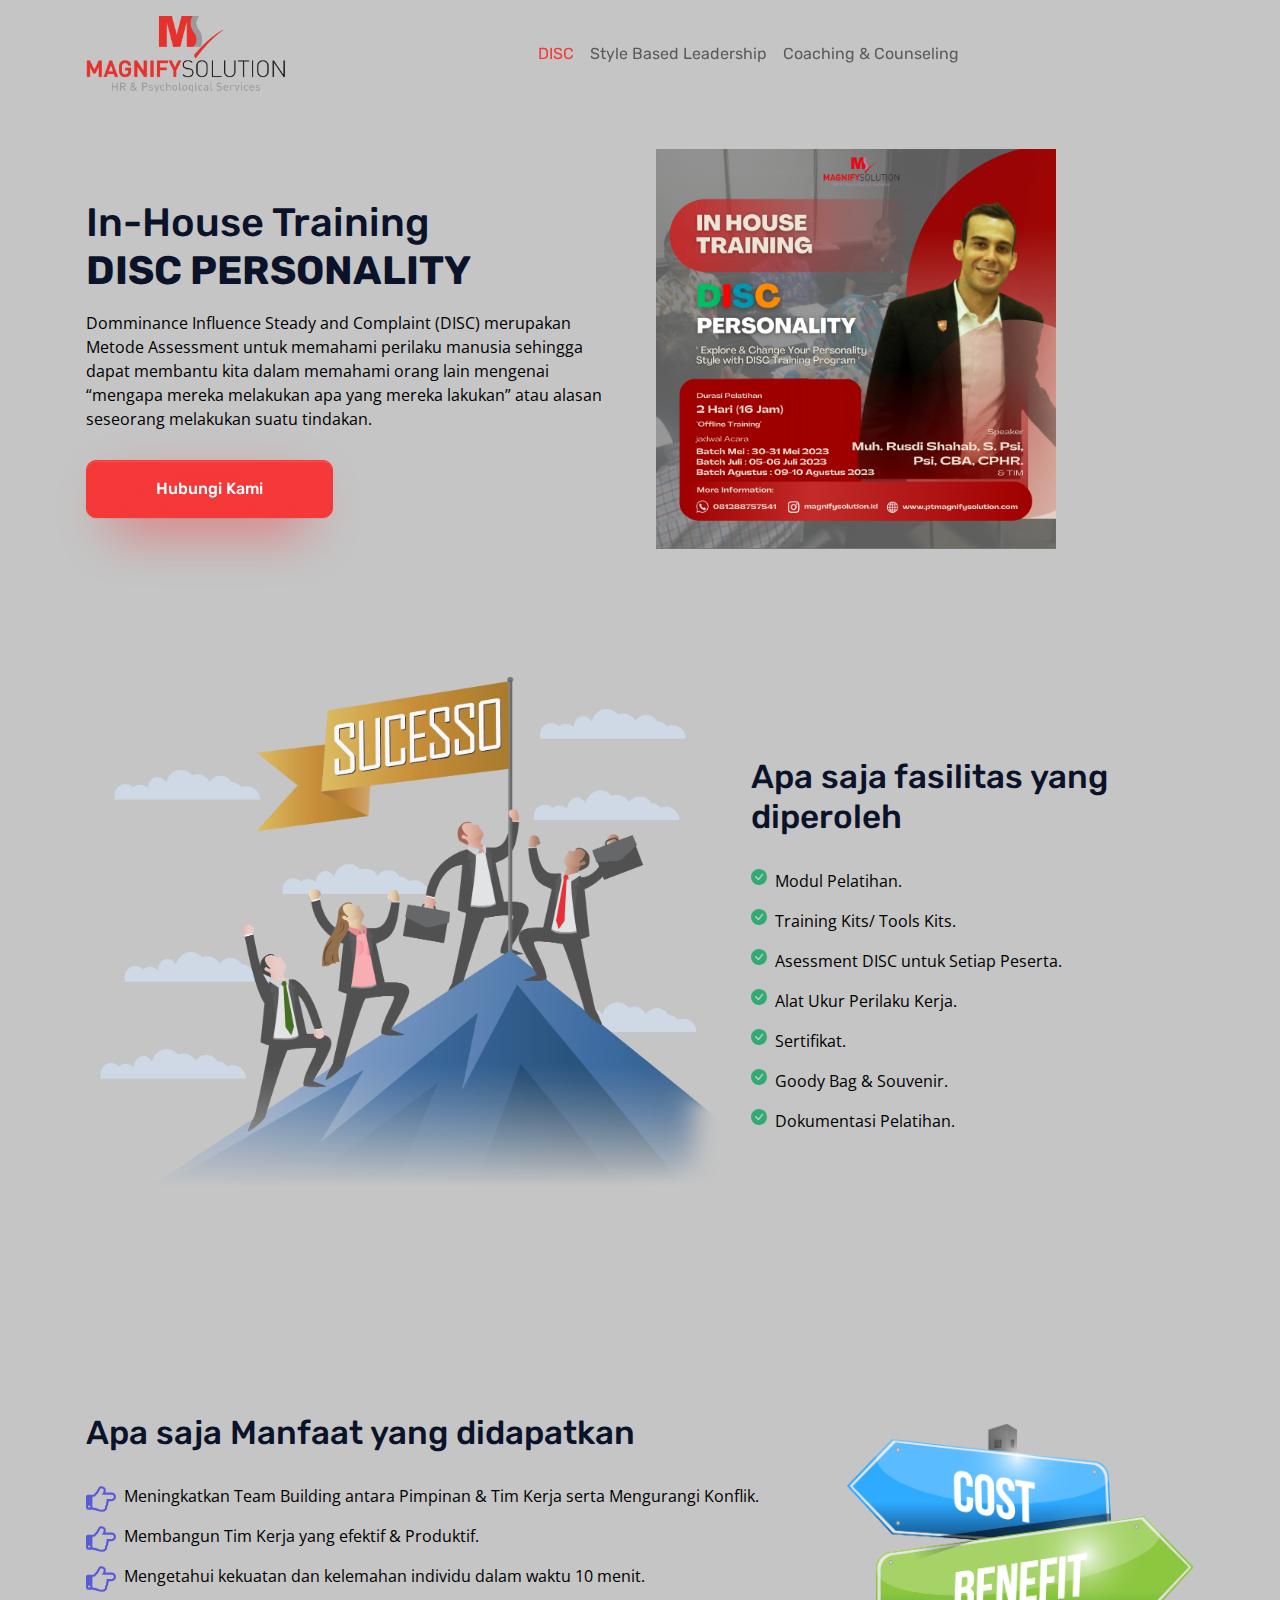
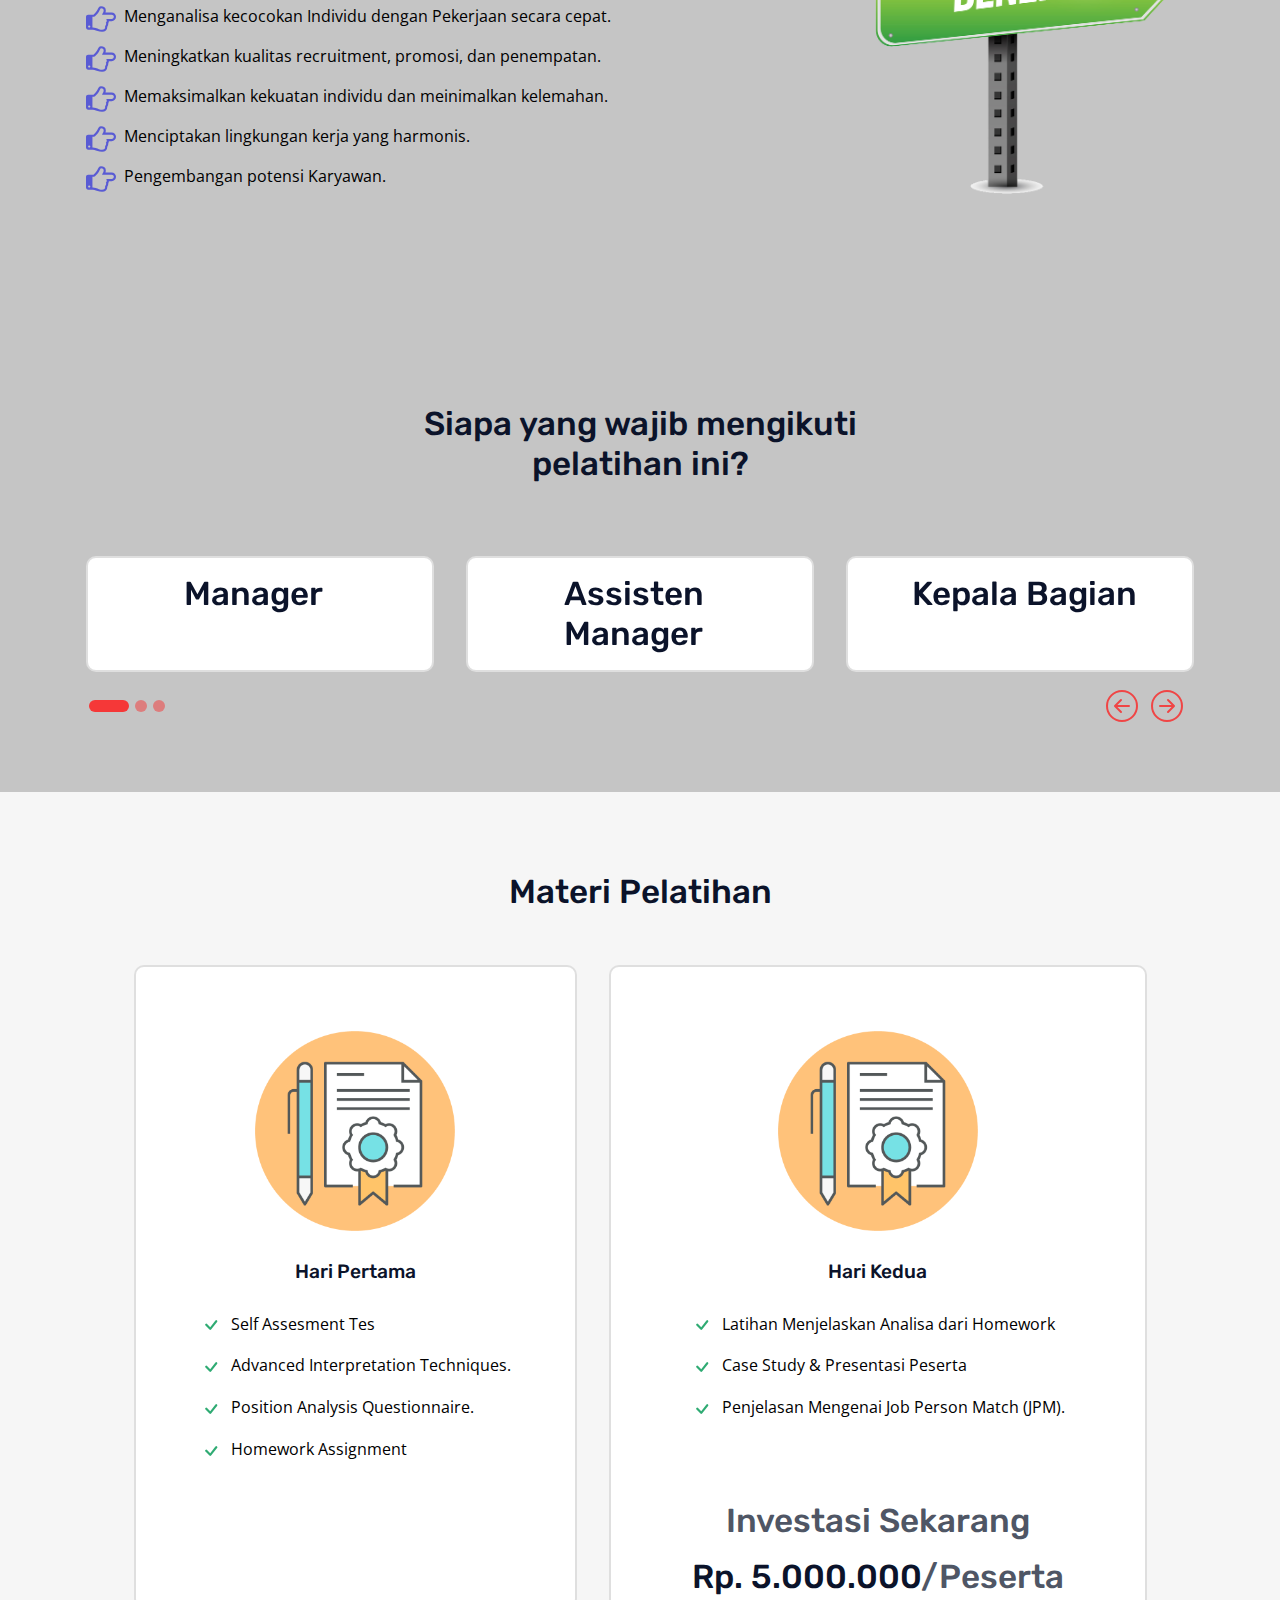
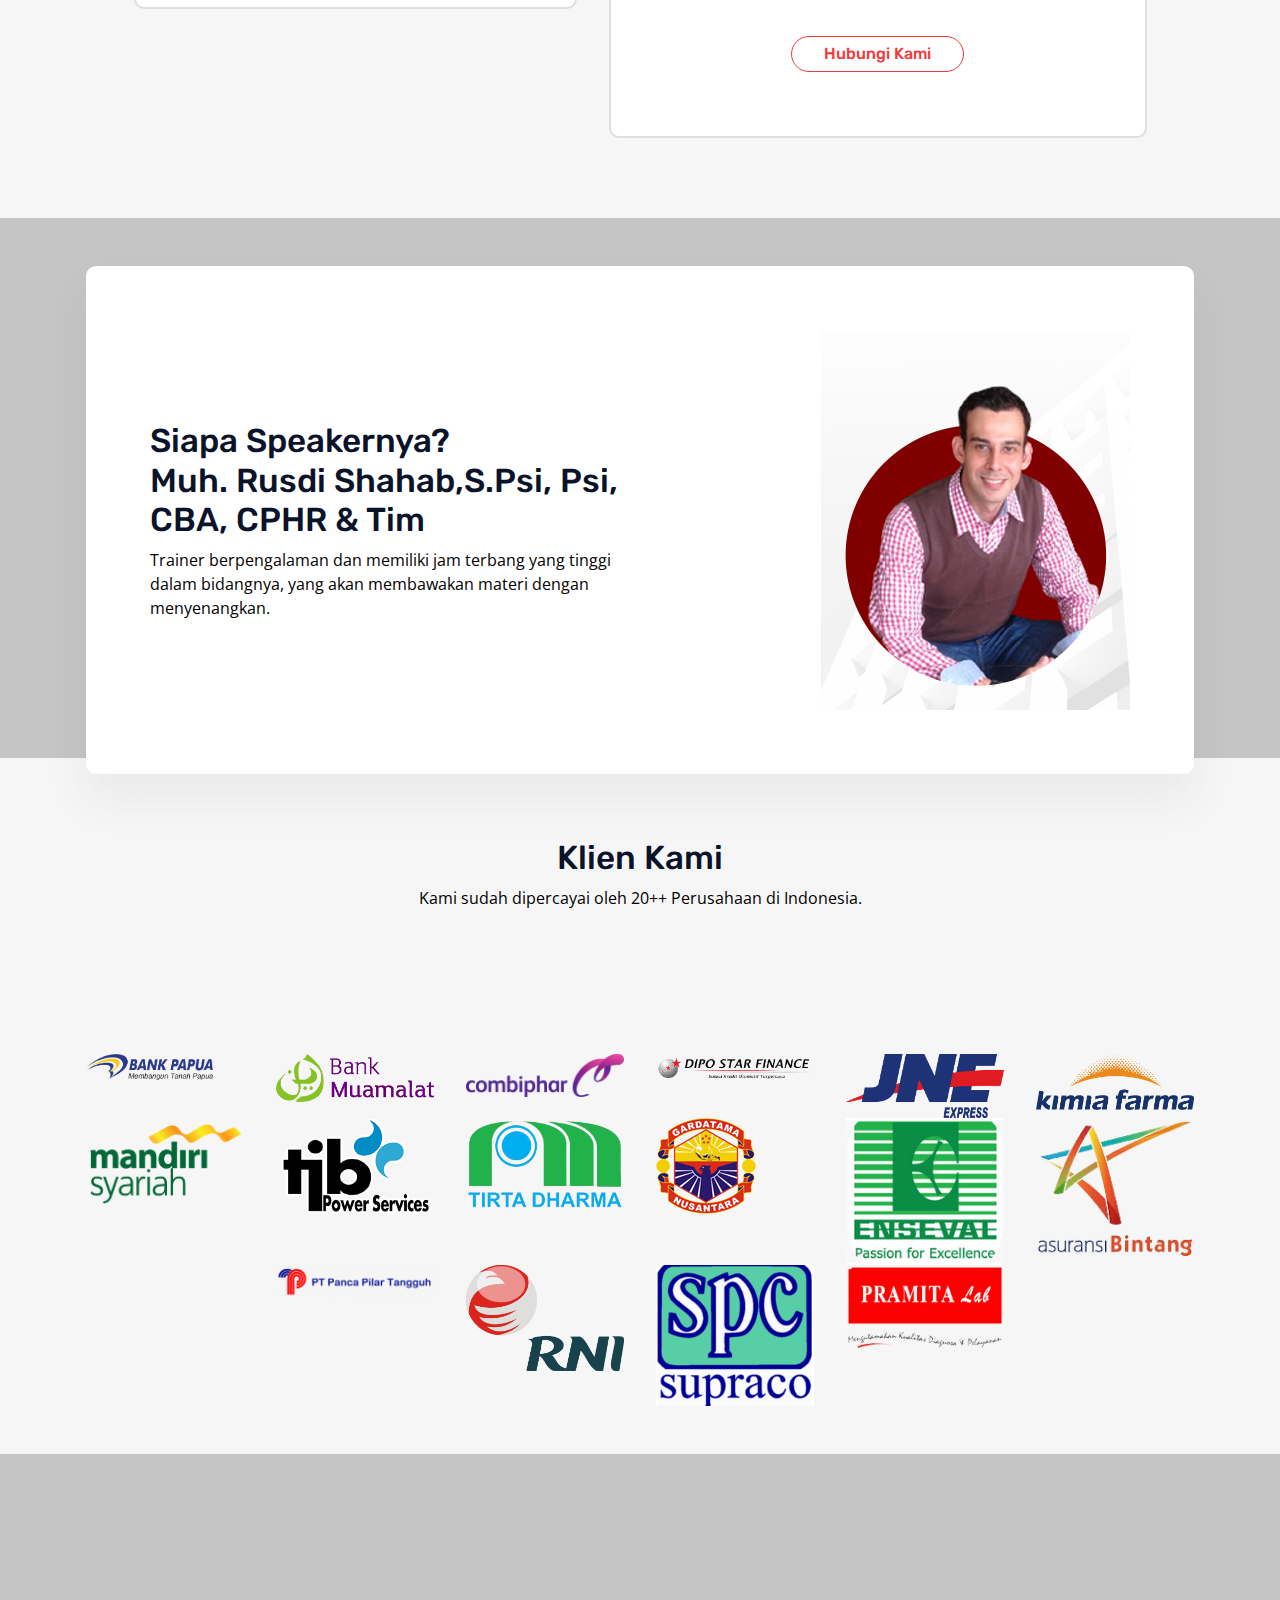
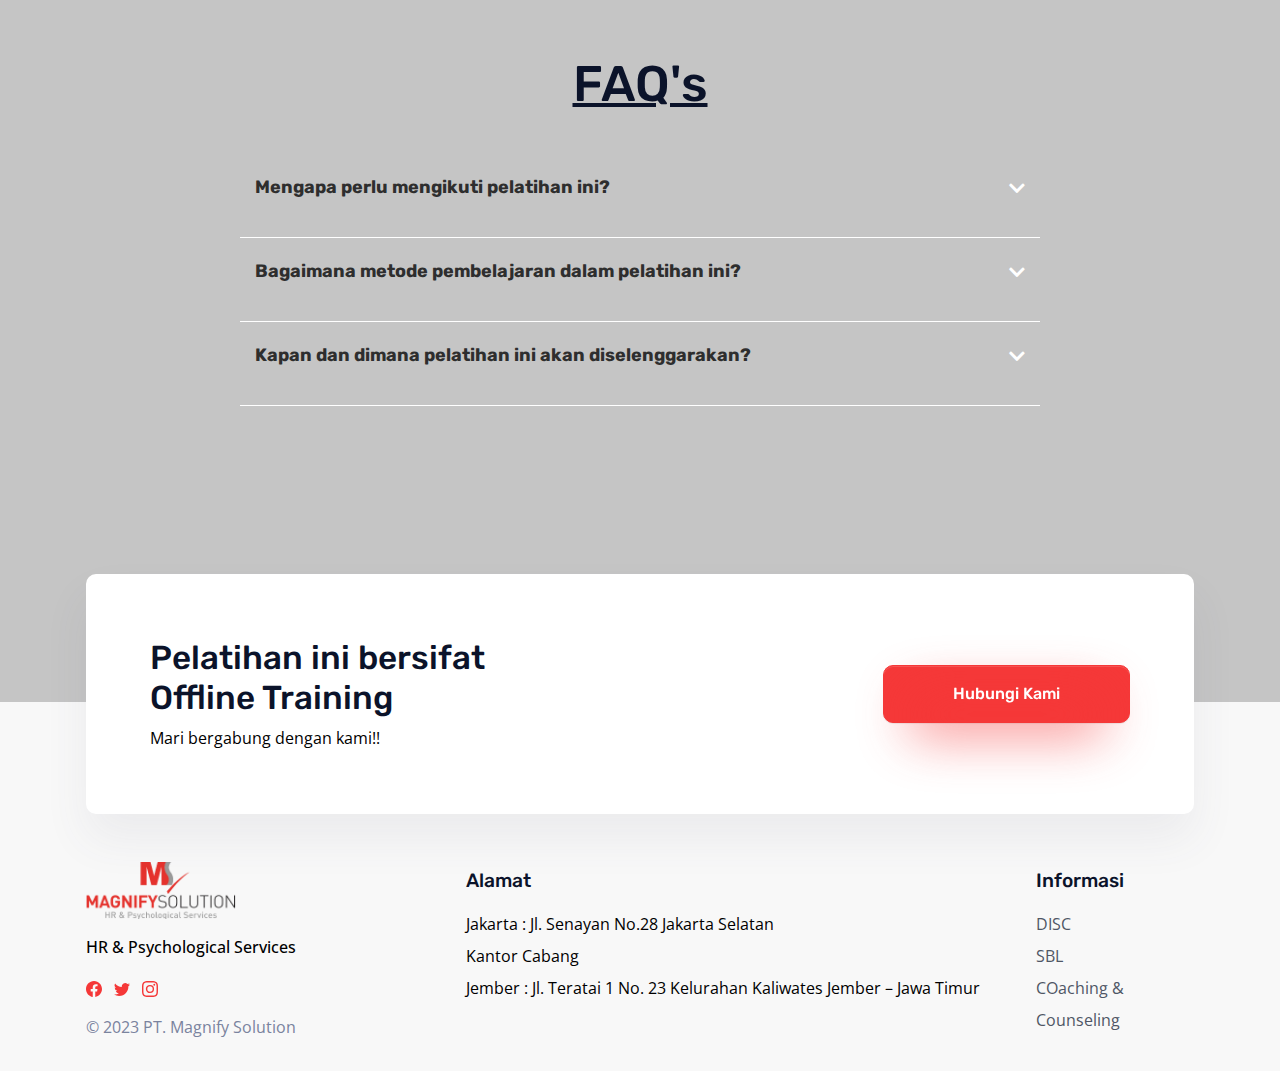
<file: index.html>
<!DOCTYPE html>
<html lang="en-US" dir="ltr">

  <head>
    <meta charset="utf-8">
    <meta http-equiv="X-UA-Compatible" content="IE=edge">
    <meta name="viewport" content="width=device-width, initial-scale=1">


    <!-- ===============================================-->
    <!--    Document Title-->
    <!-- ===============================================-->
    <title>PT. Magnify Solution | HR & Psychological Services</title>


    <!-- ===============================================-->
    <!--    Favicons-->
    <!-- ===============================================-->
    <!-- fontawasome cdn -->
    <link rel="stylesheet" href="https://cdnjs.cloudflare.com/ajax/libs/font-awesome/5.15.1/css/all.min.css" />
    <!-- google font -->
    <link href="https://fonts.googleapis.com/css2?family=Open+Sans&display=swap" rel="stylesheet">
    <link rel="apple-touch-icon" sizes="180x180" href="assets/img/favicons/apple-touch-icon.png">
    <link rel="icon" type="image/png" sizes="32x32" href="assets/img/favicons/logo1.png">
    <link rel="icon" type="image/png" sizes="16x16" href="assets/img/favicons/logo1.png">
    <link rel="shortcut icon" type="image/x-icon" href="assets/img/favicons/logo1.png">
    <link rel="manifest" href="assets/img/favicons/manifest.json">
    <meta name="msapplication-TileImage" content="assets/img/favicons/mstile-150x150.png">
    <meta name="theme-color" content="#ffffff">


    <!-- ===============================================-->
    <!--    Stylesheets-->
    <!-- ===============================================-->
    <link href="assets/css/theme.css" rel="stylesheet" />
    <link rel="stylesheet" href="assets/css/style.css">

  </head>


  <body>
    <!-- ===============================================-->
    <!--    Main Content-->
    <!-- ===============================================-->
    <main class="main" id="top">
      <nav class="navbar navbar-expand-lg navbar-light fixed-top py-3" data-navbar-on-scroll="data-navbar-on-scroll">
        <div class="container"><a class="navbar-brand" href="#"><img src="assets/img/icons/logo1.png" alt="" width="200" /></a><button class="navbar-toggler collapsed" type="button" data-bs-toggle="collapse" data-bs-target="#navbarSupportedContent" aria-controls="navbarSupportedContent" aria-expanded="false" aria-label="Toggle navigation"><span class="navbar-toggler-icon"></span></button>
          <div class="collapse navbar-collapse" id="navbarSupportedContent">
            <ul class="navbar-nav mx-auto border-bottom border-lg-bottom-0 pt-2 pt-lg-0">
              <li class="nav-item"><a class="nav-link active active" aria-current="page" href="index.html">DISC</a></li>
              <li class="nav-item"><a class="nav-link" href="sbl.html">Style Based Leadership</a></li>
              <li class="nav-item"><a class="nav-link" href="cc.html">Coaching & Counseling </a></li>
            </ul>
          </div>
        </div>
      </nav>


      <!-- ============================================-->
      <!-- <section> begin ============================-->
      <section class="pb-6">

        <div class="container">
          <div class="row flex-center">
            
            <div class="col-md-7 col-lg-6 mt-5 text-center text-md-start">
              <h1 class="fw-medium">In-House Training <br> <span class="fw-bold">DISC PERSONALITY</span></h1>
              <p class="mt-3 mb-4">Domminance Influence Steady and Complaint (DISC) merupakan Metode Assessment untuk memahami perilaku manusia sehingga dapat membantu kita dalam memahami orang lain mengenai “mengapa mereka melakukan apa yang mereka lakukan” atau alasan seseorang melakukan suatu tindakan. </p><a class="btn btn-lg btn-danger hover-top btn-glow" href="https://bit.ly/cs-magnifysolution">Hubungi Kami </a>
            </div>
            <div class="col-lg-6 col-md-5 mt-4 order-md-1"><img class="img-fluid" src="assets/img/illustrations/4.png" alt="" width="400px"  /></div>
          </div>
        </div>
        <!-- end of .container-->

      </section>
      <!-- <section> close ============================-->
      <!-- ============================================-->




      <!-- ============================================-->
      <!-- <section> begin ============================-->
      <!-- <section class="py-4">

        <div class="container">
          <div class="card py-5 border-0 shadow-sm">
            <div class="card-body">
              <div class="row">
                <div class="col-4">
                  <div class="border-end d-flex justify-content-md-center">
                    <div class="mx-2 mx-md-0 me-md-5">
                      <div class="badge badge-circle bg-soft-danger">
                        <svg class="bi bi-person-fill" xmlns="http://www.w3.org/2000/svg" width="24" height="24" fill="#F53838" viewBox="0 0 16 16">
                          <path d="M3 14s-1 0-1-1 1-4 6-4 6 3 6 4-1 1-1 1H3zm5-6a3 3 0 1 0 0-6 3 3 0 0 0 0 6z"></path>
                        </svg>
                      </div>
                    </div>
                    <div>
                      <p class="fw-bolder text-1000 mb-0">90+ </p>
                      <p class="mb-0">Users </p>
                    </div>
                  </div>
                </div>
                <div class="col-4">
                  <div class="border-end d-flex justify-content-md-center">
                    <div class="mx-2 mx-md-0 me-md-5">
                      <div class="badge badge-circle bg-soft-danger">
                        <svg class="bi bi-geo-alt-fill" xmlns="http://www.w3.org/2000/svg" width="24" height="24" fill="#F53838" viewBox="0 0 16 16">
                          <path d="M8 16s6-5.686 6-10A6 6 0 0 0 2 6c0 4.314 6 10 6 10zm0-7a3 3 0 1 1 0-6 3 3 0 0 1 0 6z"></path>
                        </svg>
                      </div>
                    </div>
                    <div>
                      <p class="fw-bolder text-1000 mb-0">30+ </p>
                      <p class="mb-0">Users </p>
                    </div>
                  </div>
                </div>
                <div class="col-4">
                  <div class="d-flex justify-content-md-center">
                    <div class="mx-2 mx-md-0 me-md-5">
                      <div class="badge badge-circle bg-soft-danger">
                        <svg class="bi bi-hdd-stack-fill" xmlns="http://www.w3.org/2000/svg" width="24" height="24" fill="#F53838" viewBox="0 0 16 16">
                          <path d="M2 9a2 2 0 0 0-2 2v1a2 2 0 0 0 2 2h12a2 2 0 0 0 2-2v-1a2 2 0 0 0-2-2H2zm.5 3a.5.5 0 1 1 0-1 .5.5 0 0 1 0 1zm2 0a.5.5 0 1 1 0-1 .5.5 0 0 1 0 1zM2 2a2 2 0 0 0-2 2v1a2 2 0 0 0 2 2h12a2 2 0 0 0 2-2V4a2 2 0 0 0-2-2H2zm.5 3a.5.5 0 1 1 0-1 .5.5 0 0 1 0 1zm2 0a.5.5 0 1 1 0-1 .5.5 0 0 1 0 1z"></path>
                        </svg>
                      </div>
                    </div>
                    <div>
                      <p class="fw-bolder text-1000 mb-0">50+ </p>
                      <p class="mb-0">Users </p>
                    </div>
                  </div>
                </div>
              </div>
            </div>
          </div>
        </div>
        end of .container -->

      </section>
      <!-- <section> close ============================-->
      <!-- ============================================-->




      <!-- ============================================-->
      <!-- <section> begin ============================-->
      <section class="pt-4 pt-md-6">

        <div class="container">
          <div class="row align-items-center">
            <div class="col-md-5 col-lg-7 text-lg-center"><img class="img-fluid mb-5 mb-md-0" src="assets/img/illustrations/2b.png" alt="" /></div>
            <div class="col-md-7 col-lg-5 text-center text-md-start">
              <h2>Apa saja fasilitas yang diperoleh</h2> <br>
              <div class="d-flex">
                <svg class="bi bi-check-circle-fill" xmlns="http://www.w3.org/2000/svg" width="16" height="16" fill="#2FAB73" viewBox="0 0 16 16">
                  <path d="M16 8A8 8 0 1 1 0 8a8 8 0 0 1 16 0zm-3.97-3.03a.75.75 0 0 0-1.08.022L7.477 9.417 5.384 7.323a.75.75 0 0 0-1.06 1.06L6.97 11.03a.75.75 0 0 0 1.079-.02l3.992-4.99a.75.75 0 0 0-.01-1.05z"></path>
                </svg>
                <p class="ms-2">Modul Pelatihan.</p>
              </div>
              <div class="d-flex">
                <svg class="bi bi-check-circle-fill" xmlns="http://www.w3.org/2000/svg" width="16" height="16" fill="#2FAB73" viewBox="0 0 16 16">
                  <path d="M16 8A8 8 0 1 1 0 8a8 8 0 0 1 16 0zm-3.97-3.03a.75.75 0 0 0-1.08.022L7.477 9.417 5.384 7.323a.75.75 0 0 0-1.06 1.06L6.97 11.03a.75.75 0 0 0 1.079-.02l3.992-4.99a.75.75 0 0 0-.01-1.05z"></path>
                </svg>
                <p class="ms-2">Training Kits/ Tools Kits.</p>
              </div>
              <div class="d-flex">
                <svg class="bi bi-check-circle-fill" xmlns="http://www.w3.org/2000/svg" width="16" height="16" fill="#2FAB73" viewBox="0 0 16 16">
                  <path d="M16 8A8 8 0 1 1 0 8a8 8 0 0 1 16 0zm-3.97-3.03a.75.75 0 0 0-1.08.022L7.477 9.417 5.384 7.323a.75.75 0 0 0-1.06 1.06L6.97 11.03a.75.75 0 0 0 1.079-.02l3.992-4.99a.75.75 0 0 0-.01-1.05z"></path>
                </svg>
                <p class="ms-2">Asessment DISC untuk Setiap Peserta.</p>
              </div>
              <div class="d-flex">
                <svg class="bi bi-check-circle-fill" xmlns="http://www.w3.org/2000/svg" width="16" height="16" fill="#2FAB73" viewBox="0 0 16 16">
                  <path d="M16 8A8 8 0 1 1 0 8a8 8 0 0 1 16 0zm-3.97-3.03a.75.75 0 0 0-1.08.022L7.477 9.417 5.384 7.323a.75.75 0 0 0-1.06 1.06L6.97 11.03a.75.75 0 0 0 1.079-.02l3.992-4.99a.75.75 0 0 0-.01-1.05z"></path>
                </svg>
                <p class="ms-2">Alat Ukur Perilaku Kerja.</p>
              </div>
              <div class="d-flex">
                <svg class="bi bi-check-circle-fill" xmlns="http://www.w3.org/2000/svg" width="16" height="16" fill="#2FAB73" viewBox="0 0 16 16">
                  <path d="M16 8A8 8 0 1 1 0 8a8 8 0 0 1 16 0zm-3.97-3.03a.75.75 0 0 0-1.08.022L7.477 9.417 5.384 7.323a.75.75 0 0 0-1.06 1.06L6.97 11.03a.75.75 0 0 0 1.079-.02l3.992-4.99a.75.75 0 0 0-.01-1.05z"></path>
                </svg>
                <p class="ms-2">Sertifikat.</p>
              </div>
              <div class="d-flex">
                <svg class="bi bi-check-circle-fill" xmlns="http://www.w3.org/2000/svg" width="16" height="16" fill="#2FAB73" viewBox="0 0 16 16">
                  <path d="M16 8A8 8 0 1 1 0 8a8 8 0 0 1 16 0zm-3.97-3.03a.75.75 0 0 0-1.08.022L7.477 9.417 5.384 7.323a.75.75 0 0 0-1.06 1.06L6.97 11.03a.75.75 0 0 0 1.079-.02l3.992-4.99a.75.75 0 0 0-.01-1.05z"></path>
                </svg>
                <p class="ms-2">Goody Bag & Souvenir.</p>
              </div>
              <div class="d-flex">
                <svg class="bi bi-check-circle-fill" xmlns="http://www.w3.org/2000/svg" width="16" height="16" fill="#2FAB73" viewBox="0 0 16 16">
                  <path d="M16 8A8 8 0 1 1 0 8a8 8 0 0 1 16 0zm-3.97-3.03a.75.75 0 0 0-1.08.022L7.477 9.417 5.384 7.323a.75.75 0 0 0-1.06 1.06L6.97 11.03a.75.75 0 0 0 1.079-.02l3.992-4.99a.75.75 0 0 0-.01-1.05z"></path>
                </svg>
                <p class="ms-2">Dokumentasi Pelatihan.</p>
              </div>
            </div>
          </div>
        </div>
        <!-- end of .container-->

      </section>
      <!-- <section> close ============================-->
      <!-- ============================================-->

      <section class="pt-4 pt-md-6">

        <div class="container">
          <div class="row align-items-center">
            <div class="col-md-7 col-lg-8 text-md-start">
              <h2>Apa saja Manfaat yang didapatkan</h2> <br>
              <div class="d-flex">
                
                <svg xmlns="http://www.w3.org/2000/svg" width="30" height="30" viewBox="0 0 1792 1792" id="Hand">
                  <path d="M256 1344q0-26-19-45t-45-19-45 19-19 45 19 45 45 19 45-19 19-45zm1408-576q0-51-39-89.5t-89-38.5H960q0-20 15-48.5t33-55 33-68 15-84.5q0-67-44.5-97.5T896 256q-24 0-90 139-24 44-37 65-40 64-112 145-71 81-101 106-69 57-140 57h-32v640h32q72 0 167 32t193.5 64 179.5 32q189 0 189-167 0-26-5-56 30-16 47.5-52.5t17.5-73.5-18-69q53-50 53-119 0-25-10-55.5t-25-47.5h331q52 0 90-38t38-90zm128-1q0 105-75.5 181t-180.5 76h-169q-4 62-37 119 3 21 3 43 0 101-60 178 1 139-85 219.5T961 1664q-133 0-322-69-164-59-223-59H128q-53 0-90.5-37.5T0 1408V768q0-53 37.5-90.5T128 640h288q10 0 21.5-4.5t23.5-14 22.5-18 24-22.5 20.5-21.5 19-21.5 14-17q65-74 100-129 13-21 33-62t37-72 40.5-63 55-49.5T896 128q125 0 206.5 67t81.5 189q0 68-22 128h374q104 0 180 76t76 179z" fill="#595bd4" class="color000000 svgShape"></path></svg>
                <p class="ms-2">Meningkatkan Team  Building antara Pimpinan & Tim Kerja serta Mengurangi Konflik.</p>
              </div>
              <div class="d-flex">
                <svg xmlns="http://www.w3.org/2000/svg" width="30" height="30" viewBox="0 0 1792 1792" id="Hand">
                  <path d="M256 1344q0-26-19-45t-45-19-45 19-19 45 19 45 45 19 45-19 19-45zm1408-576q0-51-39-89.5t-89-38.5H960q0-20 15-48.5t33-55 33-68 15-84.5q0-67-44.5-97.5T896 256q-24 0-90 139-24 44-37 65-40 64-112 145-71 81-101 106-69 57-140 57h-32v640h32q72 0 167 32t193.5 64 179.5 32q189 0 189-167 0-26-5-56 30-16 47.5-52.5t17.5-73.5-18-69q53-50 53-119 0-25-10-55.5t-25-47.5h331q52 0 90-38t38-90zm128-1q0 105-75.5 181t-180.5 76h-169q-4 62-37 119 3 21 3 43 0 101-60 178 1 139-85 219.5T961 1664q-133 0-322-69-164-59-223-59H128q-53 0-90.5-37.5T0 1408V768q0-53 37.5-90.5T128 640h288q10 0 21.5-4.5t23.5-14 22.5-18 24-22.5 20.5-21.5 19-21.5 14-17q65-74 100-129 13-21 33-62t37-72 40.5-63 55-49.5T896 128q125 0 206.5 67t81.5 189q0 68-22 128h374q104 0 180 76t76 179z" fill="#595bd4" class="color000000 svgShape"></path></svg>
                <p class="ms-2">Membangun Tim Kerja yang efektif & Produktif.</p>
              </div>
              <div class="d-flex">
                <svg xmlns="http://www.w3.org/2000/svg" width="30" height="30" viewBox="0 0 1792 1792" id="Hand">
                  <path d="M256 1344q0-26-19-45t-45-19-45 19-19 45 19 45 45 19 45-19 19-45zm1408-576q0-51-39-89.5t-89-38.5H960q0-20 15-48.5t33-55 33-68 15-84.5q0-67-44.5-97.5T896 256q-24 0-90 139-24 44-37 65-40 64-112 145-71 81-101 106-69 57-140 57h-32v640h32q72 0 167 32t193.5 64 179.5 32q189 0 189-167 0-26-5-56 30-16 47.5-52.5t17.5-73.5-18-69q53-50 53-119 0-25-10-55.5t-25-47.5h331q52 0 90-38t38-90zm128-1q0 105-75.5 181t-180.5 76h-169q-4 62-37 119 3 21 3 43 0 101-60 178 1 139-85 219.5T961 1664q-133 0-322-69-164-59-223-59H128q-53 0-90.5-37.5T0 1408V768q0-53 37.5-90.5T128 640h288q10 0 21.5-4.5t23.5-14 22.5-18 24-22.5 20.5-21.5 19-21.5 14-17q65-74 100-129 13-21 33-62t37-72 40.5-63 55-49.5T896 128q125 0 206.5 67t81.5 189q0 68-22 128h374q104 0 180 76t76 179z" fill="#595bd4" class="color000000 svgShape"></path></svg>
                <p class="ms-2">Mengetahui kekuatan dan kelemahan individu dalam waktu 10 menit.</p>
              </div>
              <div class="d-flex">
                <svg xmlns="http://www.w3.org/2000/svg" width="30" height="30" viewBox="0 0 1792 1792" id="Hand">
                  <path d="M256 1344q0-26-19-45t-45-19-45 19-19 45 19 45 45 19 45-19 19-45zm1408-576q0-51-39-89.5t-89-38.5H960q0-20 15-48.5t33-55 33-68 15-84.5q0-67-44.5-97.5T896 256q-24 0-90 139-24 44-37 65-40 64-112 145-71 81-101 106-69 57-140 57h-32v640h32q72 0 167 32t193.5 64 179.5 32q189 0 189-167 0-26-5-56 30-16 47.5-52.5t17.5-73.5-18-69q53-50 53-119 0-25-10-55.5t-25-47.5h331q52 0 90-38t38-90zm128-1q0 105-75.5 181t-180.5 76h-169q-4 62-37 119 3 21 3 43 0 101-60 178 1 139-85 219.5T961 1664q-133 0-322-69-164-59-223-59H128q-53 0-90.5-37.5T0 1408V768q0-53 37.5-90.5T128 640h288q10 0 21.5-4.5t23.5-14 22.5-18 24-22.5 20.5-21.5 19-21.5 14-17q65-74 100-129 13-21 33-62t37-72 40.5-63 55-49.5T896 128q125 0 206.5 67t81.5 189q0 68-22 128h374q104 0 180 76t76 179z" fill="#595bd4" class="color000000 svgShape"></path></svg>
                <p class="ms-2">Menganalisa kecocokan Individu dengan Pekerjaan secara cepat.</p>
              </div>
              <div class="d-flex">
                <svg xmlns="http://www.w3.org/2000/svg" width="30" height="30" viewBox="0 0 1792 1792" id="Hand">
                  <path d="M256 1344q0-26-19-45t-45-19-45 19-19 45 19 45 45 19 45-19 19-45zm1408-576q0-51-39-89.5t-89-38.5H960q0-20 15-48.5t33-55 33-68 15-84.5q0-67-44.5-97.5T896 256q-24 0-90 139-24 44-37 65-40 64-112 145-71 81-101 106-69 57-140 57h-32v640h32q72 0 167 32t193.5 64 179.5 32q189 0 189-167 0-26-5-56 30-16 47.5-52.5t17.5-73.5-18-69q53-50 53-119 0-25-10-55.5t-25-47.5h331q52 0 90-38t38-90zm128-1q0 105-75.5 181t-180.5 76h-169q-4 62-37 119 3 21 3 43 0 101-60 178 1 139-85 219.5T961 1664q-133 0-322-69-164-59-223-59H128q-53 0-90.5-37.5T0 1408V768q0-53 37.5-90.5T128 640h288q10 0 21.5-4.5t23.5-14 22.5-18 24-22.5 20.5-21.5 19-21.5 14-17q65-74 100-129 13-21 33-62t37-72 40.5-63 55-49.5T896 128q125 0 206.5 67t81.5 189q0 68-22 128h374q104 0 180 76t76 179z" fill="#595bd4" class="color000000 svgShape"></path></svg>
                <p class="ms-2">Meningkatkan kualitas recruitment, promosi, dan penempatan.</p>
              </div>
              <div class="d-flex">
                <svg xmlns="http://www.w3.org/2000/svg" width="30" height="30" viewBox="0 0 1792 1792" id="Hand">
                  <path d="M256 1344q0-26-19-45t-45-19-45 19-19 45 19 45 45 19 45-19 19-45zm1408-576q0-51-39-89.5t-89-38.5H960q0-20 15-48.5t33-55 33-68 15-84.5q0-67-44.5-97.5T896 256q-24 0-90 139-24 44-37 65-40 64-112 145-71 81-101 106-69 57-140 57h-32v640h32q72 0 167 32t193.5 64 179.5 32q189 0 189-167 0-26-5-56 30-16 47.5-52.5t17.5-73.5-18-69q53-50 53-119 0-25-10-55.5t-25-47.5h331q52 0 90-38t38-90zm128-1q0 105-75.5 181t-180.5 76h-169q-4 62-37 119 3 21 3 43 0 101-60 178 1 139-85 219.5T961 1664q-133 0-322-69-164-59-223-59H128q-53 0-90.5-37.5T0 1408V768q0-53 37.5-90.5T128 640h288q10 0 21.5-4.5t23.5-14 22.5-18 24-22.5 20.5-21.5 19-21.5 14-17q65-74 100-129 13-21 33-62t37-72 40.5-63 55-49.5T896 128q125 0 206.5 67t81.5 189q0 68-22 128h374q104 0 180 76t76 179z" fill="#595bd4" class="color000000 svgShape"></path></svg>
                <p class="ms-2">Memaksimalkan kekuatan individu dan meinimalkan kelemahan.</p>
              </div>
              <div class="d-flex">
                <svg xmlns="http://www.w3.org/2000/svg" width="30" height="30" viewBox="0 0 1792 1792" id="Hand">
                  <path d="M256 1344q0-26-19-45t-45-19-45 19-19 45 19 45 45 19 45-19 19-45zm1408-576q0-51-39-89.5t-89-38.5H960q0-20 15-48.5t33-55 33-68 15-84.5q0-67-44.5-97.5T896 256q-24 0-90 139-24 44-37 65-40 64-112 145-71 81-101 106-69 57-140 57h-32v640h32q72 0 167 32t193.5 64 179.5 32q189 0 189-167 0-26-5-56 30-16 47.5-52.5t17.5-73.5-18-69q53-50 53-119 0-25-10-55.5t-25-47.5h331q52 0 90-38t38-90zm128-1q0 105-75.5 181t-180.5 76h-169q-4 62-37 119 3 21 3 43 0 101-60 178 1 139-85 219.5T961 1664q-133 0-322-69-164-59-223-59H128q-53 0-90.5-37.5T0 1408V768q0-53 37.5-90.5T128 640h288q10 0 21.5-4.5t23.5-14 22.5-18 24-22.5 20.5-21.5 19-21.5 14-17q65-74 100-129 13-21 33-62t37-72 40.5-63 55-49.5T896 128q125 0 206.5 67t81.5 189q0 68-22 128h374q104 0 180 76t76 179z" fill="#595bd4" class="color000000 svgShape"></path></svg>
                <p class="ms-2">Menciptakan lingkungan kerja yang harmonis.</p>
              </div>
              <div class="d-flex">
                <svg xmlns="http://www.w3.org/2000/svg" width="30" height="30" viewBox="0 0 1792 1792" id="Hand">
                  <path d="M256 1344q0-26-19-45t-45-19-45 19-19 45 19 45 45 19 45-19 19-45zm1408-576q0-51-39-89.5t-89-38.5H960q0-20 15-48.5t33-55 33-68 15-84.5q0-67-44.5-97.5T896 256q-24 0-90 139-24 44-37 65-40 64-112 145-71 81-101 106-69 57-140 57h-32v640h32q72 0 167 32t193.5 64 179.5 32q189 0 189-167 0-26-5-56 30-16 47.5-52.5t17.5-73.5-18-69q53-50 53-119 0-25-10-55.5t-25-47.5h331q52 0 90-38t38-90zm128-1q0 105-75.5 181t-180.5 76h-169q-4 62-37 119 3 21 3 43 0 101-60 178 1 139-85 219.5T961 1664q-133 0-322-69-164-59-223-59H128q-53 0-90.5-37.5T0 1408V768q0-53 37.5-90.5T128 640h288q10 0 21.5-4.5t23.5-14 22.5-18 24-22.5 20.5-21.5 19-21.5 14-17q65-74 100-129 13-21 33-62t37-72 40.5-63 55-49.5T896 128q125 0 206.5 67t81.5 189q0 68-22 128h374q104 0 180 76t76 179z" fill="#595bd4" class="color000000 svgShape"></path></svg>
                <p class="ms-2">Pengembangan potensi Karyawan.</p>
              </div>
            </div>
            <div class="col-md-5 col-lg-4 text-lg-center"><img class="img-fluid mb-5 mb-md-0" src="assets/img/illustrations/2a.png" alt="" /></div>
          </div>
        </div>
        <!-- end of .container-->
     
      </section>
      <!-- <section> close ============================-->
      <!-- ============================================-->

<!-- ============================================-->
      <!-- <section> begin ============================-->
        <section class="py-7">

          <div class="container">
            <div class="row flex-center">
              <div class="col-md-8 col-lg-5 text-center">
                <h2>Siapa yang wajib mengikuti pelatihan ini?</h2>
              </div>
            </div>
            <div class="carousel slide pt-6" id="carouselExampleDark" data-bs-ride="carousel">
              <div class="carousel-inner">
                <div class="carousel-item active" data-bs-interval="10000">
                  <div class="row h-100">
                    
                    <div class="col-md-4 mb-3 mb-md-0">
                      <div class="card h-100">
                        <div class="card-body">
                              <div class="flex-10 ms-7">
                                <h2 class="mb-0 fs--8 text-1000 fw-medium">Manager</h2>
                              </div>
                        </div>
                      </div>
                    </div>

                    <div class="col-md-4 mb-3 mb-md-0">
                      <div class="card h-100">
                        <div class="card-body">
                              <div class="flex-10 ms-7">
                                <h2 class="mb-0 fs--8 text-1000 fw-medium">Assisten Manager</h2>
                              </div>
                        </div>
                      </div>
                    </div>

                    <div class="col-md-4 mb-3 mb-md-0">
                      <div class="card h-100">
                        <div class="card-body">
                              <div class="flex-10 ms-5">
                                <h2 class="mb-0 fs--8 text-1000 fw-medium">Kepala Bagian</h2>
                              </div>
                        </div>
                      </div>
                    </div>
                    
                  </div>
                </div>
                <div class="carousel-item" data-bs-interval="2000">
                  <div class="row h-100">

                    <div class="col-md-4 mb-3 mb-md-0">
                      <div class="card h-100">
                        <div class="card-body">
                              <div class="flex-10 ms-8">
                                <h2 class="mb-0 fs--8 text-1000 fw-medium">HRD</h2>
                              </div>
                        </div>
                      </div>
                    </div>

                    <div class="col-md-4 mb-3 mb-md-0">
                      <div class="card h-100">
                        <div class="card-body">
                              <div class="flex-10 ms-7">
                                <h2 class="mb-0 fs--8 text-1000 fw-medium">Supervisor</h2>
                              </div>
                        </div>
                      </div>
                    </div>

                    <div class="col-md-4 mb-3 mb-md-0">
                      <div class="card h-100">
                        <div class="card-body">
                              <div class="flex-10 ms-7">
                                <h2 class="mb-0 fs--8 text-1000 fw-medium">Karyawan</h2>
                              </div>
                        </div>
                      </div>
                    </div>

                  </div>
                </div>
                
                <div class="carousel-item" data-bs-interval="2000">
                  <div class="row h-100">

                    <div class="col-md-4 mb-3 mb-md-0">
                      <div class="card h-100">
                        <div class="card-body">
                              <div class="flex-10 ms-8">
                                <h2 class="mb-0 fs--8 text-1000 fw-medium">Umum</h2>
                              </div>
                        </div>
                      </div>
                    </div>
                  </div>
                </div>

              </div>
              <div class="row px-3 px-md-0 mt-4">
                <div class="col-6 position-relative">
                  <ol class="carousel-indicators">
                    <li class="active" data-bs-target="#carouselExampleDark" data-bs-slide-to="0"></li>
                    <li data-bs-target="#carouselExampleDark" data-bs-slide-to="1"></li>
                    <li data-bs-target="#carouselExampleDark" data-bs-slide-to="2"></li>
                  </ol>
                </div>
                <div class="col-6 position-relative"><a class="carousel-control-prev carousel-icon z-index-2" href="#carouselExampleDark" role="button" data-bs-slide="prev"><span class="carousel-control-prev-icon" aria-hidden="true"></span><span class="visually-hidden">Previous</span></a><a class="carousel-control-next carousel-icon z-index-2" href="#carouselExampleDark" role="button" data-bs-slide="next"><span class="carousel-control-next-icon" aria-hidden="true"></span><span class="visually-hidden">Next</span></a></div>
              </div>
            </div>
          </div>
          <!-- end of .container-->
  
        </section>
        <!-- <section> close ============================-->
        <!-- ============================================-->

      <!-- ============================================-->
      <!-- <section> begin ============================-->
      <section class="bg-100 py-7">

        <div class="container-lg">
          <div class="row justify-content-center">
            <div class="col-md-8 col-lg-5 text-center mb-3">
              <h2>Materi Pelatihan</h2>
            </div>
          </div>
          <div class="row h-100 justify-content-center">

            <div class="col-md-5 pt-4 px-md-2 px-lg-3">
              <div class="card h-230">
                <div class="card-body d-flex flex-column justify-content-around mx-auto">
                  <div class="text-center pt-5"><img class="img-fluid" src="assets/img/icons/pricing1.png" width="200" alt="" />
                    <h5 class="my-4">Hari Pertama</h5>
                  </div>
                  <ul class="list-unstyled">
                    <li class="mb-3"><span class="me-2">
                        <svg class="bi bi-check" xmlns="http://www.w3.org/2000/svg" width="24" height="24" fill="#2FAB73" viewBox="0 0 16 16">
                          <path d="M10.97 4.97a.75.75 0 0 1 1.07 1.05l-3.99 4.99a.75.75 0 0 1-1.08.02L4.324 8.384a.75.75 0 1 1 1.06-1.06l2.094 2.093 3.473-4.425a.267.267 0 0 1 .02-.022z"></path>
                        </svg></span>Self Assesment Tes
                    </li>
                    <li class="mb-3"><span class="me-2">
                        <svg class="bi bi-check" xmlns="http://www.w3.org/2000/svg" width="24" height="24" fill="#2FAB73" viewBox="0 0 16 16">
                          <path d="M10.97 4.97a.75.75 0 0 1 1.07 1.05l-3.99 4.99a.75.75 0 0 1-1.08.02L4.324 8.384a.75.75 0 1 1 1.06-1.06l2.094 2.093 3.473-4.425a.267.267 0 0 1 .02-.022z"></path>
                        </svg></span>Advanced Interpretation Techniques.
                    </li>
                    <li class="mb-3"><span class="me-2">
                        <svg class="bi bi-check" xmlns="http://www.w3.org/2000/svg" width="24" height="24" fill="#2FAB73" viewBox="0 0 16 16">
                          <path d="M10.97 4.97a.75.75 0 0 1 1.07 1.05l-3.99 4.99a.75.75 0 0 1-1.08.02L4.324 8.384a.75.75 0 1 1 1.06-1.06l2.094 2.093 3.473-4.425a.267.267 0 0 1 .02-.022z"></path>
                        </svg></span>Position Analysis Questionnaire.
                    </li>
                    <li class="mb-3"><span class="me-2">
                        <svg class="bi bi-check" xmlns="http://www.w3.org/2000/svg" width="24" height="24" fill="#2FAB73" viewBox="0 0 16 16">
                          <path d="M10.97 4.97a.75.75 0 0 1 1.07 1.05l-3.99 4.99a.75.75 0 0 1-1.08.02L4.324 8.384a.75.75 0 1 1 1.06-1.06l2.094 2.093 3.473-4.425a.267.267 0 0 1 .02-.022z"></path>
                        </svg></span>Homework Assignment
                    </li>
                  </ul>
                  <div class="text-center my-5">
                    
                  </div>
                </div>
              </div>
            </div>

            <div class="col-md-6 pt-4 px-md-2 px-lg-3">
              <div class="card h-280">
                <div class="card-body d-flex flex-column justify-content-around mx-auto">
                  <div class="text-center pt-5"><img class="img-fluid" src="assets/img/icons/pricing1.png" width="200" alt="" />
                    <h5 class="my-4">Hari Kedua</h5>
                  </div>
                  <ul class="list-unstyled">
                    <li class="mb-3"><span class="me-2">
                        <svg class="bi bi-check" xmlns="http://www.w3.org/2000/svg" width="24" height="24" fill="#2FAB73" viewBox="0 0 16 16">
                          <path d="M10.97 4.97a.75.75 0 0 1 1.07 1.05l-3.99 4.99a.75.75 0 0 1-1.08.02L4.324 8.384a.75.75 0 1 1 1.06-1.06l2.094 2.093 3.473-4.425a.267.267 0 0 1 .02-.022z"></path>
                        </svg></span>Latihan Menjelaskan Analisa dari Homework
                    </li>
                    <li class="mb-3"><span class="me-2">
                        <svg class="bi bi-check" xmlns="http://www.w3.org/2000/svg" width="24" height="24" fill="#2FAB73" viewBox="0 0 16 16">
                          <path d="M10.97 4.97a.75.75 0 0 1 1.07 1.05l-3.99 4.99a.75.75 0 0 1-1.08.02L4.324 8.384a.75.75 0 1 1 1.06-1.06l2.094 2.093 3.473-4.425a.267.267 0 0 1 .02-.022z"></path>
                        </svg></span>Case Study & Presentasi Peserta
                    </li>
                    <li class="mb-3"><span class="me-2">
                        <svg class="bi bi-check" xmlns="http://www.w3.org/2000/svg" width="24" height="24" fill="#2FAB73" viewBox="0 0 16 16">
                          <path d="M10.97 4.97a.75.75 0 0 1 1.07 1.05l-3.99 4.99a.75.75 0 0 1-1.08.02L4.324 8.384a.75.75 0 1 1 1.06-1.06l2.094 2.093 3.473-4.425a.267.267 0 0 1 .02-.022z"></path>
                        </svg></span>Penjelasan Mengenai Job Person Match (JPM).
                    </li>
                  </ul>
                  
                  <div class="text-center my-5">
                    <h2 class="mb-3"><span class="text-900">Investasi Sekarang</span></h2>
                    <h2 class="mb-3">Rp. 5.000.000<span class="text-900">/Peserta</span></h2> <br> <a class="btn btn-outline-danger rounded-pill" href="https://bit.ly/cs-magnifysolution">Hubungi Kami </a> 
                  </div>
                </div>
              </div>
            </div>

          </div>
        </div>
        <!-- end of .container-->

      </section>
      <!-- <section> close ============================-->
      <!-- ============================================-->


      <!-- ============================================-->
      <!-- <section> begin ============================-->
        <section class="py-5 z-index-1" style="margin-bottom: -10rem">

          <div class="container">
            <div class="card py-5 px-5 border-0 shadow-sm">
              <div class="card-body">
                <div class="row flex-center">
                  <div class="col-12 col-lg-6 text-lg-start">
                    <h2>Siapa Speakernya? <br />Muh. Rusdi Shahab,S.Psi, Psi, CBA, CPHR & Tim</h2>
                    <p class="mb-lg-0">Trainer berpengalaman dan memiliki jam terbang yang tinggi dalam bidangnya, yang akan membawakan materi dengan menyenangkan.</p>
                  </div>
                  <div class="col-12 col-lg-6 text-lg-end"><img class="img-fluid mb-5 mb-md-0" src="assets/img/gallery/Profil PT MAGNIFY SOLUTION.png" alt="" /></div>
                </div>
              </div>
            </div>
          </div>
  
        </section>
        <!-- <section> close ============================-->
        <!-- ============================================ -->

<br><br><br><br>



      <!-- ============================================-->
      <!-- <section> begin ============================-->
      <section class="bg-100 py-7 text-center">

        <div class="container">
          <div class="row justify-content-center">
            <div class="col-md-8 col-lg-5">
              <h2>Klien Kami</h2>
              <p>Kami sudah dipercayai oleh 20++ Perusahaan di Indonesia.</p>
            </div>
          </div>
        </div>
        <!-- end of .container-->

      </section>
      <!-- <section> close ============================-->
      <!-- ============================================-->


      <!-- ============================================-->
      <!-- <section> begin ============================-->
      <section class="py-5 bg-100">

        <div class="container">
          <div class="row justify-content-center">
            <div class="col-6 col-sm-4 col-md-2 mb-2 mb-md-0"><img class="img-fluid" src="assets/img/client/1.png" alt="" height="50" /></div>
            <div class="col-6 col-sm-4 col-md-2 mb-2 mb-md-0"><img class="img-fluid" src="assets/img/client/2.png" alt="" height="50" /></div>
            <div class="col-6 col-sm-4 col-md-2 mb-2 mb-md-0"><img class="img-fluid" src="assets/img/client/3.png" alt="" height="50" /></div>
            <div class="col-6 col-sm-4 col-md-2 mb-2 mb-sm-0"><img class="img-fluid" src="assets/img/client/4.png" alt="" height="50" /></div>
            <div class="col-6 col-sm-4 col-md-2 mb-2 mb-sm-0"><img class="img-fluid" src="assets/img/client/5.png" alt="" height="50" /></div>
            <div class="col-6 col-sm-4 col-md-2 mb-2 mb-sm-0"><img class="img-fluid" src="assets/img/client/6.png" alt="" height="50" /></div>
            <div class="col-6 col-sm-4 col-md-2 mb-2 mb-sm-0"><img class="img-fluid" src="assets/img/client/7.png" alt="" height="50" /></div>
            <div class="col-6 col-sm-4 col-md-2 mb-2 mb-sm-0"><img class="img-fluid" src="assets/img/client/8.png" alt="" height="50" /></div>
            <div class="col-6 col-sm-4 col-md-2 mb-2 mb-sm-0"><img class="img-fluid" src="assets/img/client/9.png" alt="" height="50" /></div>
            <div class="col-6 col-sm-4 col-md-2 mb-2 mb-sm-0"><img class="img-fluid" src="assets/img/client/10.png" alt="" height="50" /></div>
            <div class="col-6 col-sm-4 col-md-2 mb-2 mb-sm-0"><img class="img-fluid" src="assets/img/client/11.png" alt="" height="50" /></div>
            <div class="col-6 col-sm-4 col-md-2 mb-2 mb-sm-0"><img class="img-fluid" src="assets/img/client/12.png" alt="" height="50" /></div>
            <div class="col-6 col-sm-4 col-md-2 mb-2 mb-sm-0"><img class="img-fluid" src="assets/img/client/13.png" alt="" height="50" /></div>
            <div class="col-6 col-sm-4 col-md-2 mb-2 mb-sm-0"><img class="img-fluid" src="assets/img/client/14.png" alt="" height="50" /></div>
            <div class="col-6 col-sm-4 col-md-2 mb-2 mb-sm-0"><img class="img-fluid" src="assets/img/client/15.png" alt="" height="50" /></div>
            <div class="col-6 col-sm-4 col-md-2 mb-2 mb-sm-0"><img class="img-fluid" src="assets/img/client/16.png" alt="" height="50" /></div>
          </div>
        </div>
        <!-- end of .container-->

      </section>
      <!-- <section> close ============================-->
      <!-- ============================================-->




      <!-- ============================================-->
      <!-- <section> begin ============================-->
      <!-- <section class="py-7">

        <div class="container">
          <div class="row flex-center">
            <div class="col-md-8 col-lg-5 text-center">
              <h2>Trusted by Thousands of<br />Happy Customer</h2>
              <p>These are the stories of our customers who have joined us with great pleasure when using this crazy feature.</p>
            </div>
          </div>
          <div class="carousel slide pt-6" id="carouselExampleDark" data-bs-ride="carousel">
            <div class="carousel-inner">
              <div class="carousel-item active" data-bs-interval="10000">
                <div class="row h-100">
                  <div class="col-md-4 mb-3 mb-md-0">
                    <div class="card h-100">
                      <div class="card-body">
                        <div class="d-flex justify-content-between align-items-center">
                          <div class="d-flex align-items-center"><img class="img-fluid" src="assets/img/gallery/user-1.png" alt="" />
                            <div class="flex-1 ms-3">
                              <h6 class="mb-0 fs--1 text-1000 fw-medium">Viezh Robert</h6>
                              <p class="fs--2 fw-normal mb-0">arsaw, Poland</p>
                            </div>
                          </div>
                          <div class="d-flex align-items-center"><span class="text-900 me-3">4.5</span>
                            <svg class="bi bi-star-fill" xmlns="http://www.w3.org/2000/svg" width="16" height="16" fill="#FEA250" viewBox="0 0 16 16">
                              <path d="M3.612 15.443c-.386.198-.824-.149-.746-.592l.83-4.73L.173 6.765c-.329-.314-.158-.888.283-.95l4.898-.696L7.538.792c.197-.39.73-.39.927 0l2.184 4.327 4.898.696c.441.062.612.636.283.95l-3.523 3.356.83 4.73c.078.443-.36.79-.746.592L8 13.187l-4.389 2.256z"> </path>
                            </svg>
                          </div>
                        </div>
                        <p class="card-text pt-3">“Wow...I am very happy to use this VPN, it turned out to be more than my expectations and so far there have been no problems. LaslesVPN always the best”.</p>
                      </div>
                    </div>
                  </div>
                  <div class="col-md-4 mb-3 mb-md-0">
                    <div class="card h-100">
                      <div class="card-body">
                        <div class="d-flex justify-content-between align-items-center">
                          <div class="d-flex align-items-center"><img class="img-fluid" src="assets/img/gallery/user-2.png" alt="" />
                            <div class="flex-1 ms-3">
                              <h6 class="mb-0 fs--1 text-1000 fw-medium">Kim Young Jou</h6>
                              <p class="fs--2 fw-normal mb-0">Seoul, South Korea</p>
                            </div>
                          </div>
                          <div class="d-flex align-items-center"><span class="text-900 me-3">5</span>
                            <svg class="bi bi-star-fill" xmlns="http://www.w3.org/2000/svg" width="16" height="16" fill="#FEA250" viewBox="0 0 16 16">
                              <path d="M3.612 15.443c-.386.198-.824-.149-.746-.592l.83-4.73L.173 6.765c-.329-.314-.158-.888.283-.95l4.898-.696L7.538.792c.197-.39.73-.39.927 0l2.184 4.327 4.898.696c.441.062.612.636.283.95l-3.523 3.356.83 4.73c.078.443-.36.79-.746.592L8 13.187l-4.389 2.256z"> </path>
                            </svg>
                          </div>
                        </div>
                        <p class="card-text pt-3">“I like it because I like to travel far and still can connect with high speed.”</p>
                      </div>
                    </div>
                  </div>
                  <div class="col-md-4 mb-3 mb-md-0">
                    <div class="card h-100">
                      <div class="card-body">
                        <div class="d-flex justify-content-between align-items-center">
                          <div class="d-flex align-items-center"><img class="img-fluid" src="assets/img/gallery/user-3.png" alt="" />
                            <div class="flex-1 ms-3">
                              <h6 class="mb-0 fs--1 text-1000 fw-medium">Viezh Robert</h6>
                              <p class="fs--2 fw-normal mb-0">Shanxi, China</p>
                            </div>
                          </div>
                          <div class="d-flex align-items-center"><span class="text-900 me-3">4.8</span>
                            <svg class="bi bi-star-fill" xmlns="http://www.w3.org/2000/svg" width="16" height="16" fill="#FEA250" viewBox="0 0 16 16">
                              <path d="M3.612 15.443c-.386.198-.824-.149-.746-.592l.83-4.73L.173 6.765c-.329-.314-.158-.888.283-.95l4.898-.696L7.538.792c.197-.39.73-.39.927 0l2.184 4.327 4.898.696c.441.062.612.636.283.95l-3.523 3.356.83 4.73c.078.443-.36.79-.746.592L8 13.187l-4.389 2.256z"> </path>
                            </svg>
                          </div>
                        </div>
                        <p class="card-text pt-3">like it because I like to travel far and still can connect with high speed”.</p>
                      </div>
                    </div>
                  </div>
                </div>
              </div>
              <div class="carousel-item" data-bs-interval="2000">
                <div class="row h-100">
                  <div class="col-md-4 mb-3 mb-md-0">
                    <div class="card h-100">
                      <div class="card-body">
                        <div class="d-flex justify-content-between align-items-center">
                          <div class="d-flex align-items-center"><img class="img-fluid" src="assets/img/gallery/user-1.png" alt="" />
                            <div class="flex-1 ms-3">
                              <h6 class="mb-0 fs--1 text-1000 fw-medium">Viezh Robert</h6>
                              <p class="fs--2 fw-normal mb-0">arsaw, Poland</p>
                            </div>
                          </div>
                          <div class="d-flex align-items-center"><span class="text-900 me-3">4.5</span>
                            <svg class="bi bi-star-fill" xmlns="http://www.w3.org/2000/svg" width="16" height="16" fill="#FEA250" viewBox="0 0 16 16">
                              <path d="M3.612 15.443c-.386.198-.824-.149-.746-.592l.83-4.73L.173 6.765c-.329-.314-.158-.888.283-.95l4.898-.696L7.538.792c.197-.39.73-.39.927 0l2.184 4.327 4.898.696c.441.062.612.636.283.95l-3.523 3.356.83 4.73c.078.443-.36.79-.746.592L8 13.187l-4.389 2.256z"> </path>
                            </svg>
                          </div>
                        </div>
                        <p class="card-text pt-3">“Wow...I am very happy to use this VPN, it turned out to be more than my expectations and so far there have been no problems. LaslesVPN always the best”.</p>
                      </div>
                    </div>
                  </div>
                  <div class="col-md-4 mb-3 mb-md-0">
                    <div class="card h-100">
                      <div class="card-body">
                        <div class="d-flex justify-content-between align-items-center">
                          <div class="d-flex align-items-center"><img class="img-fluid" src="assets/img/gallery/user-2.png" alt="" />
                            <div class="flex-1 ms-3">
                              <h6 class="mb-0 fs--1 text-1000 fw-medium">Kim Young Jou</h6>
                              <p class="fs--2 fw-normal mb-0">Seoul, South Korea</p>
                            </div>
                          </div>
                          <div class="d-flex align-items-center"><span class="text-900 me-3">5</span>
                            <svg class="bi bi-star-fill" xmlns="http://www.w3.org/2000/svg" width="16" height="16" fill="#FEA250" viewBox="0 0 16 16">
                              <path d="M3.612 15.443c-.386.198-.824-.149-.746-.592l.83-4.73L.173 6.765c-.329-.314-.158-.888.283-.95l4.898-.696L7.538.792c.197-.39.73-.39.927 0l2.184 4.327 4.898.696c.441.062.612.636.283.95l-3.523 3.356.83 4.73c.078.443-.36.79-.746.592L8 13.187l-4.389 2.256z"> </path>
                            </svg>
                          </div>
                        </div>
                        <p class="card-text pt-3">“I like it because I like to travel far and still can connect with high speed.”</p>
                      </div>
                    </div>
                  </div>
                  <div class="col-md-4 mb-3 mb-md-0">
                    <div class="card h-100">
                      <div class="card-body">
                        <div class="d-flex justify-content-between align-items-center">
                          <div class="d-flex align-items-center"><img class="img-fluid" src="assets/img/gallery/user-3.png" alt="" />
                            <div class="flex-1 ms-3">
                              <h6 class="mb-0 fs--1 text-1000 fw-medium">Viezh Robert</h6>
                              <p class="fs--2 fw-normal mb-0">Shanxi, China</p>
                            </div>
                          </div>
                          <div class="d-flex align-items-center"><span class="text-900 me-3">4.8</span>
                            <svg class="bi bi-star-fill" xmlns="http://www.w3.org/2000/svg" width="16" height="16" fill="#FEA250" viewBox="0 0 16 16">
                              <path d="M3.612 15.443c-.386.198-.824-.149-.746-.592l.83-4.73L.173 6.765c-.329-.314-.158-.888.283-.95l4.898-.696L7.538.792c.197-.39.73-.39.927 0l2.184 4.327 4.898.696c.441.062.612.636.283.95l-3.523 3.356.83 4.73c.078.443-.36.79-.746.592L8 13.187l-4.389 2.256z"> </path>
                            </svg>
                          </div>
                        </div>
                        <p class="card-text pt-3">like it because I like to travel far and still can connect with high speed”.</p>
                      </div>
                    </div>
                  </div>
                </div>
              </div>
              <div class="carousel-item">
                <div class="row h-100">
                  <div class="col-md-4 mb-3 mb-md-0">
                    <div class="card h-100">
                      <div class="card-body">
                        <div class="d-flex justify-content-between align-items-center">
                          <div class="d-flex align-items-center"><img class="img-fluid" src="assets/img/gallery/user-1.png" alt="" />
                            <div class="flex-1 ms-3">
                              <h6 class="mb-0 fs--1 text-1000 fw-medium">Viezh Robert</h6>
                              <p class="fs--2 fw-normal mb-0">arsaw, Poland</p>
                            </div>
                          </div>
                          <div class="d-flex align-items-center"><span class="text-900 me-3">4.5</span>
                            <svg class="bi bi-star-fill" xmlns="http://www.w3.org/2000/svg" width="16" height="16" fill="#FEA250" viewBox="0 0 16 16">
                              <path d="M3.612 15.443c-.386.198-.824-.149-.746-.592l.83-4.73L.173 6.765c-.329-.314-.158-.888.283-.95l4.898-.696L7.538.792c.197-.39.73-.39.927 0l2.184 4.327 4.898.696c.441.062.612.636.283.95l-3.523 3.356.83 4.73c.078.443-.36.79-.746.592L8 13.187l-4.389 2.256z"> </path>
                            </svg>
                          </div>
                        </div>
                        <p class="card-text pt-3">“Wow...I am very happy to use this VPN, it turned out to be more than my expectations and so far there have been no problems. LaslesVPN always the best”.</p>
                      </div>
                    </div>
                  </div>
                  <div class="col-md-4 mb-3 mb-md-0">
                    <div class="card h-100">
                      <div class="card-body">
                        <div class="d-flex justify-content-between align-items-center">
                          <div class="d-flex align-items-center"><img class="img-fluid" src="assets/img/gallery/user-2.png" alt="" />
                            <div class="flex-1 ms-3">
                              <h6 class="mb-0 fs--1 text-1000 fw-medium">Kim Young Jou</h6>
                              <p class="fs--2 fw-normal mb-0">Seoul, South Korea</p>
                            </div>
                          </div>
                          <div class="d-flex align-items-center"><span class="text-900 me-3">5</span>
                            <svg class="bi bi-star-fill" xmlns="http://www.w3.org/2000/svg" width="16" height="16" fill="#FEA250" viewBox="0 0 16 16">
                              <path d="M3.612 15.443c-.386.198-.824-.149-.746-.592l.83-4.73L.173 6.765c-.329-.314-.158-.888.283-.95l4.898-.696L7.538.792c.197-.39.73-.39.927 0l2.184 4.327 4.898.696c.441.062.612.636.283.95l-3.523 3.356.83 4.73c.078.443-.36.79-.746.592L8 13.187l-4.389 2.256z"> </path>
                            </svg>
                          </div>
                        </div>
                        <p class="card-text pt-3">“I like it because I like to travel far and still can connect with high speed.”</p>
                      </div>
                    </div>
                  </div>
                  <div class="col-md-4 mb-3 mb-md-0">
                    <div class="card h-100">
                      <div class="card-body">
                        <div class="d-flex justify-content-between align-items-center">
                          <div class="d-flex align-items-center"><img class="img-fluid" src="assets/img/gallery/user-3.png" alt="" />
                            <div class="flex-1 ms-3">
                              <h6 class="mb-0 fs--1 text-1000 fw-medium">Viezh Robert</h6>
                              <p class="fs--2 fw-normal mb-0">Shanxi, China</p>
                            </div>
                          </div>
                          <div class="d-flex align-items-center"><span class="text-900 me-3">4.8</span>
                            <svg class="bi bi-star-fill" xmlns="http://www.w3.org/2000/svg" width="16" height="16" fill="#FEA250" viewBox="0 0 16 16">
                              <path d="M3.612 15.443c-.386.198-.824-.149-.746-.592l.83-4.73L.173 6.765c-.329-.314-.158-.888.283-.95l4.898-.696L7.538.792c.197-.39.73-.39.927 0l2.184 4.327 4.898.696c.441.062.612.636.283.95l-3.523 3.356.83 4.73c.078.443-.36.79-.746.592L8 13.187l-4.389 2.256z"> </path>
                            </svg>
                          </div>
                        </div>
                        <p class="card-text pt-3">like it because I like to travel far and still can connect with high speed”.</p>
                      </div>
                    </div>
                  </div>
                </div>
              </div>
            </div>
            <div class="row px-3 px-md-0 mt-4">
              <div class="col-6 position-relative">
                <ol class="carousel-indicators">
                  <li class="active" data-bs-target="#carouselExampleDark" data-bs-slide-to="0"></li>
                  <li data-bs-target="#carouselExampleDark" data-bs-slide-to="1"></li>
                  <li data-bs-target="#carouselExampleDark" data-bs-slide-to="2"></li>
                </ol>
              </div>
              <div class="col-6 position-relative"><a class="carousel-control-prev carousel-icon z-index-2" href="#carouselExampleDark" role="button" data-bs-slide="prev"><span class="carousel-control-prev-icon" aria-hidden="true"></span><span class="visually-hidden">Previous</span></a><a class="carousel-control-next carousel-icon z-index-2" href="#carouselExampleDark" role="button" data-bs-slide="next"><span class="carousel-control-next-icon" aria-hidden="true"></span><span class="visually-hidden">Next</span></a></div>
            </div>
          </div>
        </div>
        end of .container-->

      </section> 
      <!-- <section> close ============================-->
      <!-- ============================================-->

      <section>
        <h1 class="title">FAQ's</h1>
    
        <div class="questions-container">
            <div class="question">
                <button>
                    <span>Mengapa perlu mengikuti pelatihan ini?</span>
                    <i class="fas fa-chevron-down d-arrow"></i>
                </button>
                <p>pelatihan ini akan memberikan pengetahuan, skill dan sharing pengalaman dilengkapi dengan berbagai tools yang dapat diaplikasikan.</p>
            </div>
    
            <div class="question">
                <button>
                    <span>Bagaimana metode pembelajaran dalam pelatihan ini?</span>
                    <i class="fas fa-chevron-down d-arrow"></i>
                </button>
                <p>Pelatihan ini akan disampaikan dengan metode perkuliahan, simulasi dan praktek.</p>
            </div>
    
            <div class="question">
                <button>
                    <span>Kapan dan dimana pelatihan ini akan diselenggarakan?</span>
                    <i class="fas fa-chevron-down d-arrow"></i>
                </button>
                <p>Pelatiahan ini dapat terselenggara secara fleksibel menyesuaikan dengan permintaan dari perusahaan/organisasi.</p>
            </div>
        </div>
    </section>


      <!-- ============================================-->
      <!-- <section> begin ============================-->
      <section class="py-5 z-index-1" style="margin-bottom: -10rem">

        <div class="container">
          <div class="card py-5 px-5 border-0 shadow-sm">
            <div class="card-body">
              <div class="row flex-center">
                <div class="col-12 col-lg-6 text-lg-start">
                  <h2>Pelatihan ini bersifat <br />Offline Training</h2>
                  <p class="mb-lg-0">Mari bergabung dengan kami!!</p>
                </div>
                <div class="col-12 col-lg-6 text-lg-end"><a class="btn btn-lg btn-danger hover-top btn-glow" href="https://bit.ly/cs-magnifysolution">Hubungi Kami </a></div>
              </div>
            </div>
          </div>
        </div>

      </section>
      <!-- <section> close ============================-->
      <!-- ============================================ -->




      <!-- ============================================-->
      <!-- <section> begin ============================-->
      <section class="bg-200 pt-9 pb-0">

        <div class="container">
          <div class="row">
            <div class="col-12 col-lg-4 mb-3"><a href="#"><img class="d-inline-block align-middle" src="assets/img/icons/logo1.png" alt="" width="150" /><span class="d-inline-block text-1000 fs-1 ms-2 fw-medium lh-base"></a>
              <p class="my-3"> <span class="fw-medium">HR & Psychological Services </span> </p>
              <ul class="list-unstyled list-inline">
                <li class="list-inline-item"><a class="text-decoration-none" href="#!">
                    <svg class="bi bi-facebook" xmlns="http://www.w3.org/2000/svg" width="16" height="16" fill="#F53838" viewBox="0 0 16 16">
                      <path d="M16 8.049c0-4.446-3.582-8.05-8-8.05C3.58 0-.002 3.603-.002 8.05c0 4.017 2.926 7.347 6.75 7.951v-5.625h-2.03V8.05H6.75V6.275c0-2.017 1.195-3.131 3.022-3.131.876 0 1.791.157 1.791.157v1.98h-1.009c-.993 0-1.303.621-1.303 1.258v1.51h2.218l-.354 2.326H9.25V16c3.824-.604 6.75-3.934 6.75-7.951z"></path>
                    </svg></a></li>

                <li class="list-inline-item"><a href="#!">
                    <svg class="bi bi-twitter" xmlns="http://www.w3.org/2000/svg" width="16" height="16" fill="#F53838" viewBox="0 0 16 16">
                      <path d="M5.026 15c6.038 0 9.341-5.003 9.341-9.334 0-.14 0-.282-.006-.422A6.685 6.685 0 0 0 16 3.542a6.658 6.658 0 0 1-1.889.518 3.301 3.301 0 0 0 1.447-1.817 6.533 6.533 0 0 1-2.087.793A3.286 3.286 0 0 0 7.875 6.03a9.325 9.325 0 0 1-6.767-3.429 3.289 3.289 0 0 0 1.018 4.382A3.323 3.323 0 0 1 .64 6.575v.045a3.288 3.288 0 0 0 2.632 3.218 3.203 3.203 0 0 1-.865.115 3.23 3.23 0 0 1-.614-.057 3.283 3.283 0 0 0 3.067 2.277A6.588 6.588 0 0 1 .78 13.58a6.32 6.32 0 0 1-.78-.045A9.344 9.344 0 0 0 5.026 15z"></path>
                    </svg></a></li>
                <li class="list-inline-item"><a href="#!">
                    <svg class="bi bi-instagram" xmlns="http://www.w3.org/2000/svg" width="16" height="16" fill="#F53838" viewBox="0 0 16 16">
                      <path d="M8 0C5.829 0 5.556.01 4.703.048 3.85.088 3.269.222 2.76.42a3.917 3.917 0 0 0-1.417.923A3.927 3.927 0 0 0 .42 2.76C.222 3.268.087 3.85.048 4.7.01 5.555 0 5.827 0 8.001c0 2.172.01 2.444.048 3.297.04.852.174 1.433.372 1.942.205.526.478.972.923 1.417.444.445.89.719 1.416.923.51.198 1.09.333 1.942.372C5.555 15.99 5.827 16 8 16s2.444-.01 3.298-.048c.851-.04 1.434-.174 1.943-.372a3.916 3.916 0 0 0 1.416-.923c.445-.445.718-.891.923-1.417.197-.509.332-1.09.372-1.942C15.99 10.445 16 10.173 16 8s-.01-2.445-.048-3.299c-.04-.851-.175-1.433-.372-1.941a3.926 3.926 0 0 0-.923-1.417A3.911 3.911 0 0 0 13.24.42c-.51-.198-1.092-.333-1.943-.372C10.443.01 10.172 0 7.998 0h.003zm-.717 1.442h.718c2.136 0 2.389.007 3.232.046.78.035 1.204.166 1.486.275.373.145.64.319.92.599.28.28.453.546.598.92.11.281.24.705.275 1.485.039.843.047 1.096.047 3.231s-.008 2.389-.047 3.232c-.035.78-.166 1.203-.275 1.485a2.47 2.47 0 0 1-.599.919c-.28.28-.546.453-.92.598-.28.11-.704.24-1.485.276-.843.038-1.096.047-3.232.047s-2.39-.009-3.233-.047c-.78-.036-1.203-.166-1.485-.276a2.478 2.478 0 0 1-.92-.598 2.48 2.48 0 0 1-.6-.92c-.109-.281-.24-.705-.275-1.485-.038-.843-.046-1.096-.046-3.233 0-2.136.008-2.388.046-3.231.036-.78.166-1.204.276-1.486.145-.373.319-.64.599-.92.28-.28.546-.453.92-.598.282-.11.705-.24 1.485-.276.738-.034 1.024-.044 2.515-.045v.002zm4.988 1.328a.96.96 0 1 0 0 1.92.96.96 0 0 0 0-1.92zm-4.27 1.122a4.109 4.109 0 1 0 0 8.217 4.109 4.109 0 0 0 0-8.217zm0 1.441a2.667 2.667 0 1 1 0 5.334 2.667 2.667 0 0 1 0-5.334z"> </path>
                    </svg></a></li>
              </ul>
              <p class="text-400 my-3">&copy; 2023 PT. Magnify Solution</p>
            </div>
            <div class="col-6 col-sm-4 col-lg-6 mb-3">
              <h5 class="lh-lg">Alamat </h5>
              <ul class="list-unstyled mb-md-4 mb-lg-0">
                <li class="lh-lg">Jakarta : Jl. Senayan No.28 Jakarta Selatan</li>
                <li class="lh-lg">Kantor Cabang</li>
                <li class="lh-lg">Jember : Jl. Teratai 1 No. 23 Kelurahan Kaliwates Jember – Jawa Timur</li>
              </ul>
            </div>
            <div class="col-9 col-sm-9 col-lg-2 mb-3">
              <h5 class="lh-lg">Informasi</h5>
              <ul class="list-unstyled mb-md-4 mb-lg-0">
                <li class="lh-lg"><a class="text-900 text-decoration-none" href="#!">DISC</a></li>
                <li class="lh-lg"><a class="text-900 text-decoration-none" href="#!">SBL</a></li>
                <li class="lh-lg"><a class="text-900 text-decoration-none" href="#!">COaching & Counseling</a></li>
              </ul>
            </div>
          </div>
        </div>
        <!-- end of .container-->

      </section>
      <!-- <section> close ============================-->
      <!-- ============================================-->


    </main>
    <!-- ===============================================-->
    <!--    End of Main Content-->
    <!-- ===============================================-->




    <!-- ===============================================-->
    <!--    JavaScripts-->
    <!-- ===============================================-->
    <script src="vendors/@popperjs/popper.min.js"></script>
    <script src="vendors/bootstrap/bootstrap.min.js"></script>
    <script src="vendors/is/is.min.js"></script>
    <script src="https://polyfill.io/v3/polyfill.min.js?features=window.scroll"></script>
    <script src="assets/js/theme.js"></script>
    <script src="assets/js/main.js"></script>

    <link href="https://fonts.googleapis.com/css2?family=Rubik:ital,wght@0,300;0,400;0,500;0,600;0,700;0,800;0,900;1,300;1,400;1,500;1,600;1,700;1,800;1,900&amp;display=swap" rel="stylesheet">
  </body>

</html>
</file>
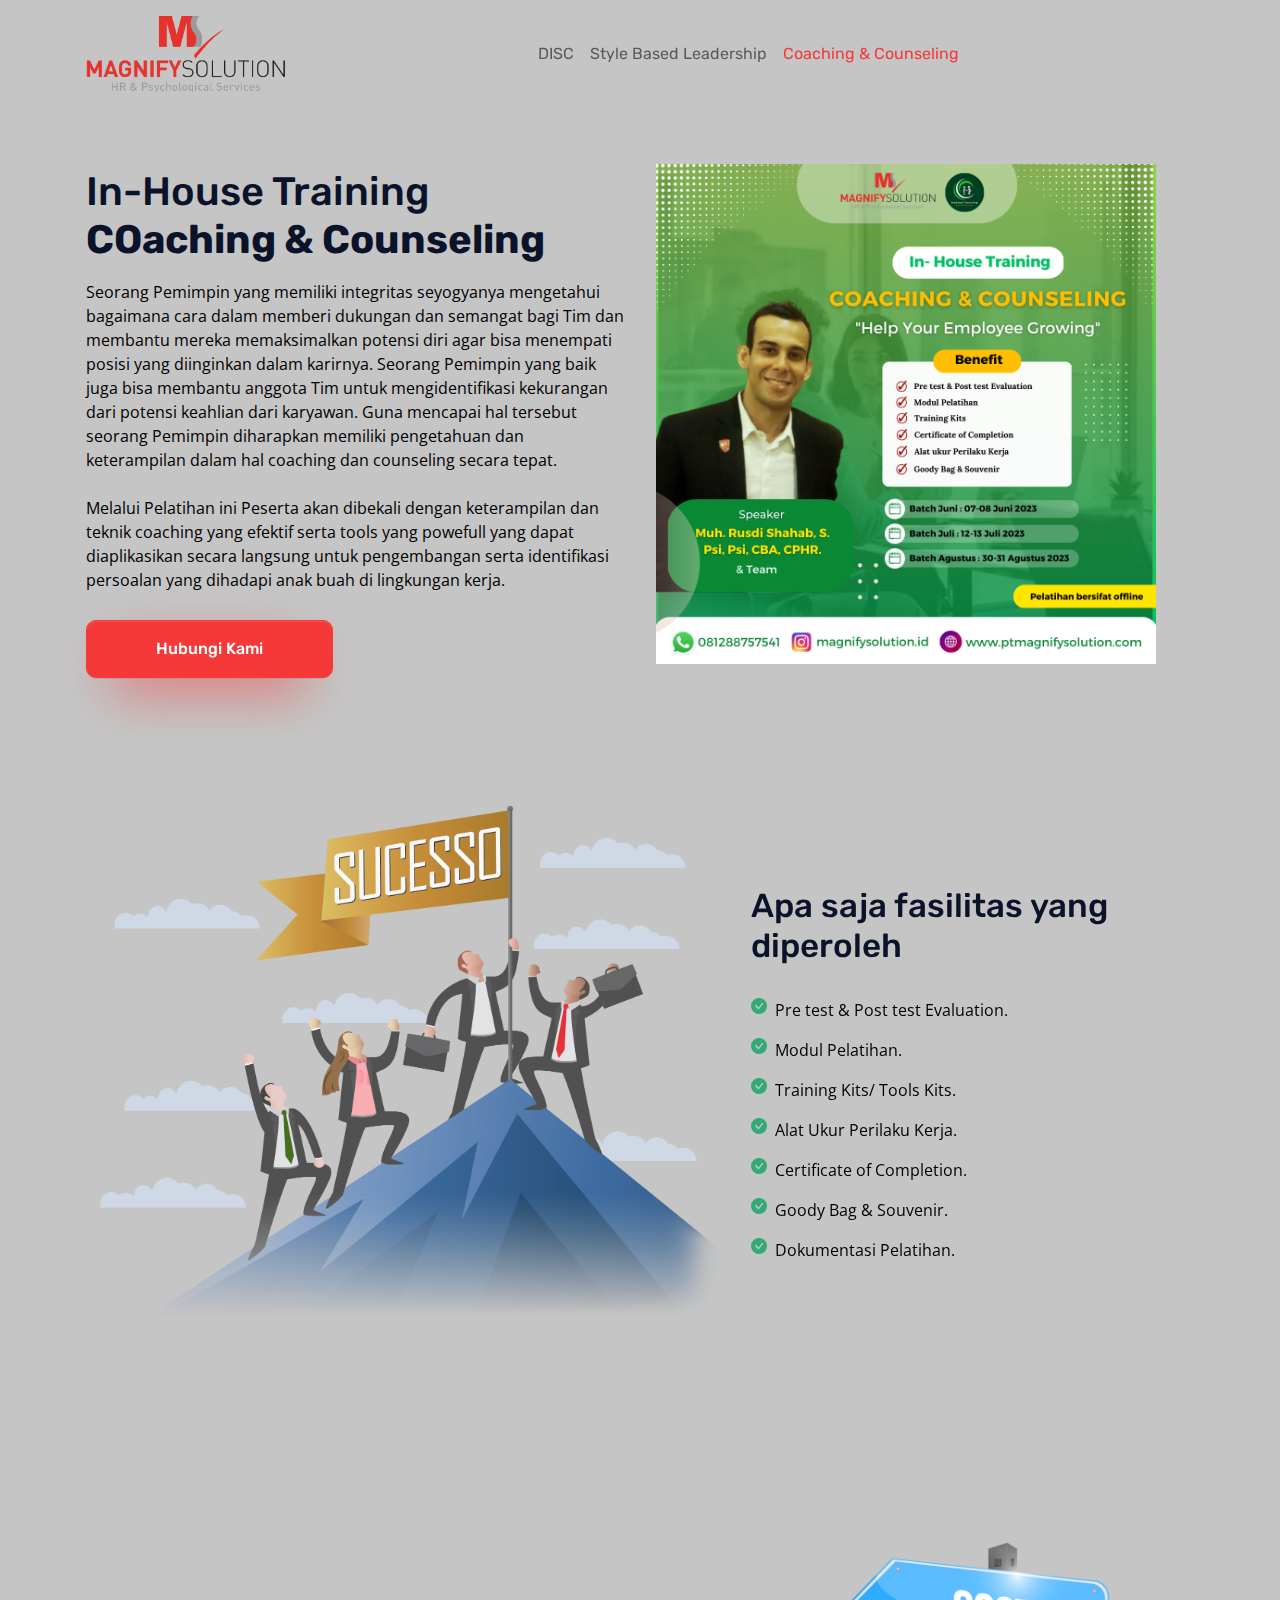
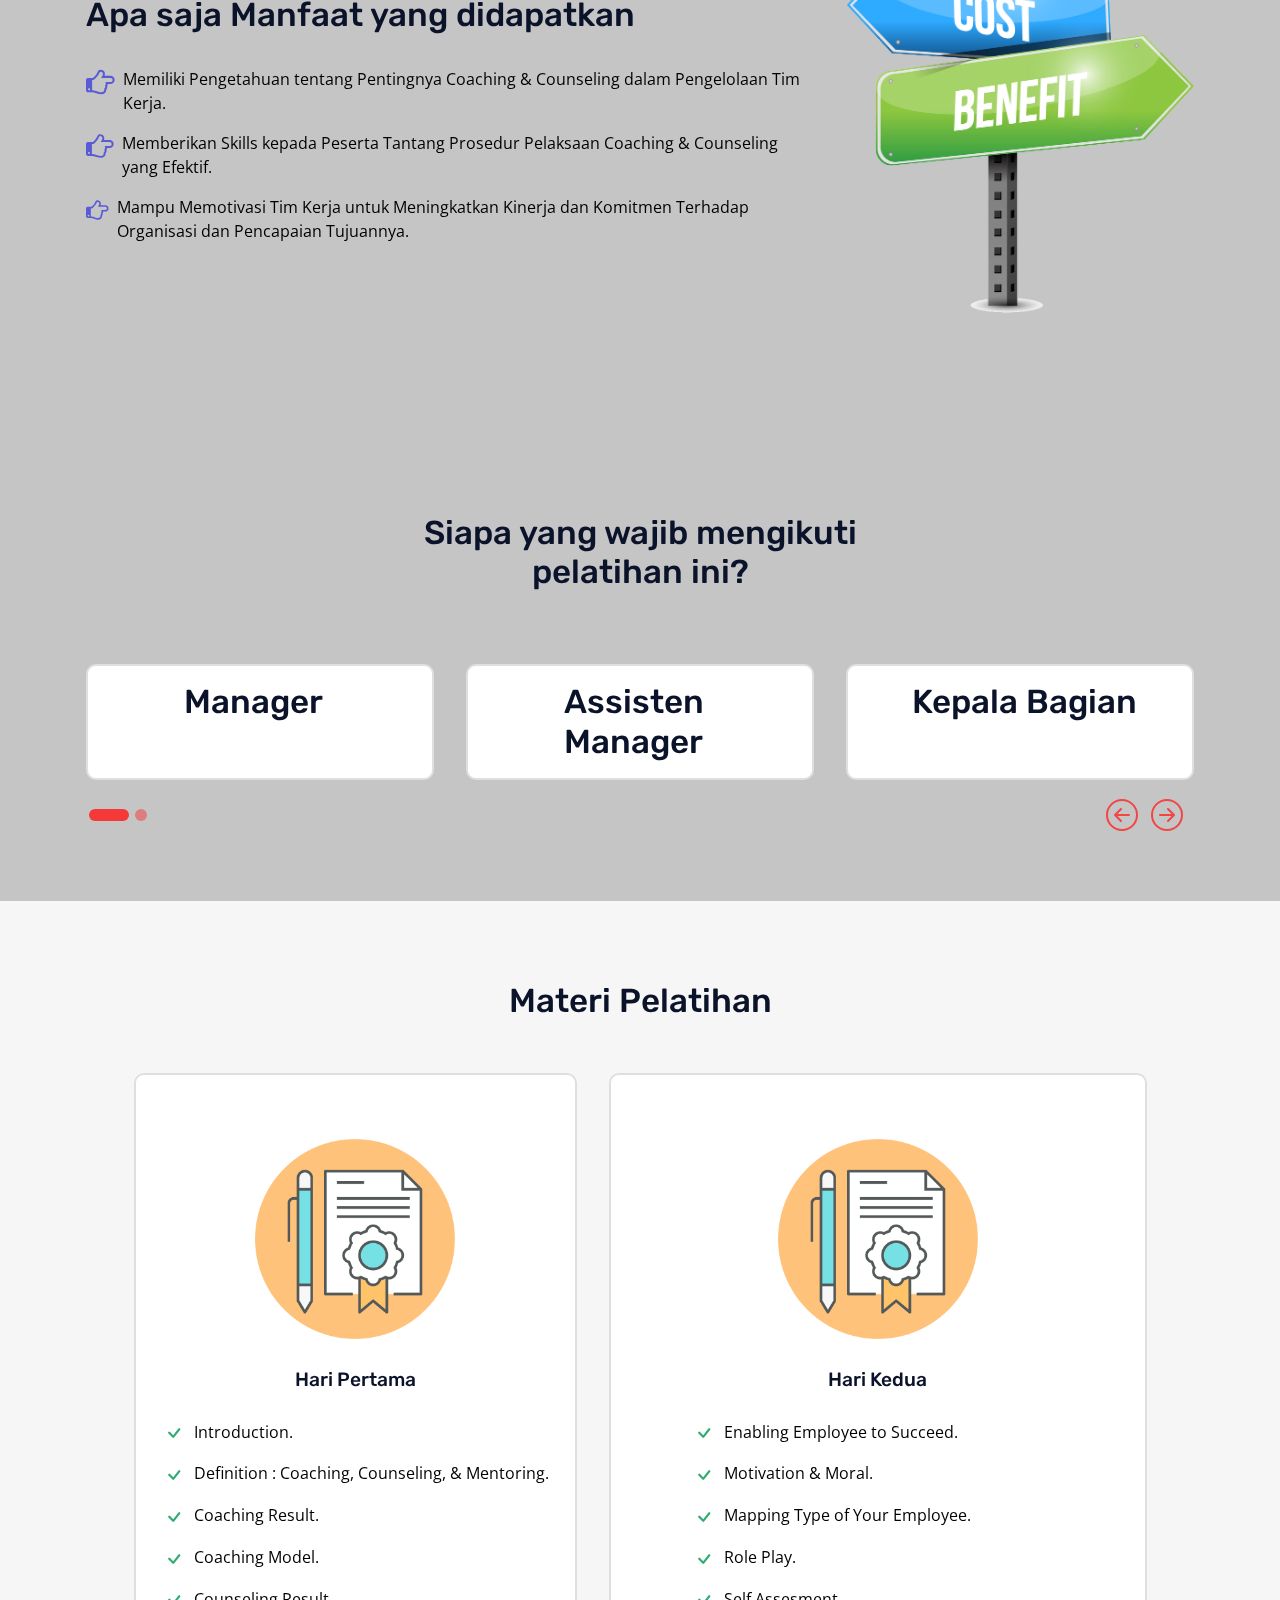
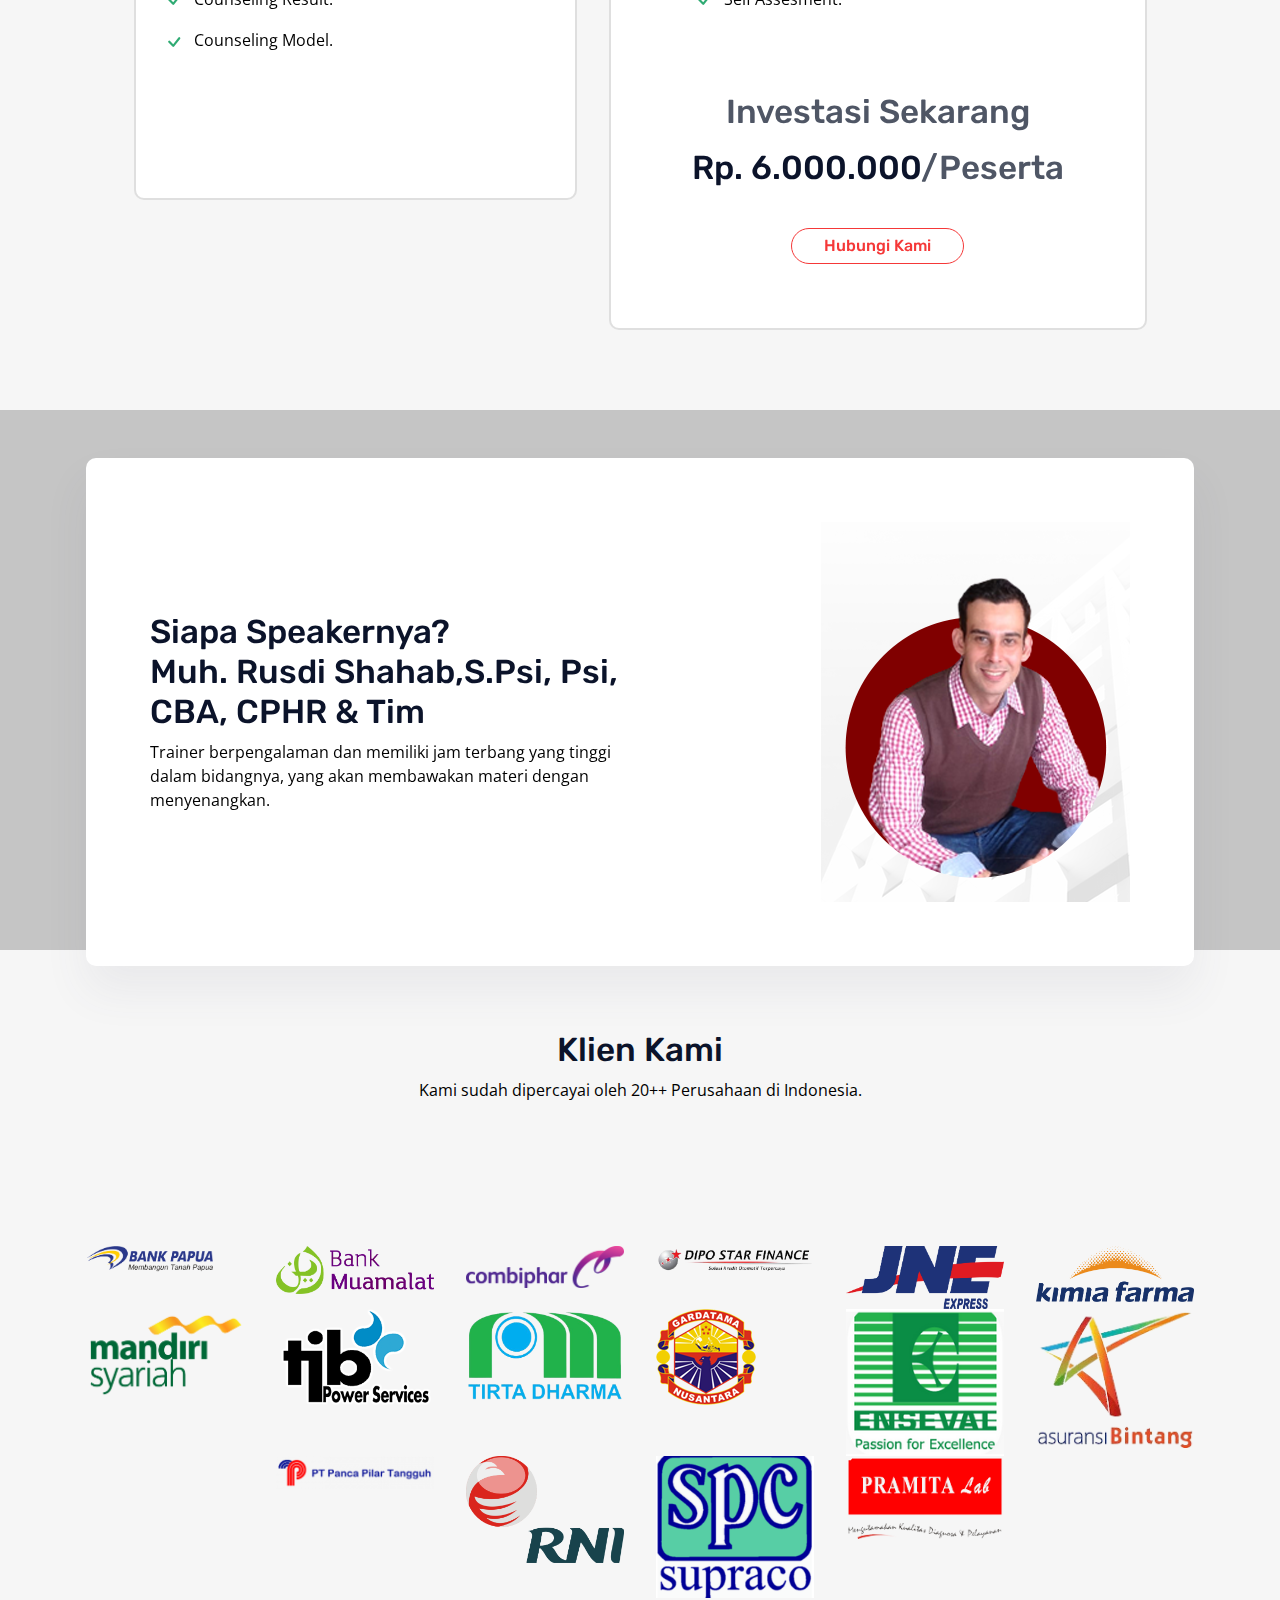
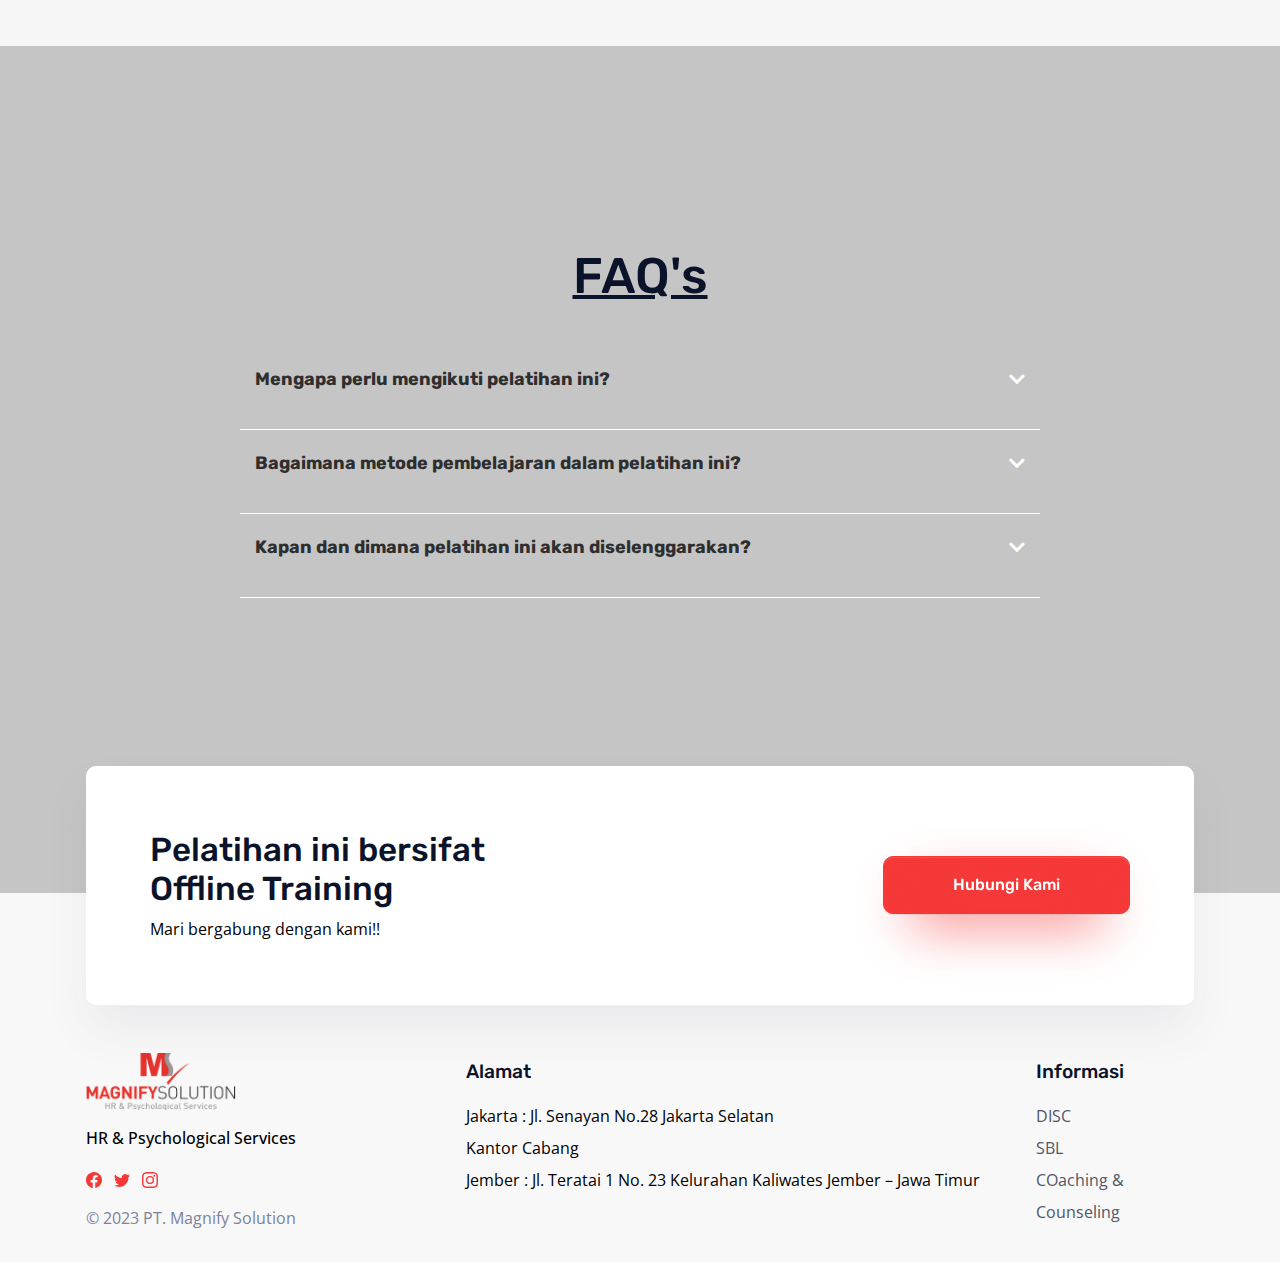
<file: cc.html>
<!DOCTYPE html>
<html lang="en-US" dir="ltr">

<head>
  <meta charset="utf-8">
  <meta http-equiv="X-UA-Compatible" content="IE=edge">
  <meta name="viewport" content="width=device-width, initial-scale=1">


  <!-- ===============================================-->
  <!--    Document Title-->
  <!-- ===============================================-->
  <title>PT. Magnify Solution | HR & Psychological Services</title>


  <!-- ===============================================-->
  <!--    Favicons-->
  <!-- ===============================================-->
  <!-- fontawasome cdn -->
  <link rel="stylesheet" href="https://cdnjs.cloudflare.com/ajax/libs/font-awesome/5.15.1/css/all.min.css" />
  <!-- google font -->
  <link href="https://fonts.googleapis.com/css2?family=Open+Sans&display=swap" rel="stylesheet">
  <link rel="apple-touch-icon" sizes="180x180" href="assets/img/favicons/apple-touch-icon.png">
  <link rel="icon" type="image/png" sizes="32x32" href="assets/img/favicons/favicon-32x32.png">
  <link rel="icon" type="image/png" sizes="16x16" href="assets/img/favicons/favicon-16x16.png">
  <link rel="shortcut icon" type="image/x-icon" href="assets/img/favicons/logo1.png">
  <link rel="manifest" href="assets/img/favicons/manifest.json">
  <meta name="msapplication-TileImage" content="assets/img/favicons/mstile-150x150.png">
  <meta name="theme-color" content="#ffffff">


  <!-- ===============================================-->
  <!--    Stylesheets-->
  <!-- ===============================================-->
  <link href="assets/css/theme.css" rel="stylesheet" />
  <link rel="stylesheet" href="assets/css/style.css">

</head>


  <body>
    <!-- ===============================================-->
    <!--    Main Content-->
    <!-- ===============================================-->
    <main class="main" id="top">
      <nav class="navbar navbar-expand-lg navbar-light fixed-top py-3" data-navbar-on-scroll="data-navbar-on-scroll">
        <div class="container"><a class="navbar-brand" href="#"><img src="assets/img/icons/logo1.png" alt="" width="200" /></a><button class="navbar-toggler collapsed" type="button" data-bs-toggle="collapse" data-bs-target="#navbarSupportedContent" aria-controls="navbarSupportedContent" aria-expanded="false" aria-label="Toggle navigation"><span class="navbar-toggler-icon"></span></button>
          <div class="collapse navbar-collapse" id="navbarSupportedContent">
            <ul class="navbar-nav mx-auto border-bottom border-lg-bottom-0 pt-2 pt-lg-0">
              <li class="nav-item"><a class="nav-link" href="index.html">DISC</a></li>
              <li class="nav-item"><a class="nav-link"  href="sbl.html">Style Based Leadership</a></li>
              <li class="nav-item"><a class="nav-link active active" aria-current="page" href="cc.html">Coaching & Counseling </a></li>
            </ul>
          </div>
        </div>
      </nav>


      <!-- ============================================-->
      <!-- <section> begin ============================-->
      <section class="pb-6">

        <div class="container">
          <div class="row flex-center">
            
            <div class="col-md-7 col-lg-6 mt-5 text-center text-md-start">
              <h1 class="fw-medium">In-House Training <br> <span class="fw-bold">COaching & Counseling</span></h1>
              <p class="mt-3 mb-4">     Seorang Pemimpin yang memiliki integritas seyogyanya mengetahui bagaimana cara dalam memberi dukungan dan semangat bagi Tim dan membantu mereka memaksimalkan potensi diri agar bisa menempati posisi yang diinginkan dalam karirnya. Seorang Pemimpin yang baik juga bisa membantu anggota Tim untuk mengidentifikasi kekurangan dari potensi keahlian dari karyawan. Guna mencapai  hal tersebut seorang Pemimpin diharapkan memiliki pengetahuan dan keterampilan  dalam hal coaching dan counseling secara tepat. 
                <br> <br> Melalui Pelatihan ini Peserta akan dibekali dengan keterampilan dan teknik coaching yang efektif  serta tools yang powefull  yang dapat diaplikasikan secara langsung untuk pengembangan serta identifikasi persoalan yang dihadapi anak buah di lingkungan kerja. </p><a class="btn btn-lg btn-danger hover-top btn-glow" href="https://bit.ly/cs-magnifysolution">Hubungi Kami </a>
            </div>
            <div class="col-lg-6 col-md-5 mt-4 order-md-1"><img class="img-fluid" src="assets/img/illustrations/5.png" alt="" width="500px"  /></div>
          </div>
        </div>
        <!-- end of .container-->

      </section>
      <!-- <section> close ============================-->
      <!-- ============================================-->




      <!-- ============================================-->
      <!-- <section> begin ============================-->
      <!-- <section class="py-4">

        <div class="container">
          <div class="card py-5 border-0 shadow-sm">
            <div class="card-body">
              <div class="row">
                <div class="col-4">
                  <div class="border-end d-flex justify-content-md-center">
                    <div class="mx-2 mx-md-0 me-md-5">
                      <div class="badge badge-circle bg-soft-danger">
                        <svg class="bi bi-person-fill" xmlns="http://www.w3.org/2000/svg" width="24" height="24" fill="#F53838" viewBox="0 0 16 16">
                          <path d="M3 14s-1 0-1-1 1-4 6-4 6 3 6 4-1 1-1 1H3zm5-6a3 3 0 1 0 0-6 3 3 0 0 0 0 6z"></path>
                        </svg>
                      </div>
                    </div>
                    <div>
                      <p class="fw-bolder text-1000 mb-0">90+ </p>
                      <p class="mb-0">Users </p>
                    </div>
                  </div>
                </div>
                <div class="col-4">
                  <div class="border-end d-flex justify-content-md-center">
                    <div class="mx-2 mx-md-0 me-md-5">
                      <div class="badge badge-circle bg-soft-danger">
                        <svg class="bi bi-geo-alt-fill" xmlns="http://www.w3.org/2000/svg" width="24" height="24" fill="#F53838" viewBox="0 0 16 16">
                          <path d="M8 16s6-5.686 6-10A6 6 0 0 0 2 6c0 4.314 6 10 6 10zm0-7a3 3 0 1 1 0-6 3 3 0 0 1 0 6z"></path>
                        </svg>
                      </div>
                    </div>
                    <div>
                      <p class="fw-bolder text-1000 mb-0">30+ </p>
                      <p class="mb-0">Users </p>
                    </div>
                  </div>
                </div>
                <div class="col-4">
                  <div class="d-flex justify-content-md-center">
                    <div class="mx-2 mx-md-0 me-md-5">
                      <div class="badge badge-circle bg-soft-danger">
                        <svg class="bi bi-hdd-stack-fill" xmlns="http://www.w3.org/2000/svg" width="24" height="24" fill="#F53838" viewBox="0 0 16 16">
                          <path d="M2 9a2 2 0 0 0-2 2v1a2 2 0 0 0 2 2h12a2 2 0 0 0 2-2v-1a2 2 0 0 0-2-2H2zm.5 3a.5.5 0 1 1 0-1 .5.5 0 0 1 0 1zm2 0a.5.5 0 1 1 0-1 .5.5 0 0 1 0 1zM2 2a2 2 0 0 0-2 2v1a2 2 0 0 0 2 2h12a2 2 0 0 0 2-2V4a2 2 0 0 0-2-2H2zm.5 3a.5.5 0 1 1 0-1 .5.5 0 0 1 0 1zm2 0a.5.5 0 1 1 0-1 .5.5 0 0 1 0 1z"></path>
                        </svg>
                      </div>
                    </div>
                    <div>
                      <p class="fw-bolder text-1000 mb-0">50+ </p>
                      <p class="mb-0">Users </p>
                    </div>
                  </div>
                </div>
              </div>
            </div>
          </div>
        </div>
        end of .container -->

      </section>
      <!-- <section> close ============================-->
      <!-- ============================================-->




      <!-- ============================================-->
      <!-- <section> begin ============================-->
      <section class="pt-4 pt-md-6">

        <div class="container">
          <div class="row align-items-center">
            <div class="col-md-5 col-lg-7 text-lg-center"><img class="img-fluid mb-5 mb-md-0" src="assets/img/illustrations/2b.png" alt="" /></div>
            <div class="col-md-7 col-lg-5 text-center text-md-start">
              <h2>Apa saja fasilitas yang diperoleh</h2> <br>
              <div class="d-flex">
                <svg class="bi bi-check-circle-fill" xmlns="http://www.w3.org/2000/svg" width="16" height="16" fill="#2FAB73" viewBox="0 0 16 16">
                  <path d="M16 8A8 8 0 1 1 0 8a8 8 0 0 1 16 0zm-3.97-3.03a.75.75 0 0 0-1.08.022L7.477 9.417 5.384 7.323a.75.75 0 0 0-1.06 1.06L6.97 11.03a.75.75 0 0 0 1.079-.02l3.992-4.99a.75.75 0 0 0-.01-1.05z"></path>
                </svg>
                <p class="ms-2">Pre test & Post test Evaluation.</p>
              </div>
              <div class="d-flex">
                <svg class="bi bi-check-circle-fill" xmlns="http://www.w3.org/2000/svg" width="16" height="16" fill="#2FAB73" viewBox="0 0 16 16">
                  <path d="M16 8A8 8 0 1 1 0 8a8 8 0 0 1 16 0zm-3.97-3.03a.75.75 0 0 0-1.08.022L7.477 9.417 5.384 7.323a.75.75 0 0 0-1.06 1.06L6.97 11.03a.75.75 0 0 0 1.079-.02l3.992-4.99a.75.75 0 0 0-.01-1.05z"></path>
                </svg>
                <p class="ms-2">Modul Pelatihan.</p>
              </div>
              <div class="d-flex">
                <svg class="bi bi-check-circle-fill" xmlns="http://www.w3.org/2000/svg" width="16" height="16" fill="#2FAB73" viewBox="0 0 16 16">
                  <path d="M16 8A8 8 0 1 1 0 8a8 8 0 0 1 16 0zm-3.97-3.03a.75.75 0 0 0-1.08.022L7.477 9.417 5.384 7.323a.75.75 0 0 0-1.06 1.06L6.97 11.03a.75.75 0 0 0 1.079-.02l3.992-4.99a.75.75 0 0 0-.01-1.05z"></path>
                </svg>
                <p class="ms-2">Training Kits/ Tools Kits.</p>
              </div>
              <div class="d-flex">
                <svg class="bi bi-check-circle-fill" xmlns="http://www.w3.org/2000/svg" width="16" height="16" fill="#2FAB73" viewBox="0 0 16 16">
                  <path d="M16 8A8 8 0 1 1 0 8a8 8 0 0 1 16 0zm-3.97-3.03a.75.75 0 0 0-1.08.022L7.477 9.417 5.384 7.323a.75.75 0 0 0-1.06 1.06L6.97 11.03a.75.75 0 0 0 1.079-.02l3.992-4.99a.75.75 0 0 0-.01-1.05z"></path>
                </svg>
                <p class="ms-2">Alat Ukur Perilaku Kerja.</p>
              </div>
              <div class="d-flex">
                <svg class="bi bi-check-circle-fill" xmlns="http://www.w3.org/2000/svg" width="16" height="16" fill="#2FAB73" viewBox="0 0 16 16">
                  <path d="M16 8A8 8 0 1 1 0 8a8 8 0 0 1 16 0zm-3.97-3.03a.75.75 0 0 0-1.08.022L7.477 9.417 5.384 7.323a.75.75 0 0 0-1.06 1.06L6.97 11.03a.75.75 0 0 0 1.079-.02l3.992-4.99a.75.75 0 0 0-.01-1.05z"></path>
                </svg>
                <p class="ms-2">Certificate of Completion.</p>
              </div>
              <div class="d-flex">
                <svg class="bi bi-check-circle-fill" xmlns="http://www.w3.org/2000/svg" width="16" height="16" fill="#2FAB73" viewBox="0 0 16 16">
                  <path d="M16 8A8 8 0 1 1 0 8a8 8 0 0 1 16 0zm-3.97-3.03a.75.75 0 0 0-1.08.022L7.477 9.417 5.384 7.323a.75.75 0 0 0-1.06 1.06L6.97 11.03a.75.75 0 0 0 1.079-.02l3.992-4.99a.75.75 0 0 0-.01-1.05z"></path>
                </svg>
                <p class="ms-2">Goody Bag & Souvenir.</p>
              </div>
              <div class="d-flex">
                <svg class="bi bi-check-circle-fill" xmlns="http://www.w3.org/2000/svg" width="16" height="16" fill="#2FAB73" viewBox="0 0 16 16">
                  <path d="M16 8A8 8 0 1 1 0 8a8 8 0 0 1 16 0zm-3.97-3.03a.75.75 0 0 0-1.08.022L7.477 9.417 5.384 7.323a.75.75 0 0 0-1.06 1.06L6.97 11.03a.75.75 0 0 0 1.079-.02l3.992-4.99a.75.75 0 0 0-.01-1.05z"></path>
                </svg>
                <p class="ms-2">Dokumentasi Pelatihan.</p>
              </div>
            </div>
          </div>
        </div>
        <!-- end of .container-->

      </section>
      <!-- <section> close ============================-->
      <!-- ============================================-->

      <section class="pt-4 pt-md-6">

        <div class="container">
          <div class="row align-items-center">
            <div class="col-md-7 col-lg-8 text-md-start">
              <h2>Apa saja Manfaat yang didapatkan</h2> <br>
              <div class="d-flex">
                
                <svg xmlns="http://www.w3.org/2000/svg" width="30" height="30" viewBox="0 0 1792 1792" id="Hand">
                  <path d="M256 1344q0-26-19-45t-45-19-45 19-19 45 19 45 45 19 45-19 19-45zm1408-576q0-51-39-89.5t-89-38.5H960q0-20 15-48.5t33-55 33-68 15-84.5q0-67-44.5-97.5T896 256q-24 0-90 139-24 44-37 65-40 64-112 145-71 81-101 106-69 57-140 57h-32v640h32q72 0 167 32t193.5 64 179.5 32q189 0 189-167 0-26-5-56 30-16 47.5-52.5t17.5-73.5-18-69q53-50 53-119 0-25-10-55.5t-25-47.5h331q52 0 90-38t38-90zm128-1q0 105-75.5 181t-180.5 76h-169q-4 62-37 119 3 21 3 43 0 101-60 178 1 139-85 219.5T961 1664q-133 0-322-69-164-59-223-59H128q-53 0-90.5-37.5T0 1408V768q0-53 37.5-90.5T128 640h288q10 0 21.5-4.5t23.5-14 22.5-18 24-22.5 20.5-21.5 19-21.5 14-17q65-74 100-129 13-21 33-62t37-72 40.5-63 55-49.5T896 128q125 0 206.5 67t81.5 189q0 68-22 128h374q104 0 180 76t76 179z" fill="#595bd4" class="color000000 svgShape"></path></svg>
                <p class="ms-2">Memiliki Pengetahuan tentang Pentingnya Coaching & Counseling dalam Pengelolaan Tim Kerja.</p>
              </div>
              <div class="d-flex">
                <svg xmlns="http://www.w3.org/2000/svg" width="30" height="30" viewBox="0 0 1792 1792" id="Hand">
                  <path d="M256 1344q0-26-19-45t-45-19-45 19-19 45 19 45 45 19 45-19 19-45zm1408-576q0-51-39-89.5t-89-38.5H960q0-20 15-48.5t33-55 33-68 15-84.5q0-67-44.5-97.5T896 256q-24 0-90 139-24 44-37 65-40 64-112 145-71 81-101 106-69 57-140 57h-32v640h32q72 0 167 32t193.5 64 179.5 32q189 0 189-167 0-26-5-56 30-16 47.5-52.5t17.5-73.5-18-69q53-50 53-119 0-25-10-55.5t-25-47.5h331q52 0 90-38t38-90zm128-1q0 105-75.5 181t-180.5 76h-169q-4 62-37 119 3 21 3 43 0 101-60 178 1 139-85 219.5T961 1664q-133 0-322-69-164-59-223-59H128q-53 0-90.5-37.5T0 1408V768q0-53 37.5-90.5T128 640h288q10 0 21.5-4.5t23.5-14 22.5-18 24-22.5 20.5-21.5 19-21.5 14-17q65-74 100-129 13-21 33-62t37-72 40.5-63 55-49.5T896 128q125 0 206.5 67t81.5 189q0 68-22 128h374q104 0 180 76t76 179z" fill="#595bd4" class="color000000 svgShape"></path></svg>
                <p class="ms-2">Memberikan Skills kepada Peserta Tantang Prosedur Pelaksaan Coaching & Counseling yang Efektif.</p>
              </div>
              <div class="d-flex">
                <svg xmlns="http://www.w3.org/2000/svg" width="30" height="30" viewBox="0 0 1792 1792" id="Hand">
                  <path d="M256 1344q0-26-19-45t-45-19-45 19-19 45 19 45 45 19 45-19 19-45zm1408-576q0-51-39-89.5t-89-38.5H960q0-20 15-48.5t33-55 33-68 15-84.5q0-67-44.5-97.5T896 256q-24 0-90 139-24 44-37 65-40 64-112 145-71 81-101 106-69 57-140 57h-32v640h32q72 0 167 32t193.5 64 179.5 32q189 0 189-167 0-26-5-56 30-16 47.5-52.5t17.5-73.5-18-69q53-50 53-119 0-25-10-55.5t-25-47.5h331q52 0 90-38t38-90zm128-1q0 105-75.5 181t-180.5 76h-169q-4 62-37 119 3 21 3 43 0 101-60 178 1 139-85 219.5T961 1664q-133 0-322-69-164-59-223-59H128q-53 0-90.5-37.5T0 1408V768q0-53 37.5-90.5T128 640h288q10 0 21.5-4.5t23.5-14 22.5-18 24-22.5 20.5-21.5 19-21.5 14-17q65-74 100-129 13-21 33-62t37-72 40.5-63 55-49.5T896 128q125 0 206.5 67t81.5 189q0 68-22 128h374q104 0 180 76t76 179z" fill="#595bd4" class="color000000 svgShape"></path></svg>
                <p class="ms-2">Mampu Memotivasi Tim Kerja untuk Meningkatkan Kinerja dan Komitmen Terhadap Organisasi dan Pencapaian Tujuannya.</p>
              </div>
            </div>
            <div class="col-md-5 col-lg-4 text-lg-center"><img class="img-fluid mb-5 mb-md-0" src="assets/img/illustrations/2a.png" alt="" /></div>
          </div>
        </div>
        <!-- end of .container-->
     
      </section>
      <!-- <section> close ============================-->
      <!-- ============================================-->

<!-- ============================================-->
      <!-- <section> begin ============================-->
        <section class="py-7">

          <div class="container">
            <div class="row flex-center">
              <div class="col-md-8 col-lg-5 text-center">
                <h2>Siapa yang wajib mengikuti pelatihan ini?</h2>
              </div>
            </div>
            <div class="carousel slide pt-6" id="carouselExampleDark" data-bs-ride="carousel">
              <div class="carousel-inner">
                <div class="carousel-item active" data-bs-interval="10000">
                  <div class="row h-100">
                    
                    <div class="col-md-4 mb-3 mb-md-0">
                      <div class="card h-100">
                        <div class="card-body">
                              <div class="flex-10 ms-7">
                                <h2 class="mb-0 fs--8 text-1000 fw-medium">Manager</h2>
                              </div>
                        </div>
                      </div>
                    </div>

                    <div class="col-md-4 mb-3 mb-md-0">
                      <div class="card h-100">
                        <div class="card-body">
                              <div class="flex-10 ms-7">
                                <h2 class="mb-0 fs--8 text-1000 fw-medium">Assisten Manager</h2>
                              </div>
                        </div>
                      </div>
                    </div>

                    <div class="col-md-4 mb-3 mb-md-0">
                      <div class="card h-100">
                        <div class="card-body">
                              <div class="flex-10 ms-5">
                                <h2 class="mb-0 fs--8 text-1000 fw-medium">Kepala Bagian</h2>
                              </div>
                        </div>
                      </div>
                    </div>
                    
                  </div>
                </div>
                <div class="carousel-item" data-bs-interval="2000">
                  <div class="row h-100">

                    <div class="col-md-4 mb-3 mb-md-0">
                      <div class="card h-100">
                        <div class="card-body">
                              <div class="flex-10 ms-8">
                                <h2 class="mb-0 fs--8 text-1000 fw-medium">HRD</h2>
                              </div>
                        </div>
                      </div>
                    </div>

                    <div class="col-md-4 mb-3 mb-md-0">
                      <div class="card h-100">
                        <div class="card-body">
                              <div class="flex-10 ms-7">
                                <h2 class="mb-0 fs--8 text-1000 fw-medium">Supervisor</h2>
                              </div>
                        </div>
                      </div>
                    </div>

                    <div class="col-md-4 mb-3 mb-md-0">
                      <div class="card h-100">
                        <div class="card-body">
                              <div class="flex-10 ms-7">
                                <h2 class="mb-0 fs--8 text-1000 fw-medium">Karyawan</h2>
                              </div>
                        </div>
                      </div>
                    </div>

                  </div>
                </div>
                
              </div>
              <div class="row px-3 px-md-0 mt-4">
                <div class="col-6 position-relative">
                  <ol class="carousel-indicators">
                    <li class="active" data-bs-target="#carouselExampleDark" data-bs-slide-to="0"></li>
                    <li data-bs-target="#carouselExampleDark" data-bs-slide-to="1"></li>
                  </ol>
                </div>
                <div class="col-6 position-relative"><a class="carousel-control-prev carousel-icon z-index-2" href="#carouselExampleDark" role="button" data-bs-slide="prev"><span class="carousel-control-prev-icon" aria-hidden="true"></span><span class="visually-hidden">Previous</span></a><a class="carousel-control-next carousel-icon z-index-2" href="#carouselExampleDark" role="button" data-bs-slide="next"><span class="carousel-control-next-icon" aria-hidden="true"></span><span class="visually-hidden">Next</span></a></div>
              </div>
            </div>
          </div>
          <!-- end of .container-->
  
        </section>
        <!-- <section> close ============================-->
        <!-- ============================================-->

      <!-- ============================================-->
      <!-- <section> begin ============================-->
      <section class="bg-100 py-7">

        <div class="container-lg">
          <div class="row justify-content-center">
            <div class="col-md-8 col-lg-5 text-center mb-3">
              <h2>Materi Pelatihan</h2>
            </div>
          </div>
          <div class="row h-100 justify-content-center">

            <div class="col-md-5 pt-4 px-md-2 px-lg-3">
              <div class="card h-230">
                <div class="card-body d-flex flex-column justify-content-around mx-auto">
                  <div class="text-center pt-5"><img class="img-fluid" src="assets/img/icons/pricing1.png" width="200" alt="" />
                    <h5 class="my-4">Hari Pertama</h5>
                  </div>
                  <ul class="list-unstyled">
                    <li class="mb-3"><span class="me-2">
                        <svg class="bi bi-check" xmlns="http://www.w3.org/2000/svg" width="24" height="24" fill="#2FAB73" viewBox="0 0 16 16">
                          <path d="M10.97 4.97a.75.75 0 0 1 1.07 1.05l-3.99 4.99a.75.75 0 0 1-1.08.02L4.324 8.384a.75.75 0 1 1 1.06-1.06l2.094 2.093 3.473-4.425a.267.267 0 0 1 .02-.022z"></path>
                        </svg></span>Introduction.
                    </li>
                    <li class="mb-3"><span class="me-2">
                        <svg class="bi bi-check" xmlns="http://www.w3.org/2000/svg" width="24" height="24" fill="#2FAB73" viewBox="0 0 16 16">
                          <path d="M10.97 4.97a.75.75 0 0 1 1.07 1.05l-3.99 4.99a.75.75 0 0 1-1.08.02L4.324 8.384a.75.75 0 1 1 1.06-1.06l2.094 2.093 3.473-4.425a.267.267 0 0 1 .02-.022z"></path>
                        </svg></span>Definition : Coaching, Counseling, & Mentoring.
                    </li>
                    <li class="mb-3"><span class="me-2">
                        <svg class="bi bi-check" xmlns="http://www.w3.org/2000/svg" width="24" height="24" fill="#2FAB73" viewBox="0 0 16 16">
                          <path d="M10.97 4.97a.75.75 0 0 1 1.07 1.05l-3.99 4.99a.75.75 0 0 1-1.08.02L4.324 8.384a.75.75 0 1 1 1.06-1.06l2.094 2.093 3.473-4.425a.267.267 0 0 1 .02-.022z"></path>
                        </svg></span>Coaching Result.
                    </li>
                    <li class="mb-3"><span class="me-2">
                      <svg class="bi bi-check" xmlns="http://www.w3.org/2000/svg" width="24" height="24" fill="#2FAB73" viewBox="0 0 16 16">
                        <path d="M10.97 4.97a.75.75 0 0 1 1.07 1.05l-3.99 4.99a.75.75 0 0 1-1.08.02L4.324 8.384a.75.75 0 1 1 1.06-1.06l2.094 2.093 3.473-4.425a.267.267 0 0 1 .02-.022z"></path>
                      </svg></span>Coaching Model.
                  </li>
                  <li class="mb-3"><span class="me-2">
                    <svg class="bi bi-check" xmlns="http://www.w3.org/2000/svg" width="24" height="24" fill="#2FAB73" viewBox="0 0 16 16">
                      <path d="M10.97 4.97a.75.75 0 0 1 1.07 1.05l-3.99 4.99a.75.75 0 0 1-1.08.02L4.324 8.384a.75.75 0 1 1 1.06-1.06l2.094 2.093 3.473-4.425a.267.267 0 0 1 .02-.022z"></path>
                    </svg></span>Counseling Result.
                </li>
                <li class="mb-3"><span class="me-2">
                  <svg class="bi bi-check" xmlns="http://www.w3.org/2000/svg" width="24" height="24" fill="#2FAB73" viewBox="0 0 16 16">
                    <path d="M10.97 4.97a.75.75 0 0 1 1.07 1.05l-3.99 4.99a.75.75 0 0 1-1.08.02L4.324 8.384a.75.75 0 1 1 1.06-1.06l2.094 2.093 3.473-4.425a.267.267 0 0 1 .02-.022z"></path>
                  </svg></span>Counseling Model.
              </li>
                  </ul>
                  <div class="text-center my-5">
                    
                  </div>
                </div>
              </div>
            </div>

            <div class="col-md-6 pt-4 px-md-2 px-lg-3">
              <div class="card h-280">
                <div class="card-body d-flex flex-column justify-content-around mx-auto">
                  <div class="text-center pt-5"><img class="img-fluid" src="assets/img/icons/pricing1.png" width="200" alt="" />
                    <h5 class="my-4">Hari Kedua</h5>
                  </div>
                  <ul class="list-unstyled">
                    <li class="mb-3"><span class="me-2">
                        <svg class="bi bi-check" xmlns="http://www.w3.org/2000/svg" width="24" height="24" fill="#2FAB73" viewBox="0 0 16 16">
                          <path d="M10.97 4.97a.75.75 0 0 1 1.07 1.05l-3.99 4.99a.75.75 0 0 1-1.08.02L4.324 8.384a.75.75 0 1 1 1.06-1.06l2.094 2.093 3.473-4.425a.267.267 0 0 1 .02-.022z"></path>
                        </svg></span>Enabling Employee to Succeed.
                    </li>
                    <li class="mb-3"><span class="me-2">
                        <svg class="bi bi-check" xmlns="http://www.w3.org/2000/svg" width="24" height="24" fill="#2FAB73" viewBox="0 0 16 16">
                          <path d="M10.97 4.97a.75.75 0 0 1 1.07 1.05l-3.99 4.99a.75.75 0 0 1-1.08.02L4.324 8.384a.75.75 0 1 1 1.06-1.06l2.094 2.093 3.473-4.425a.267.267 0 0 1 .02-.022z"></path>
                        </svg></span>Motivation & Moral.
                    </li>
                    <li class="mb-3"><span class="me-2">
                        <svg class="bi bi-check" xmlns="http://www.w3.org/2000/svg" width="24" height="24" fill="#2FAB73" viewBox="0 0 16 16">
                          <path d="M10.97 4.97a.75.75 0 0 1 1.07 1.05l-3.99 4.99a.75.75 0 0 1-1.08.02L4.324 8.384a.75.75 0 1 1 1.06-1.06l2.094 2.093 3.473-4.425a.267.267 0 0 1 .02-.022z"></path>
                        </svg></span>Mapping Type of Your Employee.
                    </li>
                    <li class="mb-3"><span class="me-2">
                      <svg class="bi bi-check" xmlns="http://www.w3.org/2000/svg" width="24" height="24" fill="#2FAB73" viewBox="0 0 16 16">
                        <path d="M10.97 4.97a.75.75 0 0 1 1.07 1.05l-3.99 4.99a.75.75 0 0 1-1.08.02L4.324 8.384a.75.75 0 1 1 1.06-1.06l2.094 2.093 3.473-4.425a.267.267 0 0 1 .02-.022z"></path>
                      </svg></span>Role Play.
                    </li>
                  <li class="mb-3"><span class="me-2">
                    <svg class="bi bi-check" xmlns="http://www.w3.org/2000/svg" width="24" height="24" fill="#2FAB73" viewBox="0 0 16 16">
                      <path d="M10.97 4.97a.75.75 0 0 1 1.07 1.05l-3.99 4.99a.75.75 0 0 1-1.08.02L4.324 8.384a.75.75 0 1 1 1.06-1.06l2.094 2.093 3.473-4.425a.267.267 0 0 1 .02-.022z"></path>
                    </svg></span>Self Assesment.
                  </li>
                  </ul>
                  
                  <div class="text-center my-5">
                    <h2 class="mb-3"><span class="text-900">Investasi Sekarang</span></h2>
                    <h2 class="mb-3">Rp. 6.000.000<span class="text-900">/Peserta</span></h2> <br> <a class="btn btn-outline-danger rounded-pill" href="https://bit.ly/cs-magnifysolution">Hubungi Kami </a>
                  </div>
                </div>
              </div>
            </div>

          </div>
        </div>
        <!-- end of .container-->

      </section>
      <!-- <section> close ============================-->
      <!-- ============================================-->


      <!-- ============================================-->
      <!-- <section> begin ============================-->
        <section class="py-5 z-index-1" style="margin-bottom: -10rem">

          <div class="container">
            <div class="card py-5 px-5 border-0 shadow-sm">
              <div class="card-body">
                <div class="row flex-center">
                  <div class="col-12 col-lg-6 text-lg-start">
                    <h2>Siapa Speakernya? <br />Muh. Rusdi Shahab,S.Psi, Psi, CBA, CPHR & Tim</h2>
                    <p class="mb-lg-0">Trainer berpengalaman dan memiliki jam terbang yang tinggi dalam bidangnya, yang akan membawakan materi dengan menyenangkan.</p>
                  </div>
                  <div class="col-12 col-lg-6 text-lg-end"><img class="img-fluid mb-5 mb-md-0" src="assets/img/gallery/Profil PT MAGNIFY SOLUTION.png" alt="" /></div>
                </div>
              </div>
            </div>
          </div>
  
        </section>
        <!-- <section> close ============================-->
        <!-- ============================================ -->

<br><br><br><br>



      <!-- ============================================-->
      <!-- <section> begin ============================-->
      <section class="bg-100 py-7 text-center">

        <div class="container">
          <div class="row justify-content-center">
            <div class="col-md-8 col-lg-5">
              <h2>Klien Kami</h2>
              <p>Kami sudah dipercayai oleh 20++ Perusahaan di Indonesia.</p>
            </div>
          </div>
        </div>
        <!-- end of .container-->

      </section>
      <!-- <section> close ============================-->
      <!-- ============================================-->


      <!-- ============================================-->
      <!-- <section> begin ============================-->
      <section class="py-5 bg-100">

        <div class="container">
          <div class="row justify-content-center">
            <div class="col-6 col-sm-4 col-md-2 mb-2 mb-md-0"><img class="img-fluid" src="assets/img/client/1.png" alt="" height="50" /></div>
            <div class="col-6 col-sm-4 col-md-2 mb-2 mb-md-0"><img class="img-fluid" src="assets/img/client/2.png" alt="" height="50" /></div>
            <div class="col-6 col-sm-4 col-md-2 mb-2 mb-md-0"><img class="img-fluid" src="assets/img/client/3.png" alt="" height="50" /></div>
            <div class="col-6 col-sm-4 col-md-2 mb-2 mb-sm-0"><img class="img-fluid" src="assets/img/client/4.png" alt="" height="50" /></div>
            <div class="col-6 col-sm-4 col-md-2 mb-2 mb-sm-0"><img class="img-fluid" src="assets/img/client/5.png" alt="" height="50" /></div>
            <div class="col-6 col-sm-4 col-md-2 mb-2 mb-sm-0"><img class="img-fluid" src="assets/img/client/6.png" alt="" height="50" /></div>
            <div class="col-6 col-sm-4 col-md-2 mb-2 mb-sm-0"><img class="img-fluid" src="assets/img/client/7.png" alt="" height="50" /></div>
            <div class="col-6 col-sm-4 col-md-2 mb-2 mb-sm-0"><img class="img-fluid" src="assets/img/client/8.png" alt="" height="50" /></div>
            <div class="col-6 col-sm-4 col-md-2 mb-2 mb-sm-0"><img class="img-fluid" src="assets/img/client/9.png" alt="" height="50" /></div>
            <div class="col-6 col-sm-4 col-md-2 mb-2 mb-sm-0"><img class="img-fluid" src="assets/img/client/10.png" alt="" height="50" /></div>
            <div class="col-6 col-sm-4 col-md-2 mb-2 mb-sm-0"><img class="img-fluid" src="assets/img/client/11.png" alt="" height="50" /></div>
            <div class="col-6 col-sm-4 col-md-2 mb-2 mb-sm-0"><img class="img-fluid" src="assets/img/client/12.png" alt="" height="50" /></div>
            <div class="col-6 col-sm-4 col-md-2 mb-2 mb-sm-0"><img class="img-fluid" src="assets/img/client/13.png" alt="" height="50" /></div>
            <div class="col-6 col-sm-4 col-md-2 mb-2 mb-sm-0"><img class="img-fluid" src="assets/img/client/14.png" alt="" height="50" /></div>
            <div class="col-6 col-sm-4 col-md-2 mb-2 mb-sm-0"><img class="img-fluid" src="assets/img/client/15.png" alt="" height="50" /></div>
            <div class="col-6 col-sm-4 col-md-2 mb-2 mb-sm-0"><img class="img-fluid" src="assets/img/client/16.png" alt="" height="50" /></div>
          </div>
        </div>
        <!-- end of .container-->

      </section>
      <!-- <section> close ============================-->
      <!-- ============================================-->




      <!-- ============================================-->
      <!-- <section> begin ============================-->
      <!-- <section class="py-7">

        <div class="container">
          <div class="row flex-center">
            <div class="col-md-8 col-lg-5 text-center">
              <h2>Trusted by Thousands of<br />Happy Customer</h2>
              <p>These are the stories of our customers who have joined us with great pleasure when using this crazy feature.</p>
            </div>
          </div>
          <div class="carousel slide pt-6" id="carouselExampleDark" data-bs-ride="carousel">
            <div class="carousel-inner">
              <div class="carousel-item active" data-bs-interval="10000">
                <div class="row h-100">
                  <div class="col-md-4 mb-3 mb-md-0">
                    <div class="card h-100">
                      <div class="card-body">
                        <div class="d-flex justify-content-between align-items-center">
                          <div class="d-flex align-items-center"><img class="img-fluid" src="assets/img/gallery/user-1.png" alt="" />
                            <div class="flex-1 ms-3">
                              <h6 class="mb-0 fs--1 text-1000 fw-medium">Viezh Robert</h6>
                              <p class="fs--2 fw-normal mb-0">arsaw, Poland</p>
                            </div>
                          </div>
                          <div class="d-flex align-items-center"><span class="text-900 me-3">4.5</span>
                            <svg class="bi bi-star-fill" xmlns="http://www.w3.org/2000/svg" width="16" height="16" fill="#FEA250" viewBox="0 0 16 16">
                              <path d="M3.612 15.443c-.386.198-.824-.149-.746-.592l.83-4.73L.173 6.765c-.329-.314-.158-.888.283-.95l4.898-.696L7.538.792c.197-.39.73-.39.927 0l2.184 4.327 4.898.696c.441.062.612.636.283.95l-3.523 3.356.83 4.73c.078.443-.36.79-.746.592L8 13.187l-4.389 2.256z"> </path>
                            </svg>
                          </div>
                        </div>
                        <p class="card-text pt-3">“Wow...I am very happy to use this VPN, it turned out to be more than my expectations and so far there have been no problems. LaslesVPN always the best”.</p>
                      </div>
                    </div>
                  </div>
                  <div class="col-md-4 mb-3 mb-md-0">
                    <div class="card h-100">
                      <div class="card-body">
                        <div class="d-flex justify-content-between align-items-center">
                          <div class="d-flex align-items-center"><img class="img-fluid" src="assets/img/gallery/user-2.png" alt="" />
                            <div class="flex-1 ms-3">
                              <h6 class="mb-0 fs--1 text-1000 fw-medium">Kim Young Jou</h6>
                              <p class="fs--2 fw-normal mb-0">Seoul, South Korea</p>
                            </div>
                          </div>
                          <div class="d-flex align-items-center"><span class="text-900 me-3">5</span>
                            <svg class="bi bi-star-fill" xmlns="http://www.w3.org/2000/svg" width="16" height="16" fill="#FEA250" viewBox="0 0 16 16">
                              <path d="M3.612 15.443c-.386.198-.824-.149-.746-.592l.83-4.73L.173 6.765c-.329-.314-.158-.888.283-.95l4.898-.696L7.538.792c.197-.39.73-.39.927 0l2.184 4.327 4.898.696c.441.062.612.636.283.95l-3.523 3.356.83 4.73c.078.443-.36.79-.746.592L8 13.187l-4.389 2.256z"> </path>
                            </svg>
                          </div>
                        </div>
                        <p class="card-text pt-3">“I like it because I like to travel far and still can connect with high speed.”</p>
                      </div>
                    </div>
                  </div>
                  <div class="col-md-4 mb-3 mb-md-0">
                    <div class="card h-100">
                      <div class="card-body">
                        <div class="d-flex justify-content-between align-items-center">
                          <div class="d-flex align-items-center"><img class="img-fluid" src="assets/img/gallery/user-3.png" alt="" />
                            <div class="flex-1 ms-3">
                              <h6 class="mb-0 fs--1 text-1000 fw-medium">Viezh Robert</h6>
                              <p class="fs--2 fw-normal mb-0">Shanxi, China</p>
                            </div>
                          </div>
                          <div class="d-flex align-items-center"><span class="text-900 me-3">4.8</span>
                            <svg class="bi bi-star-fill" xmlns="http://www.w3.org/2000/svg" width="16" height="16" fill="#FEA250" viewBox="0 0 16 16">
                              <path d="M3.612 15.443c-.386.198-.824-.149-.746-.592l.83-4.73L.173 6.765c-.329-.314-.158-.888.283-.95l4.898-.696L7.538.792c.197-.39.73-.39.927 0l2.184 4.327 4.898.696c.441.062.612.636.283.95l-3.523 3.356.83 4.73c.078.443-.36.79-.746.592L8 13.187l-4.389 2.256z"> </path>
                            </svg>
                          </div>
                        </div>
                        <p class="card-text pt-3">like it because I like to travel far and still can connect with high speed”.</p>
                      </div>
                    </div>
                  </div>
                </div>
              </div>
              <div class="carousel-item" data-bs-interval="2000">
                <div class="row h-100">
                  <div class="col-md-4 mb-3 mb-md-0">
                    <div class="card h-100">
                      <div class="card-body">
                        <div class="d-flex justify-content-between align-items-center">
                          <div class="d-flex align-items-center"><img class="img-fluid" src="assets/img/gallery/user-1.png" alt="" />
                            <div class="flex-1 ms-3">
                              <h6 class="mb-0 fs--1 text-1000 fw-medium">Viezh Robert</h6>
                              <p class="fs--2 fw-normal mb-0">arsaw, Poland</p>
                            </div>
                          </div>
                          <div class="d-flex align-items-center"><span class="text-900 me-3">4.5</span>
                            <svg class="bi bi-star-fill" xmlns="http://www.w3.org/2000/svg" width="16" height="16" fill="#FEA250" viewBox="0 0 16 16">
                              <path d="M3.612 15.443c-.386.198-.824-.149-.746-.592l.83-4.73L.173 6.765c-.329-.314-.158-.888.283-.95l4.898-.696L7.538.792c.197-.39.73-.39.927 0l2.184 4.327 4.898.696c.441.062.612.636.283.95l-3.523 3.356.83 4.73c.078.443-.36.79-.746.592L8 13.187l-4.389 2.256z"> </path>
                            </svg>
                          </div>
                        </div>
                        <p class="card-text pt-3">“Wow...I am very happy to use this VPN, it turned out to be more than my expectations and so far there have been no problems. LaslesVPN always the best”.</p>
                      </div>
                    </div>
                  </div>
                  <div class="col-md-4 mb-3 mb-md-0">
                    <div class="card h-100">
                      <div class="card-body">
                        <div class="d-flex justify-content-between align-items-center">
                          <div class="d-flex align-items-center"><img class="img-fluid" src="assets/img/gallery/user-2.png" alt="" />
                            <div class="flex-1 ms-3">
                              <h6 class="mb-0 fs--1 text-1000 fw-medium">Kim Young Jou</h6>
                              <p class="fs--2 fw-normal mb-0">Seoul, South Korea</p>
                            </div>
                          </div>
                          <div class="d-flex align-items-center"><span class="text-900 me-3">5</span>
                            <svg class="bi bi-star-fill" xmlns="http://www.w3.org/2000/svg" width="16" height="16" fill="#FEA250" viewBox="0 0 16 16">
                              <path d="M3.612 15.443c-.386.198-.824-.149-.746-.592l.83-4.73L.173 6.765c-.329-.314-.158-.888.283-.95l4.898-.696L7.538.792c.197-.39.73-.39.927 0l2.184 4.327 4.898.696c.441.062.612.636.283.95l-3.523 3.356.83 4.73c.078.443-.36.79-.746.592L8 13.187l-4.389 2.256z"> </path>
                            </svg>
                          </div>
                        </div>
                        <p class="card-text pt-3">“I like it because I like to travel far and still can connect with high speed.”</p>
                      </div>
                    </div>
                  </div>
                  <div class="col-md-4 mb-3 mb-md-0">
                    <div class="card h-100">
                      <div class="card-body">
                        <div class="d-flex justify-content-between align-items-center">
                          <div class="d-flex align-items-center"><img class="img-fluid" src="assets/img/gallery/user-3.png" alt="" />
                            <div class="flex-1 ms-3">
                              <h6 class="mb-0 fs--1 text-1000 fw-medium">Viezh Robert</h6>
                              <p class="fs--2 fw-normal mb-0">Shanxi, China</p>
                            </div>
                          </div>
                          <div class="d-flex align-items-center"><span class="text-900 me-3">4.8</span>
                            <svg class="bi bi-star-fill" xmlns="http://www.w3.org/2000/svg" width="16" height="16" fill="#FEA250" viewBox="0 0 16 16">
                              <path d="M3.612 15.443c-.386.198-.824-.149-.746-.592l.83-4.73L.173 6.765c-.329-.314-.158-.888.283-.95l4.898-.696L7.538.792c.197-.39.73-.39.927 0l2.184 4.327 4.898.696c.441.062.612.636.283.95l-3.523 3.356.83 4.73c.078.443-.36.79-.746.592L8 13.187l-4.389 2.256z"> </path>
                            </svg>
                          </div>
                        </div>
                        <p class="card-text pt-3">like it because I like to travel far and still can connect with high speed”.</p>
                      </div>
                    </div>
                  </div>
                </div>
              </div>
              <div class="carousel-item">
                <div class="row h-100">
                  <div class="col-md-4 mb-3 mb-md-0">
                    <div class="card h-100">
                      <div class="card-body">
                        <div class="d-flex justify-content-between align-items-center">
                          <div class="d-flex align-items-center"><img class="img-fluid" src="assets/img/gallery/user-1.png" alt="" />
                            <div class="flex-1 ms-3">
                              <h6 class="mb-0 fs--1 text-1000 fw-medium">Viezh Robert</h6>
                              <p class="fs--2 fw-normal mb-0">arsaw, Poland</p>
                            </div>
                          </div>
                          <div class="d-flex align-items-center"><span class="text-900 me-3">4.5</span>
                            <svg class="bi bi-star-fill" xmlns="http://www.w3.org/2000/svg" width="16" height="16" fill="#FEA250" viewBox="0 0 16 16">
                              <path d="M3.612 15.443c-.386.198-.824-.149-.746-.592l.83-4.73L.173 6.765c-.329-.314-.158-.888.283-.95l4.898-.696L7.538.792c.197-.39.73-.39.927 0l2.184 4.327 4.898.696c.441.062.612.636.283.95l-3.523 3.356.83 4.73c.078.443-.36.79-.746.592L8 13.187l-4.389 2.256z"> </path>
                            </svg>
                          </div>
                        </div>
                        <p class="card-text pt-3">“Wow...I am very happy to use this VPN, it turned out to be more than my expectations and so far there have been no problems. LaslesVPN always the best”.</p>
                      </div>
                    </div>
                  </div>
                  <div class="col-md-4 mb-3 mb-md-0">
                    <div class="card h-100">
                      <div class="card-body">
                        <div class="d-flex justify-content-between align-items-center">
                          <div class="d-flex align-items-center"><img class="img-fluid" src="assets/img/gallery/user-2.png" alt="" />
                            <div class="flex-1 ms-3">
                              <h6 class="mb-0 fs--1 text-1000 fw-medium">Kim Young Jou</h6>
                              <p class="fs--2 fw-normal mb-0">Seoul, South Korea</p>
                            </div>
                          </div>
                          <div class="d-flex align-items-center"><span class="text-900 me-3">5</span>
                            <svg class="bi bi-star-fill" xmlns="http://www.w3.org/2000/svg" width="16" height="16" fill="#FEA250" viewBox="0 0 16 16">
                              <path d="M3.612 15.443c-.386.198-.824-.149-.746-.592l.83-4.73L.173 6.765c-.329-.314-.158-.888.283-.95l4.898-.696L7.538.792c.197-.39.73-.39.927 0l2.184 4.327 4.898.696c.441.062.612.636.283.95l-3.523 3.356.83 4.73c.078.443-.36.79-.746.592L8 13.187l-4.389 2.256z"> </path>
                            </svg>
                          </div>
                        </div>
                        <p class="card-text pt-3">“I like it because I like to travel far and still can connect with high speed.”</p>
                      </div>
                    </div>
                  </div>
                  <div class="col-md-4 mb-3 mb-md-0">
                    <div class="card h-100">
                      <div class="card-body">
                        <div class="d-flex justify-content-between align-items-center">
                          <div class="d-flex align-items-center"><img class="img-fluid" src="assets/img/gallery/user-3.png" alt="" />
                            <div class="flex-1 ms-3">
                              <h6 class="mb-0 fs--1 text-1000 fw-medium">Viezh Robert</h6>
                              <p class="fs--2 fw-normal mb-0">Shanxi, China</p>
                            </div>
                          </div>
                          <div class="d-flex align-items-center"><span class="text-900 me-3">4.8</span>
                            <svg class="bi bi-star-fill" xmlns="http://www.w3.org/2000/svg" width="16" height="16" fill="#FEA250" viewBox="0 0 16 16">
                              <path d="M3.612 15.443c-.386.198-.824-.149-.746-.592l.83-4.73L.173 6.765c-.329-.314-.158-.888.283-.95l4.898-.696L7.538.792c.197-.39.73-.39.927 0l2.184 4.327 4.898.696c.441.062.612.636.283.95l-3.523 3.356.83 4.73c.078.443-.36.79-.746.592L8 13.187l-4.389 2.256z"> </path>
                            </svg>
                          </div>
                        </div>
                        <p class="card-text pt-3">like it because I like to travel far and still can connect with high speed”.</p>
                      </div>
                    </div>
                  </div>
                </div>
              </div>
            </div>
            <div class="row px-3 px-md-0 mt-4">
              <div class="col-6 position-relative">
                <ol class="carousel-indicators">
                  <li class="active" data-bs-target="#carouselExampleDark" data-bs-slide-to="0"></li>
                  <li data-bs-target="#carouselExampleDark" data-bs-slide-to="1"></li>
                  <li data-bs-target="#carouselExampleDark" data-bs-slide-to="2"></li>
                </ol>
              </div>
              <div class="col-6 position-relative"><a class="carousel-control-prev carousel-icon z-index-2" href="#carouselExampleDark" role="button" data-bs-slide="prev"><span class="carousel-control-prev-icon" aria-hidden="true"></span><span class="visually-hidden">Previous</span></a><a class="carousel-control-next carousel-icon z-index-2" href="#carouselExampleDark" role="button" data-bs-slide="next"><span class="carousel-control-next-icon" aria-hidden="true"></span><span class="visually-hidden">Next</span></a></div>
            </div>
          </div>
        </div>
        end of .container-->

      </section> 
      <!-- <section> close ============================-->
      <!-- ============================================-->

      <section>
        <h1 class="title">FAQ's</h1>
    
        <div class="questions-container">
            <div class="question">
                <button>
                    <span>Mengapa perlu mengikuti pelatihan ini?</span>
                    <i class="fas fa-chevron-down d-arrow"></i>
                </button>
                <p>pelatihan ini akan memberikan pengetahuan, skill dan sharing pengalaman dilengkapi dengan berbagai tools yang dapat diaplikasikan.</p>
            </div>
    
            <div class="question">
                <button>
                    <span>Bagaimana metode pembelajaran dalam pelatihan ini?</span>
                    <i class="fas fa-chevron-down d-arrow"></i>
                </button>
                <p>Pelatihan ini akan disampaikan dengan metode perkuliahan, simulasi dan praktek.</p>
            </div>
    
            <div class="question">
                <button>
                    <span>Kapan dan dimana pelatihan ini akan diselenggarakan?</span>
                    <i class="fas fa-chevron-down d-arrow"></i>
                </button>
                <p>Pelatiahan ini dapat terselenggara secara fleksibel menyesuaikan dengan permintaan dari perusahaan/organisasi.</p>
            </div>
        </div>
    </section>


      <!-- ============================================-->
      <!-- <section> begin ============================-->
      <section class="py-5 z-index-1" style="margin-bottom: -10rem">

        <div class="container">
          <div class="card py-5 px-5 border-0 shadow-sm">
            <div class="card-body">
              <div class="row flex-center">
                <div class="col-12 col-lg-6 text-lg-start">
                  <h2>Pelatihan ini bersifat <br />Offline Training</h2>
                  <p class="mb-lg-0">Mari bergabung dengan kami!!</p>
                </div>
                <div class="col-12 col-lg-6 text-lg-end"><a class="btn btn-lg btn-danger hover-top btn-glow" href="https://bit.ly/cs-magnifysolution">Hubungi Kami </a></div>
              </div>
            </div>
          </div>
        </div>

      </section>
      <!-- <section> close ============================-->
      <!-- ============================================ -->




      <!-- ============================================-->
      <!-- <section> begin ============================-->
        <section class="bg-200 pt-9 pb-0">

          <div class="container">
            <div class="row">
              <div class="col-12 col-lg-4 mb-3"><a href="#"><img class="d-inline-block align-middle" src="assets/img/icons/logo1.png" alt="" width="150" /><span class="d-inline-block text-1000 fs-1 ms-2 fw-medium lh-base"></a>
                <p class="my-3"> <span class="fw-medium">HR & Psychological Services </span> </p>
                <ul class="list-unstyled list-inline">
                  <li class="list-inline-item"><a class="text-decoration-none" href="#!">
                      <svg class="bi bi-facebook" xmlns="http://www.w3.org/2000/svg" width="16" height="16" fill="#F53838" viewBox="0 0 16 16">
                        <path d="M16 8.049c0-4.446-3.582-8.05-8-8.05C3.58 0-.002 3.603-.002 8.05c0 4.017 2.926 7.347 6.75 7.951v-5.625h-2.03V8.05H6.75V6.275c0-2.017 1.195-3.131 3.022-3.131.876 0 1.791.157 1.791.157v1.98h-1.009c-.993 0-1.303.621-1.303 1.258v1.51h2.218l-.354 2.326H9.25V16c3.824-.604 6.75-3.934 6.75-7.951z"></path>
                      </svg></a></li>
  
                  <li class="list-inline-item"><a href="#!">
                      <svg class="bi bi-twitter" xmlns="http://www.w3.org/2000/svg" width="16" height="16" fill="#F53838" viewBox="0 0 16 16">
                        <path d="M5.026 15c6.038 0 9.341-5.003 9.341-9.334 0-.14 0-.282-.006-.422A6.685 6.685 0 0 0 16 3.542a6.658 6.658 0 0 1-1.889.518 3.301 3.301 0 0 0 1.447-1.817 6.533 6.533 0 0 1-2.087.793A3.286 3.286 0 0 0 7.875 6.03a9.325 9.325 0 0 1-6.767-3.429 3.289 3.289 0 0 0 1.018 4.382A3.323 3.323 0 0 1 .64 6.575v.045a3.288 3.288 0 0 0 2.632 3.218 3.203 3.203 0 0 1-.865.115 3.23 3.23 0 0 1-.614-.057 3.283 3.283 0 0 0 3.067 2.277A6.588 6.588 0 0 1 .78 13.58a6.32 6.32 0 0 1-.78-.045A9.344 9.344 0 0 0 5.026 15z"></path>
                      </svg></a></li>
                  <li class="list-inline-item"><a href="#!">
                      <svg class="bi bi-instagram" xmlns="http://www.w3.org/2000/svg" width="16" height="16" fill="#F53838" viewBox="0 0 16 16">
                        <path d="M8 0C5.829 0 5.556.01 4.703.048 3.85.088 3.269.222 2.76.42a3.917 3.917 0 0 0-1.417.923A3.927 3.927 0 0 0 .42 2.76C.222 3.268.087 3.85.048 4.7.01 5.555 0 5.827 0 8.001c0 2.172.01 2.444.048 3.297.04.852.174 1.433.372 1.942.205.526.478.972.923 1.417.444.445.89.719 1.416.923.51.198 1.09.333 1.942.372C5.555 15.99 5.827 16 8 16s2.444-.01 3.298-.048c.851-.04 1.434-.174 1.943-.372a3.916 3.916 0 0 0 1.416-.923c.445-.445.718-.891.923-1.417.197-.509.332-1.09.372-1.942C15.99 10.445 16 10.173 16 8s-.01-2.445-.048-3.299c-.04-.851-.175-1.433-.372-1.941a3.926 3.926 0 0 0-.923-1.417A3.911 3.911 0 0 0 13.24.42c-.51-.198-1.092-.333-1.943-.372C10.443.01 10.172 0 7.998 0h.003zm-.717 1.442h.718c2.136 0 2.389.007 3.232.046.78.035 1.204.166 1.486.275.373.145.64.319.92.599.28.28.453.546.598.92.11.281.24.705.275 1.485.039.843.047 1.096.047 3.231s-.008 2.389-.047 3.232c-.035.78-.166 1.203-.275 1.485a2.47 2.47 0 0 1-.599.919c-.28.28-.546.453-.92.598-.28.11-.704.24-1.485.276-.843.038-1.096.047-3.232.047s-2.39-.009-3.233-.047c-.78-.036-1.203-.166-1.485-.276a2.478 2.478 0 0 1-.92-.598 2.48 2.48 0 0 1-.6-.92c-.109-.281-.24-.705-.275-1.485-.038-.843-.046-1.096-.046-3.233 0-2.136.008-2.388.046-3.231.036-.78.166-1.204.276-1.486.145-.373.319-.64.599-.92.28-.28.546-.453.92-.598.282-.11.705-.24 1.485-.276.738-.034 1.024-.044 2.515-.045v.002zm4.988 1.328a.96.96 0 1 0 0 1.92.96.96 0 0 0 0-1.92zm-4.27 1.122a4.109 4.109 0 1 0 0 8.217 4.109 4.109 0 0 0 0-8.217zm0 1.441a2.667 2.667 0 1 1 0 5.334 2.667 2.667 0 0 1 0-5.334z"> </path>
                      </svg></a></li>
                </ul>
                <p class="text-400 my-3">&copy; 2023 PT. Magnify Solution</p>
              </div>
              <div class="col-6 col-sm-4 col-lg-6 mb-3">
                <h5 class="lh-lg">Alamat </h5>
                <ul class="list-unstyled mb-md-4 mb-lg-0">
                  <li class="lh-lg">Jakarta : Jl. Senayan No.28 Jakarta Selatan</li>
                  <li class="lh-lg">Kantor Cabang</li>
                  <li class="lh-lg">Jember : Jl. Teratai 1 No. 23 Kelurahan Kaliwates Jember – Jawa Timur</li>
                </ul>
              </div>
              <div class="col-9 col-sm-9 col-lg-2 mb-3">
                <h5 class="lh-lg">Informasi</h5>
                <ul class="list-unstyled mb-md-4 mb-lg-0">
                  <li class="lh-lg"><a class="text-900 text-decoration-none" href="#!">DISC</a></li>
                  <li class="lh-lg"><a class="text-900 text-decoration-none" href="#!">SBL</a></li>
                  <li class="lh-lg"><a class="text-900 text-decoration-none" href="#!">COaching & Counseling</a></li>
                </ul>
              </div>
            </div>
          </div>
          <!-- end of .container-->
  
        </section>
        <!-- <section> close ============================-->
        <!-- ============================================-->


    </main>
    <!-- ===============================================-->
    <!--    End of Main Content-->
    <!-- ===============================================-->




    <!-- ===============================================-->
    <!--    JavaScripts-->
    <!-- ===============================================-->
    <script src="vendors/@popperjs/popper.min.js"></script>
    <script src="vendors/bootstrap/bootstrap.min.js"></script>
    <script src="vendors/is/is.min.js"></script>
    <script src="https://polyfill.io/v3/polyfill.min.js?features=window.scroll"></script>
    <script src="assets/js/theme.js"></script>
    <script src="assets/js/main.js"></script>

    <link href="https://fonts.googleapis.com/css2?family=Rubik:ital,wght@0,300;0,400;0,500;0,600;0,700;0,800;0,900;1,300;1,400;1,500;1,600;1,700;1,800;1,900&amp;display=swap" rel="stylesheet">
  </body>

</html>
</file>
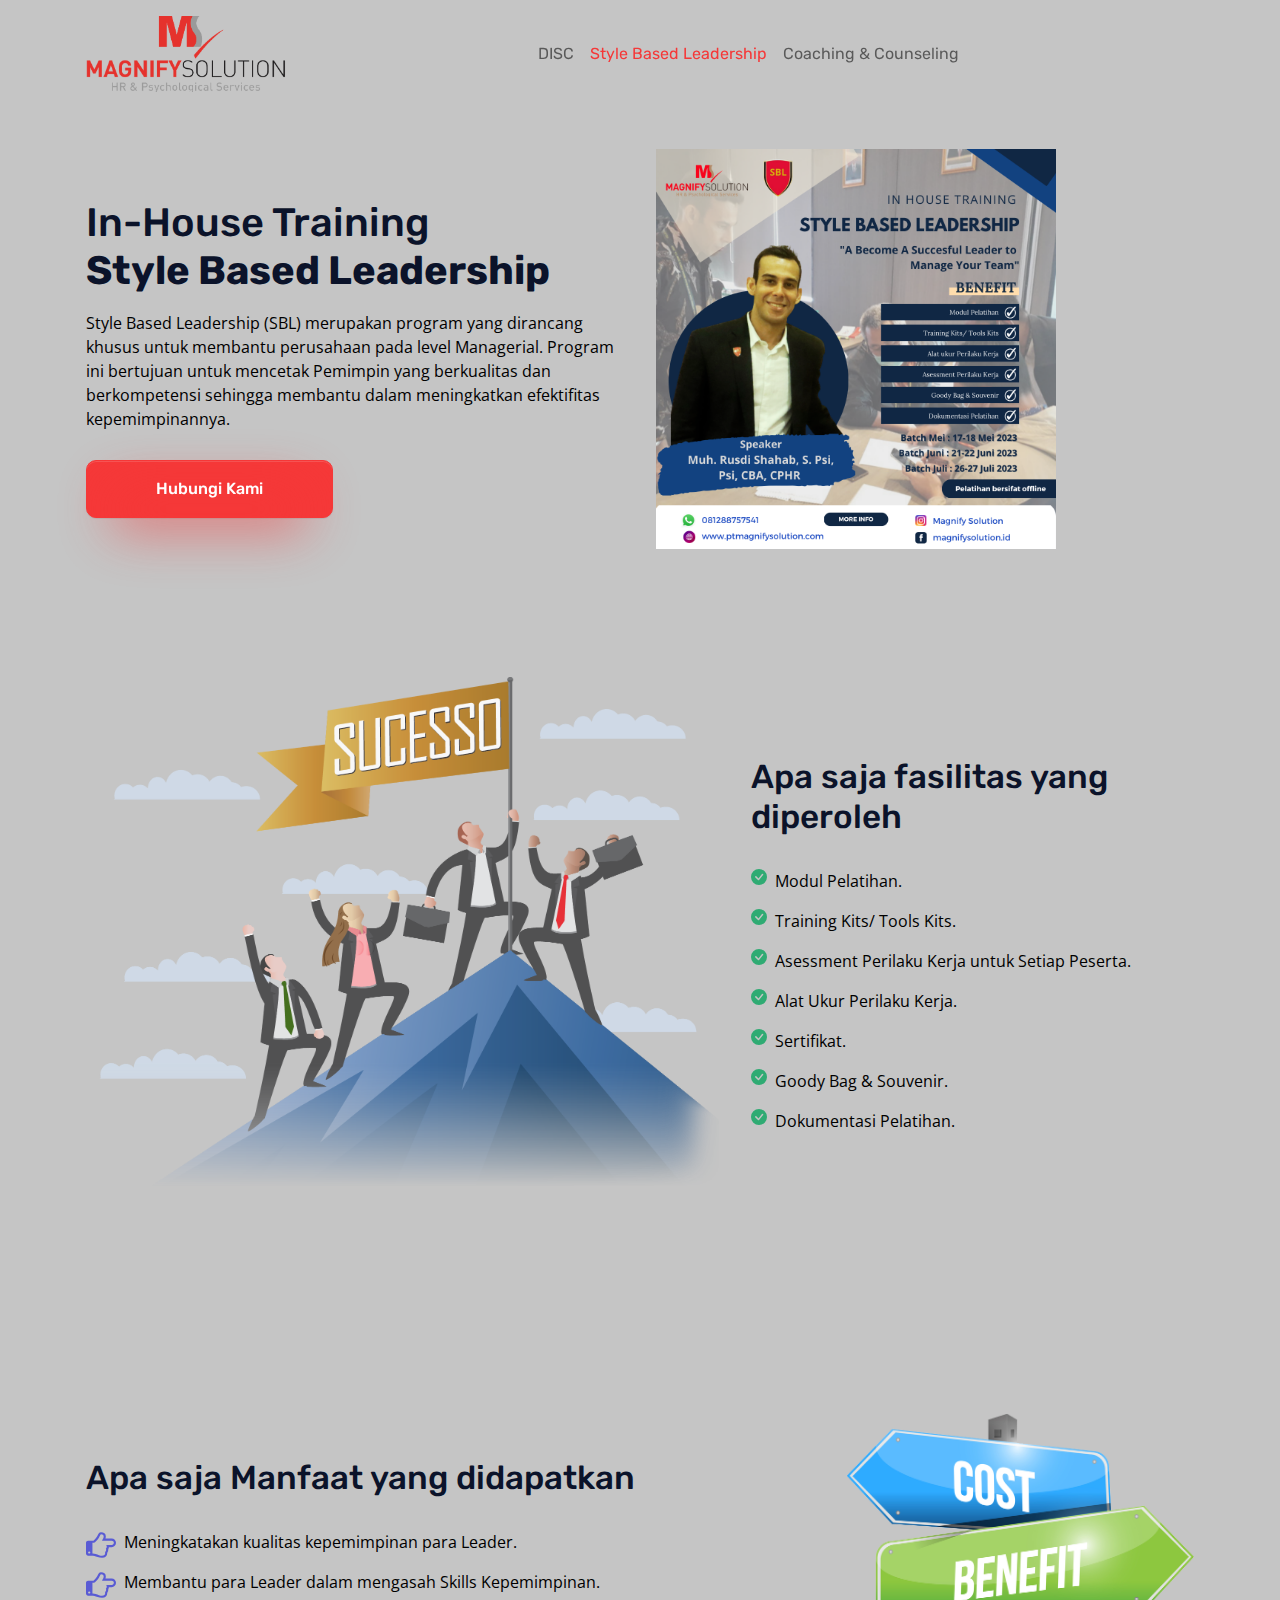
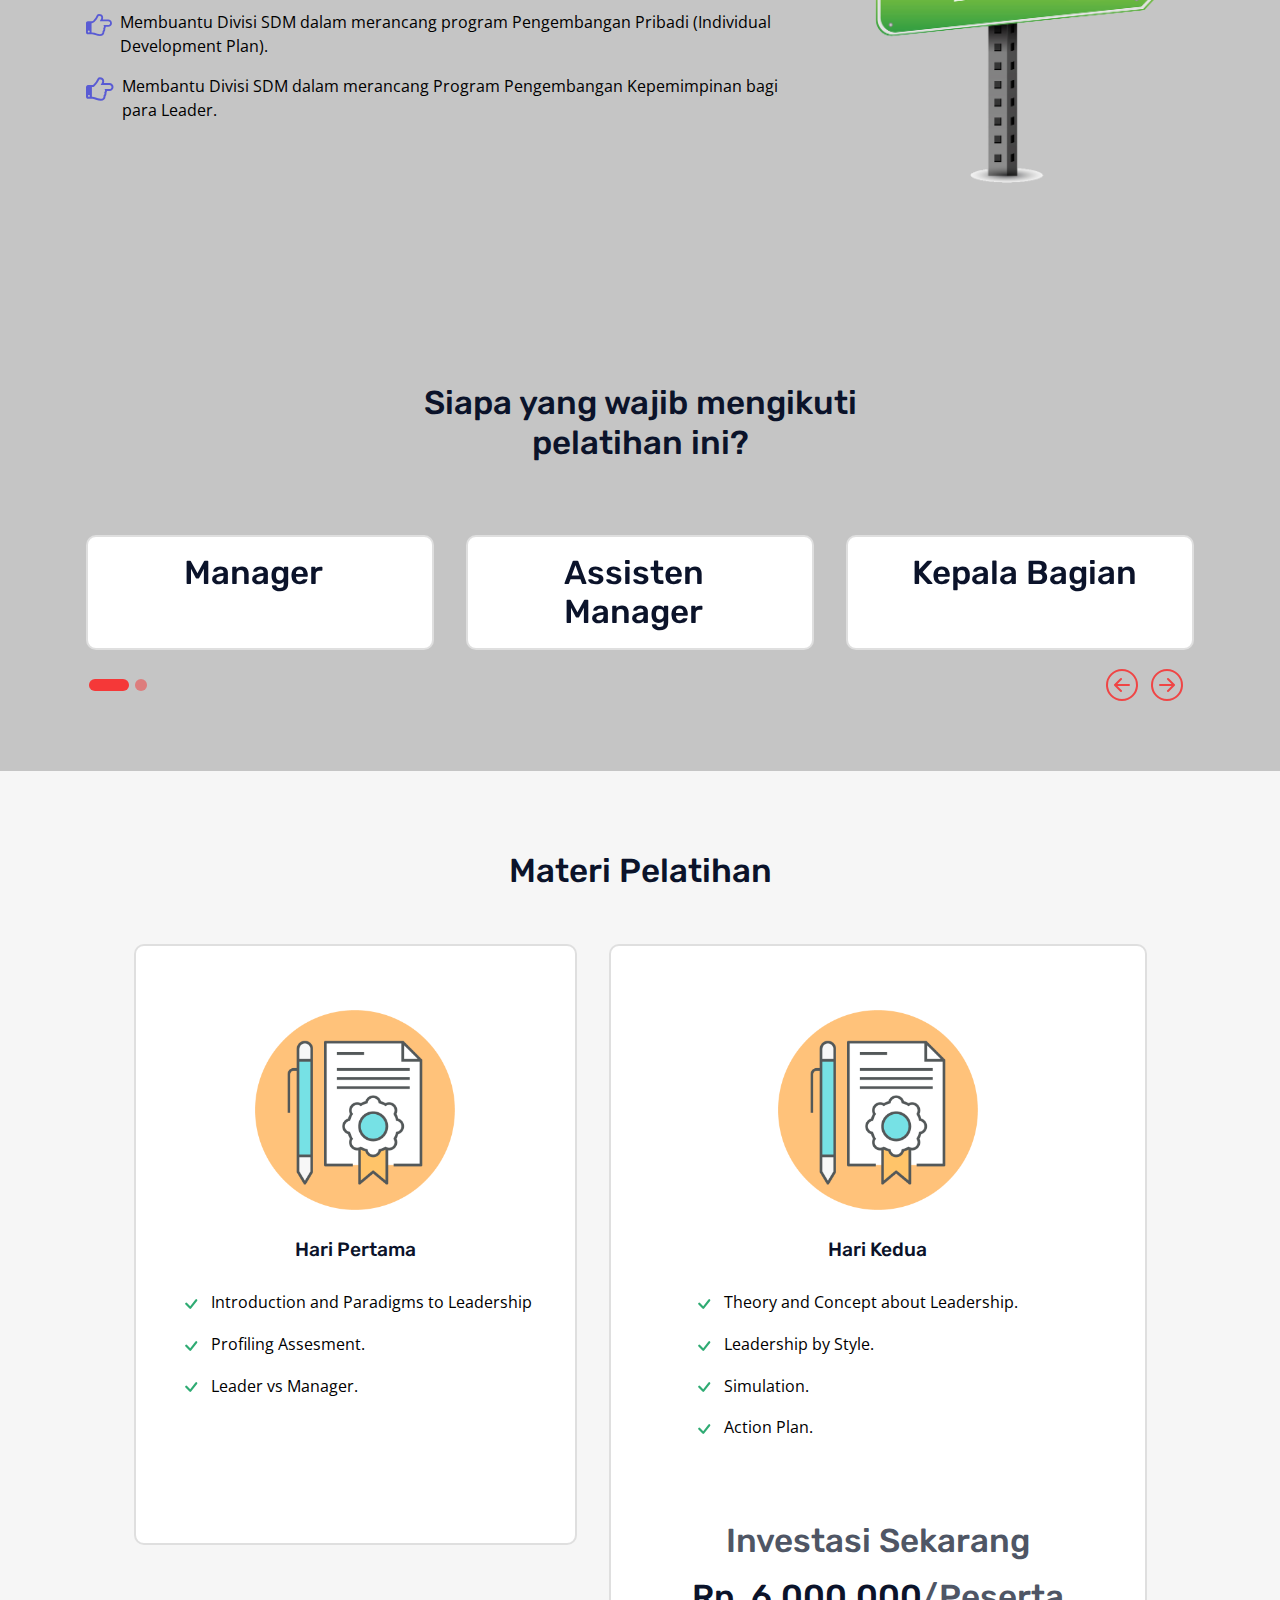
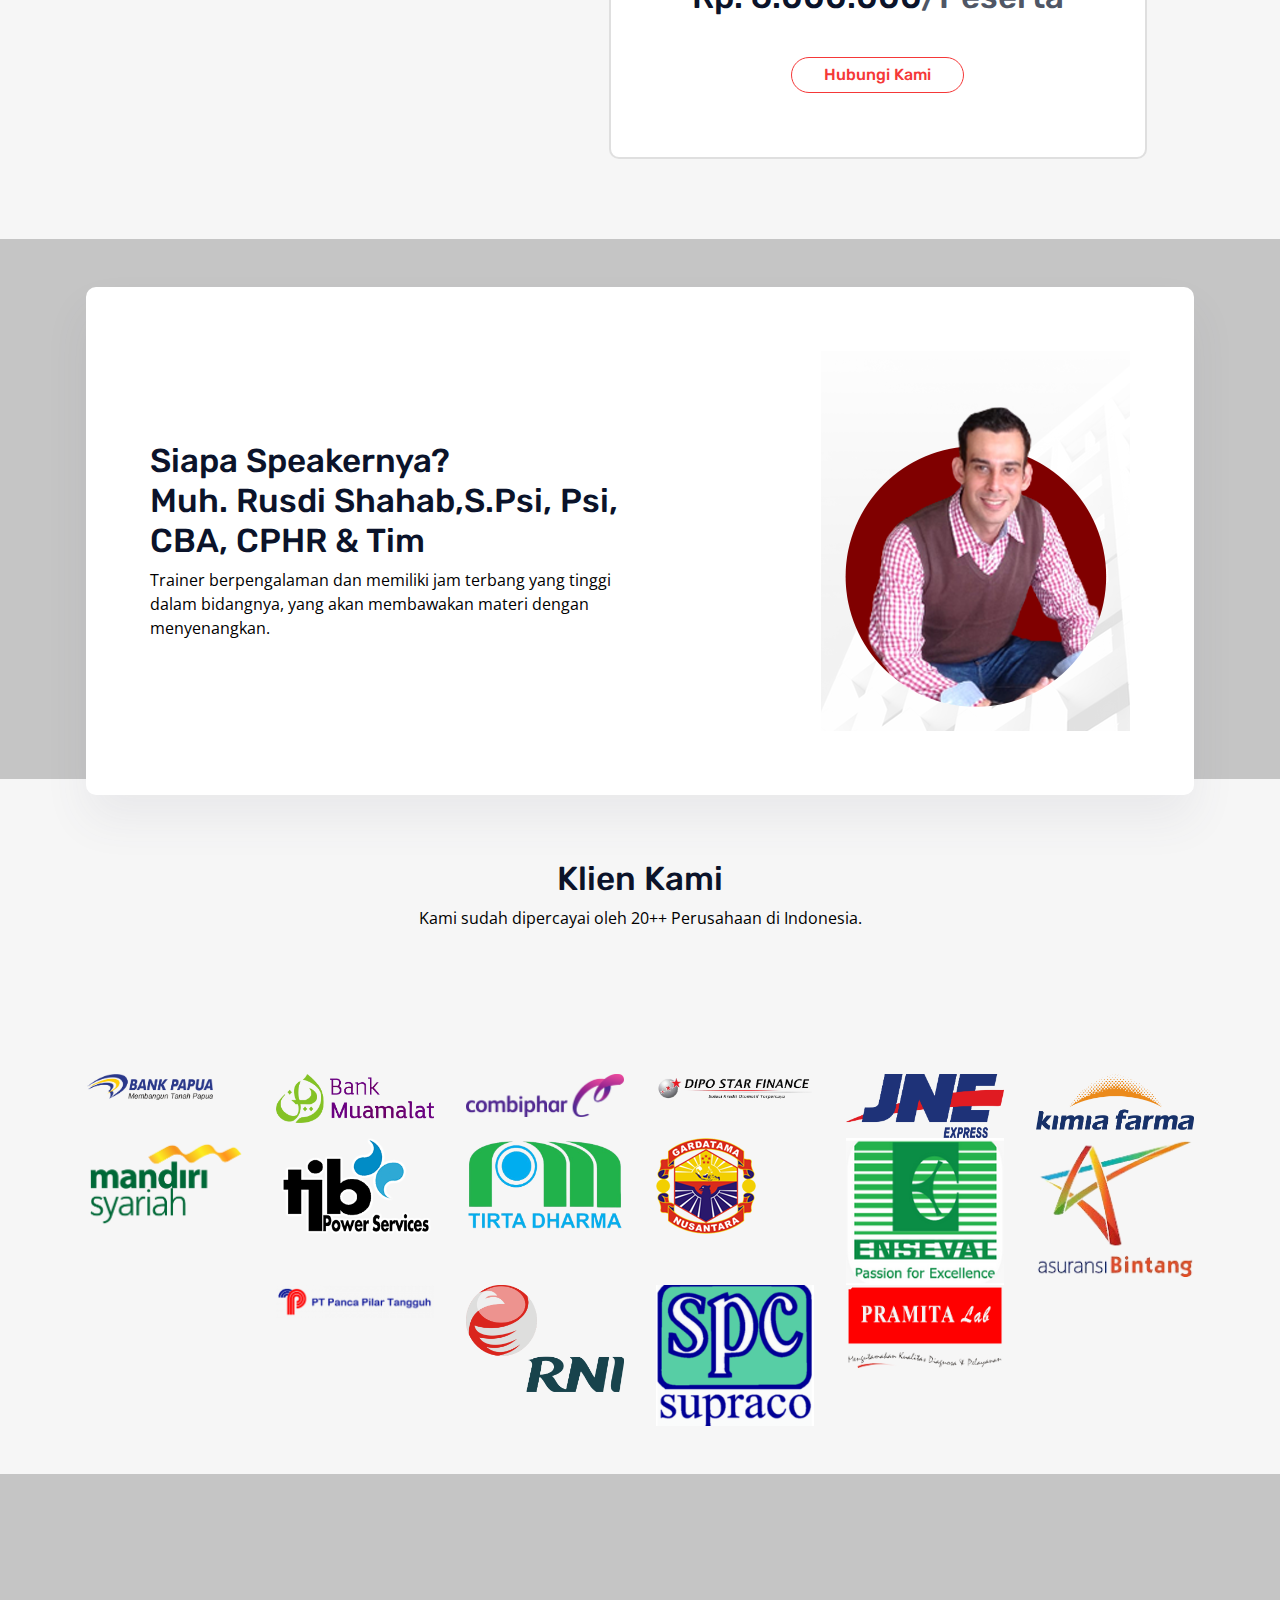
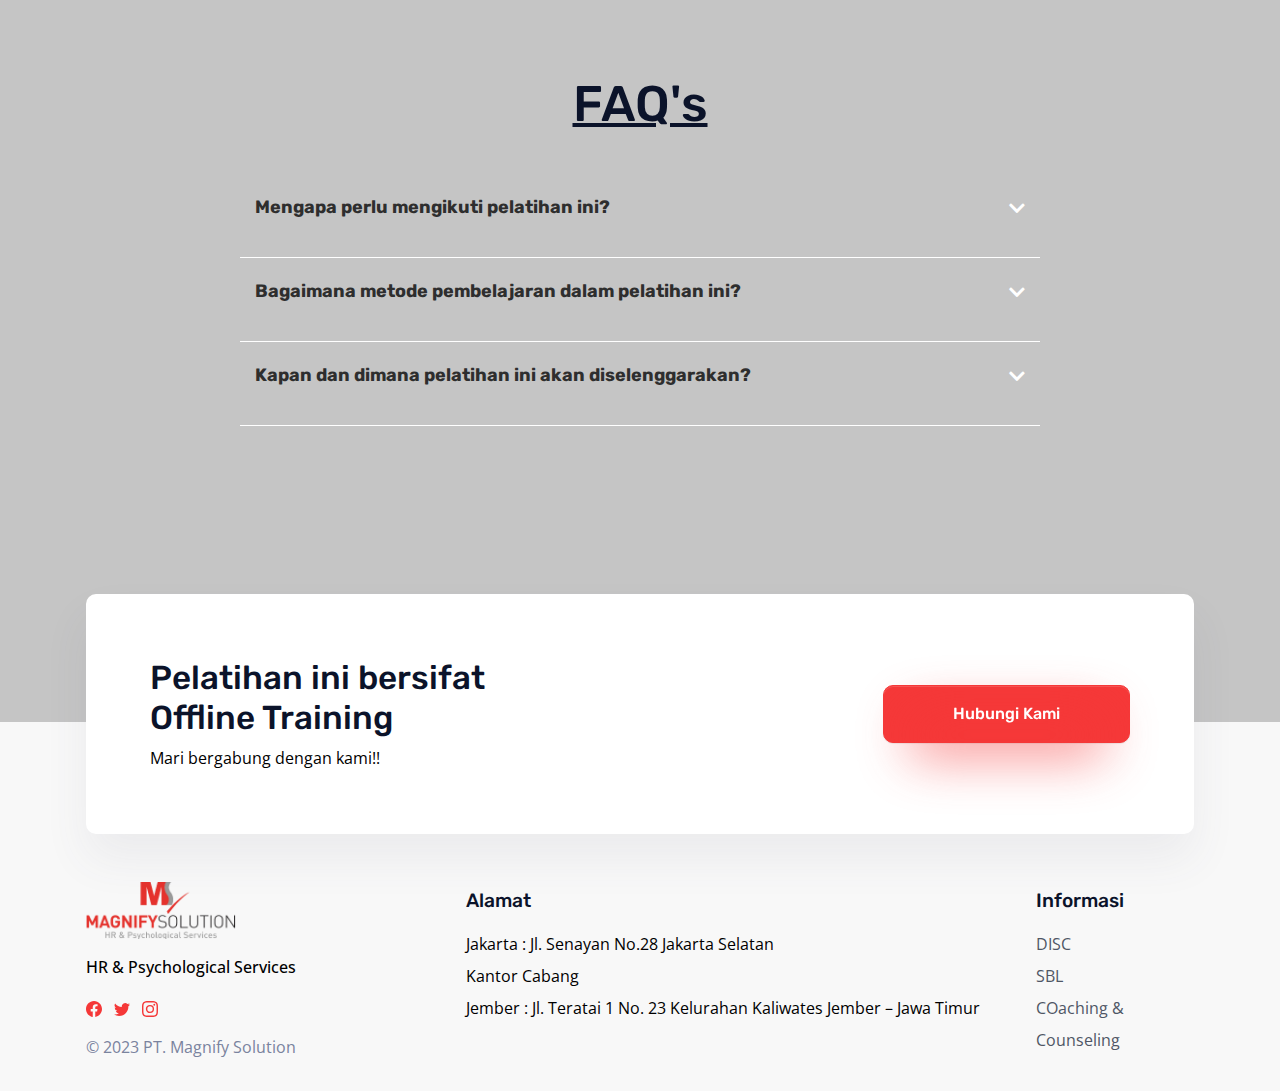
<file: sbl.html>
<!DOCTYPE html>
<html lang="en-US" dir="ltr">

<head>
  <meta charset="utf-8">
  <meta http-equiv="X-UA-Compatible" content="IE=edge">
  <meta name="viewport" content="width=device-width, initial-scale=1">


  <!-- ===============================================-->
  <!--    Document Title-->
  <!-- ===============================================-->
  <title>PT. Magnify Solution | HR & Psychological Services</title>


  <!-- ===============================================-->
  <!--    Favicons-->
  <!-- ===============================================-->
  <!-- fontawasome cdn -->
  <link rel="stylesheet" href="https://cdnjs.cloudflare.com/ajax/libs/font-awesome/5.15.1/css/all.min.css" />
  <!-- google font -->
  <link href="https://fonts.googleapis.com/css2?family=Open+Sans&display=swap" rel="stylesheet">
  <link rel="apple-touch-icon" sizes="180x180" href="assets/img/favicons/apple-touch-icon.png">
  <link rel="icon" type="image/png" sizes="32x32" href="assets/img/favicons/favicon-32x32.png">
  <link rel="icon" type="image/png" sizes="16x16" href="assets/img/favicons/favicon-16x16.png">
  <link rel="shortcut icon" type="image/x-icon" href="assets/img/favicons/logo1.png">
  <link rel="manifest" href="assets/img/favicons/manifest.json">
  <meta name="msapplication-TileImage" content="assets/img/favicons/mstile-150x150.png">
  <meta name="theme-color" content="#ffffff">


  <!-- ===============================================-->
  <!--    Stylesheets-->
  <!-- ===============================================-->
  <link href="assets/css/theme.css" rel="stylesheet" />
  <link rel="stylesheet" href="assets/css/style.css">

</head>


  <body>
    <!-- ===============================================-->
    <!--    Main Content-->
    <!-- ===============================================-->
    <main class="main" id="top">
      <nav class="navbar navbar-expand-lg navbar-light fixed-top py-3" data-navbar-on-scroll="data-navbar-on-scroll">
        <div class="container"><a class="navbar-brand" href="#"><img src="assets/img/icons/logo1.png" alt="" width="200" /></a><button class="navbar-toggler collapsed" type="button" data-bs-toggle="collapse" data-bs-target="#navbarSupportedContent" aria-controls="navbarSupportedContent" aria-expanded="false" aria-label="Toggle navigation"><span class="navbar-toggler-icon"></span></button>
          <div class="collapse navbar-collapse" id="navbarSupportedContent">
            <ul class="navbar-nav mx-auto border-bottom border-lg-bottom-0 pt-2 pt-lg-0">
              <li class="nav-item"><a class="nav-link" href="index.html">DISC</a></li>
              <li class="nav-item"><a class="nav-link active active" aria-current="page"  href="sbl.html">Style Based Leadership</a></li>
              <li class="nav-item"><a class="nav-link" href="cc.html">Coaching & Counseling </a></li>
            </ul>
          </div>
        </div>
      </nav>


      <!-- ============================================-->
      <!-- <section> begin ============================-->
      <section class="pb-6">

        <div class="container">
          <div class="row flex-center">
            
            <div class="col-md-7 col-lg-6 mt-5 text-center text-md-start">
              <h1 class="fw-medium">In-House Training <br> <span class="fw-bold">Style Based Leadership</span></h1>
              <p class="mt-3 mb-4">Style Based Leadership (SBL) merupakan program yang dirancang khusus untuk membantu perusahaan pada level Managerial. Program ini bertujuan untuk mencetak Pemimpin yang berkualitas dan berkompetensi sehingga membantu dalam meningkatkan efektifitas kepemimpinannya. </p><a class="btn btn-lg btn-danger hover-top btn-glow" href="https://bit.ly/cs-magnifysolution">Hubungi Kami </a>
            </div>
            <div class="col-lg-6 col-md-5 mt-4 order-md-1"><img class="img-fluid" src="assets/img/illustrations/3.png" alt="" width="400px"  /></div>
          </div>
        </div>
        <!-- end of .container-->

      </section>
      <!-- <section> close ============================-->
      <!-- ============================================-->




      <!-- ============================================-->
      <!-- <section> begin ============================-->
      <!-- <section class="py-4">

        <div class="container">
          <div class="card py-5 border-0 shadow-sm">
            <div class="card-body">
              <div class="row">
                <div class="col-4">
                  <div class="border-end d-flex justify-content-md-center">
                    <div class="mx-2 mx-md-0 me-md-5">
                      <div class="badge badge-circle bg-soft-danger">
                        <svg class="bi bi-person-fill" xmlns="http://www.w3.org/2000/svg" width="24" height="24" fill="#F53838" viewBox="0 0 16 16">
                          <path d="M3 14s-1 0-1-1 1-4 6-4 6 3 6 4-1 1-1 1H3zm5-6a3 3 0 1 0 0-6 3 3 0 0 0 0 6z"></path>
                        </svg>
                      </div>
                    </div>
                    <div>
                      <p class="fw-bolder text-1000 mb-0">90+ </p>
                      <p class="mb-0">Users </p>
                    </div>
                  </div>
                </div>
                <div class="col-4">
                  <div class="border-end d-flex justify-content-md-center">
                    <div class="mx-2 mx-md-0 me-md-5">
                      <div class="badge badge-circle bg-soft-danger">
                        <svg class="bi bi-geo-alt-fill" xmlns="http://www.w3.org/2000/svg" width="24" height="24" fill="#F53838" viewBox="0 0 16 16">
                          <path d="M8 16s6-5.686 6-10A6 6 0 0 0 2 6c0 4.314 6 10 6 10zm0-7a3 3 0 1 1 0-6 3 3 0 0 1 0 6z"></path>
                        </svg>
                      </div>
                    </div>
                    <div>
                      <p class="fw-bolder text-1000 mb-0">30+ </p>
                      <p class="mb-0">Users </p>
                    </div>
                  </div>
                </div>
                <div class="col-4">
                  <div class="d-flex justify-content-md-center">
                    <div class="mx-2 mx-md-0 me-md-5">
                      <div class="badge badge-circle bg-soft-danger">
                        <svg class="bi bi-hdd-stack-fill" xmlns="http://www.w3.org/2000/svg" width="24" height="24" fill="#F53838" viewBox="0 0 16 16">
                          <path d="M2 9a2 2 0 0 0-2 2v1a2 2 0 0 0 2 2h12a2 2 0 0 0 2-2v-1a2 2 0 0 0-2-2H2zm.5 3a.5.5 0 1 1 0-1 .5.5 0 0 1 0 1zm2 0a.5.5 0 1 1 0-1 .5.5 0 0 1 0 1zM2 2a2 2 0 0 0-2 2v1a2 2 0 0 0 2 2h12a2 2 0 0 0 2-2V4a2 2 0 0 0-2-2H2zm.5 3a.5.5 0 1 1 0-1 .5.5 0 0 1 0 1zm2 0a.5.5 0 1 1 0-1 .5.5 0 0 1 0 1z"></path>
                        </svg>
                      </div>
                    </div>
                    <div>
                      <p class="fw-bolder text-1000 mb-0">50+ </p>
                      <p class="mb-0">Users </p>
                    </div>
                  </div>
                </div>
              </div>
            </div>
          </div>
        </div>
        end of .container -->

      </section>
      <!-- <section> close ============================-->
      <!-- ============================================-->




      <!-- ============================================-->
      <!-- <section> begin ============================-->
      <section class="pt-4 pt-md-6">

        <div class="container">
          <div class="row align-items-center">
            <div class="col-md-5 col-lg-7 text-lg-center"><img class="img-fluid mb-5 mb-md-0" src="assets/img/illustrations/2b.png" alt="" /></div>
            <div class="col-md-7 col-lg-5 text-center text-md-start">
              <h2>Apa saja fasilitas yang diperoleh</h2> <br>
              <div class="d-flex">
                <svg class="bi bi-check-circle-fill" xmlns="http://www.w3.org/2000/svg" width="16" height="16" fill="#2FAB73" viewBox="0 0 16 16">
                  <path d="M16 8A8 8 0 1 1 0 8a8 8 0 0 1 16 0zm-3.97-3.03a.75.75 0 0 0-1.08.022L7.477 9.417 5.384 7.323a.75.75 0 0 0-1.06 1.06L6.97 11.03a.75.75 0 0 0 1.079-.02l3.992-4.99a.75.75 0 0 0-.01-1.05z"></path>
                </svg>
                <p class="ms-2">Modul Pelatihan.</p>
              </div>
              <div class="d-flex">
                <svg class="bi bi-check-circle-fill" xmlns="http://www.w3.org/2000/svg" width="16" height="16" fill="#2FAB73" viewBox="0 0 16 16">
                  <path d="M16 8A8 8 0 1 1 0 8a8 8 0 0 1 16 0zm-3.97-3.03a.75.75 0 0 0-1.08.022L7.477 9.417 5.384 7.323a.75.75 0 0 0-1.06 1.06L6.97 11.03a.75.75 0 0 0 1.079-.02l3.992-4.99a.75.75 0 0 0-.01-1.05z"></path>
                </svg>
                <p class="ms-2">Training Kits/ Tools Kits.</p>
              </div>
              <div class="d-flex">
                <svg class="bi bi-check-circle-fill" xmlns="http://www.w3.org/2000/svg" width="16" height="16" fill="#2FAB73" viewBox="0 0 16 16">
                  <path d="M16 8A8 8 0 1 1 0 8a8 8 0 0 1 16 0zm-3.97-3.03a.75.75 0 0 0-1.08.022L7.477 9.417 5.384 7.323a.75.75 0 0 0-1.06 1.06L6.97 11.03a.75.75 0 0 0 1.079-.02l3.992-4.99a.75.75 0 0 0-.01-1.05z"></path>
                </svg>
                <p class="ms-2">Asessment Perilaku Kerja untuk Setiap Peserta.</p>
              </div>
              <div class="d-flex">
                <svg class="bi bi-check-circle-fill" xmlns="http://www.w3.org/2000/svg" width="16" height="16" fill="#2FAB73" viewBox="0 0 16 16">
                  <path d="M16 8A8 8 0 1 1 0 8a8 8 0 0 1 16 0zm-3.97-3.03a.75.75 0 0 0-1.08.022L7.477 9.417 5.384 7.323a.75.75 0 0 0-1.06 1.06L6.97 11.03a.75.75 0 0 0 1.079-.02l3.992-4.99a.75.75 0 0 0-.01-1.05z"></path>
                </svg>
                <p class="ms-2">Alat Ukur Perilaku Kerja.</p>
              </div>
              <div class="d-flex">
                <svg class="bi bi-check-circle-fill" xmlns="http://www.w3.org/2000/svg" width="16" height="16" fill="#2FAB73" viewBox="0 0 16 16">
                  <path d="M16 8A8 8 0 1 1 0 8a8 8 0 0 1 16 0zm-3.97-3.03a.75.75 0 0 0-1.08.022L7.477 9.417 5.384 7.323a.75.75 0 0 0-1.06 1.06L6.97 11.03a.75.75 0 0 0 1.079-.02l3.992-4.99a.75.75 0 0 0-.01-1.05z"></path>
                </svg>
                <p class="ms-2">Sertifikat.</p>
              </div>
              <div class="d-flex">
                <svg class="bi bi-check-circle-fill" xmlns="http://www.w3.org/2000/svg" width="16" height="16" fill="#2FAB73" viewBox="0 0 16 16">
                  <path d="M16 8A8 8 0 1 1 0 8a8 8 0 0 1 16 0zm-3.97-3.03a.75.75 0 0 0-1.08.022L7.477 9.417 5.384 7.323a.75.75 0 0 0-1.06 1.06L6.97 11.03a.75.75 0 0 0 1.079-.02l3.992-4.99a.75.75 0 0 0-.01-1.05z"></path>
                </svg>
                <p class="ms-2">Goody Bag & Souvenir.</p>
              </div>
              <div class="d-flex">
                <svg class="bi bi-check-circle-fill" xmlns="http://www.w3.org/2000/svg" width="16" height="16" fill="#2FAB73" viewBox="0 0 16 16">
                  <path d="M16 8A8 8 0 1 1 0 8a8 8 0 0 1 16 0zm-3.97-3.03a.75.75 0 0 0-1.08.022L7.477 9.417 5.384 7.323a.75.75 0 0 0-1.06 1.06L6.97 11.03a.75.75 0 0 0 1.079-.02l3.992-4.99a.75.75 0 0 0-.01-1.05z"></path>
                </svg>
                <p class="ms-2">Dokumentasi Pelatihan.</p>
              </div>
            </div>
          </div>
        </div>
        <!-- end of .container-->

      </section>
      <!-- <section> close ============================-->
      <!-- ============================================-->

      <section class="pt-4 pt-md-6">

        <div class="container">
          <div class="row align-items-center">
            <div class="col-md-7 col-lg-8 text-md-start">
              <h2>Apa saja Manfaat yang didapatkan</h2> <br>
              <div class="d-flex">
                
                <svg xmlns="http://www.w3.org/2000/svg" width="30" height="30" viewBox="0 0 1792 1792" id="Hand">
                  <path d="M256 1344q0-26-19-45t-45-19-45 19-19 45 19 45 45 19 45-19 19-45zm1408-576q0-51-39-89.5t-89-38.5H960q0-20 15-48.5t33-55 33-68 15-84.5q0-67-44.5-97.5T896 256q-24 0-90 139-24 44-37 65-40 64-112 145-71 81-101 106-69 57-140 57h-32v640h32q72 0 167 32t193.5 64 179.5 32q189 0 189-167 0-26-5-56 30-16 47.5-52.5t17.5-73.5-18-69q53-50 53-119 0-25-10-55.5t-25-47.5h331q52 0 90-38t38-90zm128-1q0 105-75.5 181t-180.5 76h-169q-4 62-37 119 3 21 3 43 0 101-60 178 1 139-85 219.5T961 1664q-133 0-322-69-164-59-223-59H128q-53 0-90.5-37.5T0 1408V768q0-53 37.5-90.5T128 640h288q10 0 21.5-4.5t23.5-14 22.5-18 24-22.5 20.5-21.5 19-21.5 14-17q65-74 100-129 13-21 33-62t37-72 40.5-63 55-49.5T896 128q125 0 206.5 67t81.5 189q0 68-22 128h374q104 0 180 76t76 179z" fill="#595bd4" class="color000000 svgShape"></path></svg>
                <p class="ms-2">Meningkatakan kualitas kepemimpinan para Leader.</p>
              </div>
              <div class="d-flex">
                <svg xmlns="http://www.w3.org/2000/svg" width="30" height="30" viewBox="0 0 1792 1792" id="Hand">
                  <path d="M256 1344q0-26-19-45t-45-19-45 19-19 45 19 45 45 19 45-19 19-45zm1408-576q0-51-39-89.5t-89-38.5H960q0-20 15-48.5t33-55 33-68 15-84.5q0-67-44.5-97.5T896 256q-24 0-90 139-24 44-37 65-40 64-112 145-71 81-101 106-69 57-140 57h-32v640h32q72 0 167 32t193.5 64 179.5 32q189 0 189-167 0-26-5-56 30-16 47.5-52.5t17.5-73.5-18-69q53-50 53-119 0-25-10-55.5t-25-47.5h331q52 0 90-38t38-90zm128-1q0 105-75.5 181t-180.5 76h-169q-4 62-37 119 3 21 3 43 0 101-60 178 1 139-85 219.5T961 1664q-133 0-322-69-164-59-223-59H128q-53 0-90.5-37.5T0 1408V768q0-53 37.5-90.5T128 640h288q10 0 21.5-4.5t23.5-14 22.5-18 24-22.5 20.5-21.5 19-21.5 14-17q65-74 100-129 13-21 33-62t37-72 40.5-63 55-49.5T896 128q125 0 206.5 67t81.5 189q0 68-22 128h374q104 0 180 76t76 179z" fill="#595bd4" class="color000000 svgShape"></path></svg>
                <p class="ms-2">Membantu para Leader dalam mengasah Skills Kepemimpinan.</p>
              </div>
              <div class="d-flex">
                <svg xmlns="http://www.w3.org/2000/svg" width="30" height="30" viewBox="0 0 1792 1792" id="Hand">
                  <path d="M256 1344q0-26-19-45t-45-19-45 19-19 45 19 45 45 19 45-19 19-45zm1408-576q0-51-39-89.5t-89-38.5H960q0-20 15-48.5t33-55 33-68 15-84.5q0-67-44.5-97.5T896 256q-24 0-90 139-24 44-37 65-40 64-112 145-71 81-101 106-69 57-140 57h-32v640h32q72 0 167 32t193.5 64 179.5 32q189 0 189-167 0-26-5-56 30-16 47.5-52.5t17.5-73.5-18-69q53-50 53-119 0-25-10-55.5t-25-47.5h331q52 0 90-38t38-90zm128-1q0 105-75.5 181t-180.5 76h-169q-4 62-37 119 3 21 3 43 0 101-60 178 1 139-85 219.5T961 1664q-133 0-322-69-164-59-223-59H128q-53 0-90.5-37.5T0 1408V768q0-53 37.5-90.5T128 640h288q10 0 21.5-4.5t23.5-14 22.5-18 24-22.5 20.5-21.5 19-21.5 14-17q65-74 100-129 13-21 33-62t37-72 40.5-63 55-49.5T896 128q125 0 206.5 67t81.5 189q0 68-22 128h374q104 0 180 76t76 179z" fill="#595bd4" class="color000000 svgShape"></path></svg>
                <p class="ms-2">Membuantu Divisi SDM dalam merancang program Pengembangan Pribadi (Individual Development Plan).</p>
              </div>
              <div class="d-flex">
                <svg xmlns="http://www.w3.org/2000/svg" width="30" height="30" viewBox="0 0 1792 1792" id="Hand">
                  <path d="M256 1344q0-26-19-45t-45-19-45 19-19 45 19 45 45 19 45-19 19-45zm1408-576q0-51-39-89.5t-89-38.5H960q0-20 15-48.5t33-55 33-68 15-84.5q0-67-44.5-97.5T896 256q-24 0-90 139-24 44-37 65-40 64-112 145-71 81-101 106-69 57-140 57h-32v640h32q72 0 167 32t193.5 64 179.5 32q189 0 189-167 0-26-5-56 30-16 47.5-52.5t17.5-73.5-18-69q53-50 53-119 0-25-10-55.5t-25-47.5h331q52 0 90-38t38-90zm128-1q0 105-75.5 181t-180.5 76h-169q-4 62-37 119 3 21 3 43 0 101-60 178 1 139-85 219.5T961 1664q-133 0-322-69-164-59-223-59H128q-53 0-90.5-37.5T0 1408V768q0-53 37.5-90.5T128 640h288q10 0 21.5-4.5t23.5-14 22.5-18 24-22.5 20.5-21.5 19-21.5 14-17q65-74 100-129 13-21 33-62t37-72 40.5-63 55-49.5T896 128q125 0 206.5 67t81.5 189q0 68-22 128h374q104 0 180 76t76 179z" fill="#595bd4" class="color000000 svgShape"></path></svg>
                <p class="ms-2">Membantu Divisi SDM dalam merancang Program Pengembangan Kepemimpinan bagi para Leader.</p>
              </div>
            </div>
            <div class="col-md-5 col-lg-4 text-lg-center"><img class="img-fluid mb-5 mb-md-0" src="assets/img/illustrations/2a.png" alt="" /></div>
          </div>
        </div>
        <!-- end of .container-->
     
      </section>
      <!-- <section> close ============================-->
      <!-- ============================================-->

<!-- ============================================-->
      <!-- <section> begin ============================-->
        <section class="py-7">

          <div class="container">
            <div class="row flex-center">
              <div class="col-md-8 col-lg-5 text-center">
                <h2>Siapa yang wajib mengikuti pelatihan ini?</h2>
              </div>
            </div>
            <div class="carousel slide pt-6" id="carouselExampleDark" data-bs-ride="carousel">
              <div class="carousel-inner">
                <div class="carousel-item active" data-bs-interval="10000">
                  <div class="row h-100">
                    
                    <div class="col-md-4 mb-3 mb-md-0">
                      <div class="card h-100">
                        <div class="card-body">
                              <div class="flex-10 ms-7">
                                <h2 class="mb-0 fs--8 text-1000 fw-medium">Manager</h2>
                              </div>
                        </div>
                      </div>
                    </div>

                    <div class="col-md-4 mb-3 mb-md-0">
                      <div class="card h-100">
                        <div class="card-body">
                              <div class="flex-10 ms-7">
                                <h2 class="mb-0 fs--8 text-1000 fw-medium">Assisten Manager</h2>
                              </div>
                        </div>
                      </div>
                    </div>

                    <div class="col-md-4 mb-3 mb-md-0">
                      <div class="card h-100">
                        <div class="card-body">
                              <div class="flex-10 ms-5">
                                <h2 class="mb-0 fs--8 text-1000 fw-medium">Kepala Bagian</h2>
                              </div>
                        </div>
                      </div>
                    </div>
                    
                  </div>
                </div>
                <div class="carousel-item" data-bs-interval="2000">
                  <div class="row h-100">

                    <div class="col-md-4 mb-3 mb-md-0">
                      <div class="card h-100">
                        <div class="card-body">
                              <div class="flex-10 ms-8">
                                <h2 class="mb-0 fs--8 text-1000 fw-medium">HRD</h2>
                              </div>
                        </div>
                      </div>
                    </div>

                    <div class="col-md-4 mb-3 mb-md-0">
                      <div class="card h-100">
                        <div class="card-body">
                              <div class="flex-10 ms-7">
                                <h2 class="mb-0 fs--8 text-1000 fw-medium">Supervisor</h2>
                              </div>
                        </div>
                      </div>
                    </div>

                    <div class="col-md-4 mb-3 mb-md-0">
                      <div class="card h-100">
                        <div class="card-body">
                              <div class="flex-10 ms-7">
                                <h2 class="mb-0 fs--8 text-1000 fw-medium">Karyawan</h2>
                              </div>
                        </div>
                      </div>
                    </div>

                  </div>
                </div>
                
              </div>
              <div class="row px-3 px-md-0 mt-4">
                <div class="col-6 position-relative">
                  <ol class="carousel-indicators">
                    <li class="active" data-bs-target="#carouselExampleDark" data-bs-slide-to="0"></li>
                    <li data-bs-target="#carouselExampleDark" data-bs-slide-to="1"></li>
                  </ol>
                </div>
                <div class="col-6 position-relative"><a class="carousel-control-prev carousel-icon z-index-2" href="#carouselExampleDark" role="button" data-bs-slide="prev"><span class="carousel-control-prev-icon" aria-hidden="true"></span><span class="visually-hidden">Previous</span></a><a class="carousel-control-next carousel-icon z-index-2" href="#carouselExampleDark" role="button" data-bs-slide="next"><span class="carousel-control-next-icon" aria-hidden="true"></span><span class="visually-hidden">Next</span></a></div>
              </div>
            </div>
          </div>
          <!-- end of .container-->
  
        </section>
        <!-- <section> close ============================-->
        <!-- ============================================-->

      <!-- ============================================-->
      <!-- <section> begin ============================-->
      <section class="bg-100 py-7">

        <div class="container-lg">
          <div class="row justify-content-center">
            <div class="col-md-8 col-lg-5 text-center mb-3">
              <h2>Materi Pelatihan</h2>
            </div>
          </div>
          <div class="row h-100 justify-content-center">

            <div class="col-md-5 pt-4 px-md-2 px-lg-3">
              <div class="card h-230">
                <div class="card-body d-flex flex-column justify-content-around mx-auto">
                  <div class="text-center pt-5"><img class="img-fluid" src="assets/img/icons/pricing1.png" width="200" alt="" />
                    <h5 class="my-4">Hari Pertama</h5>
                  </div>
                  <ul class="list-unstyled">
                    <li class="mb-3"><span class="me-2">
                        <svg class="bi bi-check" xmlns="http://www.w3.org/2000/svg" width="24" height="24" fill="#2FAB73" viewBox="0 0 16 16">
                          <path d="M10.97 4.97a.75.75 0 0 1 1.07 1.05l-3.99 4.99a.75.75 0 0 1-1.08.02L4.324 8.384a.75.75 0 1 1 1.06-1.06l2.094 2.093 3.473-4.425a.267.267 0 0 1 .02-.022z"></path>
                        </svg></span>Introduction and Paradigms to Leadership
                    </li>
                    <li class="mb-3"><span class="me-2">
                        <svg class="bi bi-check" xmlns="http://www.w3.org/2000/svg" width="24" height="24" fill="#2FAB73" viewBox="0 0 16 16">
                          <path d="M10.97 4.97a.75.75 0 0 1 1.07 1.05l-3.99 4.99a.75.75 0 0 1-1.08.02L4.324 8.384a.75.75 0 1 1 1.06-1.06l2.094 2.093 3.473-4.425a.267.267 0 0 1 .02-.022z"></path>
                        </svg></span>Profiling Assesment.
                    </li>
                    <li class="mb-3"><span class="me-2">
                        <svg class="bi bi-check" xmlns="http://www.w3.org/2000/svg" width="24" height="24" fill="#2FAB73" viewBox="0 0 16 16">
                          <path d="M10.97 4.97a.75.75 0 0 1 1.07 1.05l-3.99 4.99a.75.75 0 0 1-1.08.02L4.324 8.384a.75.75 0 1 1 1.06-1.06l2.094 2.093 3.473-4.425a.267.267 0 0 1 .02-.022z"></path>
                        </svg></span>Leader  vs Manager.
                    </li>
                  </ul>
                  <div class="text-center my-5">
                    
                  </div>
                </div>
              </div>
            </div>

            <div class="col-md-6 pt-4 px-md-2 px-lg-3">
              <div class="card h-280">
                <div class="card-body d-flex flex-column justify-content-around mx-auto">
                  <div class="text-center pt-5"><img class="img-fluid" src="assets/img/icons/pricing1.png" width="200" alt="" />
                    <h5 class="my-4">Hari Kedua</h5>
                  </div>
                  <ul class="list-unstyled">
                    <li class="mb-3"><span class="me-2">
                        <svg class="bi bi-check" xmlns="http://www.w3.org/2000/svg" width="24" height="24" fill="#2FAB73" viewBox="0 0 16 16">
                          <path d="M10.97 4.97a.75.75 0 0 1 1.07 1.05l-3.99 4.99a.75.75 0 0 1-1.08.02L4.324 8.384a.75.75 0 1 1 1.06-1.06l2.094 2.093 3.473-4.425a.267.267 0 0 1 .02-.022z"></path>
                        </svg></span>Theory and Concept about Leadership.
                    </li>
                    <li class="mb-3"><span class="me-2">
                        <svg class="bi bi-check" xmlns="http://www.w3.org/2000/svg" width="24" height="24" fill="#2FAB73" viewBox="0 0 16 16">
                          <path d="M10.97 4.97a.75.75 0 0 1 1.07 1.05l-3.99 4.99a.75.75 0 0 1-1.08.02L4.324 8.384a.75.75 0 1 1 1.06-1.06l2.094 2.093 3.473-4.425a.267.267 0 0 1 .02-.022z"></path>
                        </svg></span>Leadership by Style.
                    </li>
                    <li class="mb-3"><span class="me-2">
                        <svg class="bi bi-check" xmlns="http://www.w3.org/2000/svg" width="24" height="24" fill="#2FAB73" viewBox="0 0 16 16">
                          <path d="M10.97 4.97a.75.75 0 0 1 1.07 1.05l-3.99 4.99a.75.75 0 0 1-1.08.02L4.324 8.384a.75.75 0 1 1 1.06-1.06l2.094 2.093 3.473-4.425a.267.267 0 0 1 .02-.022z"></path>
                        </svg></span>Simulation.
                    </li>
                    <li class="mb-3"><span class="me-2">
                      <svg class="bi bi-check" xmlns="http://www.w3.org/2000/svg" width="24" height="24" fill="#2FAB73" viewBox="0 0 16 16">
                        <path d="M10.97 4.97a.75.75 0 0 1 1.07 1.05l-3.99 4.99a.75.75 0 0 1-1.08.02L4.324 8.384a.75.75 0 1 1 1.06-1.06l2.094 2.093 3.473-4.425a.267.267 0 0 1 .02-.022z"></path>
                      </svg></span>Action Plan.
                  </li>
                  </ul>
                  
                  <div class="text-center my-5">
                    <h2 class="mb-3"><span class="text-900">Investasi Sekarang</span></h2>
                    <h2 class="mb-3">Rp. 6.000.000<span class="text-900">/Peserta</span></h2> <br> <a class="btn btn-outline-danger rounded-pill" href="https://bit.ly/cs-magnifysolution">Hubungi Kami </a>
                  </div>
                </div>
              </div>
            </div>

          </div>
        </div>
        <!-- end of .container-->

      </section>
      <!-- <section> close ============================-->
      <!-- ============================================-->


      <!-- ============================================-->
      <!-- <section> begin ============================-->
        <section class="py-5 z-index-1" style="margin-bottom: -10rem">

          <div class="container">
            <div class="card py-5 px-5 border-0 shadow-sm">
              <div class="card-body">
                <div class="row flex-center">
                  <div class="col-12 col-lg-6 text-lg-start">
                    <h2>Siapa Speakernya? <br />Muh. Rusdi Shahab,S.Psi, Psi, CBA, CPHR & Tim</h2>
                    <p class="mb-lg-0">Trainer berpengalaman dan memiliki jam terbang yang tinggi dalam bidangnya, yang akan membawakan materi dengan menyenangkan.</p>
                  </div>
                  <div class="col-12 col-lg-6 text-lg-end"><img class="img-fluid mb-5 mb-md-0" src="assets/img/gallery/Profil PT MAGNIFY SOLUTION.png" alt="" /></div>
                </div>
              </div>
            </div>
          </div>
  
        </section>
        <!-- <section> close ============================-->
        <!-- ============================================ -->

<br><br><br><br>



      <!-- ============================================-->
      <!-- <section> begin ============================-->
      <section class="bg-100 py-7 text-center">

        <div class="container">
          <div class="row justify-content-center">
            <div class="col-md-8 col-lg-5">
              <h2>Klien Kami</h2>
              <p>Kami sudah dipercayai oleh 20++ Perusahaan di Indonesia.</p>
            </div>
          </div>
        </div>
        <!-- end of .container-->

      </section>
      <!-- <section> close ============================-->
      <!-- ============================================-->


      <!-- ============================================-->
      <!-- <section> begin ============================-->
      <section class="py-5 bg-100">

        <div class="container">
          <div class="row justify-content-center">
            <div class="col-6 col-sm-4 col-md-2 mb-2 mb-md-0"><img class="img-fluid" src="assets/img/client/1.png" alt="" height="50" /></div>
            <div class="col-6 col-sm-4 col-md-2 mb-2 mb-md-0"><img class="img-fluid" src="assets/img/client/2.png" alt="" height="50" /></div>
            <div class="col-6 col-sm-4 col-md-2 mb-2 mb-md-0"><img class="img-fluid" src="assets/img/client/3.png" alt="" height="50" /></div>
            <div class="col-6 col-sm-4 col-md-2 mb-2 mb-sm-0"><img class="img-fluid" src="assets/img/client/4.png" alt="" height="50" /></div>
            <div class="col-6 col-sm-4 col-md-2 mb-2 mb-sm-0"><img class="img-fluid" src="assets/img/client/5.png" alt="" height="50" /></div>
            <div class="col-6 col-sm-4 col-md-2 mb-2 mb-sm-0"><img class="img-fluid" src="assets/img/client/6.png" alt="" height="50" /></div>
            <div class="col-6 col-sm-4 col-md-2 mb-2 mb-sm-0"><img class="img-fluid" src="assets/img/client/7.png" alt="" height="50" /></div>
            <div class="col-6 col-sm-4 col-md-2 mb-2 mb-sm-0"><img class="img-fluid" src="assets/img/client/8.png" alt="" height="50" /></div>
            <div class="col-6 col-sm-4 col-md-2 mb-2 mb-sm-0"><img class="img-fluid" src="assets/img/client/9.png" alt="" height="50" /></div>
            <div class="col-6 col-sm-4 col-md-2 mb-2 mb-sm-0"><img class="img-fluid" src="assets/img/client/10.png" alt="" height="50" /></div>
            <div class="col-6 col-sm-4 col-md-2 mb-2 mb-sm-0"><img class="img-fluid" src="assets/img/client/11.png" alt="" height="50" /></div>
            <div class="col-6 col-sm-4 col-md-2 mb-2 mb-sm-0"><img class="img-fluid" src="assets/img/client/12.png" alt="" height="50" /></div>
            <div class="col-6 col-sm-4 col-md-2 mb-2 mb-sm-0"><img class="img-fluid" src="assets/img/client/13.png" alt="" height="50" /></div>
            <div class="col-6 col-sm-4 col-md-2 mb-2 mb-sm-0"><img class="img-fluid" src="assets/img/client/14.png" alt="" height="50" /></div>
            <div class="col-6 col-sm-4 col-md-2 mb-2 mb-sm-0"><img class="img-fluid" src="assets/img/client/15.png" alt="" height="50" /></div>
            <div class="col-6 col-sm-4 col-md-2 mb-2 mb-sm-0"><img class="img-fluid" src="assets/img/client/16.png" alt="" height="50" /></div>
          </div>
        </div>
        <!-- end of .container-->

      </section>
      <!-- <section> close ============================-->
      <!-- ============================================-->




      <!-- ============================================-->
      <!-- <section> begin ============================-->
      <!-- <section class="py-7">

        <div class="container">
          <div class="row flex-center">
            <div class="col-md-8 col-lg-5 text-center">
              <h2>Trusted by Thousands of<br />Happy Customer</h2>
              <p>These are the stories of our customers who have joined us with great pleasure when using this crazy feature.</p>
            </div>
          </div>
          <div class="carousel slide pt-6" id="carouselExampleDark" data-bs-ride="carousel">
            <div class="carousel-inner">
              <div class="carousel-item active" data-bs-interval="10000">
                <div class="row h-100">
                  <div class="col-md-4 mb-3 mb-md-0">
                    <div class="card h-100">
                      <div class="card-body">
                        <div class="d-flex justify-content-between align-items-center">
                          <div class="d-flex align-items-center"><img class="img-fluid" src="assets/img/gallery/user-1.png" alt="" />
                            <div class="flex-1 ms-3">
                              <h6 class="mb-0 fs--1 text-1000 fw-medium">Viezh Robert</h6>
                              <p class="fs--2 fw-normal mb-0">arsaw, Poland</p>
                            </div>
                          </div>
                          <div class="d-flex align-items-center"><span class="text-900 me-3">4.5</span>
                            <svg class="bi bi-star-fill" xmlns="http://www.w3.org/2000/svg" width="16" height="16" fill="#FEA250" viewBox="0 0 16 16">
                              <path d="M3.612 15.443c-.386.198-.824-.149-.746-.592l.83-4.73L.173 6.765c-.329-.314-.158-.888.283-.95l4.898-.696L7.538.792c.197-.39.73-.39.927 0l2.184 4.327 4.898.696c.441.062.612.636.283.95l-3.523 3.356.83 4.73c.078.443-.36.79-.746.592L8 13.187l-4.389 2.256z"> </path>
                            </svg>
                          </div>
                        </div>
                        <p class="card-text pt-3">“Wow...I am very happy to use this VPN, it turned out to be more than my expectations and so far there have been no problems. LaslesVPN always the best”.</p>
                      </div>
                    </div>
                  </div>
                  <div class="col-md-4 mb-3 mb-md-0">
                    <div class="card h-100">
                      <div class="card-body">
                        <div class="d-flex justify-content-between align-items-center">
                          <div class="d-flex align-items-center"><img class="img-fluid" src="assets/img/gallery/user-2.png" alt="" />
                            <div class="flex-1 ms-3">
                              <h6 class="mb-0 fs--1 text-1000 fw-medium">Kim Young Jou</h6>
                              <p class="fs--2 fw-normal mb-0">Seoul, South Korea</p>
                            </div>
                          </div>
                          <div class="d-flex align-items-center"><span class="text-900 me-3">5</span>
                            <svg class="bi bi-star-fill" xmlns="http://www.w3.org/2000/svg" width="16" height="16" fill="#FEA250" viewBox="0 0 16 16">
                              <path d="M3.612 15.443c-.386.198-.824-.149-.746-.592l.83-4.73L.173 6.765c-.329-.314-.158-.888.283-.95l4.898-.696L7.538.792c.197-.39.73-.39.927 0l2.184 4.327 4.898.696c.441.062.612.636.283.95l-3.523 3.356.83 4.73c.078.443-.36.79-.746.592L8 13.187l-4.389 2.256z"> </path>
                            </svg>
                          </div>
                        </div>
                        <p class="card-text pt-3">“I like it because I like to travel far and still can connect with high speed.”</p>
                      </div>
                    </div>
                  </div>
                  <div class="col-md-4 mb-3 mb-md-0">
                    <div class="card h-100">
                      <div class="card-body">
                        <div class="d-flex justify-content-between align-items-center">
                          <div class="d-flex align-items-center"><img class="img-fluid" src="assets/img/gallery/user-3.png" alt="" />
                            <div class="flex-1 ms-3">
                              <h6 class="mb-0 fs--1 text-1000 fw-medium">Viezh Robert</h6>
                              <p class="fs--2 fw-normal mb-0">Shanxi, China</p>
                            </div>
                          </div>
                          <div class="d-flex align-items-center"><span class="text-900 me-3">4.8</span>
                            <svg class="bi bi-star-fill" xmlns="http://www.w3.org/2000/svg" width="16" height="16" fill="#FEA250" viewBox="0 0 16 16">
                              <path d="M3.612 15.443c-.386.198-.824-.149-.746-.592l.83-4.73L.173 6.765c-.329-.314-.158-.888.283-.95l4.898-.696L7.538.792c.197-.39.73-.39.927 0l2.184 4.327 4.898.696c.441.062.612.636.283.95l-3.523 3.356.83 4.73c.078.443-.36.79-.746.592L8 13.187l-4.389 2.256z"> </path>
                            </svg>
                          </div>
                        </div>
                        <p class="card-text pt-3">like it because I like to travel far and still can connect with high speed”.</p>
                      </div>
                    </div>
                  </div>
                </div>
              </div>
              <div class="carousel-item" data-bs-interval="2000">
                <div class="row h-100">
                  <div class="col-md-4 mb-3 mb-md-0">
                    <div class="card h-100">
                      <div class="card-body">
                        <div class="d-flex justify-content-between align-items-center">
                          <div class="d-flex align-items-center"><img class="img-fluid" src="assets/img/gallery/user-1.png" alt="" />
                            <div class="flex-1 ms-3">
                              <h6 class="mb-0 fs--1 text-1000 fw-medium">Viezh Robert</h6>
                              <p class="fs--2 fw-normal mb-0">arsaw, Poland</p>
                            </div>
                          </div>
                          <div class="d-flex align-items-center"><span class="text-900 me-3">4.5</span>
                            <svg class="bi bi-star-fill" xmlns="http://www.w3.org/2000/svg" width="16" height="16" fill="#FEA250" viewBox="0 0 16 16">
                              <path d="M3.612 15.443c-.386.198-.824-.149-.746-.592l.83-4.73L.173 6.765c-.329-.314-.158-.888.283-.95l4.898-.696L7.538.792c.197-.39.73-.39.927 0l2.184 4.327 4.898.696c.441.062.612.636.283.95l-3.523 3.356.83 4.73c.078.443-.36.79-.746.592L8 13.187l-4.389 2.256z"> </path>
                            </svg>
                          </div>
                        </div>
                        <p class="card-text pt-3">“Wow...I am very happy to use this VPN, it turned out to be more than my expectations and so far there have been no problems. LaslesVPN always the best”.</p>
                      </div>
                    </div>
                  </div>
                  <div class="col-md-4 mb-3 mb-md-0">
                    <div class="card h-100">
                      <div class="card-body">
                        <div class="d-flex justify-content-between align-items-center">
                          <div class="d-flex align-items-center"><img class="img-fluid" src="assets/img/gallery/user-2.png" alt="" />
                            <div class="flex-1 ms-3">
                              <h6 class="mb-0 fs--1 text-1000 fw-medium">Kim Young Jou</h6>
                              <p class="fs--2 fw-normal mb-0">Seoul, South Korea</p>
                            </div>
                          </div>
                          <div class="d-flex align-items-center"><span class="text-900 me-3">5</span>
                            <svg class="bi bi-star-fill" xmlns="http://www.w3.org/2000/svg" width="16" height="16" fill="#FEA250" viewBox="0 0 16 16">
                              <path d="M3.612 15.443c-.386.198-.824-.149-.746-.592l.83-4.73L.173 6.765c-.329-.314-.158-.888.283-.95l4.898-.696L7.538.792c.197-.39.73-.39.927 0l2.184 4.327 4.898.696c.441.062.612.636.283.95l-3.523 3.356.83 4.73c.078.443-.36.79-.746.592L8 13.187l-4.389 2.256z"> </path>
                            </svg>
                          </div>
                        </div>
                        <p class="card-text pt-3">“I like it because I like to travel far and still can connect with high speed.”</p>
                      </div>
                    </div>
                  </div>
                  <div class="col-md-4 mb-3 mb-md-0">
                    <div class="card h-100">
                      <div class="card-body">
                        <div class="d-flex justify-content-between align-items-center">
                          <div class="d-flex align-items-center"><img class="img-fluid" src="assets/img/gallery/user-3.png" alt="" />
                            <div class="flex-1 ms-3">
                              <h6 class="mb-0 fs--1 text-1000 fw-medium">Viezh Robert</h6>
                              <p class="fs--2 fw-normal mb-0">Shanxi, China</p>
                            </div>
                          </div>
                          <div class="d-flex align-items-center"><span class="text-900 me-3">4.8</span>
                            <svg class="bi bi-star-fill" xmlns="http://www.w3.org/2000/svg" width="16" height="16" fill="#FEA250" viewBox="0 0 16 16">
                              <path d="M3.612 15.443c-.386.198-.824-.149-.746-.592l.83-4.73L.173 6.765c-.329-.314-.158-.888.283-.95l4.898-.696L7.538.792c.197-.39.73-.39.927 0l2.184 4.327 4.898.696c.441.062.612.636.283.95l-3.523 3.356.83 4.73c.078.443-.36.79-.746.592L8 13.187l-4.389 2.256z"> </path>
                            </svg>
                          </div>
                        </div>
                        <p class="card-text pt-3">like it because I like to travel far and still can connect with high speed”.</p>
                      </div>
                    </div>
                  </div>
                </div>
              </div>
              <div class="carousel-item">
                <div class="row h-100">
                  <div class="col-md-4 mb-3 mb-md-0">
                    <div class="card h-100">
                      <div class="card-body">
                        <div class="d-flex justify-content-between align-items-center">
                          <div class="d-flex align-items-center"><img class="img-fluid" src="assets/img/gallery/user-1.png" alt="" />
                            <div class="flex-1 ms-3">
                              <h6 class="mb-0 fs--1 text-1000 fw-medium">Viezh Robert</h6>
                              <p class="fs--2 fw-normal mb-0">arsaw, Poland</p>
                            </div>
                          </div>
                          <div class="d-flex align-items-center"><span class="text-900 me-3">4.5</span>
                            <svg class="bi bi-star-fill" xmlns="http://www.w3.org/2000/svg" width="16" height="16" fill="#FEA250" viewBox="0 0 16 16">
                              <path d="M3.612 15.443c-.386.198-.824-.149-.746-.592l.83-4.73L.173 6.765c-.329-.314-.158-.888.283-.95l4.898-.696L7.538.792c.197-.39.73-.39.927 0l2.184 4.327 4.898.696c.441.062.612.636.283.95l-3.523 3.356.83 4.73c.078.443-.36.79-.746.592L8 13.187l-4.389 2.256z"> </path>
                            </svg>
                          </div>
                        </div>
                        <p class="card-text pt-3">“Wow...I am very happy to use this VPN, it turned out to be more than my expectations and so far there have been no problems. LaslesVPN always the best”.</p>
                      </div>
                    </div>
                  </div>
                  <div class="col-md-4 mb-3 mb-md-0">
                    <div class="card h-100">
                      <div class="card-body">
                        <div class="d-flex justify-content-between align-items-center">
                          <div class="d-flex align-items-center"><img class="img-fluid" src="assets/img/gallery/user-2.png" alt="" />
                            <div class="flex-1 ms-3">
                              <h6 class="mb-0 fs--1 text-1000 fw-medium">Kim Young Jou</h6>
                              <p class="fs--2 fw-normal mb-0">Seoul, South Korea</p>
                            </div>
                          </div>
                          <div class="d-flex align-items-center"><span class="text-900 me-3">5</span>
                            <svg class="bi bi-star-fill" xmlns="http://www.w3.org/2000/svg" width="16" height="16" fill="#FEA250" viewBox="0 0 16 16">
                              <path d="M3.612 15.443c-.386.198-.824-.149-.746-.592l.83-4.73L.173 6.765c-.329-.314-.158-.888.283-.95l4.898-.696L7.538.792c.197-.39.73-.39.927 0l2.184 4.327 4.898.696c.441.062.612.636.283.95l-3.523 3.356.83 4.73c.078.443-.36.79-.746.592L8 13.187l-4.389 2.256z"> </path>
                            </svg>
                          </div>
                        </div>
                        <p class="card-text pt-3">“I like it because I like to travel far and still can connect with high speed.”</p>
                      </div>
                    </div>
                  </div>
                  <div class="col-md-4 mb-3 mb-md-0">
                    <div class="card h-100">
                      <div class="card-body">
                        <div class="d-flex justify-content-between align-items-center">
                          <div class="d-flex align-items-center"><img class="img-fluid" src="assets/img/gallery/user-3.png" alt="" />
                            <div class="flex-1 ms-3">
                              <h6 class="mb-0 fs--1 text-1000 fw-medium">Viezh Robert</h6>
                              <p class="fs--2 fw-normal mb-0">Shanxi, China</p>
                            </div>
                          </div>
                          <div class="d-flex align-items-center"><span class="text-900 me-3">4.8</span>
                            <svg class="bi bi-star-fill" xmlns="http://www.w3.org/2000/svg" width="16" height="16" fill="#FEA250" viewBox="0 0 16 16">
                              <path d="M3.612 15.443c-.386.198-.824-.149-.746-.592l.83-4.73L.173 6.765c-.329-.314-.158-.888.283-.95l4.898-.696L7.538.792c.197-.39.73-.39.927 0l2.184 4.327 4.898.696c.441.062.612.636.283.95l-3.523 3.356.83 4.73c.078.443-.36.79-.746.592L8 13.187l-4.389 2.256z"> </path>
                            </svg>
                          </div>
                        </div>
                        <p class="card-text pt-3">like it because I like to travel far and still can connect with high speed”.</p>
                      </div>
                    </div>
                  </div>
                </div>
              </div>
            </div>
            <div class="row px-3 px-md-0 mt-4">
              <div class="col-6 position-relative">
                <ol class="carousel-indicators">
                  <li class="active" data-bs-target="#carouselExampleDark" data-bs-slide-to="0"></li>
                  <li data-bs-target="#carouselExampleDark" data-bs-slide-to="1"></li>
                  <li data-bs-target="#carouselExampleDark" data-bs-slide-to="2"></li>
                </ol>
              </div>
              <div class="col-6 position-relative"><a class="carousel-control-prev carousel-icon z-index-2" href="#carouselExampleDark" role="button" data-bs-slide="prev"><span class="carousel-control-prev-icon" aria-hidden="true"></span><span class="visually-hidden">Previous</span></a><a class="carousel-control-next carousel-icon z-index-2" href="#carouselExampleDark" role="button" data-bs-slide="next"><span class="carousel-control-next-icon" aria-hidden="true"></span><span class="visually-hidden">Next</span></a></div>
            </div>
          </div>
        </div>
        end of .container-->

      </section> 
      <!-- <section> close ============================-->
      <!-- ============================================-->


      <section>
        <h1 class="title">FAQ's</h1>
    
        <div class="questions-container">
            <div class="question">
                <button>
                    <span>Mengapa perlu mengikuti pelatihan ini?</span>
                    <i class="fas fa-chevron-down d-arrow"></i>
                </button>
                <p>pelatihan ini akan memberikan pengetahuan, skill dan sharing pengalaman dilengkapi dengan berbagai tools yang dapat diaplikasikan.</p>
            </div>
    
            <div class="question">
                <button>
                    <span>Bagaimana metode pembelajaran dalam pelatihan ini?</span>
                    <i class="fas fa-chevron-down d-arrow"></i>
                </button>
                <p>Pelatihan ini akan disampaikan dengan metode perkuliahan, simulasi dan praktek.</p>
            </div>
    
            <div class="question">
                <button>
                    <span>Kapan dan dimana pelatihan ini akan diselenggarakan?</span>
                    <i class="fas fa-chevron-down d-arrow"></i>
                </button>
                <p>Pelatiahan ini dapat terselenggara secara fleksibel menyesuaikan dengan permintaan dari perusahaan/organisasi.</p>
            </div>
        </div>
    </section>

      <!-- ============================================-->
      <!-- <section> begin ============================-->
      <section class="py-5 z-index-1" style="margin-bottom: -10rem">

        <div class="container">
          <div class="card py-5 px-5 border-0 shadow-sm">
            <div class="card-body">
              <div class="row flex-center">
                <div class="col-12 col-lg-6 text-lg-start">
                  <h2>Pelatihan ini bersifat <br />Offline Training</h2>
                  <p class="mb-lg-0">Mari bergabung dengan kami!!</p>
                </div>
                <div class="col-12 col-lg-6 text-lg-end"><a class="btn btn-lg btn-danger hover-top btn-glow" href="https://bit.ly/cs-magnifysolution">Hubungi Kami </a></div>
              </div>
            </div>
          </div>
        </div>

      </section>
      <!-- <section> close ============================-->
      <!-- ============================================ -->




      <!-- ============================================-->
      <!-- <section> begin ============================-->
        <section class="bg-200 pt-9 pb-0">

          <div class="container">
            <div class="row">
              <div class="col-12 col-lg-4 mb-3"><a href="#"><img class="d-inline-block align-middle" src="assets/img/icons/logo1.png" alt="" width="150" /><span class="d-inline-block text-1000 fs-1 ms-2 fw-medium lh-base"></a>
                <p class="my-3"> <span class="fw-medium">HR & Psychological Services </span> </p>
                <ul class="list-unstyled list-inline">
                  <li class="list-inline-item"><a class="text-decoration-none" href="#!">
                      <svg class="bi bi-facebook" xmlns="http://www.w3.org/2000/svg" width="16" height="16" fill="#F53838" viewBox="0 0 16 16">
                        <path d="M16 8.049c0-4.446-3.582-8.05-8-8.05C3.58 0-.002 3.603-.002 8.05c0 4.017 2.926 7.347 6.75 7.951v-5.625h-2.03V8.05H6.75V6.275c0-2.017 1.195-3.131 3.022-3.131.876 0 1.791.157 1.791.157v1.98h-1.009c-.993 0-1.303.621-1.303 1.258v1.51h2.218l-.354 2.326H9.25V16c3.824-.604 6.75-3.934 6.75-7.951z"></path>
                      </svg></a></li>
  
                  <li class="list-inline-item"><a href="#!">
                      <svg class="bi bi-twitter" xmlns="http://www.w3.org/2000/svg" width="16" height="16" fill="#F53838" viewBox="0 0 16 16">
                        <path d="M5.026 15c6.038 0 9.341-5.003 9.341-9.334 0-.14 0-.282-.006-.422A6.685 6.685 0 0 0 16 3.542a6.658 6.658 0 0 1-1.889.518 3.301 3.301 0 0 0 1.447-1.817 6.533 6.533 0 0 1-2.087.793A3.286 3.286 0 0 0 7.875 6.03a9.325 9.325 0 0 1-6.767-3.429 3.289 3.289 0 0 0 1.018 4.382A3.323 3.323 0 0 1 .64 6.575v.045a3.288 3.288 0 0 0 2.632 3.218 3.203 3.203 0 0 1-.865.115 3.23 3.23 0 0 1-.614-.057 3.283 3.283 0 0 0 3.067 2.277A6.588 6.588 0 0 1 .78 13.58a6.32 6.32 0 0 1-.78-.045A9.344 9.344 0 0 0 5.026 15z"></path>
                      </svg></a></li>
                  <li class="list-inline-item"><a href="#!">
                      <svg class="bi bi-instagram" xmlns="http://www.w3.org/2000/svg" width="16" height="16" fill="#F53838" viewBox="0 0 16 16">
                        <path d="M8 0C5.829 0 5.556.01 4.703.048 3.85.088 3.269.222 2.76.42a3.917 3.917 0 0 0-1.417.923A3.927 3.927 0 0 0 .42 2.76C.222 3.268.087 3.85.048 4.7.01 5.555 0 5.827 0 8.001c0 2.172.01 2.444.048 3.297.04.852.174 1.433.372 1.942.205.526.478.972.923 1.417.444.445.89.719 1.416.923.51.198 1.09.333 1.942.372C5.555 15.99 5.827 16 8 16s2.444-.01 3.298-.048c.851-.04 1.434-.174 1.943-.372a3.916 3.916 0 0 0 1.416-.923c.445-.445.718-.891.923-1.417.197-.509.332-1.09.372-1.942C15.99 10.445 16 10.173 16 8s-.01-2.445-.048-3.299c-.04-.851-.175-1.433-.372-1.941a3.926 3.926 0 0 0-.923-1.417A3.911 3.911 0 0 0 13.24.42c-.51-.198-1.092-.333-1.943-.372C10.443.01 10.172 0 7.998 0h.003zm-.717 1.442h.718c2.136 0 2.389.007 3.232.046.78.035 1.204.166 1.486.275.373.145.64.319.92.599.28.28.453.546.598.92.11.281.24.705.275 1.485.039.843.047 1.096.047 3.231s-.008 2.389-.047 3.232c-.035.78-.166 1.203-.275 1.485a2.47 2.47 0 0 1-.599.919c-.28.28-.546.453-.92.598-.28.11-.704.24-1.485.276-.843.038-1.096.047-3.232.047s-2.39-.009-3.233-.047c-.78-.036-1.203-.166-1.485-.276a2.478 2.478 0 0 1-.92-.598 2.48 2.48 0 0 1-.6-.92c-.109-.281-.24-.705-.275-1.485-.038-.843-.046-1.096-.046-3.233 0-2.136.008-2.388.046-3.231.036-.78.166-1.204.276-1.486.145-.373.319-.64.599-.92.28-.28.546-.453.92-.598.282-.11.705-.24 1.485-.276.738-.034 1.024-.044 2.515-.045v.002zm4.988 1.328a.96.96 0 1 0 0 1.92.96.96 0 0 0 0-1.92zm-4.27 1.122a4.109 4.109 0 1 0 0 8.217 4.109 4.109 0 0 0 0-8.217zm0 1.441a2.667 2.667 0 1 1 0 5.334 2.667 2.667 0 0 1 0-5.334z"> </path>
                      </svg></a></li>
                </ul>
                <p class="text-400 my-3">&copy; 2023 PT. Magnify Solution</p>
              </div>
              <div class="col-6 col-sm-4 col-lg-6 mb-3">
                <h5 class="lh-lg">Alamat </h5>
                <ul class="list-unstyled mb-md-4 mb-lg-0">
                  <li class="lh-lg">Jakarta : Jl. Senayan No.28 Jakarta Selatan</li>
                  <li class="lh-lg">Kantor Cabang</li>
                  <li class="lh-lg">Jember : Jl. Teratai 1 No. 23 Kelurahan Kaliwates Jember – Jawa Timur</li>
                </ul>
              </div>
              <div class="col-9 col-sm-9 col-lg-2 mb-3">
                <h5 class="lh-lg">Informasi</h5>
                <ul class="list-unstyled mb-md-4 mb-lg-0">
                  <li class="lh-lg"><a class="text-900 text-decoration-none" href="#!">DISC</a></li>
                  <li class="lh-lg"><a class="text-900 text-decoration-none" href="#!">SBL</a></li>
                  <li class="lh-lg"><a class="text-900 text-decoration-none" href="#!">COaching & Counseling</a></li>
                </ul>
              </div>
            </div>
          </div>
          <!-- end of .container-->
  
        </section>
        <!-- <section> close ============================-->
        <!-- ============================================-->


    </main>
    <!-- ===============================================-->
    <!--    End of Main Content-->
    <!-- ===============================================-->




    <!-- ===============================================-->
    <!--    JavaScripts-->
    <!-- ===============================================-->
    <script src="vendors/@popperjs/popper.min.js"></script>
    <script src="vendors/bootstrap/bootstrap.min.js"></script>
    <script src="vendors/is/is.min.js"></script>
    <script src="https://polyfill.io/v3/polyfill.min.js?features=window.scroll"></script>
    <script src="assets/js/theme.js"></script>
    <script src="assets/js/main.js"></script>

    <link href="https://fonts.googleapis.com/css2?family=Rubik:ital,wght@0,300;0,400;0,500;0,600;0,700;0,800;0,900;1,300;1,400;1,500;1,600;1,700;1,800;1,900&amp;display=swap" rel="stylesheet">
  </body>

</html>
</file>
<file: assets/css/theme.css>
/* -------------------------------------------------------------------------- */
/*                                 Theme                                      */
/* -------------------------------------------------------------------------- */
/* prettier-ignore */
/* -------------------------------------------------------------------------- */
/*                                  Utilities                                 */
/* -------------------------------------------------------------------------- */
/*-----------------------------------------------
|   Bootstrap Styles
-----------------------------------------------*/
/*!
 * Bootstrap v5.0.0-alpha1 (https://getbootstrap.com/)
 * Copyright 2011-2020 The Bootstrap Authors
 * Copyright 2011-2020 Twitter, Inc.
 * Licensed under MIT (https://github.com/twbs/bootstrap/blob/main/LICENSE)
 */
:root {
  --bs-blue: #387BF5;
  --bs-indigo: #727cf5;
  --bs-purple: #6b5eae;
  --bs-pink: #F5387B;
  --bs-red: #F53838;
  --bs-orange: #F56538;
  --bs-yellow: #F29800;
  --bs-green: #38F5B1;
  --bs-teal: #28AFAF;
  --bs-cyan: #38B0F5;
  --bs-white: #fff;
  --bs-gray: #4d5469;
  --bs-gray-dark: #4d5969;
  --bs-primary: #387BF5;
  --bs-secondary: #28AFAF;
  --bs-success: #38F5B1;
  --bs-info: #38B0F5;
  --bs-warning: #F29800;
  --bs-danger: #F53838;
  --bs-light: #f9fafd;
  --bs-dark: #0b1727;
  --bs-font-sans-serif: "Rubik", "Poppins", -apple-system, BlinkMacSystemFont, "Segoe UI", "Helvetica Neue", Arial, sans-serif, "Apple Color Emoji", "Segoe UI Emoji", "Segoe UI Symbol";
  --bs-font-monospace: "SFMono-Regular", Menlo, Monaco, Consolas, "Liberation Mono", "Courier New", monospace;
  --bs-gradient: linear-gradient(180deg, rgba(255, 255, 255, 0.15), rgba(255, 255, 255, 0));
}

*,
*::before,
*::after {
  -webkit-box-sizing: border-box;
  box-sizing: border-box;
}

@media (prefers-reduced-motion: no-preference) {
  :root {
    scroll-behavior: smooth;
  }
}

body {
  margin: 0;
  font-family: "Rubik", -apple-system, BlinkMacSystemFont, "Segoe UI", "Helvetica Neue", Arial, sans-serif, "Apple Color Emoji", "Segoe UI Emoji", "Segoe UI Symbol";
  font-size: 1rem;
  font-weight: 400;
  line-height: 1.5;
  color: #4d5769;
  background-color: #fff;
  -webkit-text-size-adjust: 100%;
  -webkit-tap-highlight-color: rgba(0, 0, 0, 0);
}

[tabindex="-1"]:focus:not(:focus-visible) {
  outline: 0 !important;
}

hr {
  margin: 1rem 0;
  color: #bec3d0;
  background-color: currentColor;
  border: 0;
  opacity: 1;
}

hr:not([size]) {
  height: 1px;
}

h1, .h1, h2, .h2, h3, .h3, h4, .h4, h5, .h5, h6, .h6 {
  margin-top: 0;
  margin-bottom: 0.5rem;
  font-family: "Rubik", "Poppins", -apple-system, BlinkMacSystemFont, "Segoe UI", "Helvetica Neue", Arial, sans-serif, "Apple Color Emoji", "Segoe UI Emoji", "Segoe UI Symbol";
  font-weight: 500;
  line-height: 1.2;
  color: #0B132A;
}

h1, .h1 {
  font-size: calc(1.37383rem + 1.48598vw);
}

@media (min-width: 1200px) {
  h1, .h1 {
    font-size: 2.48832rem;
  }
}

h2, .h2 {
  font-size: calc(1.33236rem + 0.98832vw);
}

@media (min-width: 1200px) {
  h2, .h2 {
    font-size: 2.0736rem;
  }
}

h3, .h3 {
  font-size: calc(1.2978rem + 0.5736vw);
}

@media (min-width: 1200px) {
  h3, .h3 {
    font-size: 1.728rem;
  }
}

h4, .h4 {
  font-size: calc(1.269rem + 0.228vw);
}

@media (min-width: 1200px) {
  h4, .h4 {
    font-size: 1.44rem;
  }
}

h5, .h5 {
  font-size: 1.2rem;
}

h6, .h6 {
  font-size: 0.83333rem;
}

p {
  margin-top: 0;
  margin-bottom: 1rem;
}

abbr[title],
abbr[data-bs-original-title] {
  text-decoration: underline;
  -webkit-text-decoration: underline dotted;
  text-decoration: underline dotted;
  cursor: help;
  -webkit-text-decoration-skip-ink: none;
  text-decoration-skip-ink: none;
}

address {
  margin-bottom: 1rem;
  font-style: normal;
  line-height: inherit;
}

ol,
ul {
  padding-left: 2rem;
}

ol,
ul,
dl {
  margin-top: 0;
  margin-bottom: 1rem;
}

ol ol,
ul ul,
ol ul,
ul ol {
  margin-bottom: 0;
}

dt {
  font-weight: 700;
}

dd {
  margin-bottom: .5rem;
  margin-left: 0;
}

blockquote {
  margin: 0 0 1rem;
}

b,
strong {
  font-weight: 800;
}

small, .small {
  font-size: 75%;
}

mark, .mark {
  padding: 0.2em;
  background-color: #fcf8e3;
}

sub,
sup {
  position: relative;
  font-size: 0.75em;
  line-height: 0;
  vertical-align: baseline;
}

sub {
  bottom: -.25em;
}

sup {
  top: -.5em;
}

a {
  color: #387BF5;
  text-decoration: none;
}

a:hover {
  color: #2d62c4;
  text-decoration: underline;
}

a:not([href]):not([class]), a:not([href]):not([class]):hover {
  color: inherit;
  text-decoration: none;
}

pre,
code,
kbd,
samp {
  font-family: var(--bs-font-monospace);
  font-size: 1em;
  direction: ltr /* rtl:ignore */;
  unicode-bidi: bidi-override;
}

pre {
  display: block;
  margin-top: 0;
  margin-bottom: 1rem;
  overflow: auto;
  font-size: 75%;
}

pre code {
  font-size: inherit;
  color: inherit;
  word-break: normal;
}

code {
  font-size: 75%;
  color: #F5387B;
  word-wrap: break-word;
}

a > code {
  color: inherit;
}

kbd {
  padding: 0.2rem 0.4rem;
  font-size: 75%;
  color: #fff;
  background-color: #4F5665;
  border-radius: 0.2rem;
}

kbd kbd {
  padding: 0;
  font-size: 1em;
  font-weight: 700;
}

figure {
  margin: 0 0 1rem;
}

img,
svg {
  vertical-align: middle;
}

table {
  caption-side: bottom;
  border-collapse: collapse;
}

caption {
  padding-top: 0.5rem;
  padding-bottom: 0.5rem;
  color: #6f7995;
  text-align: left;
}

th {
  text-align: inherit;
  text-align: -webkit-match-parent;
}

thead,
tbody,
tfoot,
tr,
td,
th {
  border-color: inherit;
  border-style: solid;
  border-width: 0;
}

label {
  display: inline-block;
}

button {
  border-radius: 0;
}

button:focus:not(:focus-visible) {
  outline: 0;
}

input,
button,
select,
optgroup,
textarea {
  margin: 0;
  font-family: inherit;
  font-size: inherit;
  line-height: inherit;
}

button,
select {
  text-transform: none;
}

[role="button"] {
  cursor: pointer;
}

select {
  word-wrap: normal;
}

[list]::-webkit-calendar-picker-indicator {
  display: none;
}

button,
[type="button"],
[type="reset"],
[type="submit"] {
  -webkit-appearance: button;
}

button:not(:disabled),
[type="button"]:not(:disabled),
[type="reset"]:not(:disabled),
[type="submit"]:not(:disabled) {
  cursor: pointer;
}

::-moz-focus-inner {
  padding: 0;
  border-style: none;
}

textarea {
  resize: vertical;
}

fieldset {
  min-width: 0;
  padding: 0;
  margin: 0;
  border: 0;
}

legend {
  float: left;
  width: 100%;
  padding: 0;
  margin-bottom: 0.5rem;
  font-size: calc(1.275rem + 0.3vw);
  line-height: inherit;
}

@media (min-width: 1200px) {
  legend {
    font-size: 1.5rem;
  }
}

legend + * {
  clear: left;
}

::-webkit-datetime-edit-fields-wrapper,
::-webkit-datetime-edit-text,
::-webkit-datetime-edit-minute,
::-webkit-datetime-edit-hour-field,
::-webkit-datetime-edit-day-field,
::-webkit-datetime-edit-month-field,
::-webkit-datetime-edit-year-field {
  padding: 0;
}

::-webkit-inner-spin-button {
  height: auto;
}

[type="search"] {
  outline-offset: -2px;
  -webkit-appearance: textfield;
}

/* rtl:raw:
[type="tel"],
[type="url"],
[type="email"],
[type="number"] {
  direction: ltr;
}
*/
::-webkit-search-decoration {
  -webkit-appearance: none;
}

::-webkit-color-swatch-wrapper {
  padding: 0;
}

::file-selector-button {
  font: inherit;
}

::-webkit-file-upload-button {
  font: inherit;
  -webkit-appearance: button;
}

output {
  display: inline-block;
}

iframe {
  border: 0;
}

summary {
  display: list-item;
  cursor: pointer;
}

progress {
  vertical-align: baseline;
}

[hidden] {
  display: none !important;
}

.lead {
  font-size: 1.2rem;
  font-weight: 400;
}

.display-1 {
  font-size: calc(1.55498rem + 3.65978vw);
  font-weight: 900;
  line-height: 1;
}

@media (min-width: 1200px) {
  .display-1 {
    font-size: 4.29982rem;
  }
}

.display-2 {
  font-size: calc(1.48332rem + 2.79982vw);
  font-weight: 900;
  line-height: 1;
}

@media (min-width: 1200px) {
  .display-2 {
    font-size: 3.58318rem;
  }
}

.display-3 {
  font-size: calc(1.4236rem + 2.08318vw);
  font-weight: 900;
  line-height: 1;
}

@media (min-width: 1200px) {
  .display-3 {
    font-size: 2.98598rem;
  }
}

.display-4 {
  font-size: calc(1.37383rem + 1.48598vw);
  font-weight: 900;
  line-height: 1;
}

@media (min-width: 1200px) {
  .display-4 {
    font-size: 2.48832rem;
  }
}

.display-5 {
  font-size: calc(1.33236rem + 0.98832vw);
  font-weight: 900;
  line-height: 1;
}

@media (min-width: 1200px) {
  .display-5 {
    font-size: 2.0736rem;
  }
}

.display-6 {
  font-size: calc(1.2978rem + 0.5736vw);
  font-weight: 900;
  line-height: 1;
}

@media (min-width: 1200px) {
  .display-6 {
    font-size: 1.728rem;
  }
}

.list-unstyled {
  padding-left: 0;
  list-style: none;
}

.list-inline {
  padding-left: 0;
  list-style: none;
}

.list-inline-item {
  display: inline-block;
}

.list-inline-item:not(:last-child) {
  margin-right: 0.5rem;
}

.initialism {
  font-size: 75%;
  text-transform: uppercase;
}

.blockquote {
  margin-bottom: 1rem;
  font-size: 1.2rem;
}

.blockquote > :last-child {
  margin-bottom: 0;
}

.blockquote-footer {
  margin-top: -1rem;
  margin-bottom: 1rem;
  font-size: 75%;
  color: #4d5469;
}

.blockquote-footer::before {
  content: "\2014\00A0";
}

.img-fluid {
  max-width: 100%;
  height: auto;
}

.img-thumbnail {
  padding: 0.25rem;
  background-color: #fff;
  border: 1px solid #bec3d0;
  border-radius: 0.25rem;
  -webkit-box-shadow: 0 1.5625rem 2.8125rem rgba(79, 86, 101, 0.075);
  box-shadow: 0 1.5625rem 2.8125rem rgba(79, 86, 101, 0.075);
  max-width: 100%;
  height: auto;
}

.figure {
  display: inline-block;
}

.figure-img {
  margin-bottom: 0.5rem;
  line-height: 1;
}

.figure-caption {
  font-size: 75%;
  color: #4d5469;
}

.container,
.container-fluid,
.container-sm,
.container-md,
.container-lg,
.container-xl,
.container-xxl {
  width: 100%;
  padding-right: var(--bs-gutter-x, 1rem);
  padding-left: var(--bs-gutter-x, 1rem);
  margin-right: auto;
  margin-left: auto;
}

@media (min-width: 576px) {
  .container, .container-sm {
    max-width: 540px;
  }
}

@media (min-width: 768px) {
  .container, .container-sm, .container-md {
    max-width: 720px;
  }
}

@media (min-width: 992px) {
  .container, .container-sm, .container-md, .container-lg {
    max-width: 960px;
  }
}

@media (min-width: 1200px) {
  .container, .container-sm, .container-md, .container-lg, .container-xl {
    max-width: 1140px;
  }
}

@media (min-width: 1540px) {
  .container, .container-sm, .container-md, .container-lg, .container-xl, .container-xxl {
    max-width: 1480px;
  }
}

.row {
  --bs-gutter-x: 2rem;
  --bs-gutter-y: 0;
  display: -webkit-box;
  display: -ms-flexbox;
  display: flex;
  -ms-flex-wrap: wrap;
  flex-wrap: wrap;
  margin-top: calc(var(--bs-gutter-y) * -1);
  margin-right: calc(var(--bs-gutter-x) / -2);
  margin-left: calc(var(--bs-gutter-x) / -2);
}

.row > * {
  -ms-flex-negative: 0;
  flex-shrink: 0;
  width: 100%;
  max-width: 100%;
  padding-right: calc(var(--bs-gutter-x) / 2);
  padding-left: calc(var(--bs-gutter-x) / 2);
  margin-top: var(--bs-gutter-y);
}

.col {
  -webkit-box-flex: 1;
  -ms-flex: 1 0 0%;
  flex: 1 0 0%;
}

.row-cols-auto > * {
  -webkit-box-flex: 0;
  -ms-flex: 0 0 auto;
  flex: 0 0 auto;
  width: auto;
}

.row-cols-1 > * {
  -webkit-box-flex: 0;
  -ms-flex: 0 0 auto;
  flex: 0 0 auto;
  width: 100%;
}

.row-cols-2 > * {
  -webkit-box-flex: 0;
  -ms-flex: 0 0 auto;
  flex: 0 0 auto;
  width: 50%;
}

.row-cols-3 > * {
  -webkit-box-flex: 0;
  -ms-flex: 0 0 auto;
  flex: 0 0 auto;
  width: 33.33333%;
}

.row-cols-4 > * {
  -webkit-box-flex: 0;
  -ms-flex: 0 0 auto;
  flex: 0 0 auto;
  width: 25%;
}

.row-cols-5 > * {
  -webkit-box-flex: 0;
  -ms-flex: 0 0 auto;
  flex: 0 0 auto;
  width: 20%;
}

.row-cols-6 > * {
  -webkit-box-flex: 0;
  -ms-flex: 0 0 auto;
  flex: 0 0 auto;
  width: 16.66667%;
}

.col-auto {
  -webkit-box-flex: 0;
  -ms-flex: 0 0 auto;
  flex: 0 0 auto;
  width: auto;
}

.col-1 {
  -webkit-box-flex: 0;
  -ms-flex: 0 0 auto;
  flex: 0 0 auto;
  width: 8.33333%;
}

.col-2 {
  -webkit-box-flex: 0;
  -ms-flex: 0 0 auto;
  flex: 0 0 auto;
  width: 16.66667%;
}

.col-3 {
  -webkit-box-flex: 0;
  -ms-flex: 0 0 auto;
  flex: 0 0 auto;
  width: 25%;
}

.col-4 {
  -webkit-box-flex: 0;
  -ms-flex: 0 0 auto;
  flex: 0 0 auto;
  width: 33.33333%;
}

.col-5 {
  -webkit-box-flex: 0;
  -ms-flex: 0 0 auto;
  flex: 0 0 auto;
  width: 41.66667%;
}

.col-6 {
  -webkit-box-flex: 0;
  -ms-flex: 0 0 auto;
  flex: 0 0 auto;
  width: 50%;
}

.col-7 {
  -webkit-box-flex: 0;
  -ms-flex: 0 0 auto;
  flex: 0 0 auto;
  width: 58.33333%;
}

.col-8 {
  -webkit-box-flex: 0;
  -ms-flex: 0 0 auto;
  flex: 0 0 auto;
  width: 66.66667%;
}

.col-9 {
  -webkit-box-flex: 0;
  -ms-flex: 0 0 auto;
  flex: 0 0 auto;
  width: 75%;
}

.col-10 {
  -webkit-box-flex: 0;
  -ms-flex: 0 0 auto;
  flex: 0 0 auto;
  width: 83.33333%;
}

.col-11 {
  -webkit-box-flex: 0;
  -ms-flex: 0 0 auto;
  flex: 0 0 auto;
  width: 91.66667%;
}

.col-12 {
  -webkit-box-flex: 0;
  -ms-flex: 0 0 auto;
  flex: 0 0 auto;
  width: 100%;
}

.offset-1 {
  margin-left: 8.33333%;
}

.offset-2 {
  margin-left: 16.66667%;
}

.offset-3 {
  margin-left: 25%;
}

.offset-4 {
  margin-left: 33.33333%;
}

.offset-5 {
  margin-left: 41.66667%;
}

.offset-6 {
  margin-left: 50%;
}

.offset-7 {
  margin-left: 58.33333%;
}

.offset-8 {
  margin-left: 66.66667%;
}

.offset-9 {
  margin-left: 75%;
}

.offset-10 {
  margin-left: 83.33333%;
}

.offset-11 {
  margin-left: 91.66667%;
}

.g-0,
.gx-0 {
  --bs-gutter-x: 0;
}

.g-0,
.gy-0 {
  --bs-gutter-y: 0;
}

.g-1,
.gx-1 {
  --bs-gutter-x: 0.25rem;
}

.g-1,
.gy-1 {
  --bs-gutter-y: 0.25rem;
}

.g-2,
.gx-2 {
  --bs-gutter-x: 0.5rem;
}

.g-2,
.gy-2 {
  --bs-gutter-y: 0.5rem;
}

.g-3,
.gx-3 {
  --bs-gutter-x: 1rem;
}

.g-3,
.gy-3 {
  --bs-gutter-y: 1rem;
}

.g-4,
.gx-4 {
  --bs-gutter-x: 1.8rem;
}

.g-4,
.gy-4 {
  --bs-gutter-y: 1.8rem;
}

.g-5,
.gx-5 {
  --bs-gutter-x: 3rem;
}

.g-5,
.gy-5 {
  --bs-gutter-y: 3rem;
}

.g-6,
.gx-6 {
  --bs-gutter-x: 4rem;
}

.g-6,
.gy-6 {
  --bs-gutter-y: 4rem;
}

.g-7,
.gx-7 {
  --bs-gutter-x: 5rem;
}

.g-7,
.gy-7 {
  --bs-gutter-y: 5rem;
}

.g-8,
.gx-8 {
  --bs-gutter-x: 7.5rem;
}

.g-8,
.gy-8 {
  --bs-gutter-y: 7.5rem;
}

.g-9,
.gx-9 {
  --bs-gutter-x: 10rem;
}

.g-9,
.gy-9 {
  --bs-gutter-y: 10rem;
}

.g-10,
.gx-10 {
  --bs-gutter-x: 12.5rem;
}

.g-10,
.gy-10 {
  --bs-gutter-y: 12.5rem;
}

.g-11,
.gx-11 {
  --bs-gutter-x: 15rem;
}

.g-11,
.gy-11 {
  --bs-gutter-y: 15rem;
}

@media (min-width: 576px) {
  .col-sm {
    -webkit-box-flex: 1;
    -ms-flex: 1 0 0%;
    flex: 1 0 0%;
  }
  .row-cols-sm-auto > * {
    -webkit-box-flex: 0;
    -ms-flex: 0 0 auto;
    flex: 0 0 auto;
    width: auto;
  }
  .row-cols-sm-1 > * {
    -webkit-box-flex: 0;
    -ms-flex: 0 0 auto;
    flex: 0 0 auto;
    width: 100%;
  }
  .row-cols-sm-2 > * {
    -webkit-box-flex: 0;
    -ms-flex: 0 0 auto;
    flex: 0 0 auto;
    width: 50%;
  }
  .row-cols-sm-3 > * {
    -webkit-box-flex: 0;
    -ms-flex: 0 0 auto;
    flex: 0 0 auto;
    width: 33.33333%;
  }
  .row-cols-sm-4 > * {
    -webkit-box-flex: 0;
    -ms-flex: 0 0 auto;
    flex: 0 0 auto;
    width: 25%;
  }
  .row-cols-sm-5 > * {
    -webkit-box-flex: 0;
    -ms-flex: 0 0 auto;
    flex: 0 0 auto;
    width: 20%;
  }
  .row-cols-sm-6 > * {
    -webkit-box-flex: 0;
    -ms-flex: 0 0 auto;
    flex: 0 0 auto;
    width: 16.66667%;
  }
  .col-sm-auto {
    -webkit-box-flex: 0;
    -ms-flex: 0 0 auto;
    flex: 0 0 auto;
    width: auto;
  }
  .col-sm-1 {
    -webkit-box-flex: 0;
    -ms-flex: 0 0 auto;
    flex: 0 0 auto;
    width: 8.33333%;
  }
  .col-sm-2 {
    -webkit-box-flex: 0;
    -ms-flex: 0 0 auto;
    flex: 0 0 auto;
    width: 16.66667%;
  }
  .col-sm-3 {
    -webkit-box-flex: 0;
    -ms-flex: 0 0 auto;
    flex: 0 0 auto;
    width: 25%;
  }
  .col-sm-4 {
    -webkit-box-flex: 0;
    -ms-flex: 0 0 auto;
    flex: 0 0 auto;
    width: 33.33333%;
  }
  .col-sm-5 {
    -webkit-box-flex: 0;
    -ms-flex: 0 0 auto;
    flex: 0 0 auto;
    width: 41.66667%;
  }
  .col-sm-6 {
    -webkit-box-flex: 0;
    -ms-flex: 0 0 auto;
    flex: 0 0 auto;
    width: 50%;
  }
  .col-sm-7 {
    -webkit-box-flex: 0;
    -ms-flex: 0 0 auto;
    flex: 0 0 auto;
    width: 58.33333%;
  }
  .col-sm-8 {
    -webkit-box-flex: 0;
    -ms-flex: 0 0 auto;
    flex: 0 0 auto;
    width: 66.66667%;
  }
  .col-sm-9 {
    -webkit-box-flex: 0;
    -ms-flex: 0 0 auto;
    flex: 0 0 auto;
    width: 75%;
  }
  .col-sm-10 {
    -webkit-box-flex: 0;
    -ms-flex: 0 0 auto;
    flex: 0 0 auto;
    width: 83.33333%;
  }
  .col-sm-11 {
    -webkit-box-flex: 0;
    -ms-flex: 0 0 auto;
    flex: 0 0 auto;
    width: 91.66667%;
  }
  .col-sm-12 {
    -webkit-box-flex: 0;
    -ms-flex: 0 0 auto;
    flex: 0 0 auto;
    width: 100%;
  }
  .offset-sm-0 {
    margin-left: 0;
  }
  .offset-sm-1 {
    margin-left: 8.33333%;
  }
  .offset-sm-2 {
    margin-left: 16.66667%;
  }
  .offset-sm-3 {
    margin-left: 25%;
  }
  .offset-sm-4 {
    margin-left: 33.33333%;
  }
  .offset-sm-5 {
    margin-left: 41.66667%;
  }
  .offset-sm-6 {
    margin-left: 50%;
  }
  .offset-sm-7 {
    margin-left: 58.33333%;
  }
  .offset-sm-8 {
    margin-left: 66.66667%;
  }
  .offset-sm-9 {
    margin-left: 75%;
  }
  .offset-sm-10 {
    margin-left: 83.33333%;
  }
  .offset-sm-11 {
    margin-left: 91.66667%;
  }
  .g-sm-0,
  .gx-sm-0 {
    --bs-gutter-x: 0;
  }
  .g-sm-0,
  .gy-sm-0 {
    --bs-gutter-y: 0;
  }
  .g-sm-1,
  .gx-sm-1 {
    --bs-gutter-x: 0.25rem;
  }
  .g-sm-1,
  .gy-sm-1 {
    --bs-gutter-y: 0.25rem;
  }
  .g-sm-2,
  .gx-sm-2 {
    --bs-gutter-x: 0.5rem;
  }
  .g-sm-2,
  .gy-sm-2 {
    --bs-gutter-y: 0.5rem;
  }
  .g-sm-3,
  .gx-sm-3 {
    --bs-gutter-x: 1rem;
  }
  .g-sm-3,
  .gy-sm-3 {
    --bs-gutter-y: 1rem;
  }
  .g-sm-4,
  .gx-sm-4 {
    --bs-gutter-x: 1.8rem;
  }
  .g-sm-4,
  .gy-sm-4 {
    --bs-gutter-y: 1.8rem;
  }
  .g-sm-5,
  .gx-sm-5 {
    --bs-gutter-x: 3rem;
  }
  .g-sm-5,
  .gy-sm-5 {
    --bs-gutter-y: 3rem;
  }
  .g-sm-6,
  .gx-sm-6 {
    --bs-gutter-x: 4rem;
  }
  .g-sm-6,
  .gy-sm-6 {
    --bs-gutter-y: 4rem;
  }
  .g-sm-7,
  .gx-sm-7 {
    --bs-gutter-x: 5rem;
  }
  .g-sm-7,
  .gy-sm-7 {
    --bs-gutter-y: 5rem;
  }
  .g-sm-8,
  .gx-sm-8 {
    --bs-gutter-x: 7.5rem;
  }
  .g-sm-8,
  .gy-sm-8 {
    --bs-gutter-y: 7.5rem;
  }
  .g-sm-9,
  .gx-sm-9 {
    --bs-gutter-x: 10rem;
  }
  .g-sm-9,
  .gy-sm-9 {
    --bs-gutter-y: 10rem;
  }
  .g-sm-10,
  .gx-sm-10 {
    --bs-gutter-x: 12.5rem;
  }
  .g-sm-10,
  .gy-sm-10 {
    --bs-gutter-y: 12.5rem;
  }
  .g-sm-11,
  .gx-sm-11 {
    --bs-gutter-x: 15rem;
  }
  .g-sm-11,
  .gy-sm-11 {
    --bs-gutter-y: 15rem;
  }
}

@media (min-width: 768px) {
  .col-md {
    -webkit-box-flex: 1;
    -ms-flex: 1 0 0%;
    flex: 1 0 0%;
  }
  .row-cols-md-auto > * {
    -webkit-box-flex: 0;
    -ms-flex: 0 0 auto;
    flex: 0 0 auto;
    width: auto;
  }
  .row-cols-md-1 > * {
    -webkit-box-flex: 0;
    -ms-flex: 0 0 auto;
    flex: 0 0 auto;
    width: 100%;
  }
  .row-cols-md-2 > * {
    -webkit-box-flex: 0;
    -ms-flex: 0 0 auto;
    flex: 0 0 auto;
    width: 50%;
  }
  .row-cols-md-3 > * {
    -webkit-box-flex: 0;
    -ms-flex: 0 0 auto;
    flex: 0 0 auto;
    width: 33.33333%;
  }
  .row-cols-md-4 > * {
    -webkit-box-flex: 0;
    -ms-flex: 0 0 auto;
    flex: 0 0 auto;
    width: 25%;
  }
  .row-cols-md-5 > * {
    -webkit-box-flex: 0;
    -ms-flex: 0 0 auto;
    flex: 0 0 auto;
    width: 20%;
  }
  .row-cols-md-6 > * {
    -webkit-box-flex: 0;
    -ms-flex: 0 0 auto;
    flex: 0 0 auto;
    width: 16.66667%;
  }
  .col-md-auto {
    -webkit-box-flex: 0;
    -ms-flex: 0 0 auto;
    flex: 0 0 auto;
    width: auto;
  }
  .col-md-1 {
    -webkit-box-flex: 0;
    -ms-flex: 0 0 auto;
    flex: 0 0 auto;
    width: 8.33333%;
  }
  .col-md-2 {
    -webkit-box-flex: 0;
    -ms-flex: 0 0 auto;
    flex: 0 0 auto;
    width: 16.66667%;
  }
  .col-md-3 {
    -webkit-box-flex: 0;
    -ms-flex: 0 0 auto;
    flex: 0 0 auto;
    width: 25%;
  }
  .col-md-4 {
    -webkit-box-flex: 0;
    -ms-flex: 0 0 auto;
    flex: 0 0 auto;
    width: 33.33333%;
  }
  .col-md-5 {
    -webkit-box-flex: 0;
    -ms-flex: 0 0 auto;
    flex: 0 0 auto;
    width: 41.66667%;
  }
  .col-md-6 {
    -webkit-box-flex: 0;
    -ms-flex: 0 0 auto;
    flex: 0 0 auto;
    width: 50%;
  }
  .col-md-7 {
    -webkit-box-flex: 0;
    -ms-flex: 0 0 auto;
    flex: 0 0 auto;
    width: 58.33333%;
  }
  .col-md-8 {
    -webkit-box-flex: 0;
    -ms-flex: 0 0 auto;
    flex: 0 0 auto;
    width: 66.66667%;
  }
  .col-md-9 {
    -webkit-box-flex: 0;
    -ms-flex: 0 0 auto;
    flex: 0 0 auto;
    width: 75%;
  }
  .col-md-10 {
    -webkit-box-flex: 0;
    -ms-flex: 0 0 auto;
    flex: 0 0 auto;
    width: 83.33333%;
  }
  .col-md-11 {
    -webkit-box-flex: 0;
    -ms-flex: 0 0 auto;
    flex: 0 0 auto;
    width: 91.66667%;
  }
  .col-md-12 {
    -webkit-box-flex: 0;
    -ms-flex: 0 0 auto;
    flex: 0 0 auto;
    width: 100%;
  }
  .offset-md-0 {
    margin-left: 0;
  }
  .offset-md-1 {
    margin-left: 8.33333%;
  }
  .offset-md-2 {
    margin-left: 16.66667%;
  }
  .offset-md-3 {
    margin-left: 25%;
  }
  .offset-md-4 {
    margin-left: 33.33333%;
  }
  .offset-md-5 {
    margin-left: 41.66667%;
  }
  .offset-md-6 {
    margin-left: 50%;
  }
  .offset-md-7 {
    margin-left: 58.33333%;
  }
  .offset-md-8 {
    margin-left: 66.66667%;
  }
  .offset-md-9 {
    margin-left: 75%;
  }
  .offset-md-10 {
    margin-left: 83.33333%;
  }
  .offset-md-11 {
    margin-left: 91.66667%;
  }
  .g-md-0,
  .gx-md-0 {
    --bs-gutter-x: 0;
  }
  .g-md-0,
  .gy-md-0 {
    --bs-gutter-y: 0;
  }
  .g-md-1,
  .gx-md-1 {
    --bs-gutter-x: 0.25rem;
  }
  .g-md-1,
  .gy-md-1 {
    --bs-gutter-y: 0.25rem;
  }
  .g-md-2,
  .gx-md-2 {
    --bs-gutter-x: 0.5rem;
  }
  .g-md-2,
  .gy-md-2 {
    --bs-gutter-y: 0.5rem;
  }
  .g-md-3,
  .gx-md-3 {
    --bs-gutter-x: 1rem;
  }
  .g-md-3,
  .gy-md-3 {
    --bs-gutter-y: 1rem;
  }
  .g-md-4,
  .gx-md-4 {
    --bs-gutter-x: 1.8rem;
  }
  .g-md-4,
  .gy-md-4 {
    --bs-gutter-y: 1.8rem;
  }
  .g-md-5,
  .gx-md-5 {
    --bs-gutter-x: 3rem;
  }
  .g-md-5,
  .gy-md-5 {
    --bs-gutter-y: 3rem;
  }
  .g-md-6,
  .gx-md-6 {
    --bs-gutter-x: 4rem;
  }
  .g-md-6,
  .gy-md-6 {
    --bs-gutter-y: 4rem;
  }
  .g-md-7,
  .gx-md-7 {
    --bs-gutter-x: 5rem;
  }
  .g-md-7,
  .gy-md-7 {
    --bs-gutter-y: 5rem;
  }
  .g-md-8,
  .gx-md-8 {
    --bs-gutter-x: 7.5rem;
  }
  .g-md-8,
  .gy-md-8 {
    --bs-gutter-y: 7.5rem;
  }
  .g-md-9,
  .gx-md-9 {
    --bs-gutter-x: 10rem;
  }
  .g-md-9,
  .gy-md-9 {
    --bs-gutter-y: 10rem;
  }
  .g-md-10,
  .gx-md-10 {
    --bs-gutter-x: 12.5rem;
  }
  .g-md-10,
  .gy-md-10 {
    --bs-gutter-y: 12.5rem;
  }
  .g-md-11,
  .gx-md-11 {
    --bs-gutter-x: 15rem;
  }
  .g-md-11,
  .gy-md-11 {
    --bs-gutter-y: 15rem;
  }
}

@media (min-width: 992px) {
  .col-lg {
    -webkit-box-flex: 1;
    -ms-flex: 1 0 0%;
    flex: 1 0 0%;
  }
  .row-cols-lg-auto > * {
    -webkit-box-flex: 0;
    -ms-flex: 0 0 auto;
    flex: 0 0 auto;
    width: auto;
  }
  .row-cols-lg-1 > * {
    -webkit-box-flex: 0;
    -ms-flex: 0 0 auto;
    flex: 0 0 auto;
    width: 100%;
  }
  .row-cols-lg-2 > * {
    -webkit-box-flex: 0;
    -ms-flex: 0 0 auto;
    flex: 0 0 auto;
    width: 50%;
  }
  .row-cols-lg-3 > * {
    -webkit-box-flex: 0;
    -ms-flex: 0 0 auto;
    flex: 0 0 auto;
    width: 33.33333%;
  }
  .row-cols-lg-4 > * {
    -webkit-box-flex: 0;
    -ms-flex: 0 0 auto;
    flex: 0 0 auto;
    width: 25%;
  }
  .row-cols-lg-5 > * {
    -webkit-box-flex: 0;
    -ms-flex: 0 0 auto;
    flex: 0 0 auto;
    width: 20%;
  }
  .row-cols-lg-6 > * {
    -webkit-box-flex: 0;
    -ms-flex: 0 0 auto;
    flex: 0 0 auto;
    width: 16.66667%;
  }
  .col-lg-auto {
    -webkit-box-flex: 0;
    -ms-flex: 0 0 auto;
    flex: 0 0 auto;
    width: auto;
  }
  .col-lg-1 {
    -webkit-box-flex: 0;
    -ms-flex: 0 0 auto;
    flex: 0 0 auto;
    width: 8.33333%;
  }
  .col-lg-2 {
    -webkit-box-flex: 0;
    -ms-flex: 0 0 auto;
    flex: 0 0 auto;
    width: 16.66667%;
  }
  .col-lg-3 {
    -webkit-box-flex: 0;
    -ms-flex: 0 0 auto;
    flex: 0 0 auto;
    width: 25%;
  }
  .col-lg-4 {
    -webkit-box-flex: 0;
    -ms-flex: 0 0 auto;
    flex: 0 0 auto;
    width: 33.33333%;
  }
  .col-lg-5 {
    -webkit-box-flex: 0;
    -ms-flex: 0 0 auto;
    flex: 0 0 auto;
    width: 41.66667%;
  }
  .col-lg-6 {
    -webkit-box-flex: 0;
    -ms-flex: 0 0 auto;
    flex: 0 0 auto;
    width: 50%;
  }
  .col-lg-7 {
    -webkit-box-flex: 0;
    -ms-flex: 0 0 auto;
    flex: 0 0 auto;
    width: 58.33333%;
  }
  .col-lg-8 {
    -webkit-box-flex: 0;
    -ms-flex: 0 0 auto;
    flex: 0 0 auto;
    width: 66.66667%;
  }
  .col-lg-9 {
    -webkit-box-flex: 0;
    -ms-flex: 0 0 auto;
    flex: 0 0 auto;
    width: 75%;
  }
  .col-lg-10 {
    -webkit-box-flex: 0;
    -ms-flex: 0 0 auto;
    flex: 0 0 auto;
    width: 83.33333%;
  }
  .col-lg-11 {
    -webkit-box-flex: 0;
    -ms-flex: 0 0 auto;
    flex: 0 0 auto;
    width: 91.66667%;
  }
  .col-lg-12 {
    -webkit-box-flex: 0;
    -ms-flex: 0 0 auto;
    flex: 0 0 auto;
    width: 100%;
  }
  .offset-lg-0 {
    margin-left: 0;
  }
  .offset-lg-1 {
    margin-left: 8.33333%;
  }
  .offset-lg-2 {
    margin-left: 16.66667%;
  }
  .offset-lg-3 {
    margin-left: 25%;
  }
  .offset-lg-4 {
    margin-left: 33.33333%;
  }
  .offset-lg-5 {
    margin-left: 41.66667%;
  }
  .offset-lg-6 {
    margin-left: 50%;
  }
  .offset-lg-7 {
    margin-left: 58.33333%;
  }
  .offset-lg-8 {
    margin-left: 66.66667%;
  }
  .offset-lg-9 {
    margin-left: 75%;
  }
  .offset-lg-10 {
    margin-left: 83.33333%;
  }
  .offset-lg-11 {
    margin-left: 91.66667%;
  }
  .g-lg-0,
  .gx-lg-0 {
    --bs-gutter-x: 0;
  }
  .g-lg-0,
  .gy-lg-0 {
    --bs-gutter-y: 0;
  }
  .g-lg-1,
  .gx-lg-1 {
    --bs-gutter-x: 0.25rem;
  }
  .g-lg-1,
  .gy-lg-1 {
    --bs-gutter-y: 0.25rem;
  }
  .g-lg-2,
  .gx-lg-2 {
    --bs-gutter-x: 0.5rem;
  }
  .g-lg-2,
  .gy-lg-2 {
    --bs-gutter-y: 0.5rem;
  }
  .g-lg-3,
  .gx-lg-3 {
    --bs-gutter-x: 1rem;
  }
  .g-lg-3,
  .gy-lg-3 {
    --bs-gutter-y: 1rem;
  }
  .g-lg-4,
  .gx-lg-4 {
    --bs-gutter-x: 1.8rem;
  }
  .g-lg-4,
  .gy-lg-4 {
    --bs-gutter-y: 1.8rem;
  }
  .g-lg-5,
  .gx-lg-5 {
    --bs-gutter-x: 3rem;
  }
  .g-lg-5,
  .gy-lg-5 {
    --bs-gutter-y: 3rem;
  }
  .g-lg-6,
  .gx-lg-6 {
    --bs-gutter-x: 4rem;
  }
  .g-lg-6,
  .gy-lg-6 {
    --bs-gutter-y: 4rem;
  }
  .g-lg-7,
  .gx-lg-7 {
    --bs-gutter-x: 5rem;
  }
  .g-lg-7,
  .gy-lg-7 {
    --bs-gutter-y: 5rem;
  }
  .g-lg-8,
  .gx-lg-8 {
    --bs-gutter-x: 7.5rem;
  }
  .g-lg-8,
  .gy-lg-8 {
    --bs-gutter-y: 7.5rem;
  }
  .g-lg-9,
  .gx-lg-9 {
    --bs-gutter-x: 10rem;
  }
  .g-lg-9,
  .gy-lg-9 {
    --bs-gutter-y: 10rem;
  }
  .g-lg-10,
  .gx-lg-10 {
    --bs-gutter-x: 12.5rem;
  }
  .g-lg-10,
  .gy-lg-10 {
    --bs-gutter-y: 12.5rem;
  }
  .g-lg-11,
  .gx-lg-11 {
    --bs-gutter-x: 15rem;
  }
  .g-lg-11,
  .gy-lg-11 {
    --bs-gutter-y: 15rem;
  }
}

@media (min-width: 1200px) {
  .col-xl {
    -webkit-box-flex: 1;
    -ms-flex: 1 0 0%;
    flex: 1 0 0%;
  }
  .row-cols-xl-auto > * {
    -webkit-box-flex: 0;
    -ms-flex: 0 0 auto;
    flex: 0 0 auto;
    width: auto;
  }
  .row-cols-xl-1 > * {
    -webkit-box-flex: 0;
    -ms-flex: 0 0 auto;
    flex: 0 0 auto;
    width: 100%;
  }
  .row-cols-xl-2 > * {
    -webkit-box-flex: 0;
    -ms-flex: 0 0 auto;
    flex: 0 0 auto;
    width: 50%;
  }
  .row-cols-xl-3 > * {
    -webkit-box-flex: 0;
    -ms-flex: 0 0 auto;
    flex: 0 0 auto;
    width: 33.33333%;
  }
  .row-cols-xl-4 > * {
    -webkit-box-flex: 0;
    -ms-flex: 0 0 auto;
    flex: 0 0 auto;
    width: 25%;
  }
  .row-cols-xl-5 > * {
    -webkit-box-flex: 0;
    -ms-flex: 0 0 auto;
    flex: 0 0 auto;
    width: 20%;
  }
  .row-cols-xl-6 > * {
    -webkit-box-flex: 0;
    -ms-flex: 0 0 auto;
    flex: 0 0 auto;
    width: 16.66667%;
  }
  .col-xl-auto {
    -webkit-box-flex: 0;
    -ms-flex: 0 0 auto;
    flex: 0 0 auto;
    width: auto;
  }
  .col-xl-1 {
    -webkit-box-flex: 0;
    -ms-flex: 0 0 auto;
    flex: 0 0 auto;
    width: 8.33333%;
  }
  .col-xl-2 {
    -webkit-box-flex: 0;
    -ms-flex: 0 0 auto;
    flex: 0 0 auto;
    width: 16.66667%;
  }
  .col-xl-3 {
    -webkit-box-flex: 0;
    -ms-flex: 0 0 auto;
    flex: 0 0 auto;
    width: 25%;
  }
  .col-xl-4 {
    -webkit-box-flex: 0;
    -ms-flex: 0 0 auto;
    flex: 0 0 auto;
    width: 33.33333%;
  }
  .col-xl-5 {
    -webkit-box-flex: 0;
    -ms-flex: 0 0 auto;
    flex: 0 0 auto;
    width: 41.66667%;
  }
  .col-xl-6 {
    -webkit-box-flex: 0;
    -ms-flex: 0 0 auto;
    flex: 0 0 auto;
    width: 50%;
  }
  .col-xl-7 {
    -webkit-box-flex: 0;
    -ms-flex: 0 0 auto;
    flex: 0 0 auto;
    width: 58.33333%;
  }
  .col-xl-8 {
    -webkit-box-flex: 0;
    -ms-flex: 0 0 auto;
    flex: 0 0 auto;
    width: 66.66667%;
  }
  .col-xl-9 {
    -webkit-box-flex: 0;
    -ms-flex: 0 0 auto;
    flex: 0 0 auto;
    width: 75%;
  }
  .col-xl-10 {
    -webkit-box-flex: 0;
    -ms-flex: 0 0 auto;
    flex: 0 0 auto;
    width: 83.33333%;
  }
  .col-xl-11 {
    -webkit-box-flex: 0;
    -ms-flex: 0 0 auto;
    flex: 0 0 auto;
    width: 91.66667%;
  }
  .col-xl-12 {
    -webkit-box-flex: 0;
    -ms-flex: 0 0 auto;
    flex: 0 0 auto;
    width: 100%;
  }
  .offset-xl-0 {
    margin-left: 0;
  }
  .offset-xl-1 {
    margin-left: 8.33333%;
  }
  .offset-xl-2 {
    margin-left: 16.66667%;
  }
  .offset-xl-3 {
    margin-left: 25%;
  }
  .offset-xl-4 {
    margin-left: 33.33333%;
  }
  .offset-xl-5 {
    margin-left: 41.66667%;
  }
  .offset-xl-6 {
    margin-left: 50%;
  }
  .offset-xl-7 {
    margin-left: 58.33333%;
  }
  .offset-xl-8 {
    margin-left: 66.66667%;
  }
  .offset-xl-9 {
    margin-left: 75%;
  }
  .offset-xl-10 {
    margin-left: 83.33333%;
  }
  .offset-xl-11 {
    margin-left: 91.66667%;
  }
  .g-xl-0,
  .gx-xl-0 {
    --bs-gutter-x: 0;
  }
  .g-xl-0,
  .gy-xl-0 {
    --bs-gutter-y: 0;
  }
  .g-xl-1,
  .gx-xl-1 {
    --bs-gutter-x: 0.25rem;
  }
  .g-xl-1,
  .gy-xl-1 {
    --bs-gutter-y: 0.25rem;
  }
  .g-xl-2,
  .gx-xl-2 {
    --bs-gutter-x: 0.5rem;
  }
  .g-xl-2,
  .gy-xl-2 {
    --bs-gutter-y: 0.5rem;
  }
  .g-xl-3,
  .gx-xl-3 {
    --bs-gutter-x: 1rem;
  }
  .g-xl-3,
  .gy-xl-3 {
    --bs-gutter-y: 1rem;
  }
  .g-xl-4,
  .gx-xl-4 {
    --bs-gutter-x: 1.8rem;
  }
  .g-xl-4,
  .gy-xl-4 {
    --bs-gutter-y: 1.8rem;
  }
  .g-xl-5,
  .gx-xl-5 {
    --bs-gutter-x: 3rem;
  }
  .g-xl-5,
  .gy-xl-5 {
    --bs-gutter-y: 3rem;
  }
  .g-xl-6,
  .gx-xl-6 {
    --bs-gutter-x: 4rem;
  }
  .g-xl-6,
  .gy-xl-6 {
    --bs-gutter-y: 4rem;
  }
  .g-xl-7,
  .gx-xl-7 {
    --bs-gutter-x: 5rem;
  }
  .g-xl-7,
  .gy-xl-7 {
    --bs-gutter-y: 5rem;
  }
  .g-xl-8,
  .gx-xl-8 {
    --bs-gutter-x: 7.5rem;
  }
  .g-xl-8,
  .gy-xl-8 {
    --bs-gutter-y: 7.5rem;
  }
  .g-xl-9,
  .gx-xl-9 {
    --bs-gutter-x: 10rem;
  }
  .g-xl-9,
  .gy-xl-9 {
    --bs-gutter-y: 10rem;
  }
  .g-xl-10,
  .gx-xl-10 {
    --bs-gutter-x: 12.5rem;
  }
  .g-xl-10,
  .gy-xl-10 {
    --bs-gutter-y: 12.5rem;
  }
  .g-xl-11,
  .gx-xl-11 {
    --bs-gutter-x: 15rem;
  }
  .g-xl-11,
  .gy-xl-11 {
    --bs-gutter-y: 15rem;
  }
}

@media (min-width: 1540px) {
  .col-xxl {
    -webkit-box-flex: 1;
    -ms-flex: 1 0 0%;
    flex: 1 0 0%;
  }
  .row-cols-xxl-auto > * {
    -webkit-box-flex: 0;
    -ms-flex: 0 0 auto;
    flex: 0 0 auto;
    width: auto;
  }
  .row-cols-xxl-1 > * {
    -webkit-box-flex: 0;
    -ms-flex: 0 0 auto;
    flex: 0 0 auto;
    width: 100%;
  }
  .row-cols-xxl-2 > * {
    -webkit-box-flex: 0;
    -ms-flex: 0 0 auto;
    flex: 0 0 auto;
    width: 50%;
  }
  .row-cols-xxl-3 > * {
    -webkit-box-flex: 0;
    -ms-flex: 0 0 auto;
    flex: 0 0 auto;
    width: 33.33333%;
  }
  .row-cols-xxl-4 > * {
    -webkit-box-flex: 0;
    -ms-flex: 0 0 auto;
    flex: 0 0 auto;
    width: 25%;
  }
  .row-cols-xxl-5 > * {
    -webkit-box-flex: 0;
    -ms-flex: 0 0 auto;
    flex: 0 0 auto;
    width: 20%;
  }
  .row-cols-xxl-6 > * {
    -webkit-box-flex: 0;
    -ms-flex: 0 0 auto;
    flex: 0 0 auto;
    width: 16.66667%;
  }
  .col-xxl-auto {
    -webkit-box-flex: 0;
    -ms-flex: 0 0 auto;
    flex: 0 0 auto;
    width: auto;
  }
  .col-xxl-1 {
    -webkit-box-flex: 0;
    -ms-flex: 0 0 auto;
    flex: 0 0 auto;
    width: 8.33333%;
  }
  .col-xxl-2 {
    -webkit-box-flex: 0;
    -ms-flex: 0 0 auto;
    flex: 0 0 auto;
    width: 16.66667%;
  }
  .col-xxl-3 {
    -webkit-box-flex: 0;
    -ms-flex: 0 0 auto;
    flex: 0 0 auto;
    width: 25%;
  }
  .col-xxl-4 {
    -webkit-box-flex: 0;
    -ms-flex: 0 0 auto;
    flex: 0 0 auto;
    width: 33.33333%;
  }
  .col-xxl-5 {
    -webkit-box-flex: 0;
    -ms-flex: 0 0 auto;
    flex: 0 0 auto;
    width: 41.66667%;
  }
  .col-xxl-6 {
    -webkit-box-flex: 0;
    -ms-flex: 0 0 auto;
    flex: 0 0 auto;
    width: 50%;
  }
  .col-xxl-7 {
    -webkit-box-flex: 0;
    -ms-flex: 0 0 auto;
    flex: 0 0 auto;
    width: 58.33333%;
  }
  .col-xxl-8 {
    -webkit-box-flex: 0;
    -ms-flex: 0 0 auto;
    flex: 0 0 auto;
    width: 66.66667%;
  }
  .col-xxl-9 {
    -webkit-box-flex: 0;
    -ms-flex: 0 0 auto;
    flex: 0 0 auto;
    width: 75%;
  }
  .col-xxl-10 {
    -webkit-box-flex: 0;
    -ms-flex: 0 0 auto;
    flex: 0 0 auto;
    width: 83.33333%;
  }
  .col-xxl-11 {
    -webkit-box-flex: 0;
    -ms-flex: 0 0 auto;
    flex: 0 0 auto;
    width: 91.66667%;
  }
  .col-xxl-12 {
    -webkit-box-flex: 0;
    -ms-flex: 0 0 auto;
    flex: 0 0 auto;
    width: 100%;
  }
  .offset-xxl-0 {
    margin-left: 0;
  }
  .offset-xxl-1 {
    margin-left: 8.33333%;
  }
  .offset-xxl-2 {
    margin-left: 16.66667%;
  }
  .offset-xxl-3 {
    margin-left: 25%;
  }
  .offset-xxl-4 {
    margin-left: 33.33333%;
  }
  .offset-xxl-5 {
    margin-left: 41.66667%;
  }
  .offset-xxl-6 {
    margin-left: 50%;
  }
  .offset-xxl-7 {
    margin-left: 58.33333%;
  }
  .offset-xxl-8 {
    margin-left: 66.66667%;
  }
  .offset-xxl-9 {
    margin-left: 75%;
  }
  .offset-xxl-10 {
    margin-left: 83.33333%;
  }
  .offset-xxl-11 {
    margin-left: 91.66667%;
  }
  .g-xxl-0,
  .gx-xxl-0 {
    --bs-gutter-x: 0;
  }
  .g-xxl-0,
  .gy-xxl-0 {
    --bs-gutter-y: 0;
  }
  .g-xxl-1,
  .gx-xxl-1 {
    --bs-gutter-x: 0.25rem;
  }
  .g-xxl-1,
  .gy-xxl-1 {
    --bs-gutter-y: 0.25rem;
  }
  .g-xxl-2,
  .gx-xxl-2 {
    --bs-gutter-x: 0.5rem;
  }
  .g-xxl-2,
  .gy-xxl-2 {
    --bs-gutter-y: 0.5rem;
  }
  .g-xxl-3,
  .gx-xxl-3 {
    --bs-gutter-x: 1rem;
  }
  .g-xxl-3,
  .gy-xxl-3 {
    --bs-gutter-y: 1rem;
  }
  .g-xxl-4,
  .gx-xxl-4 {
    --bs-gutter-x: 1.8rem;
  }
  .g-xxl-4,
  .gy-xxl-4 {
    --bs-gutter-y: 1.8rem;
  }
  .g-xxl-5,
  .gx-xxl-5 {
    --bs-gutter-x: 3rem;
  }
  .g-xxl-5,
  .gy-xxl-5 {
    --bs-gutter-y: 3rem;
  }
  .g-xxl-6,
  .gx-xxl-6 {
    --bs-gutter-x: 4rem;
  }
  .g-xxl-6,
  .gy-xxl-6 {
    --bs-gutter-y: 4rem;
  }
  .g-xxl-7,
  .gx-xxl-7 {
    --bs-gutter-x: 5rem;
  }
  .g-xxl-7,
  .gy-xxl-7 {
    --bs-gutter-y: 5rem;
  }
  .g-xxl-8,
  .gx-xxl-8 {
    --bs-gutter-x: 7.5rem;
  }
  .g-xxl-8,
  .gy-xxl-8 {
    --bs-gutter-y: 7.5rem;
  }
  .g-xxl-9,
  .gx-xxl-9 {
    --bs-gutter-x: 10rem;
  }
  .g-xxl-9,
  .gy-xxl-9 {
    --bs-gutter-y: 10rem;
  }
  .g-xxl-10,
  .gx-xxl-10 {
    --bs-gutter-x: 12.5rem;
  }
  .g-xxl-10,
  .gy-xxl-10 {
    --bs-gutter-y: 12.5rem;
  }
  .g-xxl-11,
  .gx-xxl-11 {
    --bs-gutter-x: 15rem;
  }
  .g-xxl-11,
  .gy-xxl-11 {
    --bs-gutter-y: 15rem;
  }
}

.table {
  --bs-table-bg: transparent;
  --bs-table-striped-color: #4d5769;
  --bs-table-striped-bg: rgba(0, 0, 0, 0.05);
  --bs-table-active-color: #4d5769;
  --bs-table-active-bg: rgba(0, 0, 0, 0.1);
  --bs-table-hover-color: #4d5769;
  --bs-table-hover-bg: rgba(0, 0, 0, 0.075);
  width: 100%;
  margin-bottom: 1rem;
  color: #4d5769;
  vertical-align: top;
  border-color: #bec3d0;
}

.table > :not(caption) > * > * {
  padding: 0.5rem 0.5rem;
  background-color: var(--bs-table-bg);
  border-bottom-width: 1px;
  -webkit-box-shadow: inset 0 0 0 9999px var(--bs-table-accent-bg);
  box-shadow: inset 0 0 0 9999px var(--bs-table-accent-bg);
}

.table > tbody {
  vertical-align: inherit;
}

.table > thead {
  vertical-align: bottom;
}

.table > :not(:last-child) > :last-child > * {
  border-bottom-color: currentColor;
}

.caption-top {
  caption-side: top;
}

.table-sm > :not(caption) > * > * {
  padding: 0.25rem 0.25rem;
}

.table-bordered > :not(caption) > * {
  border-width: 1px 0;
}

.table-bordered > :not(caption) > * > * {
  border-width: 0 1px;
}

.table-borderless > :not(caption) > * > * {
  border-bottom-width: 0;
}

.table-striped > tbody > tr:nth-of-type(odd) {
  --bs-table-accent-bg: var(--bs-table-striped-bg);
  color: var(--bs-table-striped-color);
}

.table-active {
  --bs-table-accent-bg: var(--bs-table-active-bg);
  color: var(--bs-table-active-color);
}

.table-hover > tbody > tr:hover {
  --bs-table-accent-bg: var(--bs-table-hover-bg);
  color: var(--bs-table-hover-color);
}

.table-primary {
  --bs-table-bg: #d7e5fd;
  --bs-table-striped-bg: #d0def6;
  --bs-table-striped-color: #4d5969;
  --bs-table-active-bg: #c9d7ee;
  --bs-table-active-color: #4d5969;
  --bs-table-hover-bg: #cddbf2;
  --bs-table-hover-color: #4d5969;
  color: #4d5969;
  border-color: #c9d7ee;
}

.table-secondary {
  --bs-table-bg: #d4efef;
  --bs-table-striped-bg: #cde8e8;
  --bs-table-striped-color: #4d5969;
  --bs-table-active-bg: #c7e0e2;
  --bs-table-active-color: #4d5969;
  --bs-table-hover-bg: #cae4e5;
  --bs-table-hover-color: #4d5969;
  color: #4d5969;
  border-color: #c7e0e2;
}

.table-success {
  --bs-table-bg: #d7fdef;
  --bs-table-striped-bg: #d0f5e8;
  --bs-table-striped-color: #4d5969;
  --bs-table-active-bg: #c9ede2;
  --bs-table-active-color: #4d5969;
  --bs-table-hover-bg: #cdf1e5;
  --bs-table-hover-color: #4d5969;
  color: #4d5969;
  border-color: #c9ede2;
}

.table-info {
  --bs-table-bg: #d7effd;
  --bs-table-striped-bg: #d0e8f6;
  --bs-table-striped-color: #4d5969;
  --bs-table-active-bg: #c9e0ee;
  --bs-table-active-color: #4d5969;
  --bs-table-hover-bg: #cde4f2;
  --bs-table-hover-color: #4d5969;
  color: #4d5969;
  border-color: #c9e0ee;
}

.table-warning {
  --bs-table-bg: #fceacc;
  --bs-table-striped-bg: #f3e3c7;
  --bs-table-striped-color: #4d5969;
  --bs-table-active-bg: #ebdcc2;
  --bs-table-active-color: #4d5969;
  --bs-table-hover-bg: #efdfc5;
  --bs-table-hover-color: #4d5969;
  color: #4d5969;
  border-color: #ebdcc2;
}

.table-danger {
  --bs-table-bg: #fdd7d7;
  --bs-table-striped-bg: #f4d1d2;
  --bs-table-striped-color: #4d5969;
  --bs-table-active-bg: #ebcacc;
  --bs-table-active-color: #4d5969;
  --bs-table-hover-bg: #f0cecf;
  --bs-table-hover-color: #4d5969;
  color: #4d5969;
  border-color: #ebcacc;
}

.table-light {
  --bs-table-bg: #f9fafd;
  --bs-table-striped-bg: #f0f2f6;
  --bs-table-striped-color: #4d5969;
  --bs-table-active-bg: #e8eaee;
  --bs-table-active-color: #4d5969;
  --bs-table-hover-bg: #eceef2;
  --bs-table-hover-color: #4d5969;
  color: #4d5969;
  border-color: #e8eaee;
}

.table-dark {
  --bs-table-bg: #0b1727;
  --bs-table-striped-bg: #172332;
  --bs-table-striped-color: #fff;
  --bs-table-active-bg: #232e3d;
  --bs-table-active-color: #fff;
  --bs-table-hover-bg: #1d2837;
  --bs-table-hover-color: #fff;
  color: #fff;
  border-color: #232e3d;
}

.table-responsive {
  overflow-x: auto;
  -webkit-overflow-scrolling: touch;
}

@media (max-width: 575.98px) {
  .table-responsive-sm {
    overflow-x: auto;
    -webkit-overflow-scrolling: touch;
  }
}

@media (max-width: 767.98px) {
  .table-responsive-md {
    overflow-x: auto;
    -webkit-overflow-scrolling: touch;
  }
}

@media (max-width: 991.98px) {
  .table-responsive-lg {
    overflow-x: auto;
    -webkit-overflow-scrolling: touch;
  }
}

@media (max-width: 1199.98px) {
  .table-responsive-xl {
    overflow-x: auto;
    -webkit-overflow-scrolling: touch;
  }
}

@media (max-width: 1539.98px) {
  .table-responsive-xxl {
    overflow-x: auto;
    -webkit-overflow-scrolling: touch;
  }
}

.form-label {
  margin-bottom: 0.5rem;
}

.col-form-label {
  padding-top: calc(0.3125rem + 1px);
  padding-bottom: calc(0.3125rem + 1px);
  margin-bottom: 0;
  font-size: inherit;
  line-height: 1.5;
}

.col-form-label-lg {
  padding-top: calc(1rem + 1px);
  padding-bottom: calc(1rem + 1px);
  font-size: 1rem;
}

.col-form-label-sm {
  padding-top: calc(0.1875rem + 1px);
  padding-bottom: calc(0.1875rem + 1px);
  font-size: 0.875rem;
}

.form-text {
  margin-top: 0.25rem;
  font-size: 75%;
  color: #6f7995;
}

.form-control {
  display: block;
  width: 100%;
  padding: 0.3125rem 2rem;
  font-size: 1rem;
  font-weight: 400;
  line-height: 1.5;
  color: #4d5769;
  background-color: #fff;
  background-clip: padding-box;
  border: 1px solid #7a839e;
  -webkit-appearance: none;
  -moz-appearance: none;
  appearance: none;
  border-radius: 0.25rem;
  -webkit-box-shadow: inset 0 1px 2px rgba(0, 0, 0, 0.075);
  box-shadow: inset 0 1px 2px rgba(0, 0, 0, 0.075);
  -webkit-transition: border-color 0.15s ease-in-out, -webkit-box-shadow 0.15s ease-in-out;
  transition: border-color 0.15s ease-in-out, -webkit-box-shadow 0.15s ease-in-out;
  -o-transition: border-color 0.15s ease-in-out, box-shadow 0.15s ease-in-out;
  transition: border-color 0.15s ease-in-out, box-shadow 0.15s ease-in-out;
  transition: border-color 0.15s ease-in-out, box-shadow 0.15s ease-in-out, -webkit-box-shadow 0.15s ease-in-out;
}

@media (prefers-reduced-motion: reduce) {
  .form-control {
    -webkit-transition: none;
    -o-transition: none;
    transition: none;
  }
}

.form-control[type="file"] {
  overflow: hidden;
}

.form-control[type="file"]:not(:disabled):not([readonly]) {
  cursor: pointer;
}

.form-control:focus {
  color: #4d5769;
  background-color: #fff;
  border-color: #9cbdfa;
  outline: 0;
  -webkit-box-shadow: inset 0 1px 2px rgba(0, 0, 0, 0.075), 0 0 0 0.25rem rgba(56, 123, 245, 0.25);
  box-shadow: inset 0 1px 2px rgba(0, 0, 0, 0.075), 0 0 0 0.25rem rgba(56, 123, 245, 0.25);
}

.form-control::-webkit-date-and-time-value {
  height: 1.5em;
}

.form-control::-webkit-input-placeholder {
  color: #4d5469;
  opacity: 1;
}

.form-control::-moz-placeholder {
  color: #4d5469;
  opacity: 1;
}

.form-control:-ms-input-placeholder {
  color: #4d5469;
  opacity: 1;
}

.form-control::-ms-input-placeholder {
  color: #4d5469;
  opacity: 1;
}

.form-control::placeholder {
  color: #4d5469;
  opacity: 1;
}

.form-control:disabled, .form-control[readonly] {
  background-color: #F8F8F8;
  opacity: 1;
}

.form-control::file-selector-button {
  padding: 0.3125rem 2rem;
  margin: -0.3125rem -2rem;
  -webkit-margin-end: 2rem;
  margin-inline-end: 2rem;
  color: #4d5769;
  background-color: #F8F8F8;
  pointer-events: none;
  border-color: inherit;
  border-style: solid;
  border-width: 0;
  border-inline-end-width: 1px;
  border-radius: 0;
  -webkit-transition: color 0.15s ease-in-out, background-color 0.15s ease-in-out, border-color 0.15s ease-in-out, -webkit-box-shadow 0.15s ease-in-out;
  transition: color 0.15s ease-in-out, background-color 0.15s ease-in-out, border-color 0.15s ease-in-out, -webkit-box-shadow 0.15s ease-in-out;
  -o-transition: color 0.15s ease-in-out, background-color 0.15s ease-in-out, border-color 0.15s ease-in-out, box-shadow 0.15s ease-in-out;
  transition: color 0.15s ease-in-out, background-color 0.15s ease-in-out, border-color 0.15s ease-in-out, box-shadow 0.15s ease-in-out;
  transition: color 0.15s ease-in-out, background-color 0.15s ease-in-out, border-color 0.15s ease-in-out, box-shadow 0.15s ease-in-out, -webkit-box-shadow 0.15s ease-in-out;
}

@media (prefers-reduced-motion: reduce) {
  .form-control::file-selector-button {
    -webkit-transition: none;
    -o-transition: none;
    transition: none;
  }
}

.form-control:hover:not(:disabled):not([readonly])::file-selector-button {
  background-color: #ececec;
}

.form-control::-webkit-file-upload-button {
  padding: 0.3125rem 2rem;
  margin: -0.3125rem -2rem;
  -webkit-margin-end: 2rem;
  margin-inline-end: 2rem;
  color: #4d5769;
  background-color: #F8F8F8;
  pointer-events: none;
  border-color: inherit;
  border-style: solid;
  border-width: 0;
  border-inline-end-width: 1px;
  border-radius: 0;
  -webkit-transition: color 0.15s ease-in-out, background-color 0.15s ease-in-out, border-color 0.15s ease-in-out, -webkit-box-shadow 0.15s ease-in-out;
  transition: color 0.15s ease-in-out, background-color 0.15s ease-in-out, border-color 0.15s ease-in-out, -webkit-box-shadow 0.15s ease-in-out;
  transition: color 0.15s ease-in-out, background-color 0.15s ease-in-out, border-color 0.15s ease-in-out, box-shadow 0.15s ease-in-out;
  transition: color 0.15s ease-in-out, background-color 0.15s ease-in-out, border-color 0.15s ease-in-out, box-shadow 0.15s ease-in-out, -webkit-box-shadow 0.15s ease-in-out;
}

@media (prefers-reduced-motion: reduce) {
  .form-control::-webkit-file-upload-button {
    -webkit-transition: none;
    transition: none;
  }
}

.form-control:hover:not(:disabled):not([readonly])::-webkit-file-upload-button {
  background-color: #ececec;
}

.form-control-plaintext {
  display: block;
  width: 100%;
  padding: 0.3125rem 0;
  margin-bottom: 0;
  line-height: 1.5;
  color: #4d5769;
  background-color: transparent;
  border: solid transparent;
  border-width: 1px 0;
}

.form-control-plaintext.form-control-sm, .form-control-plaintext.form-control-lg {
  padding-right: 0;
  padding-left: 0;
}

.form-control-sm {
  min-height: calc(1.5em + 0.375rem + 2px);
  padding: 0.1875rem 0.75rem;
  font-size: 0.875rem;
  border-radius: 0.2rem;
}

.form-control-sm::file-selector-button {
  padding: 0.1875rem 0.75rem;
  margin: -0.1875rem -0.75rem;
  -webkit-margin-end: 0.75rem;
  margin-inline-end: 0.75rem;
}

.form-control-sm::-webkit-file-upload-button {
  padding: 0.1875rem 0.75rem;
  margin: -0.1875rem -0.75rem;
  -webkit-margin-end: 0.75rem;
  margin-inline-end: 0.75rem;
}

.form-control-lg {
  min-height: calc(1.5em + 2rem + 2px);
  padding: 1rem 4.3rem;
  font-size: 1rem;
  border-radius: 0.625rem;
}

.form-control-lg::file-selector-button {
  padding: 1rem 4.3rem;
  margin: -1rem -4.3rem;
  -webkit-margin-end: 4.3rem;
  margin-inline-end: 4.3rem;
}

.form-control-lg::-webkit-file-upload-button {
  padding: 1rem 4.3rem;
  margin: -1rem -4.3rem;
  -webkit-margin-end: 4.3rem;
  margin-inline-end: 4.3rem;
}

textarea.form-control {
  min-height: calc(1.5em + 0.625rem + 2px);
}

textarea.form-control-sm {
  min-height: calc(1.5em + 0.375rem + 2px);
}

textarea.form-control-lg {
  min-height: calc(1.5em + 2rem + 2px);
}

.form-control-color {
  max-width: 3rem;
  height: auto;
  padding: 0.3125rem;
}

.form-control-color:not(:disabled):not([readonly]) {
  cursor: pointer;
}

.form-control-color::-moz-color-swatch {
  height: 1.5em;
  border-radius: 0.25rem;
}

.form-control-color::-webkit-color-swatch {
  height: 1.5em;
  border-radius: 0.25rem;
}

.form-select {
  display: block;
  width: 100%;
  padding: 0.3125rem 6rem 0.3125rem 2rem;
  font-size: 1rem;
  font-weight: 400;
  line-height: 1.5;
  color: #4d5769;
  background-color: #fff;
  background-image: url("data:image/svg+xml,%3csvg xmlns='http://www.w3.org/2000/svg' viewBox='0 0 16 16'%3e%3cpath fill='none' stroke='%234d5969' stroke-linecap='round' stroke-linejoin='round' stroke-width='2' d='M2 5l6 6 6-6'/%3e%3c/svg%3e");
  background-repeat: no-repeat;
  background-position: right 2rem center;
  background-size: 16px 12px;
  border: 1px solid #7a839e;
  border-radius: 0.25rem;
  -webkit-box-shadow: inset 0 1px 2px rgba(0, 0, 0, 0.075);
  box-shadow: inset 0 1px 2px rgba(0, 0, 0, 0.075);
  -webkit-appearance: none;
  -moz-appearance: none;
  appearance: none;
}

.form-select:focus {
  border-color: #9cbdfa;
  outline: 0;
  -webkit-box-shadow: inset 0 1px 2px rgba(0, 0, 0, 0.075), 0 0 0 0.25rem rgba(56, 123, 245, 0.25);
  box-shadow: inset 0 1px 2px rgba(0, 0, 0, 0.075), 0 0 0 0.25rem rgba(56, 123, 245, 0.25);
}

.form-select[multiple], .form-select[size]:not([size="1"]) {
  padding-right: 2rem;
  background-image: none;
}

.form-select:disabled {
  color: #4d5469;
  background-color: #F8F8F8;
}

.form-select:-moz-focusring {
  color: transparent;
  text-shadow: 0 0 0 #4d5769;
}

.form-select-sm {
  padding-top: 0.1875rem;
  padding-bottom: 0.1875rem;
  padding-left: 0.75rem;
  font-size: 0.875rem;
}

.form-select-lg {
  padding-top: 1rem;
  padding-bottom: 1rem;
  padding-left: 4.3rem;
  font-size: 1rem;
}

.form-check {
  display: block;
  min-height: 1.5rem;
  padding-left: 1.5em;
  margin-bottom: 0.125rem;
}

.form-check .form-check-input {
  float: left;
  margin-left: -1.5em;
}

.form-check-input {
  width: 1em;
  height: 1em;
  margin-top: 0.25em;
  vertical-align: top;
  background-color: #fff;
  background-repeat: no-repeat;
  background-position: center;
  background-size: contain;
  border: 1px solid rgba(0, 0, 0, 0.25);
  -webkit-appearance: none;
  -moz-appearance: none;
  appearance: none;
  -webkit-print-color-adjust: exact;
  color-adjust: exact;
}

.form-check-input[type="checkbox"] {
  border-radius: 0.25em;
}

.form-check-input[type="radio"] {
  border-radius: 50%;
}

.form-check-input:active {
  -webkit-filter: brightness(90%);
  filter: brightness(90%);
}

.form-check-input:focus {
  border-color: #9cbdfa;
  outline: 0;
  -webkit-box-shadow: 0 0 0 0.25rem rgba(56, 123, 245, 0.25);
  box-shadow: 0 0 0 0.25rem rgba(56, 123, 245, 0.25);
}

.form-check-input:checked {
  background-color: #387BF5;
  border-color: #387BF5;
}

.form-check-input:checked[type="checkbox"] {
  background-image: url("data:image/svg+xml,%3csvg xmlns='http://www.w3.org/2000/svg' viewBox='0 0 20 20'%3e%3cpath fill='none' stroke='%23fff' stroke-linecap='round' stroke-linejoin='round' stroke-width='3' d='M6 10l3 3l6-6'/%3e%3c/svg%3e");
}

.form-check-input:checked[type="radio"] {
  background-image: url("data:image/svg+xml,%3csvg xmlns='http://www.w3.org/2000/svg' viewBox='-4 -4 8 8'%3e%3ccircle r='2' fill='%23fff'/%3e%3c/svg%3e");
}

.form-check-input[type="checkbox"]:indeterminate {
  background-color: #387BF5;
  border-color: #387BF5;
  background-image: url("data:image/svg+xml,%3csvg xmlns='http://www.w3.org/2000/svg' viewBox='0 0 20 20'%3e%3cpath fill='none' stroke='%23fff' stroke-linecap='round' stroke-linejoin='round' stroke-width='3' d='M6 10h8'/%3e%3c/svg%3e");
}

.form-check-input:disabled {
  pointer-events: none;
  -webkit-filter: none;
  filter: none;
  opacity: 0.5;
}

.form-check-input[disabled] ~ .form-check-label, .form-check-input:disabled ~ .form-check-label {
  opacity: 0.5;
}

.form-switch {
  padding-left: 2.5em;
}

.form-switch .form-check-input {
  width: 2em;
  margin-left: -2.5em;
  background-image: url("data:image/svg+xml,%3csvg xmlns='http://www.w3.org/2000/svg' viewBox='-4 -4 8 8'%3e%3ccircle r='3' fill='rgba%280, 0, 0, 0.25%29'/%3e%3c/svg%3e");
  background-position: left center;
  border-radius: 2em;
  -webkit-transition: background-position 0.15s ease-in-out;
  -o-transition: background-position 0.15s ease-in-out;
  transition: background-position 0.15s ease-in-out;
}

@media (prefers-reduced-motion: reduce) {
  .form-switch .form-check-input {
    -webkit-transition: none;
    -o-transition: none;
    transition: none;
  }
}

.form-switch .form-check-input:focus {
  background-image: url("data:image/svg+xml,%3csvg xmlns='http://www.w3.org/2000/svg' viewBox='-4 -4 8 8'%3e%3ccircle r='3' fill='%239cbdfa'/%3e%3c/svg%3e");
}

.form-switch .form-check-input:checked {
  background-position: right center;
  background-image: url("data:image/svg+xml,%3csvg xmlns='http://www.w3.org/2000/svg' viewBox='-4 -4 8 8'%3e%3ccircle r='3' fill='%23fff'/%3e%3c/svg%3e");
}

.form-check-inline {
  display: inline-block;
  margin-right: 1rem;
}

.btn-check {
  position: absolute;
  clip: rect(0, 0, 0, 0);
  pointer-events: none;
}

.btn-check[disabled] + .btn, .btn-check:disabled + .btn {
  pointer-events: none;
  -webkit-filter: none;
  filter: none;
  opacity: 0.65;
}

.form-range {
  width: 100%;
  height: 1.5rem;
  padding: 0;
  background-color: transparent;
  -webkit-appearance: none;
  -moz-appearance: none;
  appearance: none;
}

.form-range:focus {
  outline: 0;
}

.form-range:focus::-webkit-slider-thumb {
  -webkit-box-shadow: 0 0 0 1px #fff, 0 0 0 0.25rem rgba(56, 123, 245, 0.25);
  box-shadow: 0 0 0 1px #fff, 0 0 0 0.25rem rgba(56, 123, 245, 0.25);
}

.form-range:focus::-moz-range-thumb {
  box-shadow: 0 0 0 1px #fff, 0 0 0 0.25rem rgba(56, 123, 245, 0.25);
}

.form-range::-moz-focus-outer {
  border: 0;
}

.form-range::-webkit-slider-thumb {
  width: 1rem;
  height: 1rem;
  margin-top: -0.25rem;
  background-color: #387BF5;
  border: 0;
  border-radius: 1rem;
  -webkit-box-shadow: 0 0.1rem 0.25rem rgba(0, 0, 0, 0.1);
  box-shadow: 0 0.1rem 0.25rem rgba(0, 0, 0, 0.1);
  -webkit-transition: background-color 0.15s ease-in-out, border-color 0.15s ease-in-out, -webkit-box-shadow 0.15s ease-in-out;
  transition: background-color 0.15s ease-in-out, border-color 0.15s ease-in-out, -webkit-box-shadow 0.15s ease-in-out;
  transition: background-color 0.15s ease-in-out, border-color 0.15s ease-in-out, box-shadow 0.15s ease-in-out;
  transition: background-color 0.15s ease-in-out, border-color 0.15s ease-in-out, box-shadow 0.15s ease-in-out, -webkit-box-shadow 0.15s ease-in-out;
  -webkit-appearance: none;
  appearance: none;
}

@media (prefers-reduced-motion: reduce) {
  .form-range::-webkit-slider-thumb {
    -webkit-transition: none;
    transition: none;
  }
}

.form-range::-webkit-slider-thumb:active {
  background-color: #c3d7fc;
}

.form-range::-webkit-slider-runnable-track {
  width: 100%;
  height: 0.5rem;
  color: transparent;
  cursor: pointer;
  background-color: #bec3d0;
  border-color: transparent;
  border-radius: 1rem;
  -webkit-box-shadow: inset 0 1px 2px rgba(0, 0, 0, 0.075);
  box-shadow: inset 0 1px 2px rgba(0, 0, 0, 0.075);
}

.form-range::-moz-range-thumb {
  width: 1rem;
  height: 1rem;
  background-color: #387BF5;
  border: 0;
  border-radius: 1rem;
  box-shadow: 0 0.1rem 0.25rem rgba(0, 0, 0, 0.1);
  -moz-transition: background-color 0.15s ease-in-out, border-color 0.15s ease-in-out, box-shadow 0.15s ease-in-out;
  transition: background-color 0.15s ease-in-out, border-color 0.15s ease-in-out, box-shadow 0.15s ease-in-out;
  -moz-appearance: none;
  appearance: none;
}

@media (prefers-reduced-motion: reduce) {
  .form-range::-moz-range-thumb {
    -moz-transition: none;
    transition: none;
  }
}

.form-range::-moz-range-thumb:active {
  background-color: #c3d7fc;
}

.form-range::-moz-range-track {
  width: 100%;
  height: 0.5rem;
  color: transparent;
  cursor: pointer;
  background-color: #bec3d0;
  border-color: transparent;
  border-radius: 1rem;
  box-shadow: inset 0 1px 2px rgba(0, 0, 0, 0.075);
}

.form-range:disabled {
  pointer-events: none;
}

.form-range:disabled::-webkit-slider-thumb {
  background-color: #6f7995;
}

.form-range:disabled::-moz-range-thumb {
  background-color: #6f7995;
}

.form-floating {
  position: relative;
}

.form-floating > .form-control,
.form-floating > .form-select {
  height: calc(3.5rem + 2px);
  padding: 1rem 2rem;
}

.form-floating > label {
  position: absolute;
  top: 0;
  left: 0;
  height: 100%;
  padding: 1rem 2rem;
  pointer-events: none;
  border: 1px solid transparent;
  -webkit-transform-origin: 0 0;
  -ms-transform-origin: 0 0;
  transform-origin: 0 0;
  -webkit-transition: opacity 0.1s ease-in-out, -webkit-transform 0.1s ease-in-out;
  transition: opacity 0.1s ease-in-out, -webkit-transform 0.1s ease-in-out;
  -o-transition: opacity 0.1s ease-in-out, transform 0.1s ease-in-out;
  transition: opacity 0.1s ease-in-out, transform 0.1s ease-in-out;
  transition: opacity 0.1s ease-in-out, transform 0.1s ease-in-out, -webkit-transform 0.1s ease-in-out;
}

@media (prefers-reduced-motion: reduce) {
  .form-floating > label {
    -webkit-transition: none;
    -o-transition: none;
    transition: none;
  }
}

.form-floating > .form-control::-webkit-input-placeholder {
  color: transparent;
}

.form-floating > .form-control::-moz-placeholder {
  color: transparent;
}

.form-floating > .form-control:-ms-input-placeholder {
  color: transparent;
}

.form-floating > .form-control::-ms-input-placeholder {
  color: transparent;
}

.form-floating > .form-control::placeholder {
  color: transparent;
}

.form-floating > .form-control:not(:-moz-placeholder-shown) {
  padding-top: 1.625rem;
  padding-bottom: 0.625rem;
}

.form-floating > .form-control:not(:-ms-input-placeholder) {
  padding-top: 1.625rem;
  padding-bottom: 0.625rem;
}

.form-floating > .form-control:focus, .form-floating > .form-control:not(:placeholder-shown) {
  padding-top: 1.625rem;
  padding-bottom: 0.625rem;
}

.form-floating > .form-control:-webkit-autofill {
  padding-top: 1.625rem;
  padding-bottom: 0.625rem;
}

.form-floating > .form-select {
  padding-top: 1.625rem;
  padding-bottom: 0.625rem;
}

.form-floating > .form-control:not(:-moz-placeholder-shown) ~ label {
  opacity: 0.65;
  transform: scale(0.85) translateY(-0.5rem) translateX(0.15rem);
}

.form-floating > .form-control:not(:-ms-input-placeholder) ~ label {
  opacity: 0.65;
  -ms-transform: scale(0.85) translateY(-0.5rem) translateX(0.15rem);
  transform: scale(0.85) translateY(-0.5rem) translateX(0.15rem);
}

.form-floating > .form-control:focus ~ label,
.form-floating > .form-control:not(:placeholder-shown) ~ label,
.form-floating > .form-select ~ label {
  opacity: 0.65;
  -webkit-transform: scale(0.85) translateY(-0.5rem) translateX(0.15rem);
  -ms-transform: scale(0.85) translateY(-0.5rem) translateX(0.15rem);
  transform: scale(0.85) translateY(-0.5rem) translateX(0.15rem);
}

.form-floating > .form-control:-webkit-autofill ~ label {
  opacity: 0.65;
  -webkit-transform: scale(0.85) translateY(-0.5rem) translateX(0.15rem);
  transform: scale(0.85) translateY(-0.5rem) translateX(0.15rem);
}

.input-group {
  position: relative;
  display: -webkit-box;
  display: -ms-flexbox;
  display: flex;
  -ms-flex-wrap: wrap;
  flex-wrap: wrap;
  -webkit-box-align: stretch;
  -ms-flex-align: stretch;
  align-items: stretch;
  width: 100%;
}

.input-group > .form-control,
.input-group > .form-select {
  position: relative;
  -webkit-box-flex: 1;
  -ms-flex: 1 1 auto;
  flex: 1 1 auto;
  width: 1%;
  min-width: 0;
}

.input-group > .form-control:focus,
.input-group > .form-select:focus {
  z-index: 3;
}

.input-group .btn {
  position: relative;
  z-index: 2;
}

.input-group .btn:focus {
  z-index: 3;
}

.input-group-text {
  display: -webkit-box;
  display: -ms-flexbox;
  display: flex;
  -webkit-box-align: center;
  -ms-flex-align: center;
  align-items: center;
  padding: 0.3125rem 2rem;
  font-size: 1rem;
  font-weight: 400;
  line-height: 1.5;
  color: #4d5769;
  text-align: center;
  white-space: nowrap;
  background-color: #F8F8F8;
  border: 1px solid #7a839e;
  border-radius: 0.25rem;
}

.input-group-lg > .form-control,
.input-group-lg > .form-select,
.input-group-lg > .input-group-text,
.input-group-lg > .btn {
  padding: 1rem 4.3rem;
  font-size: 1rem;
  border-radius: 0.625rem;
}

.input-group-sm > .form-control,
.input-group-sm > .form-select,
.input-group-sm > .input-group-text,
.input-group-sm > .btn {
  padding: 0.1875rem 0.75rem;
  font-size: 0.875rem;
  border-radius: 0.2rem;
}

.input-group-lg > .form-select,
.input-group-sm > .form-select {
  padding-right: 8rem;
}

.input-group:not(.has-validation) > :not(:last-child):not(.dropdown-toggle):not(.dropdown-menu),
.input-group:not(.has-validation) > .dropdown-toggle:nth-last-child(n + 3) {
  border-top-right-radius: 0;
  border-bottom-right-radius: 0;
}

.input-group.has-validation > :nth-last-child(n + 3):not(.dropdown-toggle):not(.dropdown-menu),
.input-group.has-validation > .dropdown-toggle:nth-last-child(n + 4) {
  border-top-right-radius: 0;
  border-bottom-right-radius: 0;
}

.input-group > :not(:first-child):not(.dropdown-menu):not(.valid-tooltip):not(.valid-feedback):not(.invalid-tooltip):not(.invalid-feedback) {
  margin-left: -1px;
  border-top-left-radius: 0;
  border-bottom-left-radius: 0;
}

.valid-feedback {
  display: none;
  width: 100%;
  margin-top: 0.25rem;
  font-size: 75%;
  color: #38F5B1;
}

.valid-tooltip {
  position: absolute;
  top: 100%;
  z-index: 5;
  display: none;
  max-width: 100%;
  padding: 0.25rem 0.5rem;
  margin-top: .1rem;
  font-size: 0.875rem;
  color: #4d5969;
  background-color: rgba(56, 245, 177, 0.9);
  border-radius: 0.25rem;
}

.was-validated :valid ~ .valid-feedback,
.was-validated :valid ~ .valid-tooltip,
.is-valid ~ .valid-feedback,
.is-valid ~ .valid-tooltip {
  display: block;
}

.was-validated .form-control:valid, .form-control.is-valid {
  border-color: #38F5B1;
  padding-right: calc(1.5em + 0.625rem);
  background-image: url("data:image/svg+xml,%3csvg xmlns='http://www.w3.org/2000/svg' viewBox='0 0 8 8'%3e%3cpath fill='%2338F5B1' d='M2.3 6.73L.6 4.53c-.4-1.04.46-1.4 1.1-.8l1.1 1.4 3.4-3.8c.6-.63 1.6-.27 1.2.7l-4 4.6c-.43.5-.8.4-1.1.1z'/%3e%3c/svg%3e");
  background-repeat: no-repeat;
  background-position: right calc(0.375em + 0.15625rem) center;
  background-size: calc(0.75em + 0.3125rem) calc(0.75em + 0.3125rem);
}

.was-validated .form-control:valid:focus, .form-control.is-valid:focus {
  border-color: #38F5B1;
  -webkit-box-shadow: 0 0 0 0.25rem rgba(56, 245, 177, 0.25);
  box-shadow: 0 0 0 0.25rem rgba(56, 245, 177, 0.25);
}

.was-validated textarea.form-control:valid, textarea.form-control.is-valid {
  padding-right: calc(1.5em + 0.625rem);
  background-position: top calc(0.375em + 0.15625rem) right calc(0.375em + 0.15625rem);
}

.was-validated .form-select:valid, .form-select.is-valid {
  border-color: #38F5B1;
  padding-right: 11rem;
  background-image: url("data:image/svg+xml,%3csvg xmlns='http://www.w3.org/2000/svg' viewBox='0 0 16 16'%3e%3cpath fill='none' stroke='%234d5969' stroke-linecap='round' stroke-linejoin='round' stroke-width='2' d='M2 5l6 6 6-6'/%3e%3c/svg%3e"), url("data:image/svg+xml,%3csvg xmlns='http://www.w3.org/2000/svg' viewBox='0 0 8 8'%3e%3cpath fill='%2338F5B1' d='M2.3 6.73L.6 4.53c-.4-1.04.46-1.4 1.1-.8l1.1 1.4 3.4-3.8c.6-.63 1.6-.27 1.2.7l-4 4.6c-.43.5-.8.4-1.1.1z'/%3e%3c/svg%3e");
  background-position: right 2rem center, center right 6rem;
  background-size: 16px 12px, calc(0.75em + 0.3125rem) calc(0.75em + 0.3125rem);
}

.was-validated .form-select:valid:focus, .form-select.is-valid:focus {
  border-color: #38F5B1;
  -webkit-box-shadow: 0 0 0 0.25rem rgba(56, 245, 177, 0.25);
  box-shadow: 0 0 0 0.25rem rgba(56, 245, 177, 0.25);
}

.was-validated .form-check-input:valid, .form-check-input.is-valid {
  border-color: #38F5B1;
}

.was-validated .form-check-input:valid:checked, .form-check-input.is-valid:checked {
  background-color: #38F5B1;
}

.was-validated .form-check-input:valid:focus, .form-check-input.is-valid:focus {
  -webkit-box-shadow: 0 0 0 0.25rem rgba(56, 245, 177, 0.25);
  box-shadow: 0 0 0 0.25rem rgba(56, 245, 177, 0.25);
}

.was-validated .form-check-input:valid ~ .form-check-label, .form-check-input.is-valid ~ .form-check-label {
  color: #38F5B1;
}

.form-check-inline .form-check-input ~ .valid-feedback {
  margin-left: .5em;
}

.invalid-feedback {
  display: none;
  width: 100%;
  margin-top: 0.25rem;
  font-size: 75%;
  color: #F53838;
}

.invalid-tooltip {
  position: absolute;
  top: 100%;
  z-index: 5;
  display: none;
  max-width: 100%;
  padding: 0.25rem 0.5rem;
  margin-top: .1rem;
  font-size: 0.875rem;
  color: #fff;
  background-color: rgba(245, 56, 56, 0.9);
  border-radius: 0.25rem;
}

.was-validated :invalid ~ .invalid-feedback,
.was-validated :invalid ~ .invalid-tooltip,
.is-invalid ~ .invalid-feedback,
.is-invalid ~ .invalid-tooltip {
  display: block;
}

.was-validated .form-control:invalid, .form-control.is-invalid {
  border-color: #F53838;
  padding-right: calc(1.5em + 0.625rem);
  background-image: url("data:image/svg+xml,%3csvg xmlns='http://www.w3.org/2000/svg' viewBox='0 0 12 12' width='12' height='12' fill='none' stroke='%23F53838'%3e%3ccircle cx='6' cy='6' r='4.5'/%3e%3cpath stroke-linejoin='round' d='M5.8 3.6h.4L6 6.5z'/%3e%3ccircle cx='6' cy='8.2' r='.6' fill='%23F53838' stroke='none'/%3e%3c/svg%3e");
  background-repeat: no-repeat;
  background-position: right calc(0.375em + 0.15625rem) center;
  background-size: calc(0.75em + 0.3125rem) calc(0.75em + 0.3125rem);
}

.was-validated .form-control:invalid:focus, .form-control.is-invalid:focus {
  border-color: #F53838;
  -webkit-box-shadow: 0 0 0 0.25rem rgba(245, 56, 56, 0.25);
  box-shadow: 0 0 0 0.25rem rgba(245, 56, 56, 0.25);
}

.was-validated textarea.form-control:invalid, textarea.form-control.is-invalid {
  padding-right: calc(1.5em + 0.625rem);
  background-position: top calc(0.375em + 0.15625rem) right calc(0.375em + 0.15625rem);
}

.was-validated .form-select:invalid, .form-select.is-invalid {
  border-color: #F53838;
  padding-right: 11rem;
  background-image: url("data:image/svg+xml,%3csvg xmlns='http://www.w3.org/2000/svg' viewBox='0 0 16 16'%3e%3cpath fill='none' stroke='%234d5969' stroke-linecap='round' stroke-linejoin='round' stroke-width='2' d='M2 5l6 6 6-6'/%3e%3c/svg%3e"), url("data:image/svg+xml,%3csvg xmlns='http://www.w3.org/2000/svg' viewBox='0 0 12 12' width='12' height='12' fill='none' stroke='%23F53838'%3e%3ccircle cx='6' cy='6' r='4.5'/%3e%3cpath stroke-linejoin='round' d='M5.8 3.6h.4L6 6.5z'/%3e%3ccircle cx='6' cy='8.2' r='.6' fill='%23F53838' stroke='none'/%3e%3c/svg%3e");
  background-position: right 2rem center, center right 6rem;
  background-size: 16px 12px, calc(0.75em + 0.3125rem) calc(0.75em + 0.3125rem);
}

.was-validated .form-select:invalid:focus, .form-select.is-invalid:focus {
  border-color: #F53838;
  -webkit-box-shadow: 0 0 0 0.25rem rgba(245, 56, 56, 0.25);
  box-shadow: 0 0 0 0.25rem rgba(245, 56, 56, 0.25);
}

.was-validated .form-check-input:invalid, .form-check-input.is-invalid {
  border-color: #F53838;
}

.was-validated .form-check-input:invalid:checked, .form-check-input.is-invalid:checked {
  background-color: #F53838;
}

.was-validated .form-check-input:invalid:focus, .form-check-input.is-invalid:focus {
  -webkit-box-shadow: 0 0 0 0.25rem rgba(245, 56, 56, 0.25);
  box-shadow: 0 0 0 0.25rem rgba(245, 56, 56, 0.25);
}

.was-validated .form-check-input:invalid ~ .form-check-label, .form-check-input.is-invalid ~ .form-check-label {
  color: #F53838;
}

.form-check-inline .form-check-input ~ .invalid-feedback {
  margin-left: .5em;
}

.btn {
  display: inline-block;
  font-weight: 500;
  line-height: 1.5;
  color: #4d5769;
  text-align: center;
  vertical-align: middle;
  cursor: pointer;
  -webkit-user-select: none;
  -moz-user-select: none;
  -ms-user-select: none;
  user-select: none;
  background-color: transparent;
  border: 1px solid transparent;
  padding: 0.3125rem 2rem;
  font-size: 1rem;
  border-radius: 0.125rem;
  -webkit-transition: color 0.15s ease-in-out, background-color 0.15s ease-in-out, border-color 0.15s ease-in-out, -webkit-box-shadow 0.15s ease-in-out;
  transition: color 0.15s ease-in-out, background-color 0.15s ease-in-out, border-color 0.15s ease-in-out, -webkit-box-shadow 0.15s ease-in-out;
  -o-transition: color 0.15s ease-in-out, background-color 0.15s ease-in-out, border-color 0.15s ease-in-out, box-shadow 0.15s ease-in-out;
  transition: color 0.15s ease-in-out, background-color 0.15s ease-in-out, border-color 0.15s ease-in-out, box-shadow 0.15s ease-in-out;
  transition: color 0.15s ease-in-out, background-color 0.15s ease-in-out, border-color 0.15s ease-in-out, box-shadow 0.15s ease-in-out, -webkit-box-shadow 0.15s ease-in-out;
}

@media (prefers-reduced-motion: reduce) {
  .btn {
    -webkit-transition: none;
    -o-transition: none;
    transition: none;
  }
}

.btn:hover {
  color: #4d5769;
  text-decoration: none;
}

.btn-check:focus + .btn, .btn:focus {
  outline: 0;
  -webkit-box-shadow: 0 0 0 0.25rem rgba(56, 123, 245, 0.25);
  box-shadow: 0 0 0 0.25rem rgba(56, 123, 245, 0.25);
}

.btn-check:checked + .btn,
.btn-check:active + .btn, .btn:active, .btn.active {
  -webkit-box-shadow: inset 0 3px 5px rgba(0, 0, 0, 0.125);
  box-shadow: inset 0 3px 5px rgba(0, 0, 0, 0.125);
}

.btn-check:checked + .btn:focus,
.btn-check:active + .btn:focus, .btn:active:focus, .btn.active:focus {
  -webkit-box-shadow: 0 0 0 0.25rem rgba(56, 123, 245, 0.25), inset 0 3px 5px rgba(0, 0, 0, 0.125);
  box-shadow: 0 0 0 0.25rem rgba(56, 123, 245, 0.25), inset 0 3px 5px rgba(0, 0, 0, 0.125);
}

.btn:disabled, .btn.disabled,
fieldset:disabled .btn {
  pointer-events: none;
  opacity: 0.65;
  -webkit-box-shadow: none;
  box-shadow: none;
}

.btn-primary {
  color: #fff;
  background-color: #387BF5;
  border-color: #387BF5;
  -webkit-box-shadow: inset 0 1px 0 rgba(255, 255, 255, 0.15), 0 1px 1px rgba(0, 0, 0, 0.075);
  box-shadow: inset 0 1px 0 rgba(255, 255, 255, 0.15), 0 1px 1px rgba(0, 0, 0, 0.075);
}

.btn-primary:hover {
  color: #fff;
  background-color: #3069d0;
  border-color: #2d62c4;
}

.btn-check:focus + .btn-primary, .btn-primary:focus {
  color: #fff;
  background-color: #3069d0;
  border-color: #2d62c4;
  -webkit-box-shadow: inset 0 1px 0 rgba(255, 255, 255, 0.15), 0 1px 1px rgba(0, 0, 0, 0.075), 0 0 0 0 rgba(86, 143, 247, 0.5);
  box-shadow: inset 0 1px 0 rgba(255, 255, 255, 0.15), 0 1px 1px rgba(0, 0, 0, 0.075), 0 0 0 0 rgba(86, 143, 247, 0.5);
}

.btn-check:checked + .btn-primary,
.btn-check:active + .btn-primary, .btn-primary:active, .btn-primary.active,
.show > .btn-primary.dropdown-toggle {
  color: #fff;
  background-color: #2d62c4;
  border-color: #2a5cb8;
}

.btn-check:checked + .btn-primary:focus,
.btn-check:active + .btn-primary:focus, .btn-primary:active:focus, .btn-primary.active:focus,
.show > .btn-primary.dropdown-toggle:focus {
  -webkit-box-shadow: inset 0 3px 5px rgba(0, 0, 0, 0.125), 0 0 0 0 rgba(86, 143, 247, 0.5);
  box-shadow: inset 0 3px 5px rgba(0, 0, 0, 0.125), 0 0 0 0 rgba(86, 143, 247, 0.5);
}

.btn-primary:disabled, .btn-primary.disabled {
  color: #fff;
  background-color: #387BF5;
  border-color: #387BF5;
}

.btn-secondary {
  color: #fff;
  background-color: #28AFAF;
  border-color: #28AFAF;
  -webkit-box-shadow: inset 0 1px 0 rgba(255, 255, 255, 0.15), 0 1px 1px rgba(0, 0, 0, 0.075);
  box-shadow: inset 0 1px 0 rgba(255, 255, 255, 0.15), 0 1px 1px rgba(0, 0, 0, 0.075);
}

.btn-secondary:hover {
  color: #fff;
  background-color: #229595;
  border-color: #208c8c;
}

.btn-check:focus + .btn-secondary, .btn-secondary:focus {
  color: #fff;
  background-color: #229595;
  border-color: #208c8c;
  -webkit-box-shadow: inset 0 1px 0 rgba(255, 255, 255, 0.15), 0 1px 1px rgba(0, 0, 0, 0.075), 0 0 0 0 rgba(72, 187, 187, 0.5);
  box-shadow: inset 0 1px 0 rgba(255, 255, 255, 0.15), 0 1px 1px rgba(0, 0, 0, 0.075), 0 0 0 0 rgba(72, 187, 187, 0.5);
}

.btn-check:checked + .btn-secondary,
.btn-check:active + .btn-secondary, .btn-secondary:active, .btn-secondary.active,
.show > .btn-secondary.dropdown-toggle {
  color: #fff;
  background-color: #208c8c;
  border-color: #1e8383;
}

.btn-check:checked + .btn-secondary:focus,
.btn-check:active + .btn-secondary:focus, .btn-secondary:active:focus, .btn-secondary.active:focus,
.show > .btn-secondary.dropdown-toggle:focus {
  -webkit-box-shadow: inset 0 3px 5px rgba(0, 0, 0, 0.125), 0 0 0 0 rgba(72, 187, 187, 0.5);
  box-shadow: inset 0 3px 5px rgba(0, 0, 0, 0.125), 0 0 0 0 rgba(72, 187, 187, 0.5);
}

.btn-secondary:disabled, .btn-secondary.disabled {
  color: #fff;
  background-color: #28AFAF;
  border-color: #28AFAF;
}

.btn-success {
  color: #4d5969;
  background-color: #38F5B1;
  border-color: #38F5B1;
  -webkit-box-shadow: inset 0 1px 0 rgba(255, 255, 255, 0.15), 0 1px 1px rgba(0, 0, 0, 0.075);
  box-shadow: inset 0 1px 0 rgba(255, 255, 255, 0.15), 0 1px 1px rgba(0, 0, 0, 0.075);
}

.btn-success:hover {
  color: #4d5969;
  background-color: #56f7bd;
  border-color: #4cf6b9;
}

.btn-check:focus + .btn-success, .btn-success:focus {
  color: #4d5969;
  background-color: #56f7bd;
  border-color: #4cf6b9;
  -webkit-box-shadow: inset 0 1px 0 rgba(255, 255, 255, 0.15), 0 1px 1px rgba(0, 0, 0, 0.075), 0 0 0 0 rgba(59, 222, 166, 0.5);
  box-shadow: inset 0 1px 0 rgba(255, 255, 255, 0.15), 0 1px 1px rgba(0, 0, 0, 0.075), 0 0 0 0 rgba(59, 222, 166, 0.5);
}

.btn-check:checked + .btn-success,
.btn-check:active + .btn-success, .btn-success:active, .btn-success.active,
.show > .btn-success.dropdown-toggle {
  color: #4d5969;
  background-color: #60f7c1;
  border-color: #4cf6b9;
}

.btn-check:checked + .btn-success:focus,
.btn-check:active + .btn-success:focus, .btn-success:active:focus, .btn-success.active:focus,
.show > .btn-success.dropdown-toggle:focus {
  -webkit-box-shadow: inset 0 3px 5px rgba(0, 0, 0, 0.125), 0 0 0 0 rgba(59, 222, 166, 0.5);
  box-shadow: inset 0 3px 5px rgba(0, 0, 0, 0.125), 0 0 0 0 rgba(59, 222, 166, 0.5);
}

.btn-success:disabled, .btn-success.disabled {
  color: #4d5969;
  background-color: #38F5B1;
  border-color: #38F5B1;
}

.btn-info {
  color: #fff;
  background-color: #38B0F5;
  border-color: #38B0F5;
  -webkit-box-shadow: inset 0 1px 0 rgba(255, 255, 255, 0.15), 0 1px 1px rgba(0, 0, 0, 0.075);
  box-shadow: inset 0 1px 0 rgba(255, 255, 255, 0.15), 0 1px 1px rgba(0, 0, 0, 0.075);
}

.btn-info:hover {
  color: #fff;
  background-color: #3096d0;
  border-color: #2d8dc4;
}

.btn-check:focus + .btn-info, .btn-info:focus {
  color: #fff;
  background-color: #3096d0;
  border-color: #2d8dc4;
  -webkit-box-shadow: inset 0 1px 0 rgba(255, 255, 255, 0.15), 0 1px 1px rgba(0, 0, 0, 0.075), 0 0 0 0 rgba(86, 188, 247, 0.5);
  box-shadow: inset 0 1px 0 rgba(255, 255, 255, 0.15), 0 1px 1px rgba(0, 0, 0, 0.075), 0 0 0 0 rgba(86, 188, 247, 0.5);
}

.btn-check:checked + .btn-info,
.btn-check:active + .btn-info, .btn-info:active, .btn-info.active,
.show > .btn-info.dropdown-toggle {
  color: #fff;
  background-color: #2d8dc4;
  border-color: #2a84b8;
}

.btn-check:checked + .btn-info:focus,
.btn-check:active + .btn-info:focus, .btn-info:active:focus, .btn-info.active:focus,
.show > .btn-info.dropdown-toggle:focus {
  -webkit-box-shadow: inset 0 3px 5px rgba(0, 0, 0, 0.125), 0 0 0 0 rgba(86, 188, 247, 0.5);
  box-shadow: inset 0 3px 5px rgba(0, 0, 0, 0.125), 0 0 0 0 rgba(86, 188, 247, 0.5);
}

.btn-info:disabled, .btn-info.disabled {
  color: #fff;
  background-color: #38B0F5;
  border-color: #38B0F5;
}

.btn-warning {
  color: #fff;
  background-color: #F29800;
  border-color: #F29800;
  -webkit-box-shadow: inset 0 1px 0 rgba(255, 255, 255, 0.15), 0 1px 1px rgba(0, 0, 0, 0.075);
  box-shadow: inset 0 1px 0 rgba(255, 255, 255, 0.15), 0 1px 1px rgba(0, 0, 0, 0.075);
}

.btn-warning:hover {
  color: #fff;
  background-color: #ce8100;
  border-color: #c27a00;
}

.btn-check:focus + .btn-warning, .btn-warning:focus {
  color: #fff;
  background-color: #ce8100;
  border-color: #c27a00;
  -webkit-box-shadow: inset 0 1px 0 rgba(255, 255, 255, 0.15), 0 1px 1px rgba(0, 0, 0, 0.075), 0 0 0 0 rgba(244, 167, 38, 0.5);
  box-shadow: inset 0 1px 0 rgba(255, 255, 255, 0.15), 0 1px 1px rgba(0, 0, 0, 0.075), 0 0 0 0 rgba(244, 167, 38, 0.5);
}

.btn-check:checked + .btn-warning,
.btn-check:active + .btn-warning, .btn-warning:active, .btn-warning.active,
.show > .btn-warning.dropdown-toggle {
  color: #fff;
  background-color: #c27a00;
  border-color: #b67200;
}

.btn-check:checked + .btn-warning:focus,
.btn-check:active + .btn-warning:focus, .btn-warning:active:focus, .btn-warning.active:focus,
.show > .btn-warning.dropdown-toggle:focus {
  -webkit-box-shadow: inset 0 3px 5px rgba(0, 0, 0, 0.125), 0 0 0 0 rgba(244, 167, 38, 0.5);
  box-shadow: inset 0 3px 5px rgba(0, 0, 0, 0.125), 0 0 0 0 rgba(244, 167, 38, 0.5);
}

.btn-warning:disabled, .btn-warning.disabled {
  color: #fff;
  background-color: #F29800;
  border-color: #F29800;
}

.btn-danger {
  color: #fff;
  background-color: #F53838;
  border-color: #F53838;
  -webkit-box-shadow: inset 0 1px 0 rgba(255, 255, 255, 0.15), 0 1px 1px rgba(0, 0, 0, 0.075);
  box-shadow: inset 0 1px 0 rgba(255, 255, 255, 0.15), 0 1px 1px rgba(0, 0, 0, 0.075);
}

.btn-danger:hover {
  color: #fff;
  background-color: #d03030;
  border-color: #c42d2d;
}

.btn-check:focus + .btn-danger, .btn-danger:focus {
  color: #fff;
  background-color: #d03030;
  border-color: #c42d2d;
  -webkit-box-shadow: inset 0 1px 0 rgba(255, 255, 255, 0.15), 0 1px 1px rgba(0, 0, 0, 0.075), 0 0 0 0 rgba(247, 86, 86, 0.5);
  box-shadow: inset 0 1px 0 rgba(255, 255, 255, 0.15), 0 1px 1px rgba(0, 0, 0, 0.075), 0 0 0 0 rgba(247, 86, 86, 0.5);
}

.btn-check:checked + .btn-danger,
.btn-check:active + .btn-danger, .btn-danger:active, .btn-danger.active,
.show > .btn-danger.dropdown-toggle {
  color: #fff;
  background-color: #c42d2d;
  border-color: #b82a2a;
}

.btn-check:checked + .btn-danger:focus,
.btn-check:active + .btn-danger:focus, .btn-danger:active:focus, .btn-danger.active:focus,
.show > .btn-danger.dropdown-toggle:focus {
  -webkit-box-shadow: inset 0 3px 5px rgba(0, 0, 0, 0.125), 0 0 0 0 rgba(247, 86, 86, 0.5);
  box-shadow: inset 0 3px 5px rgba(0, 0, 0, 0.125), 0 0 0 0 rgba(247, 86, 86, 0.5);
}

.btn-danger:disabled, .btn-danger.disabled {
  color: #fff;
  background-color: #F53838;
  border-color: #F53838;
}

.btn-light {
  color: #4d5969;
  background-color: #f9fafd;
  border-color: #f9fafd;
  -webkit-box-shadow: inset 0 1px 0 rgba(255, 255, 255, 0.15), 0 1px 1px rgba(0, 0, 0, 0.075);
  box-shadow: inset 0 1px 0 rgba(255, 255, 255, 0.15), 0 1px 1px rgba(0, 0, 0, 0.075);
}

.btn-light:hover {
  color: #4d5969;
  background-color: #fafbfd;
  border-color: #fafbfd;
}

.btn-check:focus + .btn-light, .btn-light:focus {
  color: #4d5969;
  background-color: #fafbfd;
  border-color: #fafbfd;
  -webkit-box-shadow: inset 0 1px 0 rgba(255, 255, 255, 0.15), 0 1px 1px rgba(0, 0, 0, 0.075), 0 0 0 0 rgba(223, 226, 231, 0.5);
  box-shadow: inset 0 1px 0 rgba(255, 255, 255, 0.15), 0 1px 1px rgba(0, 0, 0, 0.075), 0 0 0 0 rgba(223, 226, 231, 0.5);
}

.btn-check:checked + .btn-light,
.btn-check:active + .btn-light, .btn-light:active, .btn-light.active,
.show > .btn-light.dropdown-toggle {
  color: #4d5969;
  background-color: #fafbfd;
  border-color: #fafbfd;
}

.btn-check:checked + .btn-light:focus,
.btn-check:active + .btn-light:focus, .btn-light:active:focus, .btn-light.active:focus,
.show > .btn-light.dropdown-toggle:focus {
  -webkit-box-shadow: inset 0 3px 5px rgba(0, 0, 0, 0.125), 0 0 0 0 rgba(223, 226, 231, 0.5);
  box-shadow: inset 0 3px 5px rgba(0, 0, 0, 0.125), 0 0 0 0 rgba(223, 226, 231, 0.5);
}

.btn-light:disabled, .btn-light.disabled {
  color: #4d5969;
  background-color: #f9fafd;
  border-color: #f9fafd;
}

.btn-dark {
  color: #fff;
  background-color: #0b1727;
  border-color: #0b1727;
  -webkit-box-shadow: inset 0 1px 0 rgba(255, 255, 255, 0.15), 0 1px 1px rgba(0, 0, 0, 0.075);
  box-shadow: inset 0 1px 0 rgba(255, 255, 255, 0.15), 0 1px 1px rgba(0, 0, 0, 0.075);
}

.btn-dark:hover {
  color: #fff;
  background-color: #091421;
  border-color: #09121f;
}

.btn-check:focus + .btn-dark, .btn-dark:focus {
  color: #fff;
  background-color: #091421;
  border-color: #09121f;
  -webkit-box-shadow: inset 0 1px 0 rgba(255, 255, 255, 0.15), 0 1px 1px rgba(0, 0, 0, 0.075), 0 0 0 0 rgba(48, 58, 71, 0.5);
  box-shadow: inset 0 1px 0 rgba(255, 255, 255, 0.15), 0 1px 1px rgba(0, 0, 0, 0.075), 0 0 0 0 rgba(48, 58, 71, 0.5);
}

.btn-check:checked + .btn-dark,
.btn-check:active + .btn-dark, .btn-dark:active, .btn-dark.active,
.show > .btn-dark.dropdown-toggle {
  color: #fff;
  background-color: #09121f;
  border-color: #08111d;
}

.btn-check:checked + .btn-dark:focus,
.btn-check:active + .btn-dark:focus, .btn-dark:active:focus, .btn-dark.active:focus,
.show > .btn-dark.dropdown-toggle:focus {
  -webkit-box-shadow: inset 0 3px 5px rgba(0, 0, 0, 0.125), 0 0 0 0 rgba(48, 58, 71, 0.5);
  box-shadow: inset 0 3px 5px rgba(0, 0, 0, 0.125), 0 0 0 0 rgba(48, 58, 71, 0.5);
}

.btn-dark:disabled, .btn-dark.disabled {
  color: #fff;
  background-color: #0b1727;
  border-color: #0b1727;
}

.btn-outline-primary {
  color: #387BF5;
  border-color: #387BF5;
}

.btn-outline-primary:hover {
  color: #fff;
  background-color: #387BF5;
  border-color: #387BF5;
}

.btn-check:focus + .btn-outline-primary, .btn-outline-primary:focus {
  -webkit-box-shadow: 0 0 0 0 rgba(56, 123, 245, 0.5);
  box-shadow: 0 0 0 0 rgba(56, 123, 245, 0.5);
}

.btn-check:checked + .btn-outline-primary,
.btn-check:active + .btn-outline-primary, .btn-outline-primary:active, .btn-outline-primary.active, .btn-outline-primary.dropdown-toggle.show {
  color: #fff;
  background-color: #387BF5;
  border-color: #387BF5;
}

.btn-check:checked + .btn-outline-primary:focus,
.btn-check:active + .btn-outline-primary:focus, .btn-outline-primary:active:focus, .btn-outline-primary.active:focus, .btn-outline-primary.dropdown-toggle.show:focus {
  -webkit-box-shadow: inset 0 3px 5px rgba(0, 0, 0, 0.125), 0 0 0 0 rgba(56, 123, 245, 0.5);
  box-shadow: inset 0 3px 5px rgba(0, 0, 0, 0.125), 0 0 0 0 rgba(56, 123, 245, 0.5);
}

.btn-outline-primary:disabled, .btn-outline-primary.disabled {
  color: #387BF5;
  background-color: transparent;
}

.btn-outline-secondary {
  color: #28AFAF;
  border-color: #28AFAF;
}

.btn-outline-secondary:hover {
  color: #fff;
  background-color: #28AFAF;
  border-color: #28AFAF;
}

.btn-check:focus + .btn-outline-secondary, .btn-outline-secondary:focus {
  -webkit-box-shadow: 0 0 0 0 rgba(40, 175, 175, 0.5);
  box-shadow: 0 0 0 0 rgba(40, 175, 175, 0.5);
}

.btn-check:checked + .btn-outline-secondary,
.btn-check:active + .btn-outline-secondary, .btn-outline-secondary:active, .btn-outline-secondary.active, .btn-outline-secondary.dropdown-toggle.show {
  color: #fff;
  background-color: #28AFAF;
  border-color: #28AFAF;
}

.btn-check:checked + .btn-outline-secondary:focus,
.btn-check:active + .btn-outline-secondary:focus, .btn-outline-secondary:active:focus, .btn-outline-secondary.active:focus, .btn-outline-secondary.dropdown-toggle.show:focus {
  -webkit-box-shadow: inset 0 3px 5px rgba(0, 0, 0, 0.125), 0 0 0 0 rgba(40, 175, 175, 0.5);
  box-shadow: inset 0 3px 5px rgba(0, 0, 0, 0.125), 0 0 0 0 rgba(40, 175, 175, 0.5);
}

.btn-outline-secondary:disabled, .btn-outline-secondary.disabled {
  color: #28AFAF;
  background-color: transparent;
}

.btn-outline-success {
  color: #38F5B1;
  border-color: #38F5B1;
}

.btn-outline-success:hover {
  color: #4d5969;
  background-color: #38F5B1;
  border-color: #38F5B1;
}

.btn-check:focus + .btn-outline-success, .btn-outline-success:focus {
  -webkit-box-shadow: 0 0 0 0 rgba(56, 245, 177, 0.5);
  box-shadow: 0 0 0 0 rgba(56, 245, 177, 0.5);
}

.btn-check:checked + .btn-outline-success,
.btn-check:active + .btn-outline-success, .btn-outline-success:active, .btn-outline-success.active, .btn-outline-success.dropdown-toggle.show {
  color: #4d5969;
  background-color: #38F5B1;
  border-color: #38F5B1;
}

.btn-check:checked + .btn-outline-success:focus,
.btn-check:active + .btn-outline-success:focus, .btn-outline-success:active:focus, .btn-outline-success.active:focus, .btn-outline-success.dropdown-toggle.show:focus {
  -webkit-box-shadow: inset 0 3px 5px rgba(0, 0, 0, 0.125), 0 0 0 0 rgba(56, 245, 177, 0.5);
  box-shadow: inset 0 3px 5px rgba(0, 0, 0, 0.125), 0 0 0 0 rgba(56, 245, 177, 0.5);
}

.btn-outline-success:disabled, .btn-outline-success.disabled {
  color: #38F5B1;
  background-color: transparent;
}

.btn-outline-info {
  color: #38B0F5;
  border-color: #38B0F5;
}

.btn-outline-info:hover {
  color: #fff;
  background-color: #38B0F5;
  border-color: #38B0F5;
}

.btn-check:focus + .btn-outline-info, .btn-outline-info:focus {
  -webkit-box-shadow: 0 0 0 0 rgba(56, 176, 245, 0.5);
  box-shadow: 0 0 0 0 rgba(56, 176, 245, 0.5);
}

.btn-check:checked + .btn-outline-info,
.btn-check:active + .btn-outline-info, .btn-outline-info:active, .btn-outline-info.active, .btn-outline-info.dropdown-toggle.show {
  color: #fff;
  background-color: #38B0F5;
  border-color: #38B0F5;
}

.btn-check:checked + .btn-outline-info:focus,
.btn-check:active + .btn-outline-info:focus, .btn-outline-info:active:focus, .btn-outline-info.active:focus, .btn-outline-info.dropdown-toggle.show:focus {
  -webkit-box-shadow: inset 0 3px 5px rgba(0, 0, 0, 0.125), 0 0 0 0 rgba(56, 176, 245, 0.5);
  box-shadow: inset 0 3px 5px rgba(0, 0, 0, 0.125), 0 0 0 0 rgba(56, 176, 245, 0.5);
}

.btn-outline-info:disabled, .btn-outline-info.disabled {
  color: #38B0F5;
  background-color: transparent;
}

.btn-outline-warning {
  color: #F29800;
  border-color: #F29800;
}

.btn-outline-warning:hover {
  color: #fff;
  background-color: #F29800;
  border-color: #F29800;
}

.btn-check:focus + .btn-outline-warning, .btn-outline-warning:focus {
  -webkit-box-shadow: 0 0 0 0 rgba(242, 152, 0, 0.5);
  box-shadow: 0 0 0 0 rgba(242, 152, 0, 0.5);
}

.btn-check:checked + .btn-outline-warning,
.btn-check:active + .btn-outline-warning, .btn-outline-warning:active, .btn-outline-warning.active, .btn-outline-warning.dropdown-toggle.show {
  color: #fff;
  background-color: #F29800;
  border-color: #F29800;
}

.btn-check:checked + .btn-outline-warning:focus,
.btn-check:active + .btn-outline-warning:focus, .btn-outline-warning:active:focus, .btn-outline-warning.active:focus, .btn-outline-warning.dropdown-toggle.show:focus {
  -webkit-box-shadow: inset 0 3px 5px rgba(0, 0, 0, 0.125), 0 0 0 0 rgba(242, 152, 0, 0.5);
  box-shadow: inset 0 3px 5px rgba(0, 0, 0, 0.125), 0 0 0 0 rgba(242, 152, 0, 0.5);
}

.btn-outline-warning:disabled, .btn-outline-warning.disabled {
  color: #F29800;
  background-color: transparent;
}

.btn-outline-danger {
  color: #F53838;
  border-color: #F53838;
}

.btn-outline-danger:hover {
  color: #fff;
  background-color: #F53838;
  border-color: #F53838;
}

.btn-check:focus + .btn-outline-danger, .btn-outline-danger:focus {
  -webkit-box-shadow: 0 0 0 0 rgba(245, 56, 56, 0.5);
  box-shadow: 0 0 0 0 rgba(245, 56, 56, 0.5);
}

.btn-check:checked + .btn-outline-danger,
.btn-check:active + .btn-outline-danger, .btn-outline-danger:active, .btn-outline-danger.active, .btn-outline-danger.dropdown-toggle.show {
  color: #fff;
  background-color: #F53838;
  border-color: #F53838;
}

.btn-check:checked + .btn-outline-danger:focus,
.btn-check:active + .btn-outline-danger:focus, .btn-outline-danger:active:focus, .btn-outline-danger.active:focus, .btn-outline-danger.dropdown-toggle.show:focus {
  -webkit-box-shadow: inset 0 3px 5px rgba(0, 0, 0, 0.125), 0 0 0 0 rgba(245, 56, 56, 0.5);
  box-shadow: inset 0 3px 5px rgba(0, 0, 0, 0.125), 0 0 0 0 rgba(245, 56, 56, 0.5);
}

.btn-outline-danger:disabled, .btn-outline-danger.disabled {
  color: #F53838;
  background-color: transparent;
}

.btn-outline-light {
  color: #f9fafd;
  border-color: #f9fafd;
}

.btn-outline-light:hover {
  color: #4d5969;
  background-color: #f9fafd;
  border-color: #f9fafd;
}

.btn-check:focus + .btn-outline-light, .btn-outline-light:focus {
  -webkit-box-shadow: 0 0 0 0 rgba(249, 250, 253, 0.5);
  box-shadow: 0 0 0 0 rgba(249, 250, 253, 0.5);
}

.btn-check:checked + .btn-outline-light,
.btn-check:active + .btn-outline-light, .btn-outline-light:active, .btn-outline-light.active, .btn-outline-light.dropdown-toggle.show {
  color: #4d5969;
  background-color: #f9fafd;
  border-color: #f9fafd;
}

.btn-check:checked + .btn-outline-light:focus,
.btn-check:active + .btn-outline-light:focus, .btn-outline-light:active:focus, .btn-outline-light.active:focus, .btn-outline-light.dropdown-toggle.show:focus {
  -webkit-box-shadow: inset 0 3px 5px rgba(0, 0, 0, 0.125), 0 0 0 0 rgba(249, 250, 253, 0.5);
  box-shadow: inset 0 3px 5px rgba(0, 0, 0, 0.125), 0 0 0 0 rgba(249, 250, 253, 0.5);
}

.btn-outline-light:disabled, .btn-outline-light.disabled {
  color: #f9fafd;
  background-color: transparent;
}

.btn-outline-dark {
  color: #0b1727;
  border-color: #0b1727;
}

.btn-outline-dark:hover {
  color: #fff;
  background-color: #0b1727;
  border-color: #0b1727;
}

.btn-check:focus + .btn-outline-dark, .btn-outline-dark:focus {
  -webkit-box-shadow: 0 0 0 0 rgba(11, 23, 39, 0.5);
  box-shadow: 0 0 0 0 rgba(11, 23, 39, 0.5);
}

.btn-check:checked + .btn-outline-dark,
.btn-check:active + .btn-outline-dark, .btn-outline-dark:active, .btn-outline-dark.active, .btn-outline-dark.dropdown-toggle.show {
  color: #fff;
  background-color: #0b1727;
  border-color: #0b1727;
}

.btn-check:checked + .btn-outline-dark:focus,
.btn-check:active + .btn-outline-dark:focus, .btn-outline-dark:active:focus, .btn-outline-dark.active:focus, .btn-outline-dark.dropdown-toggle.show:focus {
  -webkit-box-shadow: inset 0 3px 5px rgba(0, 0, 0, 0.125), 0 0 0 0 rgba(11, 23, 39, 0.5);
  box-shadow: inset 0 3px 5px rgba(0, 0, 0, 0.125), 0 0 0 0 rgba(11, 23, 39, 0.5);
}

.btn-outline-dark:disabled, .btn-outline-dark.disabled {
  color: #0b1727;
  background-color: transparent;
}

.btn-link {
  font-weight: 400;
  color: #387BF5;
  text-decoration: none;
}

.btn-link:hover {
  color: #2d62c4;
  text-decoration: underline;
}

.btn-link:focus {
  text-decoration: underline;
}

.btn-link:disabled, .btn-link.disabled {
  color: #4d5469;
}

.btn-lg, .btn-group-lg > .btn {
  padding: 1rem 4.3rem;
  font-size: 1rem;
  border-radius: 0.625rem;
}

.btn-sm, .btn-group-sm > .btn {
  padding: 0.1875rem 0.75rem;
  font-size: 0.875rem;
  border-radius: 0.2rem;
}

.fade {
  -webkit-transition: opacity 0.15s linear;
  -o-transition: opacity 0.15s linear;
  transition: opacity 0.15s linear;
}

@media (prefers-reduced-motion: reduce) {
  .fade {
    -webkit-transition: none;
    -o-transition: none;
    transition: none;
  }
}

.fade:not(.show) {
  opacity: 0;
}

.collapse:not(.show) {
  display: none;
}

.collapsing {
  height: 0;
  overflow: hidden;
  -webkit-transition: height 0.35s ease;
  -o-transition: height 0.35s ease;
  transition: height 0.35s ease;
}

@media (prefers-reduced-motion: reduce) {
  .collapsing {
    -webkit-transition: none;
    -o-transition: none;
    transition: none;
  }
}

.dropup,
.dropend,
.dropdown,
.dropstart {
  position: relative;
}

.dropdown-toggle {
  white-space: nowrap;
}

.dropdown-toggle::after {
  display: inline-block;
  margin-left: 0.255em;
  vertical-align: 0.255em;
  content: "";
  border-top: 0.3em solid;
  border-right: 0.3em solid transparent;
  border-bottom: 0;
  border-left: 0.3em solid transparent;
}

.dropdown-toggle:empty::after {
  margin-left: 0;
}

.dropdown-menu {
  position: absolute;
  top: 100%;
  z-index: 1000;
  display: none;
  min-width: 10rem;
  padding: 0.5rem 0;
  margin: 0;
  font-size: 1rem;
  color: #4d5769;
  text-align: left;
  list-style: none;
  background-color: #fff;
  background-clip: padding-box;
  border: 1px solid rgba(0, 0, 0, 0.15);
  border-radius: 0.25rem;
  -webkit-box-shadow: 0 0.4375rem 0.875rem 0 rgba(65, 69, 88, 0.1), 0 3px 6px 0 rgba(0, 0, 0, 0.07);
  box-shadow: 0 0.4375rem 0.875rem 0 rgba(65, 69, 88, 0.1), 0 3px 6px 0 rgba(0, 0, 0, 0.07);
}

.dropdown-menu[data-bs-popper] {
  left: 0;
  margin-top: 0.125rem;
}

.dropdown-menu-start {
  --bs-position: start;
}

.dropdown-menu-start[data-bs-popper] {
  right: auto /* rtl:ignore */;
  left: 0 /* rtl:ignore */;
}

.dropdown-menu-end {
  --bs-position: end;
}

.dropdown-menu-end[data-bs-popper] {
  right: 0 /* rtl:ignore */;
  left: auto /* rtl:ignore */;
}

@media (min-width: 576px) {
  .dropdown-menu-sm-start {
    --bs-position: start;
  }
  .dropdown-menu-sm-start[data-bs-popper] {
    right: auto /* rtl:ignore */;
    left: 0 /* rtl:ignore */;
  }
  .dropdown-menu-sm-end {
    --bs-position: end;
  }
  .dropdown-menu-sm-end[data-bs-popper] {
    right: 0 /* rtl:ignore */;
    left: auto /* rtl:ignore */;
  }
}

@media (min-width: 768px) {
  .dropdown-menu-md-start {
    --bs-position: start;
  }
  .dropdown-menu-md-start[data-bs-popper] {
    right: auto /* rtl:ignore */;
    left: 0 /* rtl:ignore */;
  }
  .dropdown-menu-md-end {
    --bs-position: end;
  }
  .dropdown-menu-md-end[data-bs-popper] {
    right: 0 /* rtl:ignore */;
    left: auto /* rtl:ignore */;
  }
}

@media (min-width: 992px) {
  .dropdown-menu-lg-start {
    --bs-position: start;
  }
  .dropdown-menu-lg-start[data-bs-popper] {
    right: auto /* rtl:ignore */;
    left: 0 /* rtl:ignore */;
  }
  .dropdown-menu-lg-end {
    --bs-position: end;
  }
  .dropdown-menu-lg-end[data-bs-popper] {
    right: 0 /* rtl:ignore */;
    left: auto /* rtl:ignore */;
  }
}

@media (min-width: 1200px) {
  .dropdown-menu-xl-start {
    --bs-position: start;
  }
  .dropdown-menu-xl-start[data-bs-popper] {
    right: auto /* rtl:ignore */;
    left: 0 /* rtl:ignore */;
  }
  .dropdown-menu-xl-end {
    --bs-position: end;
  }
  .dropdown-menu-xl-end[data-bs-popper] {
    right: 0 /* rtl:ignore */;
    left: auto /* rtl:ignore */;
  }
}

@media (min-width: 1540px) {
  .dropdown-menu-xxl-start {
    --bs-position: start;
  }
  .dropdown-menu-xxl-start[data-bs-popper] {
    right: auto /* rtl:ignore */;
    left: 0 /* rtl:ignore */;
  }
  .dropdown-menu-xxl-end {
    --bs-position: end;
  }
  .dropdown-menu-xxl-end[data-bs-popper] {
    right: 0 /* rtl:ignore */;
    left: auto /* rtl:ignore */;
  }
}

.dropup .dropdown-menu {
  top: auto;
  bottom: 100%;
}

.dropup .dropdown-menu[data-bs-popper] {
  margin-top: 0;
  margin-bottom: 0.125rem;
}

.dropup .dropdown-toggle::after {
  display: inline-block;
  margin-left: 0.255em;
  vertical-align: 0.255em;
  content: "";
  border-top: 0;
  border-right: 0.3em solid transparent;
  border-bottom: 0.3em solid;
  border-left: 0.3em solid transparent;
}

.dropup .dropdown-toggle:empty::after {
  margin-left: 0;
}

.dropend .dropdown-menu {
  top: 0;
  right: auto;
  left: 100%;
}

.dropend .dropdown-menu[data-bs-popper] {
  margin-top: 0;
  margin-left: 0.125rem;
}

.dropend .dropdown-toggle::after {
  display: inline-block;
  margin-left: 0.255em;
  vertical-align: 0.255em;
  content: "";
  border-top: 0.3em solid transparent;
  border-right: 0;
  border-bottom: 0.3em solid transparent;
  border-left: 0.3em solid;
}

.dropend .dropdown-toggle:empty::after {
  margin-left: 0;
}

.dropend .dropdown-toggle::after {
  vertical-align: 0;
}

.dropstart .dropdown-menu {
  top: 0;
  right: 100%;
  left: auto;
}

.dropstart .dropdown-menu[data-bs-popper] {
  margin-top: 0;
  margin-right: 0.125rem;
}

.dropstart .dropdown-toggle::after {
  display: inline-block;
  margin-left: 0.255em;
  vertical-align: 0.255em;
  content: "";
}

.dropstart .dropdown-toggle::after {
  display: none;
}

.dropstart .dropdown-toggle::before {
  display: inline-block;
  margin-right: 0.255em;
  vertical-align: 0.255em;
  content: "";
  border-top: 0.3em solid transparent;
  border-right: 0.3em solid;
  border-bottom: 0.3em solid transparent;
}

.dropstart .dropdown-toggle:empty::after {
  margin-left: 0;
}

.dropstart .dropdown-toggle::before {
  vertical-align: 0;
}

.dropdown-divider {
  height: 0;
  margin: 0.5rem 0;
  overflow: hidden;
  border-top: 1px solid rgba(0, 0, 0, 0.15);
}

.dropdown-item {
  display: block;
  width: 100%;
  padding: 0.25rem 1rem;
  clear: both;
  font-weight: 400;
  color: #4F5665;
  text-align: inherit;
  white-space: nowrap;
  background-color: transparent;
  border: 0;
}

.dropdown-item:hover, .dropdown-item:focus {
  color: #474d5b;
  text-decoration: none;
  background-color: #F8F8F8;
}

.dropdown-item.active, .dropdown-item:active {
  color: #fff;
  text-decoration: none;
  background-color: #387BF5;
}

.dropdown-item.disabled, .dropdown-item:disabled {
  color: #6f7995;
  pointer-events: none;
  background-color: transparent;
}

.dropdown-menu.show {
  display: block;
}

.dropdown-header {
  display: block;
  padding: 0.5rem 1rem;
  margin-bottom: 0;
  font-size: 0.875rem;
  color: #4d5469;
  white-space: nowrap;
}

.dropdown-item-text {
  display: block;
  padding: 0.25rem 1rem;
  color: #4F5665;
}

.dropdown-menu-dark {
  color: #bec3d0;
  background-color: #4d5969;
  border-color: rgba(0, 0, 0, 0.15);
}

.dropdown-menu-dark .dropdown-item {
  color: #bec3d0;
}

.dropdown-menu-dark .dropdown-item:hover, .dropdown-menu-dark .dropdown-item:focus {
  color: #fff;
  background-color: rgba(255, 255, 255, 0.15);
}

.dropdown-menu-dark .dropdown-item.active, .dropdown-menu-dark .dropdown-item:active {
  color: #fff;
  background-color: #387BF5;
}

.dropdown-menu-dark .dropdown-item.disabled, .dropdown-menu-dark .dropdown-item:disabled {
  color: #6f7995;
}

.dropdown-menu-dark .dropdown-divider {
  border-color: rgba(0, 0, 0, 0.15);
}

.dropdown-menu-dark .dropdown-item-text {
  color: #bec3d0;
}

.dropdown-menu-dark .dropdown-header {
  color: #6f7995;
}

.btn-group,
.btn-group-vertical {
  position: relative;
  display: -webkit-inline-box;
  display: -ms-inline-flexbox;
  display: inline-flex;
  vertical-align: middle;
}

.btn-group > .btn,
.btn-group-vertical > .btn {
  position: relative;
  -webkit-box-flex: 1;
  -ms-flex: 1 1 auto;
  flex: 1 1 auto;
}

.btn-group > .btn-check:checked + .btn,
.btn-group > .btn-check:focus + .btn,
.btn-group > .btn:hover,
.btn-group > .btn:focus,
.btn-group > .btn:active,
.btn-group > .btn.active,
.btn-group-vertical > .btn-check:checked + .btn,
.btn-group-vertical > .btn-check:focus + .btn,
.btn-group-vertical > .btn:hover,
.btn-group-vertical > .btn:focus,
.btn-group-vertical > .btn:active,
.btn-group-vertical > .btn.active {
  z-index: 1;
}

.btn-toolbar {
  display: -webkit-box;
  display: -ms-flexbox;
  display: flex;
  -ms-flex-wrap: wrap;
  flex-wrap: wrap;
  -webkit-box-pack: start;
  -ms-flex-pack: start;
  justify-content: flex-start;
}

.btn-toolbar .input-group {
  width: auto;
}

.btn-group > .btn:not(:first-child),
.btn-group > .btn-group:not(:first-child) {
  margin-left: -1px;
}

.btn-group > .btn:not(:last-child):not(.dropdown-toggle),
.btn-group > .btn-group:not(:last-child) > .btn {
  border-top-right-radius: 0;
  border-bottom-right-radius: 0;
}

.btn-group > .btn:nth-child(n + 3),
.btn-group > :not(.btn-check) + .btn,
.btn-group > .btn-group:not(:first-child) > .btn {
  border-top-left-radius: 0;
  border-bottom-left-radius: 0;
}

.dropdown-toggle-split {
  padding-right: 1.5rem;
  padding-left: 1.5rem;
}

.dropdown-toggle-split::after,
.dropup .dropdown-toggle-split::after,
.dropend .dropdown-toggle-split::after {
  margin-left: 0;
}

.dropstart .dropdown-toggle-split::before {
  margin-right: 0;
}

.btn-sm + .dropdown-toggle-split, .btn-group-sm > .btn + .dropdown-toggle-split {
  padding-right: 0.5625rem;
  padding-left: 0.5625rem;
}

.btn-lg + .dropdown-toggle-split, .btn-group-lg > .btn + .dropdown-toggle-split {
  padding-right: 3.225rem;
  padding-left: 3.225rem;
}

.btn-group.show .dropdown-toggle {
  -webkit-box-shadow: inset 0 3px 5px rgba(0, 0, 0, 0.125);
  box-shadow: inset 0 3px 5px rgba(0, 0, 0, 0.125);
}

.btn-group.show .dropdown-toggle.btn-link {
  -webkit-box-shadow: none;
  box-shadow: none;
}

.btn-group-vertical {
  -webkit-box-orient: vertical;
  -webkit-box-direction: normal;
  -ms-flex-direction: column;
  flex-direction: column;
  -webkit-box-align: start;
  -ms-flex-align: start;
  align-items: flex-start;
  -webkit-box-pack: center;
  -ms-flex-pack: center;
  justify-content: center;
}

.btn-group-vertical > .btn,
.btn-group-vertical > .btn-group {
  width: 100%;
}

.btn-group-vertical > .btn:not(:first-child),
.btn-group-vertical > .btn-group:not(:first-child) {
  margin-top: -1px;
}

.btn-group-vertical > .btn:not(:last-child):not(.dropdown-toggle),
.btn-group-vertical > .btn-group:not(:last-child) > .btn {
  border-bottom-right-radius: 0;
  border-bottom-left-radius: 0;
}

.btn-group-vertical > .btn ~ .btn,
.btn-group-vertical > .btn-group:not(:first-child) > .btn {
  border-top-left-radius: 0;
  border-top-right-radius: 0;
}

.nav {
  display: -webkit-box;
  display: -ms-flexbox;
  display: flex;
  -ms-flex-wrap: wrap;
  flex-wrap: wrap;
  padding-left: 0;
  margin-bottom: 0;
  list-style: none;
}

.nav-link {
  display: block;
  padding: 0.5rem 1rem;
  -webkit-transition: color 0.15s ease-in-out, background-color 0.15s ease-in-out, border-color 0.15s ease-in-out;
  -o-transition: color 0.15s ease-in-out, background-color 0.15s ease-in-out, border-color 0.15s ease-in-out;
  transition: color 0.15s ease-in-out, background-color 0.15s ease-in-out, border-color 0.15s ease-in-out;
}

@media (prefers-reduced-motion: reduce) {
  .nav-link {
    -webkit-transition: none;
    -o-transition: none;
    transition: none;
  }
}

.nav-link:hover, .nav-link:focus {
  text-decoration: none;
}

.nav-link.disabled {
  color: #4d5469;
  pointer-events: none;
  cursor: default;
}

.nav-tabs {
  border-bottom: 1px solid #bec3d0;
}

.nav-tabs .nav-link {
  margin-bottom: -1px;
  background: none;
  border: 1px solid transparent;
  border-top-left-radius: 0.25rem;
  border-top-right-radius: 0.25rem;
}

.nav-tabs .nav-link:hover, .nav-tabs .nav-link:focus {
  border-color: #F8F8F8 #F8F8F8 #bec3d0;
  isolation: isolate;
}

.nav-tabs .nav-link.disabled {
  color: #4d5469;
  background-color: transparent;
  border-color: transparent;
}

.nav-tabs .nav-link.active,
.nav-tabs .nav-item.show .nav-link {
  color: #4d5769;
  background-color: #fff;
  border-color: #bec3d0 #bec3d0 #fff;
}

.nav-tabs .dropdown-menu {
  margin-top: -1px;
  border-top-left-radius: 0;
  border-top-right-radius: 0;
}

.nav-pills .nav-link {
  background: none;
  border: 0;
  border-radius: 0.25rem;
}

.nav-pills .nav-link.active,
.nav-pills .show > .nav-link {
  color: #fff;
  background-color: #387BF5;
}

.nav-fill > .nav-link,
.nav-fill .nav-item {
  -webkit-box-flex: 1;
  -ms-flex: 1 1 auto;
  flex: 1 1 auto;
  text-align: center;
}

.nav-justified > .nav-link,
.nav-justified .nav-item {
  -ms-flex-preferred-size: 0;
  flex-basis: 0;
  -webkit-box-flex: 1;
  -ms-flex-positive: 1;
  flex-grow: 1;
  text-align: center;
}

.tab-content > .tab-pane {
  display: none;
}

.tab-content > .active {
  display: block;
}

.navbar {
  position: relative;
  display: -webkit-box;
  display: -ms-flexbox;
  display: flex;
  -ms-flex-wrap: wrap;
  flex-wrap: wrap;
  -webkit-box-align: center;
  -ms-flex-align: center;
  align-items: center;
  -webkit-box-pack: justify;
  -ms-flex-pack: justify;
  justify-content: space-between;
  padding-top: 0.5rem;
  padding-right: 1rem;
  padding-bottom: 0.5rem;
  padding-left: 1rem;
}

.navbar > .container,
.navbar > .container-fluid, .navbar > .container-sm, .navbar > .container-md, .navbar > .container-lg, .navbar > .container-xl, .navbar > .container-xxl {
  display: -webkit-box;
  display: -ms-flexbox;
  display: flex;
  -ms-flex-wrap: inherit;
  flex-wrap: inherit;
  -webkit-box-align: center;
  -ms-flex-align: center;
  align-items: center;
  -webkit-box-pack: justify;
  -ms-flex-pack: justify;
  justify-content: space-between;
}

.navbar-brand {
  padding-top: -0.046rem;
  padding-bottom: -0.046rem;
  margin-right: 1rem;
  font-size: calc(1.2978rem + 0.5736vw);
  white-space: nowrap;
}

@media (min-width: 1200px) {
  .navbar-brand {
    font-size: 1.728rem;
  }
}

.navbar-brand:hover, .navbar-brand:focus {
  text-decoration: none;
}

.navbar-nav {
  display: -webkit-box;
  display: -ms-flexbox;
  display: flex;
  -webkit-box-orient: vertical;
  -webkit-box-direction: normal;
  -ms-flex-direction: column;
  flex-direction: column;
  padding-left: 0;
  margin-bottom: 0;
  list-style: none;
}

.navbar-nav .nav-link {
  padding-right: 0;
  padding-left: 0;
}

.navbar-nav .dropdown-menu {
  position: static;
}

.navbar-text {
  padding-top: 0.5rem;
  padding-bottom: 0.5rem;
}

.navbar-collapse {
  -ms-flex-preferred-size: 100%;
  flex-basis: 100%;
  -webkit-box-flex: 1;
  -ms-flex-positive: 1;
  flex-grow: 1;
  -webkit-box-align: center;
  -ms-flex-align: center;
  align-items: center;
}

.navbar-toggler {
  padding: 0.25rem 0.75rem;
  font-size: 1.2rem;
  line-height: 1;
  background-color: transparent;
  border: 1px solid transparent;
  border-radius: 0.125rem;
  -webkit-transition: -webkit-box-shadow 0.15s ease-in-out;
  transition: -webkit-box-shadow 0.15s ease-in-out;
  -o-transition: box-shadow 0.15s ease-in-out;
  transition: box-shadow 0.15s ease-in-out;
  transition: box-shadow 0.15s ease-in-out, -webkit-box-shadow 0.15s ease-in-out;
}

@media (prefers-reduced-motion: reduce) {
  .navbar-toggler {
    -webkit-transition: none;
    -o-transition: none;
    transition: none;
  }
}

.navbar-toggler:hover {
  text-decoration: none;
}

.navbar-toggler:focus {
  text-decoration: none;
  outline: 0;
  -webkit-box-shadow: 0 0 0 0;
  box-shadow: 0 0 0 0;
}

.navbar-toggler-icon {
  display: inline-block;
  width: 1.5em;
  height: 1.5em;
  vertical-align: middle;
  background-repeat: no-repeat;
  background-position: center;
  background-size: 100%;
}

.navbar-nav-scroll {
  max-height: var(--bs-scroll-height, 75vh);
  overflow-y: auto;
}

@media (min-width: 576px) {
  .navbar-expand-sm {
    -ms-flex-wrap: nowrap;
    flex-wrap: nowrap;
    -webkit-box-pack: start;
    -ms-flex-pack: start;
    justify-content: flex-start;
  }
  .navbar-expand-sm .navbar-nav {
    -webkit-box-orient: horizontal;
    -webkit-box-direction: normal;
    -ms-flex-direction: row;
    flex-direction: row;
  }
  .navbar-expand-sm .navbar-nav .dropdown-menu {
    position: absolute;
  }
  .navbar-expand-sm .navbar-nav .nav-link {
    padding-right: 0.5rem;
    padding-left: 0.5rem;
  }
  .navbar-expand-sm .navbar-nav-scroll {
    overflow: visible;
  }
  .navbar-expand-sm .navbar-collapse {
    display: -webkit-box !important;
    display: -ms-flexbox !important;
    display: flex !important;
    -ms-flex-preferred-size: auto;
    flex-basis: auto;
  }
  .navbar-expand-sm .navbar-toggler {
    display: none;
  }
}

@media (min-width: 768px) {
  .navbar-expand-md {
    -ms-flex-wrap: nowrap;
    flex-wrap: nowrap;
    -webkit-box-pack: start;
    -ms-flex-pack: start;
    justify-content: flex-start;
  }
  .navbar-expand-md .navbar-nav {
    -webkit-box-orient: horizontal;
    -webkit-box-direction: normal;
    -ms-flex-direction: row;
    flex-direction: row;
  }
  .navbar-expand-md .navbar-nav .dropdown-menu {
    position: absolute;
  }
  .navbar-expand-md .navbar-nav .nav-link {
    padding-right: 0.5rem;
    padding-left: 0.5rem;
  }
  .navbar-expand-md .navbar-nav-scroll {
    overflow: visible;
  }
  .navbar-expand-md .navbar-collapse {
    display: -webkit-box !important;
    display: -ms-flexbox !important;
    display: flex !important;
    -ms-flex-preferred-size: auto;
    flex-basis: auto;
  }
  .navbar-expand-md .navbar-toggler {
    display: none;
  }
}

@media (min-width: 992px) {
  .navbar-expand-lg {
    -ms-flex-wrap: nowrap;
    flex-wrap: nowrap;
    -webkit-box-pack: start;
    -ms-flex-pack: start;
    justify-content: flex-start;
  }
  .navbar-expand-lg .navbar-nav {
    -webkit-box-orient: horizontal;
    -webkit-box-direction: normal;
    -ms-flex-direction: row;
    flex-direction: row;
  }
  .navbar-expand-lg .navbar-nav .dropdown-menu {
    position: absolute;
  }
  .navbar-expand-lg .navbar-nav .nav-link {
    padding-right: 0.5rem;
    padding-left: 0.5rem;
  }
  .navbar-expand-lg .navbar-nav-scroll {
    overflow: visible;
  }
  .navbar-expand-lg .navbar-collapse {
    display: -webkit-box !important;
    display: -ms-flexbox !important;
    display: flex !important;
    -ms-flex-preferred-size: auto;
    flex-basis: auto;
  }
  .navbar-expand-lg .navbar-toggler {
    display: none;
  }
}

@media (min-width: 1200px) {
  .navbar-expand-xl {
    -ms-flex-wrap: nowrap;
    flex-wrap: nowrap;
    -webkit-box-pack: start;
    -ms-flex-pack: start;
    justify-content: flex-start;
  }
  .navbar-expand-xl .navbar-nav {
    -webkit-box-orient: horizontal;
    -webkit-box-direction: normal;
    -ms-flex-direction: row;
    flex-direction: row;
  }
  .navbar-expand-xl .navbar-nav .dropdown-menu {
    position: absolute;
  }
  .navbar-expand-xl .navbar-nav .nav-link {
    padding-right: 0.5rem;
    padding-left: 0.5rem;
  }
  .navbar-expand-xl .navbar-nav-scroll {
    overflow: visible;
  }
  .navbar-expand-xl .navbar-collapse {
    display: -webkit-box !important;
    display: -ms-flexbox !important;
    display: flex !important;
    -ms-flex-preferred-size: auto;
    flex-basis: auto;
  }
  .navbar-expand-xl .navbar-toggler {
    display: none;
  }
}

@media (min-width: 1540px) {
  .navbar-expand-xxl {
    -ms-flex-wrap: nowrap;
    flex-wrap: nowrap;
    -webkit-box-pack: start;
    -ms-flex-pack: start;
    justify-content: flex-start;
  }
  .navbar-expand-xxl .navbar-nav {
    -webkit-box-orient: horizontal;
    -webkit-box-direction: normal;
    -ms-flex-direction: row;
    flex-direction: row;
  }
  .navbar-expand-xxl .navbar-nav .dropdown-menu {
    position: absolute;
  }
  .navbar-expand-xxl .navbar-nav .nav-link {
    padding-right: 0.5rem;
    padding-left: 0.5rem;
  }
  .navbar-expand-xxl .navbar-nav-scroll {
    overflow: visible;
  }
  .navbar-expand-xxl .navbar-collapse {
    display: -webkit-box !important;
    display: -ms-flexbox !important;
    display: flex !important;
    -ms-flex-preferred-size: auto;
    flex-basis: auto;
  }
  .navbar-expand-xxl .navbar-toggler {
    display: none;
  }
}

.navbar-expand {
  -ms-flex-wrap: nowrap;
  flex-wrap: nowrap;
  -webkit-box-pack: start;
  -ms-flex-pack: start;
  justify-content: flex-start;
}

.navbar-expand .navbar-nav {
  -webkit-box-orient: horizontal;
  -webkit-box-direction: normal;
  -ms-flex-direction: row;
  flex-direction: row;
}

.navbar-expand .navbar-nav .dropdown-menu {
  position: absolute;
}

.navbar-expand .navbar-nav .nav-link {
  padding-right: 0.5rem;
  padding-left: 0.5rem;
}

.navbar-expand .navbar-nav-scroll {
  overflow: visible;
}

.navbar-expand .navbar-collapse {
  display: -webkit-box !important;
  display: -ms-flexbox !important;
  display: flex !important;
  -ms-flex-preferred-size: auto;
  flex-basis: auto;
}

.navbar-expand .navbar-toggler {
  display: none;
}

.navbar-light .navbar-brand {
  color: #F53838;
}

.navbar-light .navbar-brand:hover, .navbar-light .navbar-brand:focus {
  color: #F53838;
}

.navbar-light .navbar-nav .nav-link {
  color: rgba(0, 0, 0, 0.55);
}

.navbar-light .navbar-nav .nav-link:hover, .navbar-light .navbar-nav .nav-link:focus {
  color: rgba(0, 0, 0, 0.9);
}

.navbar-light .navbar-nav .nav-link.disabled {
  color: rgba(0, 0, 0, 0.25);
}

.navbar-light .navbar-nav .show > .nav-link,
.navbar-light .navbar-nav .nav-link.active {
  color: #F53838;
}

.navbar-light .navbar-toggler {
  color: rgba(0, 0, 0, 0.55);
  border-color: rgba(0, 0, 0, 0.1);
}

.navbar-light .navbar-toggler-icon {
  background-image: url("data:image/svg+xml;charset=utf8,%3Csvg viewBox='0 0 30 30' xmlns='http://www.w3.org/2000/svg'%3E%3Cpath stroke='rgba%280, 0, 0, 0.55%29' stroke-width='2' stroke-linecap='round' stroke-miterlimit='10' d='M0 6h30M0 14h30M0 22h30'/%3E%3C/svg%3E");
}

.navbar-light .navbar-text {
  color: rgba(0, 0, 0, 0.55);
}

.navbar-light .navbar-text a,
.navbar-light .navbar-text a:hover,
.navbar-light .navbar-text a:focus {
  color: #F53838;
}

.navbar-dark .navbar-brand {
  color: #fff;
}

.navbar-dark .navbar-brand:hover, .navbar-dark .navbar-brand:focus {
  color: #fff;
}

.navbar-dark .navbar-nav .nav-link {
  color: rgba(255, 255, 255, 0.7);
}

.navbar-dark .navbar-nav .nav-link:hover, .navbar-dark .navbar-nav .nav-link:focus {
  color: rgba(255, 255, 255, 0.9);
}

.navbar-dark .navbar-nav .nav-link.disabled {
  color: rgba(255, 255, 255, 0.25);
}

.navbar-dark .navbar-nav .show > .nav-link,
.navbar-dark .navbar-nav .nav-link.active {
  color: #fff;
}

.navbar-dark .navbar-toggler {
  color: rgba(255, 255, 255, 0.7);
  border-color: rgba(255, 255, 255, 0.1);
}

.navbar-dark .navbar-toggler-icon {
  background-image: url("data:image/svg+xml,%3csvg xmlns='http://www.w3.org/2000/svg' viewBox='0 0 30 30'%3e%3cpath stroke='rgba%28255, 255, 255, 0.7%29' stroke-linecap='round' stroke-miterlimit='10' stroke-width='2' d='M4 7h22M4 15h22M4 23h22'/%3e%3c/svg%3e");
}

.navbar-dark .navbar-text {
  color: rgba(255, 255, 255, 0.7);
}

.navbar-dark .navbar-text a,
.navbar-dark .navbar-text a:hover,
.navbar-dark .navbar-text a:focus {
  color: #fff;
}

.card {
  position: relative;
  display: -webkit-box;
  display: -ms-flexbox;
  display: flex;
  -webkit-box-orient: vertical;
  -webkit-box-direction: normal;
  -ms-flex-direction: column;
  flex-direction: column;
  min-width: 0;
  word-wrap: break-word;
  background-color: #fff;
  background-clip: border-box;
  border: 2px solid rgba(0, 0, 0, 0.125);
  border-radius: 0.625rem;
}

.card > hr {
  margin-right: 0;
  margin-left: 0;
}

.card > .list-group {
  border-top: inherit;
  border-bottom: inherit;
}

.card > .list-group:first-child {
  border-top-width: 0;
  border-top-left-radius: calc(0.625rem - 2px);
  border-top-right-radius: calc(0.625rem - 2px);
}

.card > .list-group:last-child {
  border-bottom-width: 0;
  border-bottom-right-radius: calc(0.625rem - 2px);
  border-bottom-left-radius: calc(0.625rem - 2px);
}

.card > .card-header + .list-group,
.card > .list-group + .card-footer {
  border-top: 0;
}

.card-body {
  -webkit-box-flex: 1;
  -ms-flex: 1 1 auto;
  flex: 1 1 auto;
  padding: 1rem 1rem;
}

.card-title {
  margin-bottom: 0.5rem;
}

.card-subtitle {
  margin-top: -0.25rem;
  margin-bottom: 0;
}

.card-text:last-child {
  margin-bottom: 0;
}

.card-link:hover {
  text-decoration: none;
}

.card-link + .card-link {
  margin-left: 1rem /* rtl:ignore */;
}

.card-header {
  padding: 0.5rem 1rem;
  margin-bottom: 0;
  background-color: rgba(0, 0, 0, 0.03);
  border-bottom: 2px solid rgba(0, 0, 0, 0.125);
}

.card-header:first-child {
  border-radius: calc(0.625rem - 2px) calc(0.625rem - 2px) 0 0;
}

.card-footer {
  padding: 0.5rem 1rem;
  background-color: rgba(0, 0, 0, 0.03);
  border-top: 2px solid rgba(0, 0, 0, 0.125);
}

.card-footer:last-child {
  border-radius: 0 0 calc(0.625rem - 2px) calc(0.625rem - 2px);
}

.card-header-tabs {
  margin-right: -0.5rem;
  margin-bottom: -0.5rem;
  margin-left: -0.5rem;
  border-bottom: 0;
}

.card-header-pills {
  margin-right: -0.5rem;
  margin-left: -0.5rem;
}

.card-img-overlay {
  position: absolute;
  top: 0;
  right: 0;
  bottom: 0;
  left: 0;
  padding: 1rem;
  border-radius: calc(0.625rem - 2px);
}

.card-img,
.card-img-top,
.card-img-bottom {
  width: 100%;
}

.card-img,
.card-img-top {
  border-top-left-radius: calc(0.625rem - 2px);
  border-top-right-radius: calc(0.625rem - 2px);
}

.card-img,
.card-img-bottom {
  border-bottom-right-radius: calc(0.625rem - 2px);
  border-bottom-left-radius: calc(0.625rem - 2px);
}

.card-group > .card {
  margin-bottom: 1rem;
}

@media (min-width: 576px) {
  .card-group {
    display: -webkit-box;
    display: -ms-flexbox;
    display: flex;
    -webkit-box-orient: horizontal;
    -webkit-box-direction: normal;
    -ms-flex-flow: row wrap;
    flex-flow: row wrap;
  }
  .card-group > .card {
    -webkit-box-flex: 1;
    -ms-flex: 1 0 0%;
    flex: 1 0 0%;
    margin-bottom: 0;
  }
  .card-group > .card + .card {
    margin-left: 0;
    border-left: 0;
  }
  .card-group > .card:not(:last-child) {
    border-top-right-radius: 0;
    border-bottom-right-radius: 0;
  }
  .card-group > .card:not(:last-child) .card-img-top,
  .card-group > .card:not(:last-child) .card-header {
    border-top-right-radius: 0;
  }
  .card-group > .card:not(:last-child) .card-img-bottom,
  .card-group > .card:not(:last-child) .card-footer {
    border-bottom-right-radius: 0;
  }
  .card-group > .card:not(:first-child) {
    border-top-left-radius: 0;
    border-bottom-left-radius: 0;
  }
  .card-group > .card:not(:first-child) .card-img-top,
  .card-group > .card:not(:first-child) .card-header {
    border-top-left-radius: 0;
  }
  .card-group > .card:not(:first-child) .card-img-bottom,
  .card-group > .card:not(:first-child) .card-footer {
    border-bottom-left-radius: 0;
  }
}

.breadcrumb {
  display: -webkit-box;
  display: -ms-flexbox;
  display: flex;
  -ms-flex-wrap: wrap;
  flex-wrap: wrap;
  padding: 0 0;
  margin-bottom: 1rem;
  list-style: none;
}

.breadcrumb-item + .breadcrumb-item {
  padding-left: 0.5rem;
}

.breadcrumb-item + .breadcrumb-item::before {
  float: left;
  padding-right: 0.5rem;
  color: #4d5469;
  content: var(--bs-breadcrumb-divider, "/") /* rtl: var(--bs-breadcrumb-divider, "/") */;
}

.breadcrumb-item.active {
  color: #4d5469;
}

.pagination {
  display: -webkit-box;
  display: -ms-flexbox;
  display: flex;
  padding-left: 0;
  list-style: none;
}

.page-link {
  position: relative;
  display: block;
  color: #387BF5;
  background-color: #fff;
  border: 1px solid #bec3d0;
  -webkit-transition: color 0.15s ease-in-out, background-color 0.15s ease-in-out, border-color 0.15s ease-in-out, -webkit-box-shadow 0.15s ease-in-out;
  transition: color 0.15s ease-in-out, background-color 0.15s ease-in-out, border-color 0.15s ease-in-out, -webkit-box-shadow 0.15s ease-in-out;
  -o-transition: color 0.15s ease-in-out, background-color 0.15s ease-in-out, border-color 0.15s ease-in-out, box-shadow 0.15s ease-in-out;
  transition: color 0.15s ease-in-out, background-color 0.15s ease-in-out, border-color 0.15s ease-in-out, box-shadow 0.15s ease-in-out;
  transition: color 0.15s ease-in-out, background-color 0.15s ease-in-out, border-color 0.15s ease-in-out, box-shadow 0.15s ease-in-out, -webkit-box-shadow 0.15s ease-in-out;
}

@media (prefers-reduced-motion: reduce) {
  .page-link {
    -webkit-transition: none;
    -o-transition: none;
    transition: none;
  }
}

.page-link:hover {
  z-index: 2;
  color: #2d62c4;
  text-decoration: none;
  background-color: #F8F8F8;
  border-color: #bec3d0;
}

.page-link:focus {
  z-index: 3;
  color: #2d62c4;
  background-color: #F8F8F8;
  outline: 0;
  -webkit-box-shadow: 0 0 0 0.25rem rgba(56, 123, 245, 0.25);
  box-shadow: 0 0 0 0.25rem rgba(56, 123, 245, 0.25);
}

.page-item:not(:first-child) .page-link {
  margin-left: -1px;
}

.page-item.active .page-link {
  z-index: 3;
  color: #fff;
  background-color: #387BF5;
  border-color: #387BF5;
}

.page-item.disabled .page-link {
  color: #4d5469;
  pointer-events: none;
  background-color: #fff;
  border-color: #bec3d0;
}

.page-link {
  padding: 0.375rem 0.75rem;
}

.page-item:first-child .page-link {
  border-top-left-radius: 0.25rem;
  border-bottom-left-radius: 0.25rem;
}

.page-item:last-child .page-link {
  border-top-right-radius: 0.25rem;
  border-bottom-right-radius: 0.25rem;
}

.pagination-lg .page-link {
  padding: 0.75rem 1.5rem;
  font-size: 1.2rem;
}

.pagination-lg .page-item:first-child .page-link {
  border-top-left-radius: 0.625rem;
  border-bottom-left-radius: 0.625rem;
}

.pagination-lg .page-item:last-child .page-link {
  border-top-right-radius: 0.625rem;
  border-bottom-right-radius: 0.625rem;
}

.pagination-sm .page-link {
  padding: 0.25rem 0.5rem;
  font-size: 0.875rem;
}

.pagination-sm .page-item:first-child .page-link {
  border-top-left-radius: 0.2rem;
  border-bottom-left-radius: 0.2rem;
}

.pagination-sm .page-item:last-child .page-link {
  border-top-right-radius: 0.2rem;
  border-bottom-right-radius: 0.2rem;
}

.badge {
  display: inline-block;
  padding: 0.35em 0.65em;
  font-size: 0.75em;
  font-weight: 700;
  line-height: 1;
  color: #fff;
  text-align: center;
  white-space: nowrap;
  vertical-align: baseline;
  border-radius: 0.25rem;
}

.badge:empty {
  display: none;
}

.btn .badge {
  position: relative;
  top: -1px;
}

.alert {
  position: relative;
  padding: 1rem 1rem;
  margin-bottom: 1rem;
  border: 1px solid transparent;
  border-radius: 0.25rem;
}

.alert-heading {
  color: inherit;
}

.alert-link {
  font-weight: 700;
}

.alert-dismissible {
  padding-right: 3rem;
}

.alert-dismissible .btn-close {
  position: absolute;
  top: 0;
  right: 0;
  z-index: 2;
  padding: 1.25rem 1rem;
}

.alert-primary {
  color: #224a93;
  background-color: #d7e5fd;
  border-color: #c3d7fc;
}

.alert-primary .alert-link {
  color: #1b3b76;
}

.alert-secondary {
  color: #186969;
  background-color: #d4efef;
  border-color: #bfe7e7;
}

.alert-secondary .alert-link {
  color: #135454;
}

.alert-success {
  color: #22936a;
  background-color: #d7fdef;
  border-color: #c3fce8;
}

.alert-success .alert-link {
  color: #1b7655;
}

.alert-info {
  color: #226a93;
  background-color: #d7effd;
  border-color: #c3e7fc;
}

.alert-info .alert-link {
  color: #1b5576;
}

.alert-warning {
  color: #915b00;
  background-color: #fceacc;
  border-color: #fbe0b3;
}

.alert-warning .alert-link {
  color: #744900;
}

.alert-danger {
  color: #932222;
  background-color: #fdd7d7;
  border-color: #fcc3c3;
}

.alert-danger .alert-link {
  color: #761b1b;
}

.alert-light {
  color: #959698;
  background-color: #fefeff;
  border-color: #fdfefe;
}

.alert-light .alert-link {
  color: #77787a;
}

.alert-dark {
  color: #070e17;
  background-color: #ced1d4;
  border-color: #b6b9be;
}

.alert-dark .alert-link {
  color: #060b12;
}

@-webkit-keyframes progress-bar-stripes {
  0% {
    background-position-x: 1rem;
  }
}

@keyframes progress-bar-stripes {
  0% {
    background-position-x: 1rem;
  }
}

.progress {
  display: -webkit-box;
  display: -ms-flexbox;
  display: flex;
  height: 1rem;
  overflow: hidden;
  font-size: 0.75rem;
  background-color: #F8F8F8;
  border-radius: 0.25rem;
  -webkit-box-shadow: inset 0 1px 2px rgba(0, 0, 0, 0.075);
  box-shadow: inset 0 1px 2px rgba(0, 0, 0, 0.075);
}

.progress-bar {
  display: -webkit-box;
  display: -ms-flexbox;
  display: flex;
  -webkit-box-orient: vertical;
  -webkit-box-direction: normal;
  -ms-flex-direction: column;
  flex-direction: column;
  -webkit-box-pack: center;
  -ms-flex-pack: center;
  justify-content: center;
  overflow: hidden;
  color: #fff;
  text-align: center;
  white-space: nowrap;
  background-color: #387BF5;
  -webkit-transition: width 0.6s ease;
  -o-transition: width 0.6s ease;
  transition: width 0.6s ease;
}

@media (prefers-reduced-motion: reduce) {
  .progress-bar {
    -webkit-transition: none;
    -o-transition: none;
    transition: none;
  }
}

.progress-bar-striped {
  background-image: -o-linear-gradient(45deg, rgba(255, 255, 255, 0.15) 25%, transparent 25%, transparent 50%, rgba(255, 255, 255, 0.15) 50%, rgba(255, 255, 255, 0.15) 75%, transparent 75%, transparent);
  background-image: linear-gradient(45deg, rgba(255, 255, 255, 0.15) 25%, transparent 25%, transparent 50%, rgba(255, 255, 255, 0.15) 50%, rgba(255, 255, 255, 0.15) 75%, transparent 75%, transparent);
  background-size: 1rem 1rem;
}

.progress-bar-animated {
  -webkit-animation: 1s linear infinite progress-bar-stripes;
  animation: 1s linear infinite progress-bar-stripes;
}

@media (prefers-reduced-motion: reduce) {
  .progress-bar-animated {
    -webkit-animation: none;
    animation: none;
  }
}

.list-group {
  display: -webkit-box;
  display: -ms-flexbox;
  display: flex;
  -webkit-box-orient: vertical;
  -webkit-box-direction: normal;
  -ms-flex-direction: column;
  flex-direction: column;
  padding-left: 0;
  margin-bottom: 0;
  border-radius: 0.25rem;
}

.list-group-item-action {
  width: 100%;
  color: #4d5769;
  text-align: inherit;
}

.list-group-item-action:hover, .list-group-item-action:focus {
  z-index: 1;
  color: #4d5769;
  text-decoration: none;
  background-color: #F6F6F6;
}

.list-group-item-action:active {
  color: #4d5769;
  background-color: #F8F8F8;
}

.list-group-item {
  position: relative;
  display: block;
  padding: 0.5rem 1rem;
  background-color: #fff;
  border: 1px solid rgba(0, 0, 0, 0.125);
}

.list-group-item:first-child {
  border-top-left-radius: inherit;
  border-top-right-radius: inherit;
}

.list-group-item:last-child {
  border-bottom-right-radius: inherit;
  border-bottom-left-radius: inherit;
}

.list-group-item.disabled, .list-group-item:disabled {
  color: #4d5469;
  pointer-events: none;
  background-color: #fff;
}

.list-group-item.active {
  z-index: 2;
  color: #fff;
  background-color: #387BF5;
  border-color: #387BF5;
}

.list-group-item + .list-group-item {
  border-top-width: 0;
}

.list-group-item + .list-group-item.active {
  margin-top: -1px;
  border-top-width: 1px;
}

.list-group-horizontal {
  -webkit-box-orient: horizontal;
  -webkit-box-direction: normal;
  -ms-flex-direction: row;
  flex-direction: row;
}

.list-group-horizontal > .list-group-item:first-child {
  border-bottom-left-radius: 0.25rem;
  border-top-right-radius: 0;
}

.list-group-horizontal > .list-group-item:last-child {
  border-top-right-radius: 0.25rem;
  border-bottom-left-radius: 0;
}

.list-group-horizontal > .list-group-item.active {
  margin-top: 0;
}

.list-group-horizontal > .list-group-item + .list-group-item {
  border-top-width: 1px;
  border-left-width: 0;
}

.list-group-horizontal > .list-group-item + .list-group-item.active {
  margin-left: -1px;
  border-left-width: 1px;
}

@media (min-width: 576px) {
  .list-group-horizontal-sm {
    -webkit-box-orient: horizontal;
    -webkit-box-direction: normal;
    -ms-flex-direction: row;
    flex-direction: row;
  }
  .list-group-horizontal-sm > .list-group-item:first-child {
    border-bottom-left-radius: 0.25rem;
    border-top-right-radius: 0;
  }
  .list-group-horizontal-sm > .list-group-item:last-child {
    border-top-right-radius: 0.25rem;
    border-bottom-left-radius: 0;
  }
  .list-group-horizontal-sm > .list-group-item.active {
    margin-top: 0;
  }
  .list-group-horizontal-sm > .list-group-item + .list-group-item {
    border-top-width: 1px;
    border-left-width: 0;
  }
  .list-group-horizontal-sm > .list-group-item + .list-group-item.active {
    margin-left: -1px;
    border-left-width: 1px;
  }
}

@media (min-width: 768px) {
  .list-group-horizontal-md {
    -webkit-box-orient: horizontal;
    -webkit-box-direction: normal;
    -ms-flex-direction: row;
    flex-direction: row;
  }
  .list-group-horizontal-md > .list-group-item:first-child {
    border-bottom-left-radius: 0.25rem;
    border-top-right-radius: 0;
  }
  .list-group-horizontal-md > .list-group-item:last-child {
    border-top-right-radius: 0.25rem;
    border-bottom-left-radius: 0;
  }
  .list-group-horizontal-md > .list-group-item.active {
    margin-top: 0;
  }
  .list-group-horizontal-md > .list-group-item + .list-group-item {
    border-top-width: 1px;
    border-left-width: 0;
  }
  .list-group-horizontal-md > .list-group-item + .list-group-item.active {
    margin-left: -1px;
    border-left-width: 1px;
  }
}

@media (min-width: 992px) {
  .list-group-horizontal-lg {
    -webkit-box-orient: horizontal;
    -webkit-box-direction: normal;
    -ms-flex-direction: row;
    flex-direction: row;
  }
  .list-group-horizontal-lg > .list-group-item:first-child {
    border-bottom-left-radius: 0.25rem;
    border-top-right-radius: 0;
  }
  .list-group-horizontal-lg > .list-group-item:last-child {
    border-top-right-radius: 0.25rem;
    border-bottom-left-radius: 0;
  }
  .list-group-horizontal-lg > .list-group-item.active {
    margin-top: 0;
  }
  .list-group-horizontal-lg > .list-group-item + .list-group-item {
    border-top-width: 1px;
    border-left-width: 0;
  }
  .list-group-horizontal-lg > .list-group-item + .list-group-item.active {
    margin-left: -1px;
    border-left-width: 1px;
  }
}

@media (min-width: 1200px) {
  .list-group-horizontal-xl {
    -webkit-box-orient: horizontal;
    -webkit-box-direction: normal;
    -ms-flex-direction: row;
    flex-direction: row;
  }
  .list-group-horizontal-xl > .list-group-item:first-child {
    border-bottom-left-radius: 0.25rem;
    border-top-right-radius: 0;
  }
  .list-group-horizontal-xl > .list-group-item:last-child {
    border-top-right-radius: 0.25rem;
    border-bottom-left-radius: 0;
  }
  .list-group-horizontal-xl > .list-group-item.active {
    margin-top: 0;
  }
  .list-group-horizontal-xl > .list-group-item + .list-group-item {
    border-top-width: 1px;
    border-left-width: 0;
  }
  .list-group-horizontal-xl > .list-group-item + .list-group-item.active {
    margin-left: -1px;
    border-left-width: 1px;
  }
}

@media (min-width: 1540px) {
  .list-group-horizontal-xxl {
    -webkit-box-orient: horizontal;
    -webkit-box-direction: normal;
    -ms-flex-direction: row;
    flex-direction: row;
  }
  .list-group-horizontal-xxl > .list-group-item:first-child {
    border-bottom-left-radius: 0.25rem;
    border-top-right-radius: 0;
  }
  .list-group-horizontal-xxl > .list-group-item:last-child {
    border-top-right-radius: 0.25rem;
    border-bottom-left-radius: 0;
  }
  .list-group-horizontal-xxl > .list-group-item.active {
    margin-top: 0;
  }
  .list-group-horizontal-xxl > .list-group-item + .list-group-item {
    border-top-width: 1px;
    border-left-width: 0;
  }
  .list-group-horizontal-xxl > .list-group-item + .list-group-item.active {
    margin-left: -1px;
    border-left-width: 1px;
  }
}

.list-group-flush {
  border-radius: 0;
}

.list-group-flush > .list-group-item {
  border-width: 0 0 1px;
}

.list-group-flush > .list-group-item:last-child {
  border-bottom-width: 0;
}

.list-group-item-primary {
  color: #224a93;
  background-color: #d7e5fd;
}

.list-group-item-primary.list-group-item-action:hover, .list-group-item-primary.list-group-item-action:focus {
  color: #224a93;
  background-color: #c2cee4;
}

.list-group-item-primary.list-group-item-action.active {
  color: #fff;
  background-color: #224a93;
  border-color: #224a93;
}

.list-group-item-secondary {
  color: #186969;
  background-color: #d4efef;
}

.list-group-item-secondary.list-group-item-action:hover, .list-group-item-secondary.list-group-item-action:focus {
  color: #186969;
  background-color: #bfd7d7;
}

.list-group-item-secondary.list-group-item-action.active {
  color: #fff;
  background-color: #186969;
  border-color: #186969;
}

.list-group-item-success {
  color: #22936a;
  background-color: #d7fdef;
}

.list-group-item-success.list-group-item-action:hover, .list-group-item-success.list-group-item-action:focus {
  color: #22936a;
  background-color: #c2e4d7;
}

.list-group-item-success.list-group-item-action.active {
  color: #fff;
  background-color: #22936a;
  border-color: #22936a;
}

.list-group-item-info {
  color: #226a93;
  background-color: #d7effd;
}

.list-group-item-info.list-group-item-action:hover, .list-group-item-info.list-group-item-action:focus {
  color: #226a93;
  background-color: #c2d7e4;
}

.list-group-item-info.list-group-item-action.active {
  color: #fff;
  background-color: #226a93;
  border-color: #226a93;
}

.list-group-item-warning {
  color: #915b00;
  background-color: #fceacc;
}

.list-group-item-warning.list-group-item-action:hover, .list-group-item-warning.list-group-item-action:focus {
  color: #915b00;
  background-color: #e3d3b8;
}

.list-group-item-warning.list-group-item-action.active {
  color: #fff;
  background-color: #915b00;
  border-color: #915b00;
}

.list-group-item-danger {
  color: #932222;
  background-color: #fdd7d7;
}

.list-group-item-danger.list-group-item-action:hover, .list-group-item-danger.list-group-item-action:focus {
  color: #932222;
  background-color: #e4c2c2;
}

.list-group-item-danger.list-group-item-action.active {
  color: #fff;
  background-color: #932222;
  border-color: #932222;
}

.list-group-item-light {
  color: #959698;
  background-color: #fefeff;
}

.list-group-item-light.list-group-item-action:hover, .list-group-item-light.list-group-item-action:focus {
  color: #959698;
  background-color: #e5e5e6;
}

.list-group-item-light.list-group-item-action.active {
  color: #fff;
  background-color: #959698;
  border-color: #959698;
}

.list-group-item-dark {
  color: #070e17;
  background-color: #ced1d4;
}

.list-group-item-dark.list-group-item-action:hover, .list-group-item-dark.list-group-item-action:focus {
  color: #070e17;
  background-color: #b9bcbf;
}

.list-group-item-dark.list-group-item-action.active {
  color: #fff;
  background-color: #070e17;
  border-color: #070e17;
}

.btn-close {
  -webkit-box-sizing: content-box;
  box-sizing: content-box;
  width: 1em;
  height: 1em;
  padding: 0.25em 0.25em;
  color: #000;
  background: transparent url("data:image/svg+xml,%3csvg xmlns='http://www.w3.org/2000/svg' viewBox='0 0 16 16' fill='%23000'%3e%3cpath d='M.293.293a1 1 0 011.414 0L8 6.586 14.293.293a1 1 0 111.414 1.414L9.414 8l6.293 6.293a1 1 0 01-1.414 1.414L8 9.414l-6.293 6.293a1 1 0 01-1.414-1.414L6.586 8 .293 1.707a1 1 0 010-1.414z'/%3e%3c/svg%3e") center/1em auto no-repeat;
  border: 0;
  border-radius: 0.25rem;
  opacity: 0.5;
}

.btn-close:hover {
  color: #000;
  text-decoration: none;
  opacity: 0.75;
}

.btn-close:focus {
  outline: 0;
  -webkit-box-shadow: 0 0 0 0.25rem rgba(56, 123, 245, 0.25);
  box-shadow: 0 0 0 0.25rem rgba(56, 123, 245, 0.25);
  opacity: 1;
}

.btn-close:disabled, .btn-close.disabled {
  pointer-events: none;
  -webkit-user-select: none;
  -moz-user-select: none;
  -ms-user-select: none;
  user-select: none;
  opacity: 0.25;
}

.btn-close-white {
  -webkit-filter: invert(1) grayscale(100%) brightness(200%);
  filter: invert(1) grayscale(100%) brightness(200%);
}

.toast {
  width: 350px;
  max-width: 100%;
  font-size: 0.875rem;
  pointer-events: auto;
  background-color: rgba(255, 255, 255, 0.85);
  background-clip: padding-box;
  border: 1px solid rgba(0, 0, 0, 0.1);
  -webkit-box-shadow: 0 0.4375rem 0.875rem 0 rgba(65, 69, 88, 0.1), 0 3px 6px 0 rgba(0, 0, 0, 0.07);
  box-shadow: 0 0.4375rem 0.875rem 0 rgba(65, 69, 88, 0.1), 0 3px 6px 0 rgba(0, 0, 0, 0.07);
  border-radius: 0.25rem;
}

.toast:not(.showing):not(.show) {
  opacity: 0;
}

.toast.hide {
  display: none;
}

.toast-container {
  width: -webkit-max-content;
  width: -moz-max-content;
  width: max-content;
  max-width: 100%;
  pointer-events: none;
}

.toast-container > :not(:last-child) {
  margin-bottom: 1rem;
}

.toast-header {
  display: -webkit-box;
  display: -ms-flexbox;
  display: flex;
  -webkit-box-align: center;
  -ms-flex-align: center;
  align-items: center;
  padding: 0.5rem 0.75rem;
  color: #4d5469;
  background-color: rgba(255, 255, 255, 0.85);
  background-clip: padding-box;
  border-bottom: 1px solid rgba(0, 0, 0, 0.05);
  border-top-left-radius: calc(0.25rem - 1px);
  border-top-right-radius: calc(0.25rem - 1px);
}

.toast-header .btn-close {
  margin-right: -0.375rem;
  margin-left: 0.75rem;
}

.toast-body {
  padding: 0.75rem;
  word-wrap: break-word;
}

.modal-open {
  overflow: hidden;
}

.modal-open .modal {
  overflow-x: hidden;
  overflow-y: auto;
}

.modal {
  position: fixed;
  top: 0;
  left: 0;
  z-index: 1050;
  display: none;
  width: 100%;
  height: 100%;
  overflow: hidden;
  outline: 0;
}

.modal-dialog {
  position: relative;
  width: auto;
  margin: 0.5rem;
  pointer-events: none;
}

.modal.fade .modal-dialog {
  -webkit-transition: -webkit-transform 0.3s ease-out;
  transition: -webkit-transform 0.3s ease-out;
  -o-transition: transform 0.3s ease-out;
  transition: transform 0.3s ease-out;
  transition: transform 0.3s ease-out, -webkit-transform 0.3s ease-out;
  -webkit-transform: translate(0, -50px);
  -ms-transform: translate(0, -50px);
  transform: translate(0, -50px);
}

@media (prefers-reduced-motion: reduce) {
  .modal.fade .modal-dialog {
    -webkit-transition: none;
    -o-transition: none;
    transition: none;
  }
}

.modal.show .modal-dialog {
  -webkit-transform: none;
  -ms-transform: none;
  transform: none;
}

.modal.modal-static .modal-dialog {
  -webkit-transform: scale(1.02);
  -ms-transform: scale(1.02);
  transform: scale(1.02);
}

.modal-dialog-scrollable {
  height: calc(100% - 1rem);
}

.modal-dialog-scrollable .modal-content {
  max-height: 100%;
  overflow: hidden;
}

.modal-dialog-scrollable .modal-body {
  overflow-y: auto;
}

.modal-dialog-centered {
  display: -webkit-box;
  display: -ms-flexbox;
  display: flex;
  -webkit-box-align: center;
  -ms-flex-align: center;
  align-items: center;
  min-height: calc(100% - 1rem);
}

.modal-content {
  position: relative;
  display: -webkit-box;
  display: -ms-flexbox;
  display: flex;
  -webkit-box-orient: vertical;
  -webkit-box-direction: normal;
  -ms-flex-direction: column;
  flex-direction: column;
  width: 100%;
  pointer-events: auto;
  background-color: #fff;
  background-clip: padding-box;
  border: 1px solid rgba(0, 0, 0, 0.2);
  border-radius: 0.625rem;
  -webkit-box-shadow: 0 1.5625rem 2.8125rem rgba(79, 86, 101, 0.075);
  box-shadow: 0 1.5625rem 2.8125rem rgba(79, 86, 101, 0.075);
  outline: 0;
}

.modal-backdrop {
  position: fixed;
  top: 0;
  left: 0;
  z-index: 1040;
  width: 100vw;
  height: 100vh;
  background-color: #000;
}

.modal-backdrop.fade {
  opacity: 0;
}

.modal-backdrop.show {
  opacity: 0.5;
}

.modal-header {
  display: -webkit-box;
  display: -ms-flexbox;
  display: flex;
  -ms-flex-negative: 0;
  flex-shrink: 0;
  -webkit-box-align: center;
  -ms-flex-align: center;
  align-items: center;
  -webkit-box-pack: justify;
  -ms-flex-pack: justify;
  justify-content: space-between;
  padding: 1rem 1rem;
  border-bottom: 1px solid #bec3d0;
  border-top-left-radius: calc(0.625rem - 1px);
  border-top-right-radius: calc(0.625rem - 1px);
}

.modal-header .btn-close {
  padding: 0.5rem 0.5rem;
  margin: -0.5rem -0.5rem -0.5rem auto;
}

.modal-title {
  margin-bottom: 0;
  line-height: 1.5;
}

.modal-body {
  position: relative;
  -webkit-box-flex: 1;
  -ms-flex: 1 1 auto;
  flex: 1 1 auto;
  padding: 1rem;
}

.modal-footer {
  display: -webkit-box;
  display: -ms-flexbox;
  display: flex;
  -ms-flex-wrap: wrap;
  flex-wrap: wrap;
  -ms-flex-negative: 0;
  flex-shrink: 0;
  -webkit-box-align: center;
  -ms-flex-align: center;
  align-items: center;
  -webkit-box-pack: end;
  -ms-flex-pack: end;
  justify-content: flex-end;
  padding: 0.75rem;
  border-top: 1px solid #bec3d0;
  border-bottom-right-radius: calc(0.625rem - 1px);
  border-bottom-left-radius: calc(0.625rem - 1px);
}

.modal-footer > * {
  margin: 0.25rem;
}

.modal-scrollbar-measure {
  position: absolute;
  top: -9999px;
  width: 50px;
  height: 50px;
  overflow: scroll;
}

@media (min-width: 576px) {
  .modal-dialog {
    max-width: 500px;
    margin: 1.75rem auto;
  }
  .modal-dialog-scrollable {
    height: calc(100% - 3.5rem);
  }
  .modal-dialog-centered {
    min-height: calc(100% - 3.5rem);
  }
  .modal-content {
    -webkit-box-shadow: 0 0.4375rem 0.875rem 0 rgba(65, 69, 88, 0.1), 0 3px 6px 0 rgba(0, 0, 0, 0.07);
    box-shadow: 0 0.4375rem 0.875rem 0 rgba(65, 69, 88, 0.1), 0 3px 6px 0 rgba(0, 0, 0, 0.07);
  }
  .modal-sm {
    max-width: 300px;
  }
}

@media (min-width: 992px) {
  .modal-lg,
  .modal-xl {
    max-width: 800px;
  }
}

@media (min-width: 1200px) {
  .modal-xl {
    max-width: 1140px;
  }
}

.modal-fullscreen {
  width: 100vw;
  max-width: none;
  height: 100%;
  margin: 0;
}

.modal-fullscreen .modal-content {
  height: 100%;
  border: 0;
  border-radius: 0;
}

.modal-fullscreen .modal-header {
  border-radius: 0;
}

.modal-fullscreen .modal-body {
  overflow-y: auto;
}

.modal-fullscreen .modal-footer {
  border-radius: 0;
}

@media (max-width: 575.98px) {
  .modal-fullscreen-sm-down {
    width: 100vw;
    max-width: none;
    height: 100%;
    margin: 0;
  }
  .modal-fullscreen-sm-down .modal-content {
    height: 100%;
    border: 0;
    border-radius: 0;
  }
  .modal-fullscreen-sm-down .modal-header {
    border-radius: 0;
  }
  .modal-fullscreen-sm-down .modal-body {
    overflow-y: auto;
  }
  .modal-fullscreen-sm-down .modal-footer {
    border-radius: 0;
  }
}

@media (max-width: 767.98px) {
  .modal-fullscreen-md-down {
    width: 100vw;
    max-width: none;
    height: 100%;
    margin: 0;
  }
  .modal-fullscreen-md-down .modal-content {
    height: 100%;
    border: 0;
    border-radius: 0;
  }
  .modal-fullscreen-md-down .modal-header {
    border-radius: 0;
  }
  .modal-fullscreen-md-down .modal-body {
    overflow-y: auto;
  }
  .modal-fullscreen-md-down .modal-footer {
    border-radius: 0;
  }
}

@media (max-width: 991.98px) {
  .modal-fullscreen-lg-down {
    width: 100vw;
    max-width: none;
    height: 100%;
    margin: 0;
  }
  .modal-fullscreen-lg-down .modal-content {
    height: 100%;
    border: 0;
    border-radius: 0;
  }
  .modal-fullscreen-lg-down .modal-header {
    border-radius: 0;
  }
  .modal-fullscreen-lg-down .modal-body {
    overflow-y: auto;
  }
  .modal-fullscreen-lg-down .modal-footer {
    border-radius: 0;
  }
}

@media (max-width: 1199.98px) {
  .modal-fullscreen-xl-down {
    width: 100vw;
    max-width: none;
    height: 100%;
    margin: 0;
  }
  .modal-fullscreen-xl-down .modal-content {
    height: 100%;
    border: 0;
    border-radius: 0;
  }
  .modal-fullscreen-xl-down .modal-header {
    border-radius: 0;
  }
  .modal-fullscreen-xl-down .modal-body {
    overflow-y: auto;
  }
  .modal-fullscreen-xl-down .modal-footer {
    border-radius: 0;
  }
}

@media (max-width: 1539.98px) {
  .modal-fullscreen-xxl-down {
    width: 100vw;
    max-width: none;
    height: 100%;
    margin: 0;
  }
  .modal-fullscreen-xxl-down .modal-content {
    height: 100%;
    border: 0;
    border-radius: 0;
  }
  .modal-fullscreen-xxl-down .modal-header {
    border-radius: 0;
  }
  .modal-fullscreen-xxl-down .modal-body {
    overflow-y: auto;
  }
  .modal-fullscreen-xxl-down .modal-footer {
    border-radius: 0;
  }
}

.tooltip {
  position: absolute;
  z-index: 1070;
  display: block;
  margin: 0;
  font-family: "Rubik", -apple-system, BlinkMacSystemFont, "Segoe UI", "Helvetica Neue", Arial, sans-serif, "Apple Color Emoji", "Segoe UI Emoji", "Segoe UI Symbol";
  font-style: normal;
  font-weight: 400;
  line-height: 1.5;
  text-align: left;
  text-align: start;
  text-decoration: none;
  text-shadow: none;
  text-transform: none;
  letter-spacing: normal;
  word-break: normal;
  word-spacing: normal;
  white-space: normal;
  line-break: auto;
  font-size: 0.875rem;
  word-wrap: break-word;
  opacity: 0;
}

.tooltip.show {
  opacity: 0.9;
}

.tooltip .tooltip-arrow {
  position: absolute;
  display: block;
  width: 0.8rem;
  height: 0.4rem;
}

.tooltip .tooltip-arrow::before {
  position: absolute;
  content: "";
  border-color: transparent;
  border-style: solid;
}

.bs-tooltip-top, .bs-tooltip-auto[data-popper-placement^="top"] {
  padding: 0.4rem 0;
}

.bs-tooltip-top .tooltip-arrow, .bs-tooltip-auto[data-popper-placement^="top"] .tooltip-arrow {
  bottom: 0;
}

.bs-tooltip-top .tooltip-arrow::before, .bs-tooltip-auto[data-popper-placement^="top"] .tooltip-arrow::before {
  top: -1px;
  border-width: 0.4rem 0.4rem 0;
  border-top-color: #000;
}

.bs-tooltip-end, .bs-tooltip-auto[data-popper-placement^="right"] {
  padding: 0 0.4rem;
}

.bs-tooltip-end .tooltip-arrow, .bs-tooltip-auto[data-popper-placement^="right"] .tooltip-arrow {
  left: 0;
  width: 0.4rem;
  height: 0.8rem;
}

.bs-tooltip-end .tooltip-arrow::before, .bs-tooltip-auto[data-popper-placement^="right"] .tooltip-arrow::before {
  right: -1px;
  border-width: 0.4rem 0.4rem 0.4rem 0;
  border-right-color: #000;
}

.bs-tooltip-bottom, .bs-tooltip-auto[data-popper-placement^="bottom"] {
  padding: 0.4rem 0;
}

.bs-tooltip-bottom .tooltip-arrow, .bs-tooltip-auto[data-popper-placement^="bottom"] .tooltip-arrow {
  top: 0;
}

.bs-tooltip-bottom .tooltip-arrow::before, .bs-tooltip-auto[data-popper-placement^="bottom"] .tooltip-arrow::before {
  bottom: -1px;
  border-width: 0 0.4rem 0.4rem;
  border-bottom-color: #000;
}

.bs-tooltip-start, .bs-tooltip-auto[data-popper-placement^="left"] {
  padding: 0 0.4rem;
}

.bs-tooltip-start .tooltip-arrow, .bs-tooltip-auto[data-popper-placement^="left"] .tooltip-arrow {
  right: 0;
  width: 0.4rem;
  height: 0.8rem;
}

.bs-tooltip-start .tooltip-arrow::before, .bs-tooltip-auto[data-popper-placement^="left"] .tooltip-arrow::before {
  left: -1px;
  border-width: 0.4rem 0 0.4rem 0.4rem;
  border-left-color: #000;
}

.tooltip-inner {
  max-width: 200px;
  padding: 0.25rem 0.5rem;
  color: #fff;
  text-align: center;
  background-color: #000;
  border-radius: 0.25rem;
}

.popover {
  position: absolute;
  top: 0;
  left: 0 /* rtl:ignore */;
  z-index: 1060;
  display: block;
  max-width: 276px;
  font-family: "Rubik", -apple-system, BlinkMacSystemFont, "Segoe UI", "Helvetica Neue", Arial, sans-serif, "Apple Color Emoji", "Segoe UI Emoji", "Segoe UI Symbol";
  font-style: normal;
  font-weight: 400;
  line-height: 1.5;
  text-align: left;
  text-align: start;
  text-decoration: none;
  text-shadow: none;
  text-transform: none;
  letter-spacing: normal;
  word-break: normal;
  word-spacing: normal;
  white-space: normal;
  line-break: auto;
  font-size: 0.875rem;
  word-wrap: break-word;
  background-color: #fff;
  background-clip: padding-box;
  border: 1px solid rgba(0, 0, 0, 0.2);
  border-radius: 0.625rem;
  -webkit-box-shadow: 0 0.4375rem 0.875rem 0 rgba(65, 69, 88, 0.1), 0 3px 6px 0 rgba(0, 0, 0, 0.07);
  box-shadow: 0 0.4375rem 0.875rem 0 rgba(65, 69, 88, 0.1), 0 3px 6px 0 rgba(0, 0, 0, 0.07);
}

.popover .popover-arrow {
  position: absolute;
  display: block;
  width: 1rem;
  height: 0.5rem;
}

.popover .popover-arrow::before, .popover .popover-arrow::after {
  position: absolute;
  display: block;
  content: "";
  border-color: transparent;
  border-style: solid;
}

.bs-popover-top > .popover-arrow, .bs-popover-auto[data-popper-placement^="top"] > .popover-arrow {
  bottom: calc(-0.5rem - 1px);
}

.bs-popover-top > .popover-arrow::before, .bs-popover-auto[data-popper-placement^="top"] > .popover-arrow::before {
  bottom: 0;
  border-width: 0.5rem 0.5rem 0;
  border-top-color: rgba(0, 0, 0, 0.25);
}

.bs-popover-top > .popover-arrow::after, .bs-popover-auto[data-popper-placement^="top"] > .popover-arrow::after {
  bottom: 1px;
  border-width: 0.5rem 0.5rem 0;
  border-top-color: #fff;
}

.bs-popover-end > .popover-arrow, .bs-popover-auto[data-popper-placement^="right"] > .popover-arrow {
  left: calc(-0.5rem - 1px);
  width: 0.5rem;
  height: 1rem;
}

.bs-popover-end > .popover-arrow::before, .bs-popover-auto[data-popper-placement^="right"] > .popover-arrow::before {
  left: 0;
  border-width: 0.5rem 0.5rem 0.5rem 0;
  border-right-color: rgba(0, 0, 0, 0.25);
}

.bs-popover-end > .popover-arrow::after, .bs-popover-auto[data-popper-placement^="right"] > .popover-arrow::after {
  left: 1px;
  border-width: 0.5rem 0.5rem 0.5rem 0;
  border-right-color: #fff;
}

.bs-popover-bottom > .popover-arrow, .bs-popover-auto[data-popper-placement^="bottom"] > .popover-arrow {
  top: calc(-0.5rem - 1px);
}

.bs-popover-bottom > .popover-arrow::before, .bs-popover-auto[data-popper-placement^="bottom"] > .popover-arrow::before {
  top: 0;
  border-width: 0 0.5rem 0.5rem 0.5rem;
  border-bottom-color: rgba(0, 0, 0, 0.25);
}

.bs-popover-bottom > .popover-arrow::after, .bs-popover-auto[data-popper-placement^="bottom"] > .popover-arrow::after {
  top: 1px;
  border-width: 0 0.5rem 0.5rem 0.5rem;
  border-bottom-color: #fff;
}

.bs-popover-bottom .popover-header::before, .bs-popover-auto[data-popper-placement^="bottom"] .popover-header::before {
  position: absolute;
  top: 0;
  left: 50%;
  display: block;
  width: 1rem;
  margin-left: -0.5rem;
  content: "";
  border-bottom: 1px solid #f0f0f0;
}

.bs-popover-start > .popover-arrow, .bs-popover-auto[data-popper-placement^="left"] > .popover-arrow {
  right: calc(-0.5rem - 1px);
  width: 0.5rem;
  height: 1rem;
}

.bs-popover-start > .popover-arrow::before, .bs-popover-auto[data-popper-placement^="left"] > .popover-arrow::before {
  right: 0;
  border-width: 0.5rem 0 0.5rem 0.5rem;
  border-left-color: rgba(0, 0, 0, 0.25);
}

.bs-popover-start > .popover-arrow::after, .bs-popover-auto[data-popper-placement^="left"] > .popover-arrow::after {
  right: 1px;
  border-width: 0.5rem 0 0.5rem 0.5rem;
  border-left-color: #fff;
}

.popover-header {
  padding: 0.5rem 1rem;
  margin-bottom: 0;
  font-size: 1rem;
  color: #0B132A;
  background-color: #f0f0f0;
  border-bottom: 1px solid #d8d8d8;
  border-top-left-radius: calc(0.625rem - 1px);
  border-top-right-radius: calc(0.625rem - 1px);
}

.popover-header:empty {
  display: none;
}

.popover-body {
  padding: 1rem 1rem;
  color: #4d5769;
}

.carousel {
  position: relative;
}

.carousel.pointer-event {
  -ms-touch-action: pan-y;
  touch-action: pan-y;
}

.carousel-inner {
  position: relative;
  width: 100%;
  overflow: hidden;
}

.carousel-inner::after {
  display: block;
  clear: both;
  content: "";
}

.carousel-item {
  position: relative;
  display: none;
  float: left;
  width: 100%;
  margin-right: -100%;
  -webkit-backface-visibility: hidden;
  backface-visibility: hidden;
  -webkit-transition: -webkit-transform 0.6s ease-in-out;
  transition: -webkit-transform 0.6s ease-in-out;
  -o-transition: transform 0.6s ease-in-out;
  transition: transform 0.6s ease-in-out;
  transition: transform 0.6s ease-in-out, -webkit-transform 0.6s ease-in-out;
}

@media (prefers-reduced-motion: reduce) {
  .carousel-item {
    -webkit-transition: none;
    -o-transition: none;
    transition: none;
  }
}

.carousel-item.active,
.carousel-item-next,
.carousel-item-prev {
  display: block;
}

/* rtl:begin:ignore */
.carousel-item-next:not(.carousel-item-start),
.active.carousel-item-end {
  -webkit-transform: translateX(100%);
  -ms-transform: translateX(100%);
  transform: translateX(100%);
}

.carousel-item-prev:not(.carousel-item-end),
.active.carousel-item-start {
  -webkit-transform: translateX(-100%);
  -ms-transform: translateX(-100%);
  transform: translateX(-100%);
}

/* rtl:end:ignore */
.carousel-fade .carousel-item {
  opacity: 0;
  -webkit-transition-property: opacity;
  -o-transition-property: opacity;
  transition-property: opacity;
  -webkit-transform: none;
  -ms-transform: none;
  transform: none;
}

.carousel-fade .carousel-item.active,
.carousel-fade .carousel-item-next.carousel-item-start,
.carousel-fade .carousel-item-prev.carousel-item-end {
  z-index: 1;
  opacity: 1;
}

.carousel-fade .active.carousel-item-start,
.carousel-fade .active.carousel-item-end {
  z-index: 0;
  opacity: 0;
  -webkit-transition: opacity 0s 0.6s;
  -o-transition: opacity 0s 0.6s;
  transition: opacity 0s 0.6s;
}

@media (prefers-reduced-motion: reduce) {
  .carousel-fade .active.carousel-item-start,
  .carousel-fade .active.carousel-item-end {
    -webkit-transition: none;
    -o-transition: none;
    transition: none;
  }
}

.carousel-control-prev,
.carousel-control-next {
  position: absolute;
  top: 0;
  bottom: 0;
  z-index: 1;
  display: -webkit-box;
  display: -ms-flexbox;
  display: flex;
  -webkit-box-align: center;
  -ms-flex-align: center;
  align-items: center;
  -webkit-box-pack: center;
  -ms-flex-pack: center;
  justify-content: center;
  width: 15%;
  padding: 0;
  color: #F53838;
  text-align: center;
  background: none;
  border: 0;
  opacity: 0.9;
  -webkit-transition: opacity 0.15s ease;
  -o-transition: opacity 0.15s ease;
  transition: opacity 0.15s ease;
}

@media (prefers-reduced-motion: reduce) {
  .carousel-control-prev,
  .carousel-control-next {
    -webkit-transition: none;
    -o-transition: none;
    transition: none;
  }
}

.carousel-control-prev:hover, .carousel-control-prev:focus,
.carousel-control-next:hover,
.carousel-control-next:focus {
  color: #F53838;
  text-decoration: none;
  outline: 0;
  opacity: 0.9;
}

.carousel-control-prev {
  left: 0;
}

.carousel-control-next {
  right: 0;
}

.carousel-control-prev-icon,
.carousel-control-next-icon {
  display: inline-block;
  width: 2rem;
  height: 2rem;
  background-repeat: no-repeat;
  background-position: 50%;
  background-size: 100% 100%;
}

/* rtl:options: {
  "autoRename": true,
  "stringMap":[ {
    "name"    : "prev-next",
    "search"  : "prev",
    "replace" : "next"
  } ]
} */
.carousel-control-prev-icon {
  background-image: url("data:image/svg+xml,%3Csvg xmlns='http://www.w3.org/2000/svg' width='16' height='16' fill='%23F53838' class='bi bi-arrow-left-circle' viewBox='0 0 16 16'%3E%3Cpath fill-rule='evenodd' d='M1 8a7 7 0 1 0 14 0A7 7 0 0 0 1 8zm15 0A8 8 0 1 1 0 8a8 8 0 0 1 16 0zm-4.5-.5a.5.5 0 0 1 0 1H5.707l2.147 2.146a.5.5 0 0 1-.708.708l-3-3a.5.5 0 0 1 0-.708l3-3a.5.5 0 1 1 .708.708L5.707 7.5H11.5z'/%3E%3C/svg%3E");
}

.carousel-control-next-icon {
  background-image: url("data:image/svg+xml,%3Csvg xmlns='http://www.w3.org/2000/svg' width='16' height='16' fill='%23F53838' class='bi bi-arrow-right-circle' viewBox='0 0 16 16'%3E%3Cpath fill-rule='evenodd' d='M1 8a7 7 0 1 0 14 0A7 7 0 0 0 1 8zm15 0A8 8 0 1 1 0 8a8 8 0 0 1 16 0zM4.5 7.5a.5.5 0 0 0 0 1h5.793l-2.147 2.146a.5.5 0 0 0 .708.708l3-3a.5.5 0 0 0 0-.708l-3-3a.5.5 0 1 0-.708.708L10.293 7.5H4.5z'/%3E%3C/svg%3E");
}

.carousel-indicators {
  position: absolute;
  right: 0;
  bottom: 0;
  left: 0;
  z-index: 2;
  display: -webkit-box;
  display: -ms-flexbox;
  display: flex;
  -webkit-box-pack: center;
  -ms-flex-pack: center;
  justify-content: center;
  padding: 0;
  margin-right: 15%;
  margin-bottom: 1rem;
  margin-left: 15%;
  list-style: none;
}

.carousel-indicators [data-bs-target] {
  -webkit-box-sizing: content-box;
  box-sizing: content-box;
  -webkit-box-flex: 0;
  -ms-flex: 0 1 auto;
  flex: 0 1 auto;
  width: 12px;
  height: 12px;
  padding: 0;
  margin-right: 3px;
  margin-left: 3px;
  text-indent: -999px;
  cursor: pointer;
  background-color: #F53838;
  background-clip: padding-box;
  border: 0;
  border-top: 0 solid transparent;
  border-bottom: 0 solid transparent;
  opacity: 0.5;
  -webkit-transition: opacity 0.6s ease;
  -o-transition: opacity 0.6s ease;
  transition: opacity 0.6s ease;
}

@media (prefers-reduced-motion: reduce) {
  .carousel-indicators [data-bs-target] {
    -webkit-transition: none;
    -o-transition: none;
    transition: none;
  }
}

.carousel-indicators .active {
  opacity: 1;
}

.carousel-caption {
  position: absolute;
  right: 15%;
  bottom: 1.25rem;
  left: 15%;
  padding-top: 1.25rem;
  padding-bottom: 1.25rem;
  color: #fff;
  text-align: center;
}

.carousel-dark .carousel-control-prev-icon,
.carousel-dark .carousel-control-next-icon {
  -webkit-filter: invert(1) grayscale(100);
  filter: invert(1) grayscale(100);
}

.carousel-dark .carousel-indicators [data-bs-target] {
  background-color: #000;
}

.carousel-dark .carousel-caption {
  color: #000;
}

@-webkit-keyframes spinner-border {
  to {
    -webkit-transform: rotate(360deg) /* rtl:ignore */;
    transform: rotate(360deg) /* rtl:ignore */;
  }
}

@keyframes spinner-border {
  to {
    -webkit-transform: rotate(360deg) /* rtl:ignore */;
    transform: rotate(360deg) /* rtl:ignore */;
  }
}

.spinner-border {
  display: inline-block;
  width: 2rem;
  height: 2rem;
  vertical-align: text-bottom;
  border: 0.25em solid currentColor;
  border-right-color: transparent;
  border-radius: 50%;
  -webkit-animation: 0.75s linear infinite spinner-border;
  animation: 0.75s linear infinite spinner-border;
}

.spinner-border-sm {
  width: 1rem;
  height: 1rem;
  border-width: 0.2em;
}

@-webkit-keyframes spinner-grow {
  0% {
    -webkit-transform: scale(0);
    transform: scale(0);
  }
  50% {
    opacity: 1;
    -webkit-transform: none;
    transform: none;
  }
}

@keyframes spinner-grow {
  0% {
    -webkit-transform: scale(0);
    transform: scale(0);
  }
  50% {
    opacity: 1;
    -webkit-transform: none;
    transform: none;
  }
}

.spinner-grow {
  display: inline-block;
  width: 2rem;
  height: 2rem;
  vertical-align: text-bottom;
  background-color: currentColor;
  border-radius: 50%;
  opacity: 0;
  -webkit-animation: 0.75s linear infinite spinner-grow;
  animation: 0.75s linear infinite spinner-grow;
}

.spinner-grow-sm {
  width: 1rem;
  height: 1rem;
}

@media (prefers-reduced-motion: reduce) {
  .spinner-border,
  .spinner-grow {
    -webkit-animation-duration: 1.5s;
    animation-duration: 1.5s;
  }
}

.accordion-button {
  position: relative;
  display: -webkit-box;
  display: -ms-flexbox;
  display: flex;
  -webkit-box-align: center;
  -ms-flex-align: center;
  align-items: center;
  width: 100%;
  padding: 1rem 1.25rem;
  font-size: 1rem;
  color: #4d5769;
  text-align: left;
  background-color: transparent;
  border: 1px solid rgba(0, 0, 0, 0.125);
  border-radius: 0;
  overflow-anchor: none;
  -webkit-transition: color 0.15s ease-in-out, background-color 0.15s ease-in-out, border-color 0.15s ease-in-out, border-radius 0.15s ease, -webkit-box-shadow 0.15s ease-in-out;
  transition: color 0.15s ease-in-out, background-color 0.15s ease-in-out, border-color 0.15s ease-in-out, border-radius 0.15s ease, -webkit-box-shadow 0.15s ease-in-out;
  -o-transition: color 0.15s ease-in-out, background-color 0.15s ease-in-out, border-color 0.15s ease-in-out, box-shadow 0.15s ease-in-out, border-radius 0.15s ease;
  transition: color 0.15s ease-in-out, background-color 0.15s ease-in-out, border-color 0.15s ease-in-out, box-shadow 0.15s ease-in-out, border-radius 0.15s ease;
  transition: color 0.15s ease-in-out, background-color 0.15s ease-in-out, border-color 0.15s ease-in-out, box-shadow 0.15s ease-in-out, border-radius 0.15s ease, -webkit-box-shadow 0.15s ease-in-out;
}

@media (prefers-reduced-motion: reduce) {
  .accordion-button {
    -webkit-transition: none;
    -o-transition: none;
    transition: none;
  }
}

.accordion-button.collapsed {
  border-bottom-width: 0;
}

.accordion-button:not(.collapsed) {
  color: #326fdd;
  background-color: #ebf2fe;
}

.accordion-button:not(.collapsed)::after {
  background-image: url("data:image/svg+xml,%3csvg xmlns='http://www.w3.org/2000/svg' viewBox='0 0 16 16' fill='%23326fdd'%3e%3cpath fill-rule='evenodd' d='M1.646 4.646a.5.5 0 0 1 .708 0L8 10.293l5.646-5.647a.5.5 0 0 1 .708.708l-6 6a.5.5 0 0 1-.708 0l-6-6a.5.5 0 0 1 0-.708z'/%3e%3c/svg%3e");
  -webkit-transform: rotate(180deg);
  -ms-transform: rotate(180deg);
  transform: rotate(180deg);
}

.accordion-button::after {
  -ms-flex-negative: 0;
  flex-shrink: 0;
  width: 1.25rem;
  height: 1.25rem;
  margin-left: auto;
  content: "";
  background-image: url("data:image/svg+xml,%3csvg xmlns='http://www.w3.org/2000/svg' viewBox='0 0 16 16' fill='%234d5769'%3e%3cpath fill-rule='evenodd' d='M1.646 4.646a.5.5 0 0 1 .708 0L8 10.293l5.646-5.647a.5.5 0 0 1 .708.708l-6 6a.5.5 0 0 1-.708 0l-6-6a.5.5 0 0 1 0-.708z'/%3e%3c/svg%3e");
  background-repeat: no-repeat;
  background-size: 1.25rem;
  -webkit-transition: -webkit-transform 0.2s ease-in-out;
  transition: -webkit-transform 0.2s ease-in-out;
  -o-transition: transform 0.2s ease-in-out;
  transition: transform 0.2s ease-in-out;
  transition: transform 0.2s ease-in-out, -webkit-transform 0.2s ease-in-out;
}

@media (prefers-reduced-motion: reduce) {
  .accordion-button::after {
    -webkit-transition: none;
    -o-transition: none;
    transition: none;
  }
}

.accordion-button:hover {
  z-index: 2;
}

.accordion-button:focus {
  z-index: 3;
  border-color: #9cbdfa;
  outline: 0;
  -webkit-box-shadow: 0 0 0 0.25rem rgba(56, 123, 245, 0.25);
  box-shadow: 0 0 0 0.25rem rgba(56, 123, 245, 0.25);
}

.accordion-header {
  margin-bottom: 0;
}

.accordion-item:first-of-type .accordion-button {
  border-top-left-radius: 0.25rem;
  border-top-right-radius: 0.25rem;
}

.accordion-item:last-of-type .accordion-button.collapsed {
  border-bottom-width: 1px;
  border-bottom-right-radius: 0.25rem;
  border-bottom-left-radius: 0.25rem;
}

.accordion-item:last-of-type .accordion-collapse {
  border-bottom-width: 1px;
  border-bottom-right-radius: 0.25rem;
  border-bottom-left-radius: 0.25rem;
}

.accordion-collapse {
  border: solid rgba(0, 0, 0, 0.125);
  border-width: 0 1px;
}

.accordion-body {
  padding: 1rem 1.25rem;
}

.accordion-flush .accordion-button {
  border-right: 0;
  border-left: 0;
  border-radius: 0;
}

.accordion-flush .accordion-collapse {
  border-width: 0;
}

.accordion-flush .accordion-item:first-of-type .accordion-button {
  border-top-width: 0;
  border-top-left-radius: 0;
  border-top-right-radius: 0;
}

.accordion-flush .accordion-item:last-of-type .accordion-button.collapsed {
  border-bottom-width: 0;
  border-bottom-right-radius: 0;
  border-bottom-left-radius: 0;
}

.clearfix::after {
  display: block;
  clear: both;
  content: "";
}

.link-primary {
  color: #387BF5;
}

.link-primary:hover, .link-primary:focus {
  color: #2d62c4;
}

.link-secondary {
  color: #28AFAF;
}

.link-secondary:hover, .link-secondary:focus {
  color: #208c8c;
}

.link-success {
  color: #38F5B1;
}

.link-success:hover, .link-success:focus {
  color: #60f7c1;
}

.link-info {
  color: #38B0F5;
}

.link-info:hover, .link-info:focus {
  color: #2d8dc4;
}

.link-warning {
  color: #F29800;
}

.link-warning:hover, .link-warning:focus {
  color: #c27a00;
}

.link-danger {
  color: #F53838;
}

.link-danger:hover, .link-danger:focus {
  color: #c42d2d;
}

.link-light {
  color: #f9fafd;
}

.link-light:hover, .link-light:focus {
  color: #fafbfd;
}

.link-dark {
  color: #0b1727;
}

.link-dark:hover, .link-dark:focus {
  color: #09121f;
}

.ratio {
  position: relative;
  width: 100%;
}

.ratio::before {
  display: block;
  padding-top: var(--bs-aspect-ratio);
  content: "";
}

.ratio > * {
  position: absolute;
  top: 0;
  left: 0;
  width: 100%;
  height: 100%;
}

.ratio-1x1 {
  --bs-aspect-ratio: 100%;
}

.ratio-4x3 {
  --bs-aspect-ratio: calc(3 / 4 * 100%);
}

.ratio-16x9 {
  --bs-aspect-ratio: calc(9 / 16 * 100%);
}

.ratio-21x9 {
  --bs-aspect-ratio: calc(9 / 21 * 100%);
}

.fixed-top {
  position: fixed;
  top: 0;
  right: 0;
  left: 0;
  z-index: 1030;
}

.fixed-bottom {
  position: fixed;
  right: 0;
  bottom: 0;
  left: 0;
  z-index: 1030;
}

.sticky-top {
  position: -webkit-sticky;
  position: sticky;
  top: 0;
  z-index: 1020;
}

@media (min-width: 576px) {
  .sticky-sm-top {
    position: -webkit-sticky;
    position: sticky;
    top: 0;
    z-index: 1020;
  }
}

@media (min-width: 768px) {
  .sticky-md-top {
    position: -webkit-sticky;
    position: sticky;
    top: 0;
    z-index: 1020;
  }
}

@media (min-width: 992px) {
  .sticky-lg-top {
    position: -webkit-sticky;
    position: sticky;
    top: 0;
    z-index: 1020;
  }
}

@media (min-width: 1200px) {
  .sticky-xl-top {
    position: -webkit-sticky;
    position: sticky;
    top: 0;
    z-index: 1020;
  }
}

@media (min-width: 1540px) {
  .sticky-xxl-top {
    position: -webkit-sticky;
    position: sticky;
    top: 0;
    z-index: 1020;
  }
}

.visually-hidden,
.visually-hidden-focusable:not(:focus):not(:focus-within) {
  position: absolute !important;
  width: 1px !important;
  height: 1px !important;
  padding: 0 !important;
  margin: -1px !important;
  overflow: hidden !important;
  clip: rect(0, 0, 0, 0) !important;
  white-space: nowrap !important;
  border: 0 !important;
}

.stretched-link::after {
  position: absolute;
  top: 0;
  right: 0;
  bottom: 0;
  left: 0;
  z-index: 1;
  content: "";
}

.text-truncate {
  overflow: hidden;
  -o-text-overflow: ellipsis;
  text-overflow: ellipsis;
  white-space: nowrap;
}

.align-baseline {
  vertical-align: baseline !important;
}

.align-top {
  vertical-align: top !important;
}

.align-middle {
  vertical-align: middle !important;
}

.align-bottom {
  vertical-align: bottom !important;
}

.align-text-bottom {
  vertical-align: text-bottom !important;
}

.align-text-top {
  vertical-align: text-top !important;
}

.float-start {
  float: left !important;
}

.float-end {
  float: right !important;
}

.float-none {
  float: none !important;
}

.overflow-auto {
  overflow: auto !important;
}

.overflow-hidden {
  overflow: hidden !important;
}

.overflow-visible {
  overflow: visible !important;
}

.overflow-scroll {
  overflow: scroll !important;
}

.d-inline {
  display: inline !important;
}

.d-inline-block {
  display: inline-block !important;
}

.d-block {
  display: block !important;
}

.d-grid {
  display: grid !important;
}

.d-table {
  display: table !important;
}

.d-table-row {
  display: table-row !important;
}

.d-table-cell {
  display: table-cell !important;
}

.d-flex {
  display: -webkit-box !important;
  display: -ms-flexbox !important;
  display: flex !important;
}

.d-inline-flex {
  display: -webkit-inline-box !important;
  display: -ms-inline-flexbox !important;
  display: inline-flex !important;
}

.d-none {
  display: none !important;
}

.shadow {
  -webkit-box-shadow: 0 0.4375rem 0.875rem 0 rgba(65, 69, 88, 0.1), 0 3px 6px 0 rgba(0, 0, 0, 0.07) !important;
  box-shadow: 0 0.4375rem 0.875rem 0 rgba(65, 69, 88, 0.1), 0 3px 6px 0 rgba(0, 0, 0, 0.07) !important;
}

.shadow-sm {
  -webkit-box-shadow: 0 1.5625rem 2.8125rem rgba(79, 86, 101, 0.075) !important;
  box-shadow: 0 1.5625rem 2.8125rem rgba(79, 86, 101, 0.075) !important;
}

.shadow-lg {
  -webkit-box-shadow: 0 1rem 4rem rgba(0, 0, 0, 0.175) !important;
  box-shadow: 0 1rem 4rem rgba(0, 0, 0, 0.175) !important;
}

.shadow-none {
  -webkit-box-shadow: none !important;
  box-shadow: none !important;
}

.position-static {
  position: static !important;
}

.position-absolute {
  position: absolute !important;
}

.position-relative {
  position: relative !important;
}

.position-fixed {
  position: fixed !important;
}

.position-sticky {
  position: -webkit-sticky !important;
  position: sticky !important;
}

.top-0 {
  top: 0 !important;
}

.top-50 {
  top: 50% !important;
}

.top-100 {
  top: 100% !important;
}

.bottom-0 {
  bottom: 0 !important;
}

.bottom-50 {
  bottom: 50% !important;
}

.bottom-100 {
  bottom: 100% !important;
}

.start-0 {
  left: 0 !important;
}

.start-50 {
  left: 50% !important;
}

.start-100 {
  left: 100% !important;
}

.end-0 {
  right: 0 !important;
}

.end-50 {
  right: 50% !important;
}

.end-100 {
  right: 100% !important;
}

.translate-middle {
  -webkit-transform: translateX(-50%) translateY(-50%) !important;
  -ms-transform: translateX(-50%) translateY(-50%) !important;
  transform: translateX(-50%) translateY(-50%) !important;
}

.translate-middle-x {
  -webkit-transform: translateX(-50%) !important;
  -ms-transform: translateX(-50%) !important;
  transform: translateX(-50%) !important;
}

.translate-middle-y {
  -webkit-transform: translateY(-50%) !important;
  -ms-transform: translateY(-50%) !important;
  transform: translateY(-50%) !important;
}

.border {
  border: 1px solid #bec3d0 !important;
}

.border-0 {
  border: 0 !important;
}

.border-top {
  border-top: 1px solid #bec3d0 !important;
}

.border-top-0 {
  border-top: 0 !important;
}

.border-end {
  border-right: 1px solid #bec3d0 !important;
}

.border-end-0 {
  border-right: 0 !important;
}

.border-bottom {
  border-bottom: 1px solid #bec3d0 !important;
}

.border-bottom-0 {
  border-bottom: 0 !important;
}

.border-start {
  border-left: 1px solid #bec3d0 !important;
}

.border-start-0 {
  border-left: 0 !important;
}

.border-facebook {
  border-color: #3c5a99 !important;
}

.border-google-plus {
  border-color: #dd4b39 !important;
}

.border-twitter {
  border-color: #1da1f2 !important;
}

.border-linkedin {
  border-color: #0077b5 !important;
}

.border-youtube {
  border-color: #ff0000 !important;
}

.border-github {
  border-color: #333 !important;
}

.border-black {
  border-color: #000 !important;
}

.border-100 {
  border-color: #F6F6F6 !important;
}

.border-200 {
  border-color: #F8F8F8 !important;
}

.border-300 {
  border-color: #bec3d0 !important;
}

.border-400 {
  border-color: #7a839e !important;
}

.border-500 {
  border-color: #6f7995 !important;
}

.border-600 {
  border-color: #4d5469 !important;
}

.border-700 {
  border-color: #4d5769 !important;
}

.border-800 {
  border-color: #4d5969 !important;
}

.border-900 {
  border-color: #4F5665 !important;
}

.border-1000 {
  border-color: #0B132A !important;
}

.border-1100 {
  border-color: #0b1727 !important;
}

.border-white {
  border-color: #fff !important;
}

.border-primary {
  border-color: #387BF5 !important;
}

.border-secondary {
  border-color: #28AFAF !important;
}

.border-success {
  border-color: #38F5B1 !important;
}

.border-info {
  border-color: #38B0F5 !important;
}

.border-warning {
  border-color: #F29800 !important;
}

.border-danger {
  border-color: #F53838 !important;
}

.border-light {
  border-color: #f9fafd !important;
}

.border-dark {
  border-color: #0b1727 !important;
}

.border-0 {
  border-width: 0 !important;
}

.border-1 {
  border-width: 1px !important;
}

.border-2 {
  border-width: 2px !important;
}

.border-3 {
  border-width: 3px !important;
}

.border-4 {
  border-width: 4px !important;
}

.border-5 {
  border-width: 5px !important;
}

.w-25 {
  width: 25% !important;
}

.w-50 {
  width: 50% !important;
}

.w-75 {
  width: 75% !important;
}

.w-100 {
  width: 100% !important;
}

.w-auto {
  width: auto !important;
}

.mw-100 {
  max-width: 100% !important;
}

.vw-25 {
  width: 25vw !important;
}

.vw-50 {
  width: 50vw !important;
}

.vw-75 {
  width: 75vw !important;
}

.vw-100 {
  width: 100vw !important;
}

.min-vw-100 {
  min-width: 100vw !important;
}

.h-25 {
  height: 25% !important;
}

.h-50 {
  height: 50% !important;
}

.h-75 {
  height: 75% !important;
}

.h-100 {
  height: 100% !important;
}

.h-auto {
  height: auto !important;
}

.mh-100 {
  max-height: 100% !important;
}

.vh-25 {
  height: 25vh !important;
}

.vh-50 {
  height: 50vh !important;
}

.vh-75 {
  height: 75vh !important;
}

.vh-100 {
  height: 100vh !important;
}

.min-vh-25 {
  min-height: 25vh !important;
}

.min-vh-50 {
  min-height: 50vh !important;
}

.min-vh-75 {
  min-height: 75vh !important;
}

.min-vh-100 {
  min-height: 100vh !important;
}

.flex-fill {
  -webkit-box-flex: 1 !important;
  -ms-flex: 1 1 auto !important;
  flex: 1 1 auto !important;
}

.flex-row {
  -webkit-box-orient: horizontal !important;
  -webkit-box-direction: normal !important;
  -ms-flex-direction: row !important;
  flex-direction: row !important;
}

.flex-column {
  -webkit-box-orient: vertical !important;
  -webkit-box-direction: normal !important;
  -ms-flex-direction: column !important;
  flex-direction: column !important;
}

.flex-row-reverse {
  -webkit-box-orient: horizontal !important;
  -webkit-box-direction: reverse !important;
  -ms-flex-direction: row-reverse !important;
  flex-direction: row-reverse !important;
}

.flex-column-reverse {
  -webkit-box-orient: vertical !important;
  -webkit-box-direction: reverse !important;
  -ms-flex-direction: column-reverse !important;
  flex-direction: column-reverse !important;
}

.flex-grow-0 {
  -webkit-box-flex: 0 !important;
  -ms-flex-positive: 0 !important;
  flex-grow: 0 !important;
}

.flex-grow-1 {
  -webkit-box-flex: 1 !important;
  -ms-flex-positive: 1 !important;
  flex-grow: 1 !important;
}

.flex-shrink-0 {
  -ms-flex-negative: 0 !important;
  flex-shrink: 0 !important;
}

.flex-shrink-1 {
  -ms-flex-negative: 1 !important;
  flex-shrink: 1 !important;
}

.flex-wrap {
  -ms-flex-wrap: wrap !important;
  flex-wrap: wrap !important;
}

.flex-nowrap {
  -ms-flex-wrap: nowrap !important;
  flex-wrap: nowrap !important;
}

.flex-wrap-reverse {
  -ms-flex-wrap: wrap-reverse !important;
  flex-wrap: wrap-reverse !important;
}

.gap-0 {
  gap: 0 !important;
}

.gap-1 {
  gap: 0.25rem !important;
}

.gap-2 {
  gap: 0.5rem !important;
}

.gap-3 {
  gap: 1rem !important;
}

.gap-4 {
  gap: 1.8rem !important;
}

.gap-5 {
  gap: 3rem !important;
}

.gap-6 {
  gap: 4rem !important;
}

.gap-7 {
  gap: 5rem !important;
}

.gap-8 {
  gap: 7.5rem !important;
}

.gap-9 {
  gap: 10rem !important;
}

.gap-10 {
  gap: 12.5rem !important;
}

.gap-11 {
  gap: 15rem !important;
}

.justify-content-start {
  -webkit-box-pack: start !important;
  -ms-flex-pack: start !important;
  justify-content: flex-start !important;
}

.justify-content-end {
  -webkit-box-pack: end !important;
  -ms-flex-pack: end !important;
  justify-content: flex-end !important;
}

.justify-content-center {
  -webkit-box-pack: center !important;
  -ms-flex-pack: center !important;
  justify-content: center !important;
}

.justify-content-between {
  -webkit-box-pack: justify !important;
  -ms-flex-pack: justify !important;
  justify-content: space-between !important;
}

.justify-content-around {
  -ms-flex-pack: distribute !important;
  justify-content: space-around !important;
}

.justify-content-evenly {
  -webkit-box-pack: space-evenly !important;
  -ms-flex-pack: space-evenly !important;
  justify-content: space-evenly !important;
}

.align-items-start {
  -webkit-box-align: start !important;
  -ms-flex-align: start !important;
  align-items: flex-start !important;
}

.align-items-end {
  -webkit-box-align: end !important;
  -ms-flex-align: end !important;
  align-items: flex-end !important;
}

.align-items-center {
  -webkit-box-align: center !important;
  -ms-flex-align: center !important;
  align-items: center !important;
}

.align-items-baseline {
  -webkit-box-align: baseline !important;
  -ms-flex-align: baseline !important;
  align-items: baseline !important;
}

.align-items-stretch {
  -webkit-box-align: stretch !important;
  -ms-flex-align: stretch !important;
  align-items: stretch !important;
}

.align-content-start {
  -ms-flex-line-pack: start !important;
  align-content: flex-start !important;
}

.align-content-end {
  -ms-flex-line-pack: end !important;
  align-content: flex-end !important;
}

.align-content-center {
  -ms-flex-line-pack: center !important;
  align-content: center !important;
}

.align-content-between {
  -ms-flex-line-pack: justify !important;
  align-content: space-between !important;
}

.align-content-around {
  -ms-flex-line-pack: distribute !important;
  align-content: space-around !important;
}

.align-content-stretch {
  -ms-flex-line-pack: stretch !important;
  align-content: stretch !important;
}

.align-self-auto {
  -ms-flex-item-align: auto !important;
  align-self: auto !important;
}

.align-self-start {
  -ms-flex-item-align: start !important;
  align-self: flex-start !important;
}

.align-self-end {
  -ms-flex-item-align: end !important;
  align-self: flex-end !important;
}

.align-self-center {
  -ms-flex-item-align: center !important;
  align-self: center !important;
}

.align-self-baseline {
  -ms-flex-item-align: baseline !important;
  align-self: baseline !important;
}

.align-self-stretch {
  -ms-flex-item-align: stretch !important;
  align-self: stretch !important;
}

.order-first {
  -webkit-box-ordinal-group: 0 !important;
  -ms-flex-order: -1 !important;
  order: -1 !important;
}

.order-0 {
  -webkit-box-ordinal-group: 1 !important;
  -ms-flex-order: 0 !important;
  order: 0 !important;
}

.order-1 {
  -webkit-box-ordinal-group: 2 !important;
  -ms-flex-order: 1 !important;
  order: 1 !important;
}

.order-2 {
  -webkit-box-ordinal-group: 3 !important;
  -ms-flex-order: 2 !important;
  order: 2 !important;
}

.order-3 {
  -webkit-box-ordinal-group: 4 !important;
  -ms-flex-order: 3 !important;
  order: 3 !important;
}

.order-4 {
  -webkit-box-ordinal-group: 5 !important;
  -ms-flex-order: 4 !important;
  order: 4 !important;
}

.order-5 {
  -webkit-box-ordinal-group: 6 !important;
  -ms-flex-order: 5 !important;
  order: 5 !important;
}

.order-last {
  -webkit-box-ordinal-group: 7 !important;
  -ms-flex-order: 6 !important;
  order: 6 !important;
}

.m-0 {
  margin: 0 !important;
}

.m-1 {
  margin: 0.25rem !important;
}

.m-2 {
  margin: 0.5rem !important;
}

.m-3 {
  margin: 1rem !important;
}

.m-4 {
  margin: 1.8rem !important;
}

.m-5 {
  margin: 3rem !important;
}

.m-6 {
  margin: 4rem !important;
}

.m-7 {
  margin: 5rem !important;
}

.m-8 {
  margin: 7.5rem !important;
}

.m-9 {
  margin: 10rem !important;
}

.m-10 {
  margin: 12.5rem !important;
}

.m-11 {
  margin: 15rem !important;
}

.m-auto {
  margin: auto !important;
}

.mx-0 {
  margin-right: 0 !important;
  margin-left: 0 !important;
}

.mx-1 {
  margin-right: 0.25rem !important;
  margin-left: 0.25rem !important;
}

.mx-2 {
  margin-right: 0.5rem !important;
  margin-left: 0.5rem !important;
}

.mx-3 {
  margin-right: 1rem !important;
  margin-left: 1rem !important;
}

.mx-4 {
  margin-right: 1.8rem !important;
  margin-left: 1.8rem !important;
}

.mx-5 {
  margin-right: 3rem !important;
  margin-left: 3rem !important;
}

.mx-6 {
  margin-right: 4rem !important;
  margin-left: 4rem !important;
}

.mx-7 {
  margin-right: 5rem !important;
  margin-left: 5rem !important;
}

.mx-8 {
  margin-right: 7.5rem !important;
  margin-left: 7.5rem !important;
}

.mx-9 {
  margin-right: 10rem !important;
  margin-left: 10rem !important;
}

.mx-10 {
  margin-right: 12.5rem !important;
  margin-left: 12.5rem !important;
}

.mx-11 {
  margin-right: 15rem !important;
  margin-left: 15rem !important;
}

.mx-auto {
  margin-right: auto !important;
  margin-left: auto !important;
}

.my-0 {
  margin-top: 0 !important;
  margin-bottom: 0 !important;
}

.my-1 {
  margin-top: 0.25rem !important;
  margin-bottom: 0.25rem !important;
}

.my-2 {
  margin-top: 0.5rem !important;
  margin-bottom: 0.5rem !important;
}

.my-3 {
  margin-top: 1rem !important;
  margin-bottom: 1rem !important;
}

.my-4 {
  margin-top: 1.8rem !important;
  margin-bottom: 1.8rem !important;
}

.my-5 {
  margin-top: 3rem !important;
  margin-bottom: 3rem !important;
}

.my-6 {
  margin-top: 4rem !important;
  margin-bottom: 4rem !important;
}

.my-7 {
  margin-top: 5rem !important;
  margin-bottom: 5rem !important;
}

.my-8 {
  margin-top: 7.5rem !important;
  margin-bottom: 7.5rem !important;
}

.my-9 {
  margin-top: 10rem !important;
  margin-bottom: 10rem !important;
}

.my-10 {
  margin-top: 12.5rem !important;
  margin-bottom: 12.5rem !important;
}

.my-11 {
  margin-top: 15rem !important;
  margin-bottom: 15rem !important;
}

.my-auto {
  margin-top: auto !important;
  margin-bottom: auto !important;
}

.mt-0 {
  margin-top: 0 !important;
}

.mt-1 {
  margin-top: 0.25rem !important;
}

.mt-2 {
  margin-top: 0.5rem !important;
}

.mt-3 {
  margin-top: 1rem !important;
}

.mt-4 {
  margin-top: 1.8rem !important;
}

.mt-5 {
  margin-top: 3rem !important;
}

.mt-6 {
  margin-top: 4rem !important;
}

.mt-7 {
  margin-top: 5rem !important;
}

.mt-8 {
  margin-top: 7.5rem !important;
}

.mt-9 {
  margin-top: 10rem !important;
}

.mt-10 {
  margin-top: 12.5rem !important;
}

.mt-11 {
  margin-top: 15rem !important;
}

.mt-auto {
  margin-top: auto !important;
}

.me-0 {
  margin-right: 0 !important;
}

.me-1 {
  margin-right: 0.25rem !important;
}

.me-2 {
  margin-right: 0.5rem !important;
}

.me-3 {
  margin-right: 1rem !important;
}

.me-4 {
  margin-right: 1.8rem !important;
}

.me-5 {
  margin-right: 3rem !important;
}

.me-6 {
  margin-right: 4rem !important;
}

.me-7 {
  margin-right: 5rem !important;
}

.me-8 {
  margin-right: 7.5rem !important;
}

.me-9 {
  margin-right: 10rem !important;
}

.me-10 {
  margin-right: 12.5rem !important;
}

.me-11 {
  margin-right: 15rem !important;
}

.me-auto {
  margin-right: auto !important;
}

.mb-0 {
  margin-bottom: 0 !important;
}

.mb-1 {
  margin-bottom: 0.25rem !important;
}

.mb-2 {
  margin-bottom: 0.5rem !important;
}

.mb-3 {
  margin-bottom: 1rem !important;
}

.mb-4 {
  margin-bottom: 1.8rem !important;
}

.mb-5 {
  margin-bottom: 3rem !important;
}

.mb-6 {
  margin-bottom: 4rem !important;
}

.mb-7 {
  margin-bottom: 5rem !important;
}

.mb-8 {
  margin-bottom: 7.5rem !important;
}

.mb-9 {
  margin-bottom: 10rem !important;
}

.mb-10 {
  margin-bottom: 12.5rem !important;
}

.mb-11 {
  margin-bottom: 15rem !important;
}

.mb-auto {
  margin-bottom: auto !important;
}

.ms-0 {
  margin-left: 0 !important;
}

.ms-1 {
  margin-left: 0.25rem !important;
}

.ms-2 {
  margin-left: 0.5rem !important;
}

.ms-3 {
  margin-left: 1rem !important;
}

.ms-4 {
  margin-left: 1.8rem !important;
}

.ms-5 {
  margin-left: 3rem !important;
}

.ms-6 {
  margin-left: 4rem !important;
}

.ms-7 {
  margin-left: 5rem !important;
}

.ms-8 {
  margin-left: 7.5rem !important;
}

.ms-9 {
  margin-left: 10rem !important;
}

.ms-10 {
  margin-left: 12.5rem !important;
}

.ms-11 {
  margin-left: 15rem !important;
}

.ms-auto {
  margin-left: auto !important;
}

.m-n1 {
  margin: -0.25rem !important;
}

.m-n2 {
  margin: -0.5rem !important;
}

.m-n3 {
  margin: -1rem !important;
}

.m-n4 {
  margin: -1.8rem !important;
}

.m-n5 {
  margin: -3rem !important;
}

.m-n6 {
  margin: -4rem !important;
}

.m-n7 {
  margin: -5rem !important;
}

.m-n8 {
  margin: -7.5rem !important;
}

.m-n9 {
  margin: -10rem !important;
}

.m-n10 {
  margin: -12.5rem !important;
}

.m-n11 {
  margin: -15rem !important;
}

.mx-n1 {
  margin-right: -0.25rem !important;
  margin-left: -0.25rem !important;
}

.mx-n2 {
  margin-right: -0.5rem !important;
  margin-left: -0.5rem !important;
}

.mx-n3 {
  margin-right: -1rem !important;
  margin-left: -1rem !important;
}

.mx-n4 {
  margin-right: -1.8rem !important;
  margin-left: -1.8rem !important;
}

.mx-n5 {
  margin-right: -3rem !important;
  margin-left: -3rem !important;
}

.mx-n6 {
  margin-right: -4rem !important;
  margin-left: -4rem !important;
}

.mx-n7 {
  margin-right: -5rem !important;
  margin-left: -5rem !important;
}

.mx-n8 {
  margin-right: -7.5rem !important;
  margin-left: -7.5rem !important;
}

.mx-n9 {
  margin-right: -10rem !important;
  margin-left: -10rem !important;
}

.mx-n10 {
  margin-right: -12.5rem !important;
  margin-left: -12.5rem !important;
}

.mx-n11 {
  margin-right: -15rem !important;
  margin-left: -15rem !important;
}

.my-n1 {
  margin-top: -0.25rem !important;
  margin-bottom: -0.25rem !important;
}

.my-n2 {
  margin-top: -0.5rem !important;
  margin-bottom: -0.5rem !important;
}

.my-n3 {
  margin-top: -1rem !important;
  margin-bottom: -1rem !important;
}

.my-n4 {
  margin-top: -1.8rem !important;
  margin-bottom: -1.8rem !important;
}

.my-n5 {
  margin-top: -3rem !important;
  margin-bottom: -3rem !important;
}

.my-n6 {
  margin-top: -4rem !important;
  margin-bottom: -4rem !important;
}

.my-n7 {
  margin-top: -5rem !important;
  margin-bottom: -5rem !important;
}

.my-n8 {
  margin-top: -7.5rem !important;
  margin-bottom: -7.5rem !important;
}

.my-n9 {
  margin-top: -10rem !important;
  margin-bottom: -10rem !important;
}

.my-n10 {
  margin-top: -12.5rem !important;
  margin-bottom: -12.5rem !important;
}

.my-n11 {
  margin-top: -15rem !important;
  margin-bottom: -15rem !important;
}

.mt-n1 {
  margin-top: -0.25rem !important;
}

.mt-n2 {
  margin-top: -0.5rem !important;
}

.mt-n3 {
  margin-top: -1rem !important;
}

.mt-n4 {
  margin-top: -1.8rem !important;
}

.mt-n5 {
  margin-top: -3rem !important;
}

.mt-n6 {
  margin-top: -4rem !important;
}

.mt-n7 {
  margin-top: -5rem !important;
}

.mt-n8 {
  margin-top: -7.5rem !important;
}

.mt-n9 {
  margin-top: -10rem !important;
}

.mt-n10 {
  margin-top: -12.5rem !important;
}

.mt-n11 {
  margin-top: -15rem !important;
}

.me-n1 {
  margin-right: -0.25rem !important;
}

.me-n2 {
  margin-right: -0.5rem !important;
}

.me-n3 {
  margin-right: -1rem !important;
}

.me-n4 {
  margin-right: -1.8rem !important;
}

.me-n5 {
  margin-right: -3rem !important;
}

.me-n6 {
  margin-right: -4rem !important;
}

.me-n7 {
  margin-right: -5rem !important;
}

.me-n8 {
  margin-right: -7.5rem !important;
}

.me-n9 {
  margin-right: -10rem !important;
}

.me-n10 {
  margin-right: -12.5rem !important;
}

.me-n11 {
  margin-right: -15rem !important;
}

.mb-n1 {
  margin-bottom: -0.25rem !important;
}

.mb-n2 {
  margin-bottom: -0.5rem !important;
}

.mb-n3 {
  margin-bottom: -1rem !important;
}

.mb-n4 {
  margin-bottom: -1.8rem !important;
}

.mb-n5 {
  margin-bottom: -3rem !important;
}

.mb-n6 {
  margin-bottom: -4rem !important;
}

.mb-n7 {
  margin-bottom: -5rem !important;
}

.mb-n8 {
  margin-bottom: -7.5rem !important;
}

.mb-n9 {
  margin-bottom: -10rem !important;
}

.mb-n10 {
  margin-bottom: -12.5rem !important;
}

.mb-n11 {
  margin-bottom: -15rem !important;
}

.ms-n1 {
  margin-left: -0.25rem !important;
}

.ms-n2 {
  margin-left: -0.5rem !important;
}

.ms-n3 {
  margin-left: -1rem !important;
}

.ms-n4 {
  margin-left: -1.8rem !important;
}

.ms-n5 {
  margin-left: -3rem !important;
}

.ms-n6 {
  margin-left: -4rem !important;
}

.ms-n7 {
  margin-left: -5rem !important;
}

.ms-n8 {
  margin-left: -7.5rem !important;
}

.ms-n9 {
  margin-left: -10rem !important;
}

.ms-n10 {
  margin-left: -12.5rem !important;
}

.ms-n11 {
  margin-left: -15rem !important;
}

.p-0 {
  padding: 0 !important;
}

.p-1 {
  padding: 0.25rem !important;
}

.p-2 {
  padding: 0.5rem !important;
}

.p-3 {
  padding: 1rem !important;
}

.p-4 {
  padding: 1.8rem !important;
}

.p-5 {
  padding: 3rem !important;
}

.p-6 {
  padding: 4rem !important;
}

.p-7 {
  padding: 5rem !important;
}

.p-8 {
  padding: 7.5rem !important;
}

.p-9 {
  padding: 10rem !important;
}

.p-10 {
  padding: 12.5rem !important;
}

.p-11 {
  padding: 15rem !important;
}

.px-0 {
  padding-right: 0 !important;
  padding-left: 0 !important;
}

.px-1 {
  padding-right: 0.25rem !important;
  padding-left: 0.25rem !important;
}

.px-2 {
  padding-right: 0.5rem !important;
  padding-left: 0.5rem !important;
}

.px-3 {
  padding-right: 1rem !important;
  padding-left: 1rem !important;
}

.px-4 {
  padding-right: 1.8rem !important;
  padding-left: 1.8rem !important;
}

.px-5 {
  padding-right: 3rem !important;
  padding-left: 3rem !important;
}

.px-6 {
  padding-right: 4rem !important;
  padding-left: 4rem !important;
}

.px-7 {
  padding-right: 5rem !important;
  padding-left: 5rem !important;
}

.px-8 {
  padding-right: 7.5rem !important;
  padding-left: 7.5rem !important;
}

.px-9 {
  padding-right: 10rem !important;
  padding-left: 10rem !important;
}

.px-10 {
  padding-right: 12.5rem !important;
  padding-left: 12.5rem !important;
}

.px-11 {
  padding-right: 15rem !important;
  padding-left: 15rem !important;
}

.py-0 {
  padding-top: 0 !important;
  padding-bottom: 0 !important;
}

.py-1 {
  padding-top: 0.25rem !important;
  padding-bottom: 0.25rem !important;
}

.py-2 {
  padding-top: 0.5rem !important;
  padding-bottom: 0.5rem !important;
}

.py-3 {
  padding-top: 1rem !important;
  padding-bottom: 1rem !important;
}

.py-4 {
  padding-top: 1.8rem !important;
  padding-bottom: 1.8rem !important;
}

.py-5 {
  padding-top: 3rem !important;
  padding-bottom: 3rem !important;
}

.py-6 {
  padding-top: 4rem !important;
  padding-bottom: 4rem !important;
}

.py-7 {
  padding-top: 5rem !important;
  padding-bottom: 5rem !important;
}

.py-8 {
  padding-top: 7.5rem !important;
  padding-bottom: 7.5rem !important;
}

.py-9 {
  padding-top: 10rem !important;
  padding-bottom: 10rem !important;
}

.py-10 {
  padding-top: 12.5rem !important;
  padding-bottom: 12.5rem !important;
}

.py-11 {
  padding-top: 15rem !important;
  padding-bottom: 15rem !important;
}

.pt-0 {
  padding-top: 0 !important;
}

.pt-1 {
  padding-top: 0.25rem !important;
}

.pt-2 {
  padding-top: 0.5rem !important;
}

.pt-3 {
  padding-top: 1rem !important;
}

.pt-4 {
  padding-top: 1.8rem !important;
}

.pt-5 {
  padding-top: 3rem !important;
}

.pt-6 {
  padding-top: 4rem !important;
}

.pt-7 {
  padding-top: 5rem !important;
}

.pt-8 {
  padding-top: 7.5rem !important;
}

.pt-9 {
  padding-top: 10rem !important;
}

.pt-10 {
  padding-top: 12.5rem !important;
}

.pt-11 {
  padding-top: 15rem !important;
}

.pe-0 {
  padding-right: 0 !important;
}

.pe-1 {
  padding-right: 0.25rem !important;
}

.pe-2 {
  padding-right: 0.5rem !important;
}

.pe-3 {
  padding-right: 1rem !important;
}

.pe-4 {
  padding-right: 1.8rem !important;
}

.pe-5 {
  padding-right: 3rem !important;
}

.pe-6 {
  padding-right: 4rem !important;
}

.pe-7 {
  padding-right: 5rem !important;
}

.pe-8 {
  padding-right: 7.5rem !important;
}

.pe-9 {
  padding-right: 10rem !important;
}

.pe-10 {
  padding-right: 12.5rem !important;
}

.pe-11 {
  padding-right: 15rem !important;
}

.pb-0 {
  padding-bottom: 0 !important;
}

.pb-1 {
  padding-bottom: 0.25rem !important;
}

.pb-2 {
  padding-bottom: 0.5rem !important;
}

.pb-3 {
  padding-bottom: 1rem !important;
}

.pb-4 {
  padding-bottom: 1.8rem !important;
}

.pb-5 {
  padding-bottom: 3rem !important;
}

.pb-6 {
  padding-bottom: 4rem !important;
}

.pb-7 {
  padding-bottom: 5rem !important;
}

.pb-8 {
  padding-bottom: 7.5rem !important;
}

.pb-9 {
  padding-bottom: 10rem !important;
}

.pb-10 {
  padding-bottom: 12.5rem !important;
}

.pb-11 {
  padding-bottom: 15rem !important;
}

.ps-0 {
  padding-left: 0 !important;
}

.ps-1 {
  padding-left: 0.25rem !important;
}

.ps-2 {
  padding-left: 0.5rem !important;
}

.ps-3 {
  padding-left: 1rem !important;
}

.ps-4 {
  padding-left: 1.8rem !important;
}

.ps-5 {
  padding-left: 3rem !important;
}

.ps-6 {
  padding-left: 4rem !important;
}

.ps-7 {
  padding-left: 5rem !important;
}

.ps-8 {
  padding-left: 7.5rem !important;
}

.ps-9 {
  padding-left: 10rem !important;
}

.ps-10 {
  padding-left: 12.5rem !important;
}

.ps-11 {
  padding-left: 15rem !important;
}

.fs--2 {
  font-size: 0.69444rem !important;
}

.fs--1 {
  font-size: 0.83333rem !important;
}

.fs-0 {
  font-size: 1rem !important;
}

.fs-1 {
  font-size: 1.2rem !important;
}

.fs-2 {
  font-size: 1.44rem !important;
}

.fs-3 {
  font-size: 1.728rem !important;
}

.fs-4 {
  font-size: 2.0736rem !important;
}

.fs-5 {
  font-size: 2.48832rem !important;
}

.fs-6 {
  font-size: 2.98598rem !important;
}

.fs-7 {
  font-size: 3.58318rem !important;
}

.fs-8 {
  font-size: 4.29982rem !important;
}

.fst-italic {
  font-style: italic !important;
}

.fst-normal {
  font-style: normal !important;
}

.fw-thin {
  font-weight: 100 !important;
}

.fw-lighter {
  font-weight: 200 !important;
}

.fw-light {
  font-weight: 300 !important;
}

.fw-normal {
  font-weight: 400 !important;
}

.fw-medium {
  font-weight: 500 !important;
}

.fw-semi-bold {
  font-weight: 600 !important;
}

.fw-bold {
  font-weight: 700 !important;
}

.fw-bolder {
  font-weight: 800 !important;
}

.fw-black {
  font-weight: 900 !important;
}

.text-lowercase {
  text-transform: lowercase !important;
}

.text-uppercase {
  text-transform: uppercase !important;
}

.text-capitalize {
  text-transform: capitalize !important;
}

.text-start {
  text-align: left !important;
}

.text-end {
  text-align: right !important;
}

.text-center {
  text-align: center !important;
}

.text-primary {
  color: #387BF5 !important;
}

.text-secondary {
  color: #28AFAF !important;
}

.text-success {
  color: #38F5B1 !important;
}

.text-info {
  color: #38B0F5 !important;
}

.text-warning {
  color: #F29800 !important;
}

.text-danger {
  color: #F53838 !important;
}

.text-light {
  color: #f9fafd !important;
}

.text-dark {
  color: #0b1727 !important;
}

.text-white {
  color: #fff !important;
}

.text-body {
  color: #4d5769 !important;
}

.text-muted {
  color: #6f7995 !important;
}

.text-black-50 {
  color: rgba(0, 0, 0, 0.5) !important;
}

.text-white-50 {
  color: rgba(255, 255, 255, 0.5) !important;
}

.text-reset {
  color: inherit !important;
}

.lh-1 {
  line-height: 1 !important;
}

.lh-sm {
  line-height: 1.25 !important;
}

.lh-base {
  line-height: 1.5 !important;
}

.lh-lg {
  line-height: 2 !important;
}

.bg-facebook {
  background-color: #3c5a99 !important;
}

.bg-google-plus {
  background-color: #dd4b39 !important;
}

.bg-twitter {
  background-color: #1da1f2 !important;
}

.bg-linkedin {
  background-color: #0077b5 !important;
}

.bg-youtube {
  background-color: #ff0000 !important;
}

.bg-github {
  background-color: #333 !important;
}

.bg-black {
  background-color: #000 !important;
}

.bg-100 {
  background-color: #F6F6F6 !important;
}

.bg-200 {
  background-color: #F8F8F8 !important;
}

.bg-300 {
  background-color: #bec3d0 !important;
}

.bg-400 {
  background-color: #7a839e !important;
}

.bg-500 {
  background-color: #6f7995 !important;
}

.bg-600 {
  background-color: #4d5469 !important;
}

.bg-700 {
  background-color: #4d5769 !important;
}

.bg-800 {
  background-color: #4d5969 !important;
}

.bg-900 {
  background-color: #4F5665 !important;
}

.bg-1000 {
  background-color: #0B132A !important;
}

.bg-1100 {
  background-color: #0b1727 !important;
}

.bg-white {
  background-color: #fff !important;
}

.bg-primary {
  background-color: #387BF5 !important;
}

.bg-secondary {
  background-color: #28AFAF !important;
}

.bg-success {
  background-color: #38F5B1 !important;
}

.bg-info {
  background-color: #38B0F5 !important;
}

.bg-warning {
  background-color: #F29800 !important;
}

.bg-danger {
  background-color: #F53838 !important;
}

.bg-light {
  background-color: #f9fafd !important;
}

.bg-dark {
  background-color: #0b1727 !important;
}

.bg-body {
  background-color: #fff !important;
}

.bg-transparent {
  background-color: transparent !important;
}

.bg-gradient {
  background-image: var(--bs-gradient) !important;
}

.text-wrap {
  white-space: normal !important;
}

.text-nowrap {
  white-space: nowrap !important;
}

.text-decoration-none {
  text-decoration: none !important;
}

.text-decoration-underline {
  text-decoration: underline !important;
}

.text-decoration-line-through {
  text-decoration: line-through !important;
}

/* rtl:begin:remove */
.text-break {
  word-wrap: break-word !important;
  word-break: break-word !important;
}

/* rtl:end:remove */
.font-monospace {
  font-family: var(--bs-font-monospace) !important;
}

.user-select-all {
  -webkit-user-select: all !important;
  -moz-user-select: all !important;
  -ms-user-select: all !important;
  user-select: all !important;
}

.user-select-auto {
  -webkit-user-select: auto !important;
  -moz-user-select: auto !important;
  -ms-user-select: auto !important;
  user-select: auto !important;
}

.user-select-none {
  -webkit-user-select: none !important;
  -moz-user-select: none !important;
  -ms-user-select: none !important;
  user-select: none !important;
}

.pe-none {
  pointer-events: none !important;
}

.pe-auto {
  pointer-events: auto !important;
}

.rounded {
  border-radius: 0.25rem !important;
}

.rounded-0 {
  border-radius: 0 !important;
}

.rounded-1 {
  border-radius: 0.2rem !important;
}

.rounded-2 {
  border-radius: 0.25rem !important;
}

.rounded-3 {
  border-radius: 0.625rem !important;
}

.rounded-circle {
  border-radius: 50% !important;
}

.rounded-pill {
  border-radius: 50rem !important;
}

.rounded-top {
  border-top-start-radius: 0.25rem !important;
  border-top-end-radius: 0.25rem !important;
}

.rounded-top-lg {
  border-top-start-radius: 0.625rem !important;
  border-top-end-radius: 0.625rem !important;
}

.rounded-top-0 {
  border-top-start-radius: 0 !important;
  border-top-end-radius: 0 !important;
}

.rounded-end {
  border-top-end-radius: 0.25rem !important;
  border-bottom-end-radius: 0.25rem !important;
}

.rounded-end-lg {
  border-top-end-radius: 0.625rem !important;
  border-bottom-end-radius: 0.625rem !important;
}

.rounded-end-0 {
  border-top-end-radius: 0 !important;
  border-bottom-end-radius: 0 !important;
}

.rounded-bottom {
  border-bottom-end-radius: 0.25rem !important;
  border-bottom-start-radius: 0.25rem !important;
}

.rounded-bottom-lg {
  border-bottom-end-radius: 0.625rem !important;
  border-bottom-start-radius: 0.625rem !important;
}

.rounded-bottom-0 {
  border-bottom-end-radius: 0 !important;
  border-bottom-start-radius: 0 !important;
}

.rounded-start {
  border-bottom-start-radius: 0.25rem !important;
  border-top-start-radius: 0.25rem !important;
}

.rounded-start-lg {
  border-bottom-start-radius: 0.625rem !important;
  border-top-start-radius: 0.625rem !important;
}

.rounded-start-0 {
  border-bottom-start-radius: 0 !important;
  border-top-start-radius: 0 !important;
}

.visible {
  visibility: visible !important;
}

.invisible {
  visibility: hidden !important;
}

.opacity-0 {
  opacity: 0 !important;
}

.opacity-25 {
  opacity: 0.25 !important;
}

.opacity-50 {
  opacity: 0.5 !important;
}

.opacity-75 {
  opacity: 0.75 !important;
}

.opacity-85 {
  opacity: 0.85 !important;
}

.opacity-100 {
  opacity: 1 !important;
}

.text-facebook {
  color: #3c5a99 !important;
}

.text-google-plus {
  color: #dd4b39 !important;
}

.text-twitter {
  color: #1da1f2 !important;
}

.text-linkedin {
  color: #0077b5 !important;
}

.text-youtube {
  color: #ff0000 !important;
}

.text-github {
  color: #333 !important;
}

.text-black {
  color: #000 !important;
}

.text-100 {
  color: #F6F6F6 !important;
}

.text-200 {
  color: #F8F8F8 !important;
}

.text-300 {
  color: #bec3d0 !important;
}

.text-400 {
  color: #7a839e !important;
}

.text-500 {
  color: #6f7995 !important;
}

.text-600 {
  color: #4d5469 !important;
}

.text-700 {
  color: #4d5769 !important;
}

.text-800 {
  color: #4d5969 !important;
}

.text-900 {
  color: #4F5665 !important;
}

.text-1000 {
  color: #0B132A !important;
}

.text-1100 {
  color: #0b1727 !important;
}

.text-white {
  color: #fff !important;
}

.max-vh-25 {
  max-height: 25vh !important;
}

.max-vh-50 {
  max-height: 50vh !important;
}

.max-vh-75 {
  max-height: 75vh !important;
}

.max-vh-100 {
  max-height: 100vh !important;
}

.border-x {
  border-left: 1px solid #bec3d0 !important;
  border-right: 1px solid #bec3d0 !important;
}

.border-x-0 {
  border-left: 0 !important;
  border-right: 0 !important;
}

.border-y {
  border-top: 1px solid #bec3d0 !important;
  border-bottom: 1px solid #bec3d0 !important;
}

.border-y-0 {
  border-top: 0 !important;
  border-bottom: 0 !important;
}

.border-dashed {
  border: 1px dashed #bec3d0 !important;
}

.border-dashed-top {
  border-top: 1px dashed #bec3d0 !important;
}

.border-dashed-end {
  border-right: 1px dashed #bec3d0 !important;
}

.border-dashed-start {
  border-left: 1px dashed #bec3d0 !important;
}

.border-dashed-bottom {
  border-bottom: 1px dashed #bec3d0 !important;
}

.border-dashed-x {
  border-left: 1px dashed #bec3d0 !important;
  border-right: 1px dashed #bec3d0 !important;
}

.border-dashed-y {
  border-top: 1px dashed #bec3d0 !important;
  border-bottom: 1px dashed #bec3d0 !important;
}

.rounded-0 {
  border-radius: 0 !important;
}

.bg-soft-primary {
  background-color: #ebf2fe !important;
}

.bg-soft-secondary {
  background-color: #eaf7f7 !important;
}

.bg-soft-success {
  background-color: #ebfef7 !important;
}

.bg-soft-info {
  background-color: #ebf7fe !important;
}

.bg-soft-warning {
  background-color: #fef5e6 !important;
}

.bg-soft-danger {
  background-color: #feebeb !important;
}

.bg-soft-light {
  background-color: #feffff !important;
}

.bg-soft-dark {
  background-color: #e7e8e9 !important;
}

@media (min-width: 576px) {
  .float-sm-start {
    float: left !important;
  }
  .float-sm-end {
    float: right !important;
  }
  .float-sm-none {
    float: none !important;
  }
  .d-sm-inline {
    display: inline !important;
  }
  .d-sm-inline-block {
    display: inline-block !important;
  }
  .d-sm-block {
    display: block !important;
  }
  .d-sm-grid {
    display: grid !important;
  }
  .d-sm-table {
    display: table !important;
  }
  .d-sm-table-row {
    display: table-row !important;
  }
  .d-sm-table-cell {
    display: table-cell !important;
  }
  .d-sm-flex {
    display: -webkit-box !important;
    display: -ms-flexbox !important;
    display: flex !important;
  }
  .d-sm-inline-flex {
    display: -webkit-inline-box !important;
    display: -ms-inline-flexbox !important;
    display: inline-flex !important;
  }
  .d-sm-none {
    display: none !important;
  }
  .position-sm-static {
    position: static !important;
  }
  .position-sm-absolute {
    position: absolute !important;
  }
  .position-sm-relative {
    position: relative !important;
  }
  .position-sm-fixed {
    position: fixed !important;
  }
  .position-sm-sticky {
    position: -webkit-sticky !important;
    position: sticky !important;
  }
  .translate-sm-middle {
    -webkit-transform: translateX(-50%) translateY(-50%) !important;
    -ms-transform: translateX(-50%) translateY(-50%) !important;
    transform: translateX(-50%) translateY(-50%) !important;
  }
  .translate-sm-middle-x {
    -webkit-transform: translateX(-50%) !important;
    -ms-transform: translateX(-50%) !important;
    transform: translateX(-50%) !important;
  }
  .translate-sm-middle-y {
    -webkit-transform: translateY(-50%) !important;
    -ms-transform: translateY(-50%) !important;
    transform: translateY(-50%) !important;
  }
  .border-sm {
    border: 1px solid #bec3d0 !important;
  }
  .border-sm-0 {
    border: 0 !important;
  }
  .border-sm-top {
    border-top: 1px solid #bec3d0 !important;
  }
  .border-sm-top-0 {
    border-top: 0 !important;
  }
  .border-sm-end {
    border-right: 1px solid #bec3d0 !important;
  }
  .border-sm-end-0 {
    border-right: 0 !important;
  }
  .border-sm-bottom {
    border-bottom: 1px solid #bec3d0 !important;
  }
  .border-sm-bottom-0 {
    border-bottom: 0 !important;
  }
  .border-sm-start {
    border-left: 1px solid #bec3d0 !important;
  }
  .border-sm-start-0 {
    border-left: 0 !important;
  }
  .w-sm-25 {
    width: 25% !important;
  }
  .w-sm-50 {
    width: 50% !important;
  }
  .w-sm-75 {
    width: 75% !important;
  }
  .w-sm-100 {
    width: 100% !important;
  }
  .w-sm-auto {
    width: auto !important;
  }
  .vw-sm-25 {
    width: 25vw !important;
  }
  .vw-sm-50 {
    width: 50vw !important;
  }
  .vw-sm-75 {
    width: 75vw !important;
  }
  .vw-sm-100 {
    width: 100vw !important;
  }
  .h-sm-25 {
    height: 25% !important;
  }
  .h-sm-50 {
    height: 50% !important;
  }
  .h-sm-75 {
    height: 75% !important;
  }
  .h-sm-100 {
    height: 100% !important;
  }
  .h-sm-auto {
    height: auto !important;
  }
  .vh-sm-25 {
    height: 25vh !important;
  }
  .vh-sm-50 {
    height: 50vh !important;
  }
  .vh-sm-75 {
    height: 75vh !important;
  }
  .vh-sm-100 {
    height: 100vh !important;
  }
  .min-vh-sm-25 {
    min-height: 25vh !important;
  }
  .min-vh-sm-50 {
    min-height: 50vh !important;
  }
  .min-vh-sm-75 {
    min-height: 75vh !important;
  }
  .min-vh-sm-100 {
    min-height: 100vh !important;
  }
  .flex-sm-fill {
    -webkit-box-flex: 1 !important;
    -ms-flex: 1 1 auto !important;
    flex: 1 1 auto !important;
  }
  .flex-sm-row {
    -webkit-box-orient: horizontal !important;
    -webkit-box-direction: normal !important;
    -ms-flex-direction: row !important;
    flex-direction: row !important;
  }
  .flex-sm-column {
    -webkit-box-orient: vertical !important;
    -webkit-box-direction: normal !important;
    -ms-flex-direction: column !important;
    flex-direction: column !important;
  }
  .flex-sm-row-reverse {
    -webkit-box-orient: horizontal !important;
    -webkit-box-direction: reverse !important;
    -ms-flex-direction: row-reverse !important;
    flex-direction: row-reverse !important;
  }
  .flex-sm-column-reverse {
    -webkit-box-orient: vertical !important;
    -webkit-box-direction: reverse !important;
    -ms-flex-direction: column-reverse !important;
    flex-direction: column-reverse !important;
  }
  .flex-sm-grow-0 {
    -webkit-box-flex: 0 !important;
    -ms-flex-positive: 0 !important;
    flex-grow: 0 !important;
  }
  .flex-sm-grow-1 {
    -webkit-box-flex: 1 !important;
    -ms-flex-positive: 1 !important;
    flex-grow: 1 !important;
  }
  .flex-sm-shrink-0 {
    -ms-flex-negative: 0 !important;
    flex-shrink: 0 !important;
  }
  .flex-sm-shrink-1 {
    -ms-flex-negative: 1 !important;
    flex-shrink: 1 !important;
  }
  .flex-sm-wrap {
    -ms-flex-wrap: wrap !important;
    flex-wrap: wrap !important;
  }
  .flex-sm-nowrap {
    -ms-flex-wrap: nowrap !important;
    flex-wrap: nowrap !important;
  }
  .flex-sm-wrap-reverse {
    -ms-flex-wrap: wrap-reverse !important;
    flex-wrap: wrap-reverse !important;
  }
  .gap-sm-0 {
    gap: 0 !important;
  }
  .gap-sm-1 {
    gap: 0.25rem !important;
  }
  .gap-sm-2 {
    gap: 0.5rem !important;
  }
  .gap-sm-3 {
    gap: 1rem !important;
  }
  .gap-sm-4 {
    gap: 1.8rem !important;
  }
  .gap-sm-5 {
    gap: 3rem !important;
  }
  .gap-sm-6 {
    gap: 4rem !important;
  }
  .gap-sm-7 {
    gap: 5rem !important;
  }
  .gap-sm-8 {
    gap: 7.5rem !important;
  }
  .gap-sm-9 {
    gap: 10rem !important;
  }
  .gap-sm-10 {
    gap: 12.5rem !important;
  }
  .gap-sm-11 {
    gap: 15rem !important;
  }
  .justify-content-sm-start {
    -webkit-box-pack: start !important;
    -ms-flex-pack: start !important;
    justify-content: flex-start !important;
  }
  .justify-content-sm-end {
    -webkit-box-pack: end !important;
    -ms-flex-pack: end !important;
    justify-content: flex-end !important;
  }
  .justify-content-sm-center {
    -webkit-box-pack: center !important;
    -ms-flex-pack: center !important;
    justify-content: center !important;
  }
  .justify-content-sm-between {
    -webkit-box-pack: justify !important;
    -ms-flex-pack: justify !important;
    justify-content: space-between !important;
  }
  .justify-content-sm-around {
    -ms-flex-pack: distribute !important;
    justify-content: space-around !important;
  }
  .justify-content-sm-evenly {
    -webkit-box-pack: space-evenly !important;
    -ms-flex-pack: space-evenly !important;
    justify-content: space-evenly !important;
  }
  .align-items-sm-start {
    -webkit-box-align: start !important;
    -ms-flex-align: start !important;
    align-items: flex-start !important;
  }
  .align-items-sm-end {
    -webkit-box-align: end !important;
    -ms-flex-align: end !important;
    align-items: flex-end !important;
  }
  .align-items-sm-center {
    -webkit-box-align: center !important;
    -ms-flex-align: center !important;
    align-items: center !important;
  }
  .align-items-sm-baseline {
    -webkit-box-align: baseline !important;
    -ms-flex-align: baseline !important;
    align-items: baseline !important;
  }
  .align-items-sm-stretch {
    -webkit-box-align: stretch !important;
    -ms-flex-align: stretch !important;
    align-items: stretch !important;
  }
  .align-content-sm-start {
    -ms-flex-line-pack: start !important;
    align-content: flex-start !important;
  }
  .align-content-sm-end {
    -ms-flex-line-pack: end !important;
    align-content: flex-end !important;
  }
  .align-content-sm-center {
    -ms-flex-line-pack: center !important;
    align-content: center !important;
  }
  .align-content-sm-between {
    -ms-flex-line-pack: justify !important;
    align-content: space-between !important;
  }
  .align-content-sm-around {
    -ms-flex-line-pack: distribute !important;
    align-content: space-around !important;
  }
  .align-content-sm-stretch {
    -ms-flex-line-pack: stretch !important;
    align-content: stretch !important;
  }
  .align-self-sm-auto {
    -ms-flex-item-align: auto !important;
    align-self: auto !important;
  }
  .align-self-sm-start {
    -ms-flex-item-align: start !important;
    align-self: flex-start !important;
  }
  .align-self-sm-end {
    -ms-flex-item-align: end !important;
    align-self: flex-end !important;
  }
  .align-self-sm-center {
    -ms-flex-item-align: center !important;
    align-self: center !important;
  }
  .align-self-sm-baseline {
    -ms-flex-item-align: baseline !important;
    align-self: baseline !important;
  }
  .align-self-sm-stretch {
    -ms-flex-item-align: stretch !important;
    align-self: stretch !important;
  }
  .order-sm-first {
    -webkit-box-ordinal-group: 0 !important;
    -ms-flex-order: -1 !important;
    order: -1 !important;
  }
  .order-sm-0 {
    -webkit-box-ordinal-group: 1 !important;
    -ms-flex-order: 0 !important;
    order: 0 !important;
  }
  .order-sm-1 {
    -webkit-box-ordinal-group: 2 !important;
    -ms-flex-order: 1 !important;
    order: 1 !important;
  }
  .order-sm-2 {
    -webkit-box-ordinal-group: 3 !important;
    -ms-flex-order: 2 !important;
    order: 2 !important;
  }
  .order-sm-3 {
    -webkit-box-ordinal-group: 4 !important;
    -ms-flex-order: 3 !important;
    order: 3 !important;
  }
  .order-sm-4 {
    -webkit-box-ordinal-group: 5 !important;
    -ms-flex-order: 4 !important;
    order: 4 !important;
  }
  .order-sm-5 {
    -webkit-box-ordinal-group: 6 !important;
    -ms-flex-order: 5 !important;
    order: 5 !important;
  }
  .order-sm-last {
    -webkit-box-ordinal-group: 7 !important;
    -ms-flex-order: 6 !important;
    order: 6 !important;
  }
  .m-sm-0 {
    margin: 0 !important;
  }
  .m-sm-1 {
    margin: 0.25rem !important;
  }
  .m-sm-2 {
    margin: 0.5rem !important;
  }
  .m-sm-3 {
    margin: 1rem !important;
  }
  .m-sm-4 {
    margin: 1.8rem !important;
  }
  .m-sm-5 {
    margin: 3rem !important;
  }
  .m-sm-6 {
    margin: 4rem !important;
  }
  .m-sm-7 {
    margin: 5rem !important;
  }
  .m-sm-8 {
    margin: 7.5rem !important;
  }
  .m-sm-9 {
    margin: 10rem !important;
  }
  .m-sm-10 {
    margin: 12.5rem !important;
  }
  .m-sm-11 {
    margin: 15rem !important;
  }
  .m-sm-auto {
    margin: auto !important;
  }
  .mx-sm-0 {
    margin-right: 0 !important;
    margin-left: 0 !important;
  }
  .mx-sm-1 {
    margin-right: 0.25rem !important;
    margin-left: 0.25rem !important;
  }
  .mx-sm-2 {
    margin-right: 0.5rem !important;
    margin-left: 0.5rem !important;
  }
  .mx-sm-3 {
    margin-right: 1rem !important;
    margin-left: 1rem !important;
  }
  .mx-sm-4 {
    margin-right: 1.8rem !important;
    margin-left: 1.8rem !important;
  }
  .mx-sm-5 {
    margin-right: 3rem !important;
    margin-left: 3rem !important;
  }
  .mx-sm-6 {
    margin-right: 4rem !important;
    margin-left: 4rem !important;
  }
  .mx-sm-7 {
    margin-right: 5rem !important;
    margin-left: 5rem !important;
  }
  .mx-sm-8 {
    margin-right: 7.5rem !important;
    margin-left: 7.5rem !important;
  }
  .mx-sm-9 {
    margin-right: 10rem !important;
    margin-left: 10rem !important;
  }
  .mx-sm-10 {
    margin-right: 12.5rem !important;
    margin-left: 12.5rem !important;
  }
  .mx-sm-11 {
    margin-right: 15rem !important;
    margin-left: 15rem !important;
  }
  .mx-sm-auto {
    margin-right: auto !important;
    margin-left: auto !important;
  }
  .my-sm-0 {
    margin-top: 0 !important;
    margin-bottom: 0 !important;
  }
  .my-sm-1 {
    margin-top: 0.25rem !important;
    margin-bottom: 0.25rem !important;
  }
  .my-sm-2 {
    margin-top: 0.5rem !important;
    margin-bottom: 0.5rem !important;
  }
  .my-sm-3 {
    margin-top: 1rem !important;
    margin-bottom: 1rem !important;
  }
  .my-sm-4 {
    margin-top: 1.8rem !important;
    margin-bottom: 1.8rem !important;
  }
  .my-sm-5 {
    margin-top: 3rem !important;
    margin-bottom: 3rem !important;
  }
  .my-sm-6 {
    margin-top: 4rem !important;
    margin-bottom: 4rem !important;
  }
  .my-sm-7 {
    margin-top: 5rem !important;
    margin-bottom: 5rem !important;
  }
  .my-sm-8 {
    margin-top: 7.5rem !important;
    margin-bottom: 7.5rem !important;
  }
  .my-sm-9 {
    margin-top: 10rem !important;
    margin-bottom: 10rem !important;
  }
  .my-sm-10 {
    margin-top: 12.5rem !important;
    margin-bottom: 12.5rem !important;
  }
  .my-sm-11 {
    margin-top: 15rem !important;
    margin-bottom: 15rem !important;
  }
  .my-sm-auto {
    margin-top: auto !important;
    margin-bottom: auto !important;
  }
  .mt-sm-0 {
    margin-top: 0 !important;
  }
  .mt-sm-1 {
    margin-top: 0.25rem !important;
  }
  .mt-sm-2 {
    margin-top: 0.5rem !important;
  }
  .mt-sm-3 {
    margin-top: 1rem !important;
  }
  .mt-sm-4 {
    margin-top: 1.8rem !important;
  }
  .mt-sm-5 {
    margin-top: 3rem !important;
  }
  .mt-sm-6 {
    margin-top: 4rem !important;
  }
  .mt-sm-7 {
    margin-top: 5rem !important;
  }
  .mt-sm-8 {
    margin-top: 7.5rem !important;
  }
  .mt-sm-9 {
    margin-top: 10rem !important;
  }
  .mt-sm-10 {
    margin-top: 12.5rem !important;
  }
  .mt-sm-11 {
    margin-top: 15rem !important;
  }
  .mt-sm-auto {
    margin-top: auto !important;
  }
  .me-sm-0 {
    margin-right: 0 !important;
  }
  .me-sm-1 {
    margin-right: 0.25rem !important;
  }
  .me-sm-2 {
    margin-right: 0.5rem !important;
  }
  .me-sm-3 {
    margin-right: 1rem !important;
  }
  .me-sm-4 {
    margin-right: 1.8rem !important;
  }
  .me-sm-5 {
    margin-right: 3rem !important;
  }
  .me-sm-6 {
    margin-right: 4rem !important;
  }
  .me-sm-7 {
    margin-right: 5rem !important;
  }
  .me-sm-8 {
    margin-right: 7.5rem !important;
  }
  .me-sm-9 {
    margin-right: 10rem !important;
  }
  .me-sm-10 {
    margin-right: 12.5rem !important;
  }
  .me-sm-11 {
    margin-right: 15rem !important;
  }
  .me-sm-auto {
    margin-right: auto !important;
  }
  .mb-sm-0 {
    margin-bottom: 0 !important;
  }
  .mb-sm-1 {
    margin-bottom: 0.25rem !important;
  }
  .mb-sm-2 {
    margin-bottom: 0.5rem !important;
  }
  .mb-sm-3 {
    margin-bottom: 1rem !important;
  }
  .mb-sm-4 {
    margin-bottom: 1.8rem !important;
  }
  .mb-sm-5 {
    margin-bottom: 3rem !important;
  }
  .mb-sm-6 {
    margin-bottom: 4rem !important;
  }
  .mb-sm-7 {
    margin-bottom: 5rem !important;
  }
  .mb-sm-8 {
    margin-bottom: 7.5rem !important;
  }
  .mb-sm-9 {
    margin-bottom: 10rem !important;
  }
  .mb-sm-10 {
    margin-bottom: 12.5rem !important;
  }
  .mb-sm-11 {
    margin-bottom: 15rem !important;
  }
  .mb-sm-auto {
    margin-bottom: auto !important;
  }
  .ms-sm-0 {
    margin-left: 0 !important;
  }
  .ms-sm-1 {
    margin-left: 0.25rem !important;
  }
  .ms-sm-2 {
    margin-left: 0.5rem !important;
  }
  .ms-sm-3 {
    margin-left: 1rem !important;
  }
  .ms-sm-4 {
    margin-left: 1.8rem !important;
  }
  .ms-sm-5 {
    margin-left: 3rem !important;
  }
  .ms-sm-6 {
    margin-left: 4rem !important;
  }
  .ms-sm-7 {
    margin-left: 5rem !important;
  }
  .ms-sm-8 {
    margin-left: 7.5rem !important;
  }
  .ms-sm-9 {
    margin-left: 10rem !important;
  }
  .ms-sm-10 {
    margin-left: 12.5rem !important;
  }
  .ms-sm-11 {
    margin-left: 15rem !important;
  }
  .ms-sm-auto {
    margin-left: auto !important;
  }
  .m-sm-n1 {
    margin: -0.25rem !important;
  }
  .m-sm-n2 {
    margin: -0.5rem !important;
  }
  .m-sm-n3 {
    margin: -1rem !important;
  }
  .m-sm-n4 {
    margin: -1.8rem !important;
  }
  .m-sm-n5 {
    margin: -3rem !important;
  }
  .m-sm-n6 {
    margin: -4rem !important;
  }
  .m-sm-n7 {
    margin: -5rem !important;
  }
  .m-sm-n8 {
    margin: -7.5rem !important;
  }
  .m-sm-n9 {
    margin: -10rem !important;
  }
  .m-sm-n10 {
    margin: -12.5rem !important;
  }
  .m-sm-n11 {
    margin: -15rem !important;
  }
  .mx-sm-n1 {
    margin-right: -0.25rem !important;
    margin-left: -0.25rem !important;
  }
  .mx-sm-n2 {
    margin-right: -0.5rem !important;
    margin-left: -0.5rem !important;
  }
  .mx-sm-n3 {
    margin-right: -1rem !important;
    margin-left: -1rem !important;
  }
  .mx-sm-n4 {
    margin-right: -1.8rem !important;
    margin-left: -1.8rem !important;
  }
  .mx-sm-n5 {
    margin-right: -3rem !important;
    margin-left: -3rem !important;
  }
  .mx-sm-n6 {
    margin-right: -4rem !important;
    margin-left: -4rem !important;
  }
  .mx-sm-n7 {
    margin-right: -5rem !important;
    margin-left: -5rem !important;
  }
  .mx-sm-n8 {
    margin-right: -7.5rem !important;
    margin-left: -7.5rem !important;
  }
  .mx-sm-n9 {
    margin-right: -10rem !important;
    margin-left: -10rem !important;
  }
  .mx-sm-n10 {
    margin-right: -12.5rem !important;
    margin-left: -12.5rem !important;
  }
  .mx-sm-n11 {
    margin-right: -15rem !important;
    margin-left: -15rem !important;
  }
  .my-sm-n1 {
    margin-top: -0.25rem !important;
    margin-bottom: -0.25rem !important;
  }
  .my-sm-n2 {
    margin-top: -0.5rem !important;
    margin-bottom: -0.5rem !important;
  }
  .my-sm-n3 {
    margin-top: -1rem !important;
    margin-bottom: -1rem !important;
  }
  .my-sm-n4 {
    margin-top: -1.8rem !important;
    margin-bottom: -1.8rem !important;
  }
  .my-sm-n5 {
    margin-top: -3rem !important;
    margin-bottom: -3rem !important;
  }
  .my-sm-n6 {
    margin-top: -4rem !important;
    margin-bottom: -4rem !important;
  }
  .my-sm-n7 {
    margin-top: -5rem !important;
    margin-bottom: -5rem !important;
  }
  .my-sm-n8 {
    margin-top: -7.5rem !important;
    margin-bottom: -7.5rem !important;
  }
  .my-sm-n9 {
    margin-top: -10rem !important;
    margin-bottom: -10rem !important;
  }
  .my-sm-n10 {
    margin-top: -12.5rem !important;
    margin-bottom: -12.5rem !important;
  }
  .my-sm-n11 {
    margin-top: -15rem !important;
    margin-bottom: -15rem !important;
  }
  .mt-sm-n1 {
    margin-top: -0.25rem !important;
  }
  .mt-sm-n2 {
    margin-top: -0.5rem !important;
  }
  .mt-sm-n3 {
    margin-top: -1rem !important;
  }
  .mt-sm-n4 {
    margin-top: -1.8rem !important;
  }
  .mt-sm-n5 {
    margin-top: -3rem !important;
  }
  .mt-sm-n6 {
    margin-top: -4rem !important;
  }
  .mt-sm-n7 {
    margin-top: -5rem !important;
  }
  .mt-sm-n8 {
    margin-top: -7.5rem !important;
  }
  .mt-sm-n9 {
    margin-top: -10rem !important;
  }
  .mt-sm-n10 {
    margin-top: -12.5rem !important;
  }
  .mt-sm-n11 {
    margin-top: -15rem !important;
  }
  .me-sm-n1 {
    margin-right: -0.25rem !important;
  }
  .me-sm-n2 {
    margin-right: -0.5rem !important;
  }
  .me-sm-n3 {
    margin-right: -1rem !important;
  }
  .me-sm-n4 {
    margin-right: -1.8rem !important;
  }
  .me-sm-n5 {
    margin-right: -3rem !important;
  }
  .me-sm-n6 {
    margin-right: -4rem !important;
  }
  .me-sm-n7 {
    margin-right: -5rem !important;
  }
  .me-sm-n8 {
    margin-right: -7.5rem !important;
  }
  .me-sm-n9 {
    margin-right: -10rem !important;
  }
  .me-sm-n10 {
    margin-right: -12.5rem !important;
  }
  .me-sm-n11 {
    margin-right: -15rem !important;
  }
  .mb-sm-n1 {
    margin-bottom: -0.25rem !important;
  }
  .mb-sm-n2 {
    margin-bottom: -0.5rem !important;
  }
  .mb-sm-n3 {
    margin-bottom: -1rem !important;
  }
  .mb-sm-n4 {
    margin-bottom: -1.8rem !important;
  }
  .mb-sm-n5 {
    margin-bottom: -3rem !important;
  }
  .mb-sm-n6 {
    margin-bottom: -4rem !important;
  }
  .mb-sm-n7 {
    margin-bottom: -5rem !important;
  }
  .mb-sm-n8 {
    margin-bottom: -7.5rem !important;
  }
  .mb-sm-n9 {
    margin-bottom: -10rem !important;
  }
  .mb-sm-n10 {
    margin-bottom: -12.5rem !important;
  }
  .mb-sm-n11 {
    margin-bottom: -15rem !important;
  }
  .ms-sm-n1 {
    margin-left: -0.25rem !important;
  }
  .ms-sm-n2 {
    margin-left: -0.5rem !important;
  }
  .ms-sm-n3 {
    margin-left: -1rem !important;
  }
  .ms-sm-n4 {
    margin-left: -1.8rem !important;
  }
  .ms-sm-n5 {
    margin-left: -3rem !important;
  }
  .ms-sm-n6 {
    margin-left: -4rem !important;
  }
  .ms-sm-n7 {
    margin-left: -5rem !important;
  }
  .ms-sm-n8 {
    margin-left: -7.5rem !important;
  }
  .ms-sm-n9 {
    margin-left: -10rem !important;
  }
  .ms-sm-n10 {
    margin-left: -12.5rem !important;
  }
  .ms-sm-n11 {
    margin-left: -15rem !important;
  }
  .p-sm-0 {
    padding: 0 !important;
  }
  .p-sm-1 {
    padding: 0.25rem !important;
  }
  .p-sm-2 {
    padding: 0.5rem !important;
  }
  .p-sm-3 {
    padding: 1rem !important;
  }
  .p-sm-4 {
    padding: 1.8rem !important;
  }
  .p-sm-5 {
    padding: 3rem !important;
  }
  .p-sm-6 {
    padding: 4rem !important;
  }
  .p-sm-7 {
    padding: 5rem !important;
  }
  .p-sm-8 {
    padding: 7.5rem !important;
  }
  .p-sm-9 {
    padding: 10rem !important;
  }
  .p-sm-10 {
    padding: 12.5rem !important;
  }
  .p-sm-11 {
    padding: 15rem !important;
  }
  .px-sm-0 {
    padding-right: 0 !important;
    padding-left: 0 !important;
  }
  .px-sm-1 {
    padding-right: 0.25rem !important;
    padding-left: 0.25rem !important;
  }
  .px-sm-2 {
    padding-right: 0.5rem !important;
    padding-left: 0.5rem !important;
  }
  .px-sm-3 {
    padding-right: 1rem !important;
    padding-left: 1rem !important;
  }
  .px-sm-4 {
    padding-right: 1.8rem !important;
    padding-left: 1.8rem !important;
  }
  .px-sm-5 {
    padding-right: 3rem !important;
    padding-left: 3rem !important;
  }
  .px-sm-6 {
    padding-right: 4rem !important;
    padding-left: 4rem !important;
  }
  .px-sm-7 {
    padding-right: 5rem !important;
    padding-left: 5rem !important;
  }
  .px-sm-8 {
    padding-right: 7.5rem !important;
    padding-left: 7.5rem !important;
  }
  .px-sm-9 {
    padding-right: 10rem !important;
    padding-left: 10rem !important;
  }
  .px-sm-10 {
    padding-right: 12.5rem !important;
    padding-left: 12.5rem !important;
  }
  .px-sm-11 {
    padding-right: 15rem !important;
    padding-left: 15rem !important;
  }
  .py-sm-0 {
    padding-top: 0 !important;
    padding-bottom: 0 !important;
  }
  .py-sm-1 {
    padding-top: 0.25rem !important;
    padding-bottom: 0.25rem !important;
  }
  .py-sm-2 {
    padding-top: 0.5rem !important;
    padding-bottom: 0.5rem !important;
  }
  .py-sm-3 {
    padding-top: 1rem !important;
    padding-bottom: 1rem !important;
  }
  .py-sm-4 {
    padding-top: 1.8rem !important;
    padding-bottom: 1.8rem !important;
  }
  .py-sm-5 {
    padding-top: 3rem !important;
    padding-bottom: 3rem !important;
  }
  .py-sm-6 {
    padding-top: 4rem !important;
    padding-bottom: 4rem !important;
  }
  .py-sm-7 {
    padding-top: 5rem !important;
    padding-bottom: 5rem !important;
  }
  .py-sm-8 {
    padding-top: 7.5rem !important;
    padding-bottom: 7.5rem !important;
  }
  .py-sm-9 {
    padding-top: 10rem !important;
    padding-bottom: 10rem !important;
  }
  .py-sm-10 {
    padding-top: 12.5rem !important;
    padding-bottom: 12.5rem !important;
  }
  .py-sm-11 {
    padding-top: 15rem !important;
    padding-bottom: 15rem !important;
  }
  .pt-sm-0 {
    padding-top: 0 !important;
  }
  .pt-sm-1 {
    padding-top: 0.25rem !important;
  }
  .pt-sm-2 {
    padding-top: 0.5rem !important;
  }
  .pt-sm-3 {
    padding-top: 1rem !important;
  }
  .pt-sm-4 {
    padding-top: 1.8rem !important;
  }
  .pt-sm-5 {
    padding-top: 3rem !important;
  }
  .pt-sm-6 {
    padding-top: 4rem !important;
  }
  .pt-sm-7 {
    padding-top: 5rem !important;
  }
  .pt-sm-8 {
    padding-top: 7.5rem !important;
  }
  .pt-sm-9 {
    padding-top: 10rem !important;
  }
  .pt-sm-10 {
    padding-top: 12.5rem !important;
  }
  .pt-sm-11 {
    padding-top: 15rem !important;
  }
  .pe-sm-0 {
    padding-right: 0 !important;
  }
  .pe-sm-1 {
    padding-right: 0.25rem !important;
  }
  .pe-sm-2 {
    padding-right: 0.5rem !important;
  }
  .pe-sm-3 {
    padding-right: 1rem !important;
  }
  .pe-sm-4 {
    padding-right: 1.8rem !important;
  }
  .pe-sm-5 {
    padding-right: 3rem !important;
  }
  .pe-sm-6 {
    padding-right: 4rem !important;
  }
  .pe-sm-7 {
    padding-right: 5rem !important;
  }
  .pe-sm-8 {
    padding-right: 7.5rem !important;
  }
  .pe-sm-9 {
    padding-right: 10rem !important;
  }
  .pe-sm-10 {
    padding-right: 12.5rem !important;
  }
  .pe-sm-11 {
    padding-right: 15rem !important;
  }
  .pb-sm-0 {
    padding-bottom: 0 !important;
  }
  .pb-sm-1 {
    padding-bottom: 0.25rem !important;
  }
  .pb-sm-2 {
    padding-bottom: 0.5rem !important;
  }
  .pb-sm-3 {
    padding-bottom: 1rem !important;
  }
  .pb-sm-4 {
    padding-bottom: 1.8rem !important;
  }
  .pb-sm-5 {
    padding-bottom: 3rem !important;
  }
  .pb-sm-6 {
    padding-bottom: 4rem !important;
  }
  .pb-sm-7 {
    padding-bottom: 5rem !important;
  }
  .pb-sm-8 {
    padding-bottom: 7.5rem !important;
  }
  .pb-sm-9 {
    padding-bottom: 10rem !important;
  }
  .pb-sm-10 {
    padding-bottom: 12.5rem !important;
  }
  .pb-sm-11 {
    padding-bottom: 15rem !important;
  }
  .ps-sm-0 {
    padding-left: 0 !important;
  }
  .ps-sm-1 {
    padding-left: 0.25rem !important;
  }
  .ps-sm-2 {
    padding-left: 0.5rem !important;
  }
  .ps-sm-3 {
    padding-left: 1rem !important;
  }
  .ps-sm-4 {
    padding-left: 1.8rem !important;
  }
  .ps-sm-5 {
    padding-left: 3rem !important;
  }
  .ps-sm-6 {
    padding-left: 4rem !important;
  }
  .ps-sm-7 {
    padding-left: 5rem !important;
  }
  .ps-sm-8 {
    padding-left: 7.5rem !important;
  }
  .ps-sm-9 {
    padding-left: 10rem !important;
  }
  .ps-sm-10 {
    padding-left: 12.5rem !important;
  }
  .ps-sm-11 {
    padding-left: 15rem !important;
  }
  .fs-sm--2 {
    font-size: 0.69444rem !important;
  }
  .fs-sm--1 {
    font-size: 0.83333rem !important;
  }
  .fs-sm-0 {
    font-size: 1rem !important;
  }
  .fs-sm-1 {
    font-size: 1.2rem !important;
  }
  .fs-sm-2 {
    font-size: 1.44rem !important;
  }
  .fs-sm-3 {
    font-size: 1.728rem !important;
  }
  .fs-sm-4 {
    font-size: 2.0736rem !important;
  }
  .fs-sm-5 {
    font-size: 2.48832rem !important;
  }
  .fs-sm-6 {
    font-size: 2.98598rem !important;
  }
  .fs-sm-7 {
    font-size: 3.58318rem !important;
  }
  .fs-sm-8 {
    font-size: 4.29982rem !important;
  }
  .text-sm-start {
    text-align: left !important;
  }
  .text-sm-end {
    text-align: right !important;
  }
  .text-sm-center {
    text-align: center !important;
  }
  .rounded-sm-top {
    border-top-start-radius: 0.25rem !important;
    border-top-end-radius: 0.25rem !important;
  }
  .rounded-sm-top-lg {
    border-top-start-radius: 0.625rem !important;
    border-top-end-radius: 0.625rem !important;
  }
  .rounded-sm-top-0 {
    border-top-start-radius: 0 !important;
    border-top-end-radius: 0 !important;
  }
  .rounded-sm-end {
    border-top-end-radius: 0.25rem !important;
    border-bottom-end-radius: 0.25rem !important;
  }
  .rounded-sm-end-lg {
    border-top-end-radius: 0.625rem !important;
    border-bottom-end-radius: 0.625rem !important;
  }
  .rounded-sm-end-0 {
    border-top-end-radius: 0 !important;
    border-bottom-end-radius: 0 !important;
  }
  .rounded-sm-bottom {
    border-bottom-end-radius: 0.25rem !important;
    border-bottom-start-radius: 0.25rem !important;
  }
  .rounded-sm-bottom-lg {
    border-bottom-end-radius: 0.625rem !important;
    border-bottom-start-radius: 0.625rem !important;
  }
  .rounded-sm-bottom-0 {
    border-bottom-end-radius: 0 !important;
    border-bottom-start-radius: 0 !important;
  }
  .rounded-sm-start {
    border-bottom-start-radius: 0.25rem !important;
    border-top-start-radius: 0.25rem !important;
  }
  .rounded-sm-start-lg {
    border-bottom-start-radius: 0.625rem !important;
    border-top-start-radius: 0.625rem !important;
  }
  .rounded-sm-start-0 {
    border-bottom-start-radius: 0 !important;
    border-top-start-radius: 0 !important;
  }
  .opacity-sm-0 {
    opacity: 0 !important;
  }
  .opacity-sm-25 {
    opacity: 0.25 !important;
  }
  .opacity-sm-50 {
    opacity: 0.5 !important;
  }
  .opacity-sm-75 {
    opacity: 0.75 !important;
  }
  .opacity-sm-85 {
    opacity: 0.85 !important;
  }
  .opacity-sm-100 {
    opacity: 1 !important;
  }
  .text-sm-facebook {
    color: #3c5a99 !important;
  }
  .text-sm-google-plus {
    color: #dd4b39 !important;
  }
  .text-sm-twitter {
    color: #1da1f2 !important;
  }
  .text-sm-linkedin {
    color: #0077b5 !important;
  }
  .text-sm-youtube {
    color: #ff0000 !important;
  }
  .text-sm-github {
    color: #333 !important;
  }
  .text-sm-black {
    color: #000 !important;
  }
  .text-sm-100 {
    color: #F6F6F6 !important;
  }
  .text-sm-200 {
    color: #F8F8F8 !important;
  }
  .text-sm-300 {
    color: #bec3d0 !important;
  }
  .text-sm-400 {
    color: #7a839e !important;
  }
  .text-sm-500 {
    color: #6f7995 !important;
  }
  .text-sm-600 {
    color: #4d5469 !important;
  }
  .text-sm-700 {
    color: #4d5769 !important;
  }
  .text-sm-800 {
    color: #4d5969 !important;
  }
  .text-sm-900 {
    color: #4F5665 !important;
  }
  .text-sm-1000 {
    color: #0B132A !important;
  }
  .text-sm-1100 {
    color: #0b1727 !important;
  }
  .text-sm-white {
    color: #fff !important;
  }
  .max-vh-sm-25 {
    max-height: 25vh !important;
  }
  .max-vh-sm-50 {
    max-height: 50vh !important;
  }
  .max-vh-sm-75 {
    max-height: 75vh !important;
  }
  .max-vh-sm-100 {
    max-height: 100vh !important;
  }
  .border-sm-x {
    border-left: 1px solid #bec3d0 !important;
    border-right: 1px solid #bec3d0 !important;
  }
  .border-sm-x-0 {
    border-left: 0 !important;
    border-right: 0 !important;
  }
  .border-sm-y {
    border-top: 1px solid #bec3d0 !important;
    border-bottom: 1px solid #bec3d0 !important;
  }
  .border-sm-y-0 {
    border-top: 0 !important;
    border-bottom: 0 !important;
  }
  .border-sm-dashed {
    border: 1px dashed #bec3d0 !important;
  }
  .border-sm-dashed-top {
    border-top: 1px dashed #bec3d0 !important;
  }
  .border-sm-dashed-end {
    border-right: 1px dashed #bec3d0 !important;
  }
  .border-sm-dashed-start {
    border-left: 1px dashed #bec3d0 !important;
  }
  .border-sm-dashed-bottom {
    border-bottom: 1px dashed #bec3d0 !important;
  }
  .border-sm-dashed-x {
    border-left: 1px dashed #bec3d0 !important;
    border-right: 1px dashed #bec3d0 !important;
  }
  .border-sm-dashed-y {
    border-top: 1px dashed #bec3d0 !important;
    border-bottom: 1px dashed #bec3d0 !important;
  }
  .rounded-sm-0 {
    border-radius: 0 !important;
  }
}

@media (min-width: 768px) {
  .float-md-start {
    float: left !important;
  }
  .float-md-end {
    float: right !important;
  }
  .float-md-none {
    float: none !important;
  }
  .d-md-inline {
    display: inline !important;
  }
  .d-md-inline-block {
    display: inline-block !important;
  }
  .d-md-block {
    display: block !important;
  }
  .d-md-grid {
    display: grid !important;
  }
  .d-md-table {
    display: table !important;
  }
  .d-md-table-row {
    display: table-row !important;
  }
  .d-md-table-cell {
    display: table-cell !important;
  }
  .d-md-flex {
    display: -webkit-box !important;
    display: -ms-flexbox !important;
    display: flex !important;
  }
  .d-md-inline-flex {
    display: -webkit-inline-box !important;
    display: -ms-inline-flexbox !important;
    display: inline-flex !important;
  }
  .d-md-none {
    display: none !important;
  }
  .position-md-static {
    position: static !important;
  }
  .position-md-absolute {
    position: absolute !important;
  }
  .position-md-relative {
    position: relative !important;
  }
  .position-md-fixed {
    position: fixed !important;
  }
  .position-md-sticky {
    position: -webkit-sticky !important;
    position: sticky !important;
  }
  .translate-md-middle {
    -webkit-transform: translateX(-50%) translateY(-50%) !important;
    -ms-transform: translateX(-50%) translateY(-50%) !important;
    transform: translateX(-50%) translateY(-50%) !important;
  }
  .translate-md-middle-x {
    -webkit-transform: translateX(-50%) !important;
    -ms-transform: translateX(-50%) !important;
    transform: translateX(-50%) !important;
  }
  .translate-md-middle-y {
    -webkit-transform: translateY(-50%) !important;
    -ms-transform: translateY(-50%) !important;
    transform: translateY(-50%) !important;
  }
  .border-md {
    border: 1px solid #bec3d0 !important;
  }
  .border-md-0 {
    border: 0 !important;
  }
  .border-md-top {
    border-top: 1px solid #bec3d0 !important;
  }
  .border-md-top-0 {
    border-top: 0 !important;
  }
  .border-md-end {
    border-right: 1px solid #bec3d0 !important;
  }
  .border-md-end-0 {
    border-right: 0 !important;
  }
  .border-md-bottom {
    border-bottom: 1px solid #bec3d0 !important;
  }
  .border-md-bottom-0 {
    border-bottom: 0 !important;
  }
  .border-md-start {
    border-left: 1px solid #bec3d0 !important;
  }
  .border-md-start-0 {
    border-left: 0 !important;
  }
  .w-md-25 {
    width: 25% !important;
  }
  .w-md-50 {
    width: 50% !important;
  }
  .w-md-75 {
    width: 75% !important;
  }
  .w-md-100 {
    width: 100% !important;
  }
  .w-md-auto {
    width: auto !important;
  }
  .vw-md-25 {
    width: 25vw !important;
  }
  .vw-md-50 {
    width: 50vw !important;
  }
  .vw-md-75 {
    width: 75vw !important;
  }
  .vw-md-100 {
    width: 100vw !important;
  }
  .h-md-25 {
    height: 25% !important;
  }
  .h-md-50 {
    height: 50% !important;
  }
  .h-md-75 {
    height: 75% !important;
  }
  .h-md-100 {
    height: 100% !important;
  }
  .h-md-auto {
    height: auto !important;
  }
  .vh-md-25 {
    height: 25vh !important;
  }
  .vh-md-50 {
    height: 50vh !important;
  }
  .vh-md-75 {
    height: 75vh !important;
  }
  .vh-md-100 {
    height: 100vh !important;
  }
  .min-vh-md-25 {
    min-height: 25vh !important;
  }
  .min-vh-md-50 {
    min-height: 50vh !important;
  }
  .min-vh-md-75 {
    min-height: 75vh !important;
  }
  .min-vh-md-100 {
    min-height: 100vh !important;
  }
  .flex-md-fill {
    -webkit-box-flex: 1 !important;
    -ms-flex: 1 1 auto !important;
    flex: 1 1 auto !important;
  }
  .flex-md-row {
    -webkit-box-orient: horizontal !important;
    -webkit-box-direction: normal !important;
    -ms-flex-direction: row !important;
    flex-direction: row !important;
  }
  .flex-md-column {
    -webkit-box-orient: vertical !important;
    -webkit-box-direction: normal !important;
    -ms-flex-direction: column !important;
    flex-direction: column !important;
  }
  .flex-md-row-reverse {
    -webkit-box-orient: horizontal !important;
    -webkit-box-direction: reverse !important;
    -ms-flex-direction: row-reverse !important;
    flex-direction: row-reverse !important;
  }
  .flex-md-column-reverse {
    -webkit-box-orient: vertical !important;
    -webkit-box-direction: reverse !important;
    -ms-flex-direction: column-reverse !important;
    flex-direction: column-reverse !important;
  }
  .flex-md-grow-0 {
    -webkit-box-flex: 0 !important;
    -ms-flex-positive: 0 !important;
    flex-grow: 0 !important;
  }
  .flex-md-grow-1 {
    -webkit-box-flex: 1 !important;
    -ms-flex-positive: 1 !important;
    flex-grow: 1 !important;
  }
  .flex-md-shrink-0 {
    -ms-flex-negative: 0 !important;
    flex-shrink: 0 !important;
  }
  .flex-md-shrink-1 {
    -ms-flex-negative: 1 !important;
    flex-shrink: 1 !important;
  }
  .flex-md-wrap {
    -ms-flex-wrap: wrap !important;
    flex-wrap: wrap !important;
  }
  .flex-md-nowrap {
    -ms-flex-wrap: nowrap !important;
    flex-wrap: nowrap !important;
  }
  .flex-md-wrap-reverse {
    -ms-flex-wrap: wrap-reverse !important;
    flex-wrap: wrap-reverse !important;
  }
  .gap-md-0 {
    gap: 0 !important;
  }
  .gap-md-1 {
    gap: 0.25rem !important;
  }
  .gap-md-2 {
    gap: 0.5rem !important;
  }
  .gap-md-3 {
    gap: 1rem !important;
  }
  .gap-md-4 {
    gap: 1.8rem !important;
  }
  .gap-md-5 {
    gap: 3rem !important;
  }
  .gap-md-6 {
    gap: 4rem !important;
  }
  .gap-md-7 {
    gap: 5rem !important;
  }
  .gap-md-8 {
    gap: 7.5rem !important;
  }
  .gap-md-9 {
    gap: 10rem !important;
  }
  .gap-md-10 {
    gap: 12.5rem !important;
  }
  .gap-md-11 {
    gap: 15rem !important;
  }
  .justify-content-md-start {
    -webkit-box-pack: start !important;
    -ms-flex-pack: start !important;
    justify-content: flex-start !important;
  }
  .justify-content-md-end {
    -webkit-box-pack: end !important;
    -ms-flex-pack: end !important;
    justify-content: flex-end !important;
  }
  .justify-content-md-center {
    -webkit-box-pack: center !important;
    -ms-flex-pack: center !important;
    justify-content: center !important;
  }
  .justify-content-md-between {
    -webkit-box-pack: justify !important;
    -ms-flex-pack: justify !important;
    justify-content: space-between !important;
  }
  .justify-content-md-around {
    -ms-flex-pack: distribute !important;
    justify-content: space-around !important;
  }
  .justify-content-md-evenly {
    -webkit-box-pack: space-evenly !important;
    -ms-flex-pack: space-evenly !important;
    justify-content: space-evenly !important;
  }
  .align-items-md-start {
    -webkit-box-align: start !important;
    -ms-flex-align: start !important;
    align-items: flex-start !important;
  }
  .align-items-md-end {
    -webkit-box-align: end !important;
    -ms-flex-align: end !important;
    align-items: flex-end !important;
  }
  .align-items-md-center {
    -webkit-box-align: center !important;
    -ms-flex-align: center !important;
    align-items: center !important;
  }
  .align-items-md-baseline {
    -webkit-box-align: baseline !important;
    -ms-flex-align: baseline !important;
    align-items: baseline !important;
  }
  .align-items-md-stretch {
    -webkit-box-align: stretch !important;
    -ms-flex-align: stretch !important;
    align-items: stretch !important;
  }
  .align-content-md-start {
    -ms-flex-line-pack: start !important;
    align-content: flex-start !important;
  }
  .align-content-md-end {
    -ms-flex-line-pack: end !important;
    align-content: flex-end !important;
  }
  .align-content-md-center {
    -ms-flex-line-pack: center !important;
    align-content: center !important;
  }
  .align-content-md-between {
    -ms-flex-line-pack: justify !important;
    align-content: space-between !important;
  }
  .align-content-md-around {
    -ms-flex-line-pack: distribute !important;
    align-content: space-around !important;
  }
  .align-content-md-stretch {
    -ms-flex-line-pack: stretch !important;
    align-content: stretch !important;
  }
  .align-self-md-auto {
    -ms-flex-item-align: auto !important;
    align-self: auto !important;
  }
  .align-self-md-start {
    -ms-flex-item-align: start !important;
    align-self: flex-start !important;
  }
  .align-self-md-end {
    -ms-flex-item-align: end !important;
    align-self: flex-end !important;
  }
  .align-self-md-center {
    -ms-flex-item-align: center !important;
    align-self: center !important;
  }
  .align-self-md-baseline {
    -ms-flex-item-align: baseline !important;
    align-self: baseline !important;
  }
  .align-self-md-stretch {
    -ms-flex-item-align: stretch !important;
    align-self: stretch !important;
  }
  .order-md-first {
    -webkit-box-ordinal-group: 0 !important;
    -ms-flex-order: -1 !important;
    order: -1 !important;
  }
  .order-md-0 {
    -webkit-box-ordinal-group: 1 !important;
    -ms-flex-order: 0 !important;
    order: 0 !important;
  }
  .order-md-1 {
    -webkit-box-ordinal-group: 2 !important;
    -ms-flex-order: 1 !important;
    order: 1 !important;
  }
  .order-md-2 {
    -webkit-box-ordinal-group: 3 !important;
    -ms-flex-order: 2 !important;
    order: 2 !important;
  }
  .order-md-3 {
    -webkit-box-ordinal-group: 4 !important;
    -ms-flex-order: 3 !important;
    order: 3 !important;
  }
  .order-md-4 {
    -webkit-box-ordinal-group: 5 !important;
    -ms-flex-order: 4 !important;
    order: 4 !important;
  }
  .order-md-5 {
    -webkit-box-ordinal-group: 6 !important;
    -ms-flex-order: 5 !important;
    order: 5 !important;
  }
  .order-md-last {
    -webkit-box-ordinal-group: 7 !important;
    -ms-flex-order: 6 !important;
    order: 6 !important;
  }
  .m-md-0 {
    margin: 0 !important;
  }
  .m-md-1 {
    margin: 0.25rem !important;
  }
  .m-md-2 {
    margin: 0.5rem !important;
  }
  .m-md-3 {
    margin: 1rem !important;
  }
  .m-md-4 {
    margin: 1.8rem !important;
  }
  .m-md-5 {
    margin: 3rem !important;
  }
  .m-md-6 {
    margin: 4rem !important;
  }
  .m-md-7 {
    margin: 5rem !important;
  }
  .m-md-8 {
    margin: 7.5rem !important;
  }
  .m-md-9 {
    margin: 10rem !important;
  }
  .m-md-10 {
    margin: 12.5rem !important;
  }
  .m-md-11 {
    margin: 15rem !important;
  }
  .m-md-auto {
    margin: auto !important;
  }
  .mx-md-0 {
    margin-right: 0 !important;
    margin-left: 0 !important;
  }
  .mx-md-1 {
    margin-right: 0.25rem !important;
    margin-left: 0.25rem !important;
  }
  .mx-md-2 {
    margin-right: 0.5rem !important;
    margin-left: 0.5rem !important;
  }
  .mx-md-3 {
    margin-right: 1rem !important;
    margin-left: 1rem !important;
  }
  .mx-md-4 {
    margin-right: 1.8rem !important;
    margin-left: 1.8rem !important;
  }
  .mx-md-5 {
    margin-right: 3rem !important;
    margin-left: 3rem !important;
  }
  .mx-md-6 {
    margin-right: 4rem !important;
    margin-left: 4rem !important;
  }
  .mx-md-7 {
    margin-right: 5rem !important;
    margin-left: 5rem !important;
  }
  .mx-md-8 {
    margin-right: 7.5rem !important;
    margin-left: 7.5rem !important;
  }
  .mx-md-9 {
    margin-right: 10rem !important;
    margin-left: 10rem !important;
  }
  .mx-md-10 {
    margin-right: 12.5rem !important;
    margin-left: 12.5rem !important;
  }
  .mx-md-11 {
    margin-right: 15rem !important;
    margin-left: 15rem !important;
  }
  .mx-md-auto {
    margin-right: auto !important;
    margin-left: auto !important;
  }
  .my-md-0 {
    margin-top: 0 !important;
    margin-bottom: 0 !important;
  }
  .my-md-1 {
    margin-top: 0.25rem !important;
    margin-bottom: 0.25rem !important;
  }
  .my-md-2 {
    margin-top: 0.5rem !important;
    margin-bottom: 0.5rem !important;
  }
  .my-md-3 {
    margin-top: 1rem !important;
    margin-bottom: 1rem !important;
  }
  .my-md-4 {
    margin-top: 1.8rem !important;
    margin-bottom: 1.8rem !important;
  }
  .my-md-5 {
    margin-top: 3rem !important;
    margin-bottom: 3rem !important;
  }
  .my-md-6 {
    margin-top: 4rem !important;
    margin-bottom: 4rem !important;
  }
  .my-md-7 {
    margin-top: 5rem !important;
    margin-bottom: 5rem !important;
  }
  .my-md-8 {
    margin-top: 7.5rem !important;
    margin-bottom: 7.5rem !important;
  }
  .my-md-9 {
    margin-top: 10rem !important;
    margin-bottom: 10rem !important;
  }
  .my-md-10 {
    margin-top: 12.5rem !important;
    margin-bottom: 12.5rem !important;
  }
  .my-md-11 {
    margin-top: 15rem !important;
    margin-bottom: 15rem !important;
  }
  .my-md-auto {
    margin-top: auto !important;
    margin-bottom: auto !important;
  }
  .mt-md-0 {
    margin-top: 0 !important;
  }
  .mt-md-1 {
    margin-top: 0.25rem !important;
  }
  .mt-md-2 {
    margin-top: 0.5rem !important;
  }
  .mt-md-3 {
    margin-top: 1rem !important;
  }
  .mt-md-4 {
    margin-top: 1.8rem !important;
  }
  .mt-md-5 {
    margin-top: 3rem !important;
  }
  .mt-md-6 {
    margin-top: 4rem !important;
  }
  .mt-md-7 {
    margin-top: 5rem !important;
  }
  .mt-md-8 {
    margin-top: 7.5rem !important;
  }
  .mt-md-9 {
    margin-top: 10rem !important;
  }
  .mt-md-10 {
    margin-top: 12.5rem !important;
  }
  .mt-md-11 {
    margin-top: 15rem !important;
  }
  .mt-md-auto {
    margin-top: auto !important;
  }
  .me-md-0 {
    margin-right: 0 !important;
  }
  .me-md-1 {
    margin-right: 0.25rem !important;
  }
  .me-md-2 {
    margin-right: 0.5rem !important;
  }
  .me-md-3 {
    margin-right: 1rem !important;
  }
  .me-md-4 {
    margin-right: 1.8rem !important;
  }
  .me-md-5 {
    margin-right: 3rem !important;
  }
  .me-md-6 {
    margin-right: 4rem !important;
  }
  .me-md-7 {
    margin-right: 5rem !important;
  }
  .me-md-8 {
    margin-right: 7.5rem !important;
  }
  .me-md-9 {
    margin-right: 10rem !important;
  }
  .me-md-10 {
    margin-right: 12.5rem !important;
  }
  .me-md-11 {
    margin-right: 15rem !important;
  }
  .me-md-auto {
    margin-right: auto !important;
  }
  .mb-md-0 {
    margin-bottom: 0 !important;
  }
  .mb-md-1 {
    margin-bottom: 0.25rem !important;
  }
  .mb-md-2 {
    margin-bottom: 0.5rem !important;
  }
  .mb-md-3 {
    margin-bottom: 1rem !important;
  }
  .mb-md-4 {
    margin-bottom: 1.8rem !important;
  }
  .mb-md-5 {
    margin-bottom: 3rem !important;
  }
  .mb-md-6 {
    margin-bottom: 4rem !important;
  }
  .mb-md-7 {
    margin-bottom: 5rem !important;
  }
  .mb-md-8 {
    margin-bottom: 7.5rem !important;
  }
  .mb-md-9 {
    margin-bottom: 10rem !important;
  }
  .mb-md-10 {
    margin-bottom: 12.5rem !important;
  }
  .mb-md-11 {
    margin-bottom: 15rem !important;
  }
  .mb-md-auto {
    margin-bottom: auto !important;
  }
  .ms-md-0 {
    margin-left: 0 !important;
  }
  .ms-md-1 {
    margin-left: 0.25rem !important;
  }
  .ms-md-2 {
    margin-left: 0.5rem !important;
  }
  .ms-md-3 {
    margin-left: 1rem !important;
  }
  .ms-md-4 {
    margin-left: 1.8rem !important;
  }
  .ms-md-5 {
    margin-left: 3rem !important;
  }
  .ms-md-6 {
    margin-left: 4rem !important;
  }
  .ms-md-7 {
    margin-left: 5rem !important;
  }
  .ms-md-8 {
    margin-left: 7.5rem !important;
  }
  .ms-md-9 {
    margin-left: 10rem !important;
  }
  .ms-md-10 {
    margin-left: 12.5rem !important;
  }
  .ms-md-11 {
    margin-left: 15rem !important;
  }
  .ms-md-auto {
    margin-left: auto !important;
  }
  .m-md-n1 {
    margin: -0.25rem !important;
  }
  .m-md-n2 {
    margin: -0.5rem !important;
  }
  .m-md-n3 {
    margin: -1rem !important;
  }
  .m-md-n4 {
    margin: -1.8rem !important;
  }
  .m-md-n5 {
    margin: -3rem !important;
  }
  .m-md-n6 {
    margin: -4rem !important;
  }
  .m-md-n7 {
    margin: -5rem !important;
  }
  .m-md-n8 {
    margin: -7.5rem !important;
  }
  .m-md-n9 {
    margin: -10rem !important;
  }
  .m-md-n10 {
    margin: -12.5rem !important;
  }
  .m-md-n11 {
    margin: -15rem !important;
  }
  .mx-md-n1 {
    margin-right: -0.25rem !important;
    margin-left: -0.25rem !important;
  }
  .mx-md-n2 {
    margin-right: -0.5rem !important;
    margin-left: -0.5rem !important;
  }
  .mx-md-n3 {
    margin-right: -1rem !important;
    margin-left: -1rem !important;
  }
  .mx-md-n4 {
    margin-right: -1.8rem !important;
    margin-left: -1.8rem !important;
  }
  .mx-md-n5 {
    margin-right: -3rem !important;
    margin-left: -3rem !important;
  }
  .mx-md-n6 {
    margin-right: -4rem !important;
    margin-left: -4rem !important;
  }
  .mx-md-n7 {
    margin-right: -5rem !important;
    margin-left: -5rem !important;
  }
  .mx-md-n8 {
    margin-right: -7.5rem !important;
    margin-left: -7.5rem !important;
  }
  .mx-md-n9 {
    margin-right: -10rem !important;
    margin-left: -10rem !important;
  }
  .mx-md-n10 {
    margin-right: -12.5rem !important;
    margin-left: -12.5rem !important;
  }
  .mx-md-n11 {
    margin-right: -15rem !important;
    margin-left: -15rem !important;
  }
  .my-md-n1 {
    margin-top: -0.25rem !important;
    margin-bottom: -0.25rem !important;
  }
  .my-md-n2 {
    margin-top: -0.5rem !important;
    margin-bottom: -0.5rem !important;
  }
  .my-md-n3 {
    margin-top: -1rem !important;
    margin-bottom: -1rem !important;
  }
  .my-md-n4 {
    margin-top: -1.8rem !important;
    margin-bottom: -1.8rem !important;
  }
  .my-md-n5 {
    margin-top: -3rem !important;
    margin-bottom: -3rem !important;
  }
  .my-md-n6 {
    margin-top: -4rem !important;
    margin-bottom: -4rem !important;
  }
  .my-md-n7 {
    margin-top: -5rem !important;
    margin-bottom: -5rem !important;
  }
  .my-md-n8 {
    margin-top: -7.5rem !important;
    margin-bottom: -7.5rem !important;
  }
  .my-md-n9 {
    margin-top: -10rem !important;
    margin-bottom: -10rem !important;
  }
  .my-md-n10 {
    margin-top: -12.5rem !important;
    margin-bottom: -12.5rem !important;
  }
  .my-md-n11 {
    margin-top: -15rem !important;
    margin-bottom: -15rem !important;
  }
  .mt-md-n1 {
    margin-top: -0.25rem !important;
  }
  .mt-md-n2 {
    margin-top: -0.5rem !important;
  }
  .mt-md-n3 {
    margin-top: -1rem !important;
  }
  .mt-md-n4 {
    margin-top: -1.8rem !important;
  }
  .mt-md-n5 {
    margin-top: -3rem !important;
  }
  .mt-md-n6 {
    margin-top: -4rem !important;
  }
  .mt-md-n7 {
    margin-top: -5rem !important;
  }
  .mt-md-n8 {
    margin-top: -7.5rem !important;
  }
  .mt-md-n9 {
    margin-top: -10rem !important;
  }
  .mt-md-n10 {
    margin-top: -12.5rem !important;
  }
  .mt-md-n11 {
    margin-top: -15rem !important;
  }
  .me-md-n1 {
    margin-right: -0.25rem !important;
  }
  .me-md-n2 {
    margin-right: -0.5rem !important;
  }
  .me-md-n3 {
    margin-right: -1rem !important;
  }
  .me-md-n4 {
    margin-right: -1.8rem !important;
  }
  .me-md-n5 {
    margin-right: -3rem !important;
  }
  .me-md-n6 {
    margin-right: -4rem !important;
  }
  .me-md-n7 {
    margin-right: -5rem !important;
  }
  .me-md-n8 {
    margin-right: -7.5rem !important;
  }
  .me-md-n9 {
    margin-right: -10rem !important;
  }
  .me-md-n10 {
    margin-right: -12.5rem !important;
  }
  .me-md-n11 {
    margin-right: -15rem !important;
  }
  .mb-md-n1 {
    margin-bottom: -0.25rem !important;
  }
  .mb-md-n2 {
    margin-bottom: -0.5rem !important;
  }
  .mb-md-n3 {
    margin-bottom: -1rem !important;
  }
  .mb-md-n4 {
    margin-bottom: -1.8rem !important;
  }
  .mb-md-n5 {
    margin-bottom: -3rem !important;
  }
  .mb-md-n6 {
    margin-bottom: -4rem !important;
  }
  .mb-md-n7 {
    margin-bottom: -5rem !important;
  }
  .mb-md-n8 {
    margin-bottom: -7.5rem !important;
  }
  .mb-md-n9 {
    margin-bottom: -10rem !important;
  }
  .mb-md-n10 {
    margin-bottom: -12.5rem !important;
  }
  .mb-md-n11 {
    margin-bottom: -15rem !important;
  }
  .ms-md-n1 {
    margin-left: -0.25rem !important;
  }
  .ms-md-n2 {
    margin-left: -0.5rem !important;
  }
  .ms-md-n3 {
    margin-left: -1rem !important;
  }
  .ms-md-n4 {
    margin-left: -1.8rem !important;
  }
  .ms-md-n5 {
    margin-left: -3rem !important;
  }
  .ms-md-n6 {
    margin-left: -4rem !important;
  }
  .ms-md-n7 {
    margin-left: -5rem !important;
  }
  .ms-md-n8 {
    margin-left: -7.5rem !important;
  }
  .ms-md-n9 {
    margin-left: -10rem !important;
  }
  .ms-md-n10 {
    margin-left: -12.5rem !important;
  }
  .ms-md-n11 {
    margin-left: -15rem !important;
  }
  .p-md-0 {
    padding: 0 !important;
  }
  .p-md-1 {
    padding: 0.25rem !important;
  }
  .p-md-2 {
    padding: 0.5rem !important;
  }
  .p-md-3 {
    padding: 1rem !important;
  }
  .p-md-4 {
    padding: 1.8rem !important;
  }
  .p-md-5 {
    padding: 3rem !important;
  }
  .p-md-6 {
    padding: 4rem !important;
  }
  .p-md-7 {
    padding: 5rem !important;
  }
  .p-md-8 {
    padding: 7.5rem !important;
  }
  .p-md-9 {
    padding: 10rem !important;
  }
  .p-md-10 {
    padding: 12.5rem !important;
  }
  .p-md-11 {
    padding: 15rem !important;
  }
  .px-md-0 {
    padding-right: 0 !important;
    padding-left: 0 !important;
  }
  .px-md-1 {
    padding-right: 0.25rem !important;
    padding-left: 0.25rem !important;
  }
  .px-md-2 {
    padding-right: 0.5rem !important;
    padding-left: 0.5rem !important;
  }
  .px-md-3 {
    padding-right: 1rem !important;
    padding-left: 1rem !important;
  }
  .px-md-4 {
    padding-right: 1.8rem !important;
    padding-left: 1.8rem !important;
  }
  .px-md-5 {
    padding-right: 3rem !important;
    padding-left: 3rem !important;
  }
  .px-md-6 {
    padding-right: 4rem !important;
    padding-left: 4rem !important;
  }
  .px-md-7 {
    padding-right: 5rem !important;
    padding-left: 5rem !important;
  }
  .px-md-8 {
    padding-right: 7.5rem !important;
    padding-left: 7.5rem !important;
  }
  .px-md-9 {
    padding-right: 10rem !important;
    padding-left: 10rem !important;
  }
  .px-md-10 {
    padding-right: 12.5rem !important;
    padding-left: 12.5rem !important;
  }
  .px-md-11 {
    padding-right: 15rem !important;
    padding-left: 15rem !important;
  }
  .py-md-0 {
    padding-top: 0 !important;
    padding-bottom: 0 !important;
  }
  .py-md-1 {
    padding-top: 0.25rem !important;
    padding-bottom: 0.25rem !important;
  }
  .py-md-2 {
    padding-top: 0.5rem !important;
    padding-bottom: 0.5rem !important;
  }
  .py-md-3 {
    padding-top: 1rem !important;
    padding-bottom: 1rem !important;
  }
  .py-md-4 {
    padding-top: 1.8rem !important;
    padding-bottom: 1.8rem !important;
  }
  .py-md-5 {
    padding-top: 3rem !important;
    padding-bottom: 3rem !important;
  }
  .py-md-6 {
    padding-top: 4rem !important;
    padding-bottom: 4rem !important;
  }
  .py-md-7 {
    padding-top: 5rem !important;
    padding-bottom: 5rem !important;
  }
  .py-md-8 {
    padding-top: 7.5rem !important;
    padding-bottom: 7.5rem !important;
  }
  .py-md-9 {
    padding-top: 10rem !important;
    padding-bottom: 10rem !important;
  }
  .py-md-10 {
    padding-top: 12.5rem !important;
    padding-bottom: 12.5rem !important;
  }
  .py-md-11 {
    padding-top: 15rem !important;
    padding-bottom: 15rem !important;
  }
  .pt-md-0 {
    padding-top: 0 !important;
  }
  .pt-md-1 {
    padding-top: 0.25rem !important;
  }
  .pt-md-2 {
    padding-top: 0.5rem !important;
  }
  .pt-md-3 {
    padding-top: 1rem !important;
  }
  .pt-md-4 {
    padding-top: 1.8rem !important;
  }
  .pt-md-5 {
    padding-top: 3rem !important;
  }
  .pt-md-6 {
    padding-top: 4rem !important;
  }
  .pt-md-7 {
    padding-top: 5rem !important;
  }
  .pt-md-8 {
    padding-top: 7.5rem !important;
  }
  .pt-md-9 {
    padding-top: 10rem !important;
  }
  .pt-md-10 {
    padding-top: 12.5rem !important;
  }
  .pt-md-11 {
    padding-top: 15rem !important;
  }
  .pe-md-0 {
    padding-right: 0 !important;
  }
  .pe-md-1 {
    padding-right: 0.25rem !important;
  }
  .pe-md-2 {
    padding-right: 0.5rem !important;
  }
  .pe-md-3 {
    padding-right: 1rem !important;
  }
  .pe-md-4 {
    padding-right: 1.8rem !important;
  }
  .pe-md-5 {
    padding-right: 3rem !important;
  }
  .pe-md-6 {
    padding-right: 4rem !important;
  }
  .pe-md-7 {
    padding-right: 5rem !important;
  }
  .pe-md-8 {
    padding-right: 7.5rem !important;
  }
  .pe-md-9 {
    padding-right: 10rem !important;
  }
  .pe-md-10 {
    padding-right: 12.5rem !important;
  }
  .pe-md-11 {
    padding-right: 15rem !important;
  }
  .pb-md-0 {
    padding-bottom: 0 !important;
  }
  .pb-md-1 {
    padding-bottom: 0.25rem !important;
  }
  .pb-md-2 {
    padding-bottom: 0.5rem !important;
  }
  .pb-md-3 {
    padding-bottom: 1rem !important;
  }
  .pb-md-4 {
    padding-bottom: 1.8rem !important;
  }
  .pb-md-5 {
    padding-bottom: 3rem !important;
  }
  .pb-md-6 {
    padding-bottom: 4rem !important;
  }
  .pb-md-7 {
    padding-bottom: 5rem !important;
  }
  .pb-md-8 {
    padding-bottom: 7.5rem !important;
  }
  .pb-md-9 {
    padding-bottom: 10rem !important;
  }
  .pb-md-10 {
    padding-bottom: 12.5rem !important;
  }
  .pb-md-11 {
    padding-bottom: 15rem !important;
  }
  .ps-md-0 {
    padding-left: 0 !important;
  }
  .ps-md-1 {
    padding-left: 0.25rem !important;
  }
  .ps-md-2 {
    padding-left: 0.5rem !important;
  }
  .ps-md-3 {
    padding-left: 1rem !important;
  }
  .ps-md-4 {
    padding-left: 1.8rem !important;
  }
  .ps-md-5 {
    padding-left: 3rem !important;
  }
  .ps-md-6 {
    padding-left: 4rem !important;
  }
  .ps-md-7 {
    padding-left: 5rem !important;
  }
  .ps-md-8 {
    padding-left: 7.5rem !important;
  }
  .ps-md-9 {
    padding-left: 10rem !important;
  }
  .ps-md-10 {
    padding-left: 12.5rem !important;
  }
  .ps-md-11 {
    padding-left: 15rem !important;
  }
  .fs-md--2 {
    font-size: 0.69444rem !important;
  }
  .fs-md--1 {
    font-size: 0.83333rem !important;
  }
  .fs-md-0 {
    font-size: 1rem !important;
  }
  .fs-md-1 {
    font-size: 1.2rem !important;
  }
  .fs-md-2 {
    font-size: 1.44rem !important;
  }
  .fs-md-3 {
    font-size: 1.728rem !important;
  }
  .fs-md-4 {
    font-size: 2.0736rem !important;
  }
  .fs-md-5 {
    font-size: 2.48832rem !important;
  }
  .fs-md-6 {
    font-size: 2.98598rem !important;
  }
  .fs-md-7 {
    font-size: 3.58318rem !important;
  }
  .fs-md-8 {
    font-size: 4.29982rem !important;
  }
  .text-md-start {
    text-align: left !important;
  }
  .text-md-end {
    text-align: right !important;
  }
  .text-md-center {
    text-align: center !important;
  }
  .rounded-md-top {
    border-top-start-radius: 0.25rem !important;
    border-top-end-radius: 0.25rem !important;
  }
  .rounded-md-top-lg {
    border-top-start-radius: 0.625rem !important;
    border-top-end-radius: 0.625rem !important;
  }
  .rounded-md-top-0 {
    border-top-start-radius: 0 !important;
    border-top-end-radius: 0 !important;
  }
  .rounded-md-end {
    border-top-end-radius: 0.25rem !important;
    border-bottom-end-radius: 0.25rem !important;
  }
  .rounded-md-end-lg {
    border-top-end-radius: 0.625rem !important;
    border-bottom-end-radius: 0.625rem !important;
  }
  .rounded-md-end-0 {
    border-top-end-radius: 0 !important;
    border-bottom-end-radius: 0 !important;
  }
  .rounded-md-bottom {
    border-bottom-end-radius: 0.25rem !important;
    border-bottom-start-radius: 0.25rem !important;
  }
  .rounded-md-bottom-lg {
    border-bottom-end-radius: 0.625rem !important;
    border-bottom-start-radius: 0.625rem !important;
  }
  .rounded-md-bottom-0 {
    border-bottom-end-radius: 0 !important;
    border-bottom-start-radius: 0 !important;
  }
  .rounded-md-start {
    border-bottom-start-radius: 0.25rem !important;
    border-top-start-radius: 0.25rem !important;
  }
  .rounded-md-start-lg {
    border-bottom-start-radius: 0.625rem !important;
    border-top-start-radius: 0.625rem !important;
  }
  .rounded-md-start-0 {
    border-bottom-start-radius: 0 !important;
    border-top-start-radius: 0 !important;
  }
  .opacity-md-0 {
    opacity: 0 !important;
  }
  .opacity-md-25 {
    opacity: 0.25 !important;
  }
  .opacity-md-50 {
    opacity: 0.5 !important;
  }
  .opacity-md-75 {
    opacity: 0.75 !important;
  }
  .opacity-md-85 {
    opacity: 0.85 !important;
  }
  .opacity-md-100 {
    opacity: 1 !important;
  }
  .text-md-facebook {
    color: #3c5a99 !important;
  }
  .text-md-google-plus {
    color: #dd4b39 !important;
  }
  .text-md-twitter {
    color: #1da1f2 !important;
  }
  .text-md-linkedin {
    color: #0077b5 !important;
  }
  .text-md-youtube {
    color: #ff0000 !important;
  }
  .text-md-github {
    color: #333 !important;
  }
  .text-md-black {
    color: #000 !important;
  }
  .text-md-100 {
    color: #F6F6F6 !important;
  }
  .text-md-200 {
    color: #F8F8F8 !important;
  }
  .text-md-300 {
    color: #bec3d0 !important;
  }
  .text-md-400 {
    color: #7a839e !important;
  }
  .text-md-500 {
    color: #6f7995 !important;
  }
  .text-md-600 {
    color: #4d5469 !important;
  }
  .text-md-700 {
    color: #4d5769 !important;
  }
  .text-md-800 {
    color: #4d5969 !important;
  }
  .text-md-900 {
    color: #4F5665 !important;
  }
  .text-md-1000 {
    color: #0B132A !important;
  }
  .text-md-1100 {
    color: #0b1727 !important;
  }
  .text-md-white {
    color: #fff !important;
  }
  .max-vh-md-25 {
    max-height: 25vh !important;
  }
  .max-vh-md-50 {
    max-height: 50vh !important;
  }
  .max-vh-md-75 {
    max-height: 75vh !important;
  }
  .max-vh-md-100 {
    max-height: 100vh !important;
  }
  .border-md-x {
    border-left: 1px solid #bec3d0 !important;
    border-right: 1px solid #bec3d0 !important;
  }
  .border-md-x-0 {
    border-left: 0 !important;
    border-right: 0 !important;
  }
  .border-md-y {
    border-top: 1px solid #bec3d0 !important;
    border-bottom: 1px solid #bec3d0 !important;
  }
  .border-md-y-0 {
    border-top: 0 !important;
    border-bottom: 0 !important;
  }
  .border-md-dashed {
    border: 1px dashed #bec3d0 !important;
  }
  .border-md-dashed-top {
    border-top: 1px dashed #bec3d0 !important;
  }
  .border-md-dashed-end {
    border-right: 1px dashed #bec3d0 !important;
  }
  .border-md-dashed-start {
    border-left: 1px dashed #bec3d0 !important;
  }
  .border-md-dashed-bottom {
    border-bottom: 1px dashed #bec3d0 !important;
  }
  .border-md-dashed-x {
    border-left: 1px dashed #bec3d0 !important;
    border-right: 1px dashed #bec3d0 !important;
  }
  .border-md-dashed-y {
    border-top: 1px dashed #bec3d0 !important;
    border-bottom: 1px dashed #bec3d0 !important;
  }
  .rounded-md-0 {
    border-radius: 0 !important;
  }
}

@media (min-width: 992px) {
  .float-lg-start {
    float: left !important;
  }
  .float-lg-end {
    float: right !important;
  }
  .float-lg-none {
    float: none !important;
  }
  .d-lg-inline {
    display: inline !important;
  }
  .d-lg-inline-block {
    display: inline-block !important;
  }
  .d-lg-block {
    display: block !important;
  }
  .d-lg-grid {
    display: grid !important;
  }
  .d-lg-table {
    display: table !important;
  }
  .d-lg-table-row {
    display: table-row !important;
  }
  .d-lg-table-cell {
    display: table-cell !important;
  }
  .d-lg-flex {
    display: -webkit-box !important;
    display: -ms-flexbox !important;
    display: flex !important;
  }
  .d-lg-inline-flex {
    display: -webkit-inline-box !important;
    display: -ms-inline-flexbox !important;
    display: inline-flex !important;
  }
  .d-lg-none {
    display: none !important;
  }
  .position-lg-static {
    position: static !important;
  }
  .position-lg-absolute {
    position: absolute !important;
  }
  .position-lg-relative {
    position: relative !important;
  }
  .position-lg-fixed {
    position: fixed !important;
  }
  .position-lg-sticky {
    position: -webkit-sticky !important;
    position: sticky !important;
  }
  .translate-lg-middle {
    -webkit-transform: translateX(-50%) translateY(-50%) !important;
    -ms-transform: translateX(-50%) translateY(-50%) !important;
    transform: translateX(-50%) translateY(-50%) !important;
  }
  .translate-lg-middle-x {
    -webkit-transform: translateX(-50%) !important;
    -ms-transform: translateX(-50%) !important;
    transform: translateX(-50%) !important;
  }
  .translate-lg-middle-y {
    -webkit-transform: translateY(-50%) !important;
    -ms-transform: translateY(-50%) !important;
    transform: translateY(-50%) !important;
  }
  .border-lg {
    border: 1px solid #bec3d0 !important;
  }
  .border-lg-0 {
    border: 0 !important;
  }
  .border-lg-top {
    border-top: 1px solid #bec3d0 !important;
  }
  .border-lg-top-0 {
    border-top: 0 !important;
  }
  .border-lg-end {
    border-right: 1px solid #bec3d0 !important;
  }
  .border-lg-end-0 {
    border-right: 0 !important;
  }
  .border-lg-bottom {
    border-bottom: 1px solid #bec3d0 !important;
  }
  .border-lg-bottom-0 {
    border-bottom: 0 !important;
  }
  .border-lg-start {
    border-left: 1px solid #bec3d0 !important;
  }
  .border-lg-start-0 {
    border-left: 0 !important;
  }
  .w-lg-25 {
    width: 25% !important;
  }
  .w-lg-50 {
    width: 50% !important;
  }
  .w-lg-75 {
    width: 75% !important;
  }
  .w-lg-100 {
    width: 100% !important;
  }
  .w-lg-auto {
    width: auto !important;
  }
  .vw-lg-25 {
    width: 25vw !important;
  }
  .vw-lg-50 {
    width: 50vw !important;
  }
  .vw-lg-75 {
    width: 75vw !important;
  }
  .vw-lg-100 {
    width: 100vw !important;
  }
  .h-lg-25 {
    height: 25% !important;
  }
  .h-lg-50 {
    height: 50% !important;
  }
  .h-lg-75 {
    height: 75% !important;
  }
  .h-lg-100 {
    height: 100% !important;
  }
  .h-lg-auto {
    height: auto !important;
  }
  .vh-lg-25 {
    height: 25vh !important;
  }
  .vh-lg-50 {
    height: 50vh !important;
  }
  .vh-lg-75 {
    height: 75vh !important;
  }
  .vh-lg-100 {
    height: 100vh !important;
  }
  .min-vh-lg-25 {
    min-height: 25vh !important;
  }
  .min-vh-lg-50 {
    min-height: 50vh !important;
  }
  .min-vh-lg-75 {
    min-height: 75vh !important;
  }
  .min-vh-lg-100 {
    min-height: 100vh !important;
  }
  .flex-lg-fill {
    -webkit-box-flex: 1 !important;
    -ms-flex: 1 1 auto !important;
    flex: 1 1 auto !important;
  }
  .flex-lg-row {
    -webkit-box-orient: horizontal !important;
    -webkit-box-direction: normal !important;
    -ms-flex-direction: row !important;
    flex-direction: row !important;
  }
  .flex-lg-column {
    -webkit-box-orient: vertical !important;
    -webkit-box-direction: normal !important;
    -ms-flex-direction: column !important;
    flex-direction: column !important;
  }
  .flex-lg-row-reverse {
    -webkit-box-orient: horizontal !important;
    -webkit-box-direction: reverse !important;
    -ms-flex-direction: row-reverse !important;
    flex-direction: row-reverse !important;
  }
  .flex-lg-column-reverse {
    -webkit-box-orient: vertical !important;
    -webkit-box-direction: reverse !important;
    -ms-flex-direction: column-reverse !important;
    flex-direction: column-reverse !important;
  }
  .flex-lg-grow-0 {
    -webkit-box-flex: 0 !important;
    -ms-flex-positive: 0 !important;
    flex-grow: 0 !important;
  }
  .flex-lg-grow-1 {
    -webkit-box-flex: 1 !important;
    -ms-flex-positive: 1 !important;
    flex-grow: 1 !important;
  }
  .flex-lg-shrink-0 {
    -ms-flex-negative: 0 !important;
    flex-shrink: 0 !important;
  }
  .flex-lg-shrink-1 {
    -ms-flex-negative: 1 !important;
    flex-shrink: 1 !important;
  }
  .flex-lg-wrap {
    -ms-flex-wrap: wrap !important;
    flex-wrap: wrap !important;
  }
  .flex-lg-nowrap {
    -ms-flex-wrap: nowrap !important;
    flex-wrap: nowrap !important;
  }
  .flex-lg-wrap-reverse {
    -ms-flex-wrap: wrap-reverse !important;
    flex-wrap: wrap-reverse !important;
  }
  .gap-lg-0 {
    gap: 0 !important;
  }
  .gap-lg-1 {
    gap: 0.25rem !important;
  }
  .gap-lg-2 {
    gap: 0.5rem !important;
  }
  .gap-lg-3 {
    gap: 1rem !important;
  }
  .gap-lg-4 {
    gap: 1.8rem !important;
  }
  .gap-lg-5 {
    gap: 3rem !important;
  }
  .gap-lg-6 {
    gap: 4rem !important;
  }
  .gap-lg-7 {
    gap: 5rem !important;
  }
  .gap-lg-8 {
    gap: 7.5rem !important;
  }
  .gap-lg-9 {
    gap: 10rem !important;
  }
  .gap-lg-10 {
    gap: 12.5rem !important;
  }
  .gap-lg-11 {
    gap: 15rem !important;
  }
  .justify-content-lg-start {
    -webkit-box-pack: start !important;
    -ms-flex-pack: start !important;
    justify-content: flex-start !important;
  }
  .justify-content-lg-end {
    -webkit-box-pack: end !important;
    -ms-flex-pack: end !important;
    justify-content: flex-end !important;
  }
  .justify-content-lg-center {
    -webkit-box-pack: center !important;
    -ms-flex-pack: center !important;
    justify-content: center !important;
  }
  .justify-content-lg-between {
    -webkit-box-pack: justify !important;
    -ms-flex-pack: justify !important;
    justify-content: space-between !important;
  }
  .justify-content-lg-around {
    -ms-flex-pack: distribute !important;
    justify-content: space-around !important;
  }
  .justify-content-lg-evenly {
    -webkit-box-pack: space-evenly !important;
    -ms-flex-pack: space-evenly !important;
    justify-content: space-evenly !important;
  }
  .align-items-lg-start {
    -webkit-box-align: start !important;
    -ms-flex-align: start !important;
    align-items: flex-start !important;
  }
  .align-items-lg-end {
    -webkit-box-align: end !important;
    -ms-flex-align: end !important;
    align-items: flex-end !important;
  }
  .align-items-lg-center {
    -webkit-box-align: center !important;
    -ms-flex-align: center !important;
    align-items: center !important;
  }
  .align-items-lg-baseline {
    -webkit-box-align: baseline !important;
    -ms-flex-align: baseline !important;
    align-items: baseline !important;
  }
  .align-items-lg-stretch {
    -webkit-box-align: stretch !important;
    -ms-flex-align: stretch !important;
    align-items: stretch !important;
  }
  .align-content-lg-start {
    -ms-flex-line-pack: start !important;
    align-content: flex-start !important;
  }
  .align-content-lg-end {
    -ms-flex-line-pack: end !important;
    align-content: flex-end !important;
  }
  .align-content-lg-center {
    -ms-flex-line-pack: center !important;
    align-content: center !important;
  }
  .align-content-lg-between {
    -ms-flex-line-pack: justify !important;
    align-content: space-between !important;
  }
  .align-content-lg-around {
    -ms-flex-line-pack: distribute !important;
    align-content: space-around !important;
  }
  .align-content-lg-stretch {
    -ms-flex-line-pack: stretch !important;
    align-content: stretch !important;
  }
  .align-self-lg-auto {
    -ms-flex-item-align: auto !important;
    align-self: auto !important;
  }
  .align-self-lg-start {
    -ms-flex-item-align: start !important;
    align-self: flex-start !important;
  }
  .align-self-lg-end {
    -ms-flex-item-align: end !important;
    align-self: flex-end !important;
  }
  .align-self-lg-center {
    -ms-flex-item-align: center !important;
    align-self: center !important;
  }
  .align-self-lg-baseline {
    -ms-flex-item-align: baseline !important;
    align-self: baseline !important;
  }
  .align-self-lg-stretch {
    -ms-flex-item-align: stretch !important;
    align-self: stretch !important;
  }
  .order-lg-first {
    -webkit-box-ordinal-group: 0 !important;
    -ms-flex-order: -1 !important;
    order: -1 !important;
  }
  .order-lg-0 {
    -webkit-box-ordinal-group: 1 !important;
    -ms-flex-order: 0 !important;
    order: 0 !important;
  }
  .order-lg-1 {
    -webkit-box-ordinal-group: 2 !important;
    -ms-flex-order: 1 !important;
    order: 1 !important;
  }
  .order-lg-2 {
    -webkit-box-ordinal-group: 3 !important;
    -ms-flex-order: 2 !important;
    order: 2 !important;
  }
  .order-lg-3 {
    -webkit-box-ordinal-group: 4 !important;
    -ms-flex-order: 3 !important;
    order: 3 !important;
  }
  .order-lg-4 {
    -webkit-box-ordinal-group: 5 !important;
    -ms-flex-order: 4 !important;
    order: 4 !important;
  }
  .order-lg-5 {
    -webkit-box-ordinal-group: 6 !important;
    -ms-flex-order: 5 !important;
    order: 5 !important;
  }
  .order-lg-last {
    -webkit-box-ordinal-group: 7 !important;
    -ms-flex-order: 6 !important;
    order: 6 !important;
  }
  .m-lg-0 {
    margin: 0 !important;
  }
  .m-lg-1 {
    margin: 0.25rem !important;
  }
  .m-lg-2 {
    margin: 0.5rem !important;
  }
  .m-lg-3 {
    margin: 1rem !important;
  }
  .m-lg-4 {
    margin: 1.8rem !important;
  }
  .m-lg-5 {
    margin: 3rem !important;
  }
  .m-lg-6 {
    margin: 4rem !important;
  }
  .m-lg-7 {
    margin: 5rem !important;
  }
  .m-lg-8 {
    margin: 7.5rem !important;
  }
  .m-lg-9 {
    margin: 10rem !important;
  }
  .m-lg-10 {
    margin: 12.5rem !important;
  }
  .m-lg-11 {
    margin: 15rem !important;
  }
  .m-lg-auto {
    margin: auto !important;
  }
  .mx-lg-0 {
    margin-right: 0 !important;
    margin-left: 0 !important;
  }
  .mx-lg-1 {
    margin-right: 0.25rem !important;
    margin-left: 0.25rem !important;
  }
  .mx-lg-2 {
    margin-right: 0.5rem !important;
    margin-left: 0.5rem !important;
  }
  .mx-lg-3 {
    margin-right: 1rem !important;
    margin-left: 1rem !important;
  }
  .mx-lg-4 {
    margin-right: 1.8rem !important;
    margin-left: 1.8rem !important;
  }
  .mx-lg-5 {
    margin-right: 3rem !important;
    margin-left: 3rem !important;
  }
  .mx-lg-6 {
    margin-right: 4rem !important;
    margin-left: 4rem !important;
  }
  .mx-lg-7 {
    margin-right: 5rem !important;
    margin-left: 5rem !important;
  }
  .mx-lg-8 {
    margin-right: 7.5rem !important;
    margin-left: 7.5rem !important;
  }
  .mx-lg-9 {
    margin-right: 10rem !important;
    margin-left: 10rem !important;
  }
  .mx-lg-10 {
    margin-right: 12.5rem !important;
    margin-left: 12.5rem !important;
  }
  .mx-lg-11 {
    margin-right: 15rem !important;
    margin-left: 15rem !important;
  }
  .mx-lg-auto {
    margin-right: auto !important;
    margin-left: auto !important;
  }
  .my-lg-0 {
    margin-top: 0 !important;
    margin-bottom: 0 !important;
  }
  .my-lg-1 {
    margin-top: 0.25rem !important;
    margin-bottom: 0.25rem !important;
  }
  .my-lg-2 {
    margin-top: 0.5rem !important;
    margin-bottom: 0.5rem !important;
  }
  .my-lg-3 {
    margin-top: 1rem !important;
    margin-bottom: 1rem !important;
  }
  .my-lg-4 {
    margin-top: 1.8rem !important;
    margin-bottom: 1.8rem !important;
  }
  .my-lg-5 {
    margin-top: 3rem !important;
    margin-bottom: 3rem !important;
  }
  .my-lg-6 {
    margin-top: 4rem !important;
    margin-bottom: 4rem !important;
  }
  .my-lg-7 {
    margin-top: 5rem !important;
    margin-bottom: 5rem !important;
  }
  .my-lg-8 {
    margin-top: 7.5rem !important;
    margin-bottom: 7.5rem !important;
  }
  .my-lg-9 {
    margin-top: 10rem !important;
    margin-bottom: 10rem !important;
  }
  .my-lg-10 {
    margin-top: 12.5rem !important;
    margin-bottom: 12.5rem !important;
  }
  .my-lg-11 {
    margin-top: 15rem !important;
    margin-bottom: 15rem !important;
  }
  .my-lg-auto {
    margin-top: auto !important;
    margin-bottom: auto !important;
  }
  .mt-lg-0 {
    margin-top: 0 !important;
  }
  .mt-lg-1 {
    margin-top: 0.25rem !important;
  }
  .mt-lg-2 {
    margin-top: 0.5rem !important;
  }
  .mt-lg-3 {
    margin-top: 1rem !important;
  }
  .mt-lg-4 {
    margin-top: 1.8rem !important;
  }
  .mt-lg-5 {
    margin-top: 3rem !important;
  }
  .mt-lg-6 {
    margin-top: 4rem !important;
  }
  .mt-lg-7 {
    margin-top: 5rem !important;
  }
  .mt-lg-8 {
    margin-top: 7.5rem !important;
  }
  .mt-lg-9 {
    margin-top: 10rem !important;
  }
  .mt-lg-10 {
    margin-top: 12.5rem !important;
  }
  .mt-lg-11 {
    margin-top: 15rem !important;
  }
  .mt-lg-auto {
    margin-top: auto !important;
  }
  .me-lg-0 {
    margin-right: 0 !important;
  }
  .me-lg-1 {
    margin-right: 0.25rem !important;
  }
  .me-lg-2 {
    margin-right: 0.5rem !important;
  }
  .me-lg-3 {
    margin-right: 1rem !important;
  }
  .me-lg-4 {
    margin-right: 1.8rem !important;
  }
  .me-lg-5 {
    margin-right: 3rem !important;
  }
  .me-lg-6 {
    margin-right: 4rem !important;
  }
  .me-lg-7 {
    margin-right: 5rem !important;
  }
  .me-lg-8 {
    margin-right: 7.5rem !important;
  }
  .me-lg-9 {
    margin-right: 10rem !important;
  }
  .me-lg-10 {
    margin-right: 12.5rem !important;
  }
  .me-lg-11 {
    margin-right: 15rem !important;
  }
  .me-lg-auto {
    margin-right: auto !important;
  }
  .mb-lg-0 {
    margin-bottom: 0 !important;
  }
  .mb-lg-1 {
    margin-bottom: 0.25rem !important;
  }
  .mb-lg-2 {
    margin-bottom: 0.5rem !important;
  }
  .mb-lg-3 {
    margin-bottom: 1rem !important;
  }
  .mb-lg-4 {
    margin-bottom: 1.8rem !important;
  }
  .mb-lg-5 {
    margin-bottom: 3rem !important;
  }
  .mb-lg-6 {
    margin-bottom: 4rem !important;
  }
  .mb-lg-7 {
    margin-bottom: 5rem !important;
  }
  .mb-lg-8 {
    margin-bottom: 7.5rem !important;
  }
  .mb-lg-9 {
    margin-bottom: 10rem !important;
  }
  .mb-lg-10 {
    margin-bottom: 12.5rem !important;
  }
  .mb-lg-11 {
    margin-bottom: 15rem !important;
  }
  .mb-lg-auto {
    margin-bottom: auto !important;
  }
  .ms-lg-0 {
    margin-left: 0 !important;
  }
  .ms-lg-1 {
    margin-left: 0.25rem !important;
  }
  .ms-lg-2 {
    margin-left: 0.5rem !important;
  }
  .ms-lg-3 {
    margin-left: 1rem !important;
  }
  .ms-lg-4 {
    margin-left: 1.8rem !important;
  }
  .ms-lg-5 {
    margin-left: 3rem !important;
  }
  .ms-lg-6 {
    margin-left: 4rem !important;
  }
  .ms-lg-7 {
    margin-left: 5rem !important;
  }
  .ms-lg-8 {
    margin-left: 7.5rem !important;
  }
  .ms-lg-9 {
    margin-left: 10rem !important;
  }
  .ms-lg-10 {
    margin-left: 12.5rem !important;
  }
  .ms-lg-11 {
    margin-left: 15rem !important;
  }
  .ms-lg-auto {
    margin-left: auto !important;
  }
  .m-lg-n1 {
    margin: -0.25rem !important;
  }
  .m-lg-n2 {
    margin: -0.5rem !important;
  }
  .m-lg-n3 {
    margin: -1rem !important;
  }
  .m-lg-n4 {
    margin: -1.8rem !important;
  }
  .m-lg-n5 {
    margin: -3rem !important;
  }
  .m-lg-n6 {
    margin: -4rem !important;
  }
  .m-lg-n7 {
    margin: -5rem !important;
  }
  .m-lg-n8 {
    margin: -7.5rem !important;
  }
  .m-lg-n9 {
    margin: -10rem !important;
  }
  .m-lg-n10 {
    margin: -12.5rem !important;
  }
  .m-lg-n11 {
    margin: -15rem !important;
  }
  .mx-lg-n1 {
    margin-right: -0.25rem !important;
    margin-left: -0.25rem !important;
  }
  .mx-lg-n2 {
    margin-right: -0.5rem !important;
    margin-left: -0.5rem !important;
  }
  .mx-lg-n3 {
    margin-right: -1rem !important;
    margin-left: -1rem !important;
  }
  .mx-lg-n4 {
    margin-right: -1.8rem !important;
    margin-left: -1.8rem !important;
  }
  .mx-lg-n5 {
    margin-right: -3rem !important;
    margin-left: -3rem !important;
  }
  .mx-lg-n6 {
    margin-right: -4rem !important;
    margin-left: -4rem !important;
  }
  .mx-lg-n7 {
    margin-right: -5rem !important;
    margin-left: -5rem !important;
  }
  .mx-lg-n8 {
    margin-right: -7.5rem !important;
    margin-left: -7.5rem !important;
  }
  .mx-lg-n9 {
    margin-right: -10rem !important;
    margin-left: -10rem !important;
  }
  .mx-lg-n10 {
    margin-right: -12.5rem !important;
    margin-left: -12.5rem !important;
  }
  .mx-lg-n11 {
    margin-right: -15rem !important;
    margin-left: -15rem !important;
  }
  .my-lg-n1 {
    margin-top: -0.25rem !important;
    margin-bottom: -0.25rem !important;
  }
  .my-lg-n2 {
    margin-top: -0.5rem !important;
    margin-bottom: -0.5rem !important;
  }
  .my-lg-n3 {
    margin-top: -1rem !important;
    margin-bottom: -1rem !important;
  }
  .my-lg-n4 {
    margin-top: -1.8rem !important;
    margin-bottom: -1.8rem !important;
  }
  .my-lg-n5 {
    margin-top: -3rem !important;
    margin-bottom: -3rem !important;
  }
  .my-lg-n6 {
    margin-top: -4rem !important;
    margin-bottom: -4rem !important;
  }
  .my-lg-n7 {
    margin-top: -5rem !important;
    margin-bottom: -5rem !important;
  }
  .my-lg-n8 {
    margin-top: -7.5rem !important;
    margin-bottom: -7.5rem !important;
  }
  .my-lg-n9 {
    margin-top: -10rem !important;
    margin-bottom: -10rem !important;
  }
  .my-lg-n10 {
    margin-top: -12.5rem !important;
    margin-bottom: -12.5rem !important;
  }
  .my-lg-n11 {
    margin-top: -15rem !important;
    margin-bottom: -15rem !important;
  }
  .mt-lg-n1 {
    margin-top: -0.25rem !important;
  }
  .mt-lg-n2 {
    margin-top: -0.5rem !important;
  }
  .mt-lg-n3 {
    margin-top: -1rem !important;
  }
  .mt-lg-n4 {
    margin-top: -1.8rem !important;
  }
  .mt-lg-n5 {
    margin-top: -3rem !important;
  }
  .mt-lg-n6 {
    margin-top: -4rem !important;
  }
  .mt-lg-n7 {
    margin-top: -5rem !important;
  }
  .mt-lg-n8 {
    margin-top: -7.5rem !important;
  }
  .mt-lg-n9 {
    margin-top: -10rem !important;
  }
  .mt-lg-n10 {
    margin-top: -12.5rem !important;
  }
  .mt-lg-n11 {
    margin-top: -15rem !important;
  }
  .me-lg-n1 {
    margin-right: -0.25rem !important;
  }
  .me-lg-n2 {
    margin-right: -0.5rem !important;
  }
  .me-lg-n3 {
    margin-right: -1rem !important;
  }
  .me-lg-n4 {
    margin-right: -1.8rem !important;
  }
  .me-lg-n5 {
    margin-right: -3rem !important;
  }
  .me-lg-n6 {
    margin-right: -4rem !important;
  }
  .me-lg-n7 {
    margin-right: -5rem !important;
  }
  .me-lg-n8 {
    margin-right: -7.5rem !important;
  }
  .me-lg-n9 {
    margin-right: -10rem !important;
  }
  .me-lg-n10 {
    margin-right: -12.5rem !important;
  }
  .me-lg-n11 {
    margin-right: -15rem !important;
  }
  .mb-lg-n1 {
    margin-bottom: -0.25rem !important;
  }
  .mb-lg-n2 {
    margin-bottom: -0.5rem !important;
  }
  .mb-lg-n3 {
    margin-bottom: -1rem !important;
  }
  .mb-lg-n4 {
    margin-bottom: -1.8rem !important;
  }
  .mb-lg-n5 {
    margin-bottom: -3rem !important;
  }
  .mb-lg-n6 {
    margin-bottom: -4rem !important;
  }
  .mb-lg-n7 {
    margin-bottom: -5rem !important;
  }
  .mb-lg-n8 {
    margin-bottom: -7.5rem !important;
  }
  .mb-lg-n9 {
    margin-bottom: -10rem !important;
  }
  .mb-lg-n10 {
    margin-bottom: -12.5rem !important;
  }
  .mb-lg-n11 {
    margin-bottom: -15rem !important;
  }
  .ms-lg-n1 {
    margin-left: -0.25rem !important;
  }
  .ms-lg-n2 {
    margin-left: -0.5rem !important;
  }
  .ms-lg-n3 {
    margin-left: -1rem !important;
  }
  .ms-lg-n4 {
    margin-left: -1.8rem !important;
  }
  .ms-lg-n5 {
    margin-left: -3rem !important;
  }
  .ms-lg-n6 {
    margin-left: -4rem !important;
  }
  .ms-lg-n7 {
    margin-left: -5rem !important;
  }
  .ms-lg-n8 {
    margin-left: -7.5rem !important;
  }
  .ms-lg-n9 {
    margin-left: -10rem !important;
  }
  .ms-lg-n10 {
    margin-left: -12.5rem !important;
  }
  .ms-lg-n11 {
    margin-left: -15rem !important;
  }
  .p-lg-0 {
    padding: 0 !important;
  }
  .p-lg-1 {
    padding: 0.25rem !important;
  }
  .p-lg-2 {
    padding: 0.5rem !important;
  }
  .p-lg-3 {
    padding: 1rem !important;
  }
  .p-lg-4 {
    padding: 1.8rem !important;
  }
  .p-lg-5 {
    padding: 3rem !important;
  }
  .p-lg-6 {
    padding: 4rem !important;
  }
  .p-lg-7 {
    padding: 5rem !important;
  }
  .p-lg-8 {
    padding: 7.5rem !important;
  }
  .p-lg-9 {
    padding: 10rem !important;
  }
  .p-lg-10 {
    padding: 12.5rem !important;
  }
  .p-lg-11 {
    padding: 15rem !important;
  }
  .px-lg-0 {
    padding-right: 0 !important;
    padding-left: 0 !important;
  }
  .px-lg-1 {
    padding-right: 0.25rem !important;
    padding-left: 0.25rem !important;
  }
  .px-lg-2 {
    padding-right: 0.5rem !important;
    padding-left: 0.5rem !important;
  }
  .px-lg-3 {
    padding-right: 1rem !important;
    padding-left: 1rem !important;
  }
  .px-lg-4 {
    padding-right: 1.8rem !important;
    padding-left: 1.8rem !important;
  }
  .px-lg-5 {
    padding-right: 3rem !important;
    padding-left: 3rem !important;
  }
  .px-lg-6 {
    padding-right: 4rem !important;
    padding-left: 4rem !important;
  }
  .px-lg-7 {
    padding-right: 5rem !important;
    padding-left: 5rem !important;
  }
  .px-lg-8 {
    padding-right: 7.5rem !important;
    padding-left: 7.5rem !important;
  }
  .px-lg-9 {
    padding-right: 10rem !important;
    padding-left: 10rem !important;
  }
  .px-lg-10 {
    padding-right: 12.5rem !important;
    padding-left: 12.5rem !important;
  }
  .px-lg-11 {
    padding-right: 15rem !important;
    padding-left: 15rem !important;
  }
  .py-lg-0 {
    padding-top: 0 !important;
    padding-bottom: 0 !important;
  }
  .py-lg-1 {
    padding-top: 0.25rem !important;
    padding-bottom: 0.25rem !important;
  }
  .py-lg-2 {
    padding-top: 0.5rem !important;
    padding-bottom: 0.5rem !important;
  }
  .py-lg-3 {
    padding-top: 1rem !important;
    padding-bottom: 1rem !important;
  }
  .py-lg-4 {
    padding-top: 1.8rem !important;
    padding-bottom: 1.8rem !important;
  }
  .py-lg-5 {
    padding-top: 3rem !important;
    padding-bottom: 3rem !important;
  }
  .py-lg-6 {
    padding-top: 4rem !important;
    padding-bottom: 4rem !important;
  }
  .py-lg-7 {
    padding-top: 5rem !important;
    padding-bottom: 5rem !important;
  }
  .py-lg-8 {
    padding-top: 7.5rem !important;
    padding-bottom: 7.5rem !important;
  }
  .py-lg-9 {
    padding-top: 10rem !important;
    padding-bottom: 10rem !important;
  }
  .py-lg-10 {
    padding-top: 12.5rem !important;
    padding-bottom: 12.5rem !important;
  }
  .py-lg-11 {
    padding-top: 15rem !important;
    padding-bottom: 15rem !important;
  }
  .pt-lg-0 {
    padding-top: 0 !important;
  }
  .pt-lg-1 {
    padding-top: 0.25rem !important;
  }
  .pt-lg-2 {
    padding-top: 0.5rem !important;
  }
  .pt-lg-3 {
    padding-top: 1rem !important;
  }
  .pt-lg-4 {
    padding-top: 1.8rem !important;
  }
  .pt-lg-5 {
    padding-top: 3rem !important;
  }
  .pt-lg-6 {
    padding-top: 4rem !important;
  }
  .pt-lg-7 {
    padding-top: 5rem !important;
  }
  .pt-lg-8 {
    padding-top: 7.5rem !important;
  }
  .pt-lg-9 {
    padding-top: 10rem !important;
  }
  .pt-lg-10 {
    padding-top: 12.5rem !important;
  }
  .pt-lg-11 {
    padding-top: 15rem !important;
  }
  .pe-lg-0 {
    padding-right: 0 !important;
  }
  .pe-lg-1 {
    padding-right: 0.25rem !important;
  }
  .pe-lg-2 {
    padding-right: 0.5rem !important;
  }
  .pe-lg-3 {
    padding-right: 1rem !important;
  }
  .pe-lg-4 {
    padding-right: 1.8rem !important;
  }
  .pe-lg-5 {
    padding-right: 3rem !important;
  }
  .pe-lg-6 {
    padding-right: 4rem !important;
  }
  .pe-lg-7 {
    padding-right: 5rem !important;
  }
  .pe-lg-8 {
    padding-right: 7.5rem !important;
  }
  .pe-lg-9 {
    padding-right: 10rem !important;
  }
  .pe-lg-10 {
    padding-right: 12.5rem !important;
  }
  .pe-lg-11 {
    padding-right: 15rem !important;
  }
  .pb-lg-0 {
    padding-bottom: 0 !important;
  }
  .pb-lg-1 {
    padding-bottom: 0.25rem !important;
  }
  .pb-lg-2 {
    padding-bottom: 0.5rem !important;
  }
  .pb-lg-3 {
    padding-bottom: 1rem !important;
  }
  .pb-lg-4 {
    padding-bottom: 1.8rem !important;
  }
  .pb-lg-5 {
    padding-bottom: 3rem !important;
  }
  .pb-lg-6 {
    padding-bottom: 4rem !important;
  }
  .pb-lg-7 {
    padding-bottom: 5rem !important;
  }
  .pb-lg-8 {
    padding-bottom: 7.5rem !important;
  }
  .pb-lg-9 {
    padding-bottom: 10rem !important;
  }
  .pb-lg-10 {
    padding-bottom: 12.5rem !important;
  }
  .pb-lg-11 {
    padding-bottom: 15rem !important;
  }
  .ps-lg-0 {
    padding-left: 0 !important;
  }
  .ps-lg-1 {
    padding-left: 0.25rem !important;
  }
  .ps-lg-2 {
    padding-left: 0.5rem !important;
  }
  .ps-lg-3 {
    padding-left: 1rem !important;
  }
  .ps-lg-4 {
    padding-left: 1.8rem !important;
  }
  .ps-lg-5 {
    padding-left: 3rem !important;
  }
  .ps-lg-6 {
    padding-left: 4rem !important;
  }
  .ps-lg-7 {
    padding-left: 5rem !important;
  }
  .ps-lg-8 {
    padding-left: 7.5rem !important;
  }
  .ps-lg-9 {
    padding-left: 10rem !important;
  }
  .ps-lg-10 {
    padding-left: 12.5rem !important;
  }
  .ps-lg-11 {
    padding-left: 15rem !important;
  }
  .fs-lg--2 {
    font-size: 0.69444rem !important;
  }
  .fs-lg--1 {
    font-size: 0.83333rem !important;
  }
  .fs-lg-0 {
    font-size: 1rem !important;
  }
  .fs-lg-1 {
    font-size: 1.2rem !important;
  }
  .fs-lg-2 {
    font-size: 1.44rem !important;
  }
  .fs-lg-3 {
    font-size: 1.728rem !important;
  }
  .fs-lg-4 {
    font-size: 2.0736rem !important;
  }
  .fs-lg-5 {
    font-size: 2.48832rem !important;
  }
  .fs-lg-6 {
    font-size: 2.98598rem !important;
  }
  .fs-lg-7 {
    font-size: 3.58318rem !important;
  }
  .fs-lg-8 {
    font-size: 4.29982rem !important;
  }
  .text-lg-start {
    text-align: left !important;
  }
  .text-lg-end {
    text-align: right !important;
  }
  .text-lg-center {
    text-align: center !important;
  }
  .rounded-lg-top {
    border-top-start-radius: 0.25rem !important;
    border-top-end-radius: 0.25rem !important;
  }
  .rounded-lg-top-lg {
    border-top-start-radius: 0.625rem !important;
    border-top-end-radius: 0.625rem !important;
  }
  .rounded-lg-top-0 {
    border-top-start-radius: 0 !important;
    border-top-end-radius: 0 !important;
  }
  .rounded-lg-end {
    border-top-end-radius: 0.25rem !important;
    border-bottom-end-radius: 0.25rem !important;
  }
  .rounded-lg-end-lg {
    border-top-end-radius: 0.625rem !important;
    border-bottom-end-radius: 0.625rem !important;
  }
  .rounded-lg-end-0 {
    border-top-end-radius: 0 !important;
    border-bottom-end-radius: 0 !important;
  }
  .rounded-lg-bottom {
    border-bottom-end-radius: 0.25rem !important;
    border-bottom-start-radius: 0.25rem !important;
  }
  .rounded-lg-bottom-lg {
    border-bottom-end-radius: 0.625rem !important;
    border-bottom-start-radius: 0.625rem !important;
  }
  .rounded-lg-bottom-0 {
    border-bottom-end-radius: 0 !important;
    border-bottom-start-radius: 0 !important;
  }
  .rounded-lg-start {
    border-bottom-start-radius: 0.25rem !important;
    border-top-start-radius: 0.25rem !important;
  }
  .rounded-lg-start-lg {
    border-bottom-start-radius: 0.625rem !important;
    border-top-start-radius: 0.625rem !important;
  }
  .rounded-lg-start-0 {
    border-bottom-start-radius: 0 !important;
    border-top-start-radius: 0 !important;
  }
  .opacity-lg-0 {
    opacity: 0 !important;
  }
  .opacity-lg-25 {
    opacity: 0.25 !important;
  }
  .opacity-lg-50 {
    opacity: 0.5 !important;
  }
  .opacity-lg-75 {
    opacity: 0.75 !important;
  }
  .opacity-lg-85 {
    opacity: 0.85 !important;
  }
  .opacity-lg-100 {
    opacity: 1 !important;
  }
  .text-lg-facebook {
    color: #3c5a99 !important;
  }
  .text-lg-google-plus {
    color: #dd4b39 !important;
  }
  .text-lg-twitter {
    color: #1da1f2 !important;
  }
  .text-lg-linkedin {
    color: #0077b5 !important;
  }
  .text-lg-youtube {
    color: #ff0000 !important;
  }
  .text-lg-github {
    color: #333 !important;
  }
  .text-lg-black {
    color: #000 !important;
  }
  .text-lg-100 {
    color: #F6F6F6 !important;
  }
  .text-lg-200 {
    color: #F8F8F8 !important;
  }
  .text-lg-300 {
    color: #bec3d0 !important;
  }
  .text-lg-400 {
    color: #7a839e !important;
  }
  .text-lg-500 {
    color: #6f7995 !important;
  }
  .text-lg-600 {
    color: #4d5469 !important;
  }
  .text-lg-700 {
    color: #4d5769 !important;
  }
  .text-lg-800 {
    color: #4d5969 !important;
  }
  .text-lg-900 {
    color: #4F5665 !important;
  }
  .text-lg-1000 {
    color: #0B132A !important;
  }
  .text-lg-1100 {
    color: #0b1727 !important;
  }
  .text-lg-white {
    color: #fff !important;
  }
  .max-vh-lg-25 {
    max-height: 25vh !important;
  }
  .max-vh-lg-50 {
    max-height: 50vh !important;
  }
  .max-vh-lg-75 {
    max-height: 75vh !important;
  }
  .max-vh-lg-100 {
    max-height: 100vh !important;
  }
  .border-lg-x {
    border-left: 1px solid #bec3d0 !important;
    border-right: 1px solid #bec3d0 !important;
  }
  .border-lg-x-0 {
    border-left: 0 !important;
    border-right: 0 !important;
  }
  .border-lg-y {
    border-top: 1px solid #bec3d0 !important;
    border-bottom: 1px solid #bec3d0 !important;
  }
  .border-lg-y-0 {
    border-top: 0 !important;
    border-bottom: 0 !important;
  }
  .border-lg-dashed {
    border: 1px dashed #bec3d0 !important;
  }
  .border-lg-dashed-top {
    border-top: 1px dashed #bec3d0 !important;
  }
  .border-lg-dashed-end {
    border-right: 1px dashed #bec3d0 !important;
  }
  .border-lg-dashed-start {
    border-left: 1px dashed #bec3d0 !important;
  }
  .border-lg-dashed-bottom {
    border-bottom: 1px dashed #bec3d0 !important;
  }
  .border-lg-dashed-x {
    border-left: 1px dashed #bec3d0 !important;
    border-right: 1px dashed #bec3d0 !important;
  }
  .border-lg-dashed-y {
    border-top: 1px dashed #bec3d0 !important;
    border-bottom: 1px dashed #bec3d0 !important;
  }
  .rounded-lg-0 {
    border-radius: 0 !important;
  }
}

@media (min-width: 1200px) {
  .float-xl-start {
    float: left !important;
  }
  .float-xl-end {
    float: right !important;
  }
  .float-xl-none {
    float: none !important;
  }
  .d-xl-inline {
    display: inline !important;
  }
  .d-xl-inline-block {
    display: inline-block !important;
  }
  .d-xl-block {
    display: block !important;
  }
  .d-xl-grid {
    display: grid !important;
  }
  .d-xl-table {
    display: table !important;
  }
  .d-xl-table-row {
    display: table-row !important;
  }
  .d-xl-table-cell {
    display: table-cell !important;
  }
  .d-xl-flex {
    display: -webkit-box !important;
    display: -ms-flexbox !important;
    display: flex !important;
  }
  .d-xl-inline-flex {
    display: -webkit-inline-box !important;
    display: -ms-inline-flexbox !important;
    display: inline-flex !important;
  }
  .d-xl-none {
    display: none !important;
  }
  .position-xl-static {
    position: static !important;
  }
  .position-xl-absolute {
    position: absolute !important;
  }
  .position-xl-relative {
    position: relative !important;
  }
  .position-xl-fixed {
    position: fixed !important;
  }
  .position-xl-sticky {
    position: -webkit-sticky !important;
    position: sticky !important;
  }
  .translate-xl-middle {
    -webkit-transform: translateX(-50%) translateY(-50%) !important;
    -ms-transform: translateX(-50%) translateY(-50%) !important;
    transform: translateX(-50%) translateY(-50%) !important;
  }
  .translate-xl-middle-x {
    -webkit-transform: translateX(-50%) !important;
    -ms-transform: translateX(-50%) !important;
    transform: translateX(-50%) !important;
  }
  .translate-xl-middle-y {
    -webkit-transform: translateY(-50%) !important;
    -ms-transform: translateY(-50%) !important;
    transform: translateY(-50%) !important;
  }
  .border-xl {
    border: 1px solid #bec3d0 !important;
  }
  .border-xl-0 {
    border: 0 !important;
  }
  .border-xl-top {
    border-top: 1px solid #bec3d0 !important;
  }
  .border-xl-top-0 {
    border-top: 0 !important;
  }
  .border-xl-end {
    border-right: 1px solid #bec3d0 !important;
  }
  .border-xl-end-0 {
    border-right: 0 !important;
  }
  .border-xl-bottom {
    border-bottom: 1px solid #bec3d0 !important;
  }
  .border-xl-bottom-0 {
    border-bottom: 0 !important;
  }
  .border-xl-start {
    border-left: 1px solid #bec3d0 !important;
  }
  .border-xl-start-0 {
    border-left: 0 !important;
  }
  .w-xl-25 {
    width: 25% !important;
  }
  .w-xl-50 {
    width: 50% !important;
  }
  .w-xl-75 {
    width: 75% !important;
  }
  .w-xl-100 {
    width: 100% !important;
  }
  .w-xl-auto {
    width: auto !important;
  }
  .vw-xl-25 {
    width: 25vw !important;
  }
  .vw-xl-50 {
    width: 50vw !important;
  }
  .vw-xl-75 {
    width: 75vw !important;
  }
  .vw-xl-100 {
    width: 100vw !important;
  }
  .h-xl-25 {
    height: 25% !important;
  }
  .h-xl-50 {
    height: 50% !important;
  }
  .h-xl-75 {
    height: 75% !important;
  }
  .h-xl-100 {
    height: 100% !important;
  }
  .h-xl-auto {
    height: auto !important;
  }
  .vh-xl-25 {
    height: 25vh !important;
  }
  .vh-xl-50 {
    height: 50vh !important;
  }
  .vh-xl-75 {
    height: 75vh !important;
  }
  .vh-xl-100 {
    height: 100vh !important;
  }
  .min-vh-xl-25 {
    min-height: 25vh !important;
  }
  .min-vh-xl-50 {
    min-height: 50vh !important;
  }
  .min-vh-xl-75 {
    min-height: 75vh !important;
  }
  .min-vh-xl-100 {
    min-height: 100vh !important;
  }
  .flex-xl-fill {
    -webkit-box-flex: 1 !important;
    -ms-flex: 1 1 auto !important;
    flex: 1 1 auto !important;
  }
  .flex-xl-row {
    -webkit-box-orient: horizontal !important;
    -webkit-box-direction: normal !important;
    -ms-flex-direction: row !important;
    flex-direction: row !important;
  }
  .flex-xl-column {
    -webkit-box-orient: vertical !important;
    -webkit-box-direction: normal !important;
    -ms-flex-direction: column !important;
    flex-direction: column !important;
  }
  .flex-xl-row-reverse {
    -webkit-box-orient: horizontal !important;
    -webkit-box-direction: reverse !important;
    -ms-flex-direction: row-reverse !important;
    flex-direction: row-reverse !important;
  }
  .flex-xl-column-reverse {
    -webkit-box-orient: vertical !important;
    -webkit-box-direction: reverse !important;
    -ms-flex-direction: column-reverse !important;
    flex-direction: column-reverse !important;
  }
  .flex-xl-grow-0 {
    -webkit-box-flex: 0 !important;
    -ms-flex-positive: 0 !important;
    flex-grow: 0 !important;
  }
  .flex-xl-grow-1 {
    -webkit-box-flex: 1 !important;
    -ms-flex-positive: 1 !important;
    flex-grow: 1 !important;
  }
  .flex-xl-shrink-0 {
    -ms-flex-negative: 0 !important;
    flex-shrink: 0 !important;
  }
  .flex-xl-shrink-1 {
    -ms-flex-negative: 1 !important;
    flex-shrink: 1 !important;
  }
  .flex-xl-wrap {
    -ms-flex-wrap: wrap !important;
    flex-wrap: wrap !important;
  }
  .flex-xl-nowrap {
    -ms-flex-wrap: nowrap !important;
    flex-wrap: nowrap !important;
  }
  .flex-xl-wrap-reverse {
    -ms-flex-wrap: wrap-reverse !important;
    flex-wrap: wrap-reverse !important;
  }
  .gap-xl-0 {
    gap: 0 !important;
  }
  .gap-xl-1 {
    gap: 0.25rem !important;
  }
  .gap-xl-2 {
    gap: 0.5rem !important;
  }
  .gap-xl-3 {
    gap: 1rem !important;
  }
  .gap-xl-4 {
    gap: 1.8rem !important;
  }
  .gap-xl-5 {
    gap: 3rem !important;
  }
  .gap-xl-6 {
    gap: 4rem !important;
  }
  .gap-xl-7 {
    gap: 5rem !important;
  }
  .gap-xl-8 {
    gap: 7.5rem !important;
  }
  .gap-xl-9 {
    gap: 10rem !important;
  }
  .gap-xl-10 {
    gap: 12.5rem !important;
  }
  .gap-xl-11 {
    gap: 15rem !important;
  }
  .justify-content-xl-start {
    -webkit-box-pack: start !important;
    -ms-flex-pack: start !important;
    justify-content: flex-start !important;
  }
  .justify-content-xl-end {
    -webkit-box-pack: end !important;
    -ms-flex-pack: end !important;
    justify-content: flex-end !important;
  }
  .justify-content-xl-center {
    -webkit-box-pack: center !important;
    -ms-flex-pack: center !important;
    justify-content: center !important;
  }
  .justify-content-xl-between {
    -webkit-box-pack: justify !important;
    -ms-flex-pack: justify !important;
    justify-content: space-between !important;
  }
  .justify-content-xl-around {
    -ms-flex-pack: distribute !important;
    justify-content: space-around !important;
  }
  .justify-content-xl-evenly {
    -webkit-box-pack: space-evenly !important;
    -ms-flex-pack: space-evenly !important;
    justify-content: space-evenly !important;
  }
  .align-items-xl-start {
    -webkit-box-align: start !important;
    -ms-flex-align: start !important;
    align-items: flex-start !important;
  }
  .align-items-xl-end {
    -webkit-box-align: end !important;
    -ms-flex-align: end !important;
    align-items: flex-end !important;
  }
  .align-items-xl-center {
    -webkit-box-align: center !important;
    -ms-flex-align: center !important;
    align-items: center !important;
  }
  .align-items-xl-baseline {
    -webkit-box-align: baseline !important;
    -ms-flex-align: baseline !important;
    align-items: baseline !important;
  }
  .align-items-xl-stretch {
    -webkit-box-align: stretch !important;
    -ms-flex-align: stretch !important;
    align-items: stretch !important;
  }
  .align-content-xl-start {
    -ms-flex-line-pack: start !important;
    align-content: flex-start !important;
  }
  .align-content-xl-end {
    -ms-flex-line-pack: end !important;
    align-content: flex-end !important;
  }
  .align-content-xl-center {
    -ms-flex-line-pack: center !important;
    align-content: center !important;
  }
  .align-content-xl-between {
    -ms-flex-line-pack: justify !important;
    align-content: space-between !important;
  }
  .align-content-xl-around {
    -ms-flex-line-pack: distribute !important;
    align-content: space-around !important;
  }
  .align-content-xl-stretch {
    -ms-flex-line-pack: stretch !important;
    align-content: stretch !important;
  }
  .align-self-xl-auto {
    -ms-flex-item-align: auto !important;
    align-self: auto !important;
  }
  .align-self-xl-start {
    -ms-flex-item-align: start !important;
    align-self: flex-start !important;
  }
  .align-self-xl-end {
    -ms-flex-item-align: end !important;
    align-self: flex-end !important;
  }
  .align-self-xl-center {
    -ms-flex-item-align: center !important;
    align-self: center !important;
  }
  .align-self-xl-baseline {
    -ms-flex-item-align: baseline !important;
    align-self: baseline !important;
  }
  .align-self-xl-stretch {
    -ms-flex-item-align: stretch !important;
    align-self: stretch !important;
  }
  .order-xl-first {
    -webkit-box-ordinal-group: 0 !important;
    -ms-flex-order: -1 !important;
    order: -1 !important;
  }
  .order-xl-0 {
    -webkit-box-ordinal-group: 1 !important;
    -ms-flex-order: 0 !important;
    order: 0 !important;
  }
  .order-xl-1 {
    -webkit-box-ordinal-group: 2 !important;
    -ms-flex-order: 1 !important;
    order: 1 !important;
  }
  .order-xl-2 {
    -webkit-box-ordinal-group: 3 !important;
    -ms-flex-order: 2 !important;
    order: 2 !important;
  }
  .order-xl-3 {
    -webkit-box-ordinal-group: 4 !important;
    -ms-flex-order: 3 !important;
    order: 3 !important;
  }
  .order-xl-4 {
    -webkit-box-ordinal-group: 5 !important;
    -ms-flex-order: 4 !important;
    order: 4 !important;
  }
  .order-xl-5 {
    -webkit-box-ordinal-group: 6 !important;
    -ms-flex-order: 5 !important;
    order: 5 !important;
  }
  .order-xl-last {
    -webkit-box-ordinal-group: 7 !important;
    -ms-flex-order: 6 !important;
    order: 6 !important;
  }
  .m-xl-0 {
    margin: 0 !important;
  }
  .m-xl-1 {
    margin: 0.25rem !important;
  }
  .m-xl-2 {
    margin: 0.5rem !important;
  }
  .m-xl-3 {
    margin: 1rem !important;
  }
  .m-xl-4 {
    margin: 1.8rem !important;
  }
  .m-xl-5 {
    margin: 3rem !important;
  }
  .m-xl-6 {
    margin: 4rem !important;
  }
  .m-xl-7 {
    margin: 5rem !important;
  }
  .m-xl-8 {
    margin: 7.5rem !important;
  }
  .m-xl-9 {
    margin: 10rem !important;
  }
  .m-xl-10 {
    margin: 12.5rem !important;
  }
  .m-xl-11 {
    margin: 15rem !important;
  }
  .m-xl-auto {
    margin: auto !important;
  }
  .mx-xl-0 {
    margin-right: 0 !important;
    margin-left: 0 !important;
  }
  .mx-xl-1 {
    margin-right: 0.25rem !important;
    margin-left: 0.25rem !important;
  }
  .mx-xl-2 {
    margin-right: 0.5rem !important;
    margin-left: 0.5rem !important;
  }
  .mx-xl-3 {
    margin-right: 1rem !important;
    margin-left: 1rem !important;
  }
  .mx-xl-4 {
    margin-right: 1.8rem !important;
    margin-left: 1.8rem !important;
  }
  .mx-xl-5 {
    margin-right: 3rem !important;
    margin-left: 3rem !important;
  }
  .mx-xl-6 {
    margin-right: 4rem !important;
    margin-left: 4rem !important;
  }
  .mx-xl-7 {
    margin-right: 5rem !important;
    margin-left: 5rem !important;
  }
  .mx-xl-8 {
    margin-right: 7.5rem !important;
    margin-left: 7.5rem !important;
  }
  .mx-xl-9 {
    margin-right: 10rem !important;
    margin-left: 10rem !important;
  }
  .mx-xl-10 {
    margin-right: 12.5rem !important;
    margin-left: 12.5rem !important;
  }
  .mx-xl-11 {
    margin-right: 15rem !important;
    margin-left: 15rem !important;
  }
  .mx-xl-auto {
    margin-right: auto !important;
    margin-left: auto !important;
  }
  .my-xl-0 {
    margin-top: 0 !important;
    margin-bottom: 0 !important;
  }
  .my-xl-1 {
    margin-top: 0.25rem !important;
    margin-bottom: 0.25rem !important;
  }
  .my-xl-2 {
    margin-top: 0.5rem !important;
    margin-bottom: 0.5rem !important;
  }
  .my-xl-3 {
    margin-top: 1rem !important;
    margin-bottom: 1rem !important;
  }
  .my-xl-4 {
    margin-top: 1.8rem !important;
    margin-bottom: 1.8rem !important;
  }
  .my-xl-5 {
    margin-top: 3rem !important;
    margin-bottom: 3rem !important;
  }
  .my-xl-6 {
    margin-top: 4rem !important;
    margin-bottom: 4rem !important;
  }
  .my-xl-7 {
    margin-top: 5rem !important;
    margin-bottom: 5rem !important;
  }
  .my-xl-8 {
    margin-top: 7.5rem !important;
    margin-bottom: 7.5rem !important;
  }
  .my-xl-9 {
    margin-top: 10rem !important;
    margin-bottom: 10rem !important;
  }
  .my-xl-10 {
    margin-top: 12.5rem !important;
    margin-bottom: 12.5rem !important;
  }
  .my-xl-11 {
    margin-top: 15rem !important;
    margin-bottom: 15rem !important;
  }
  .my-xl-auto {
    margin-top: auto !important;
    margin-bottom: auto !important;
  }
  .mt-xl-0 {
    margin-top: 0 !important;
  }
  .mt-xl-1 {
    margin-top: 0.25rem !important;
  }
  .mt-xl-2 {
    margin-top: 0.5rem !important;
  }
  .mt-xl-3 {
    margin-top: 1rem !important;
  }
  .mt-xl-4 {
    margin-top: 1.8rem !important;
  }
  .mt-xl-5 {
    margin-top: 3rem !important;
  }
  .mt-xl-6 {
    margin-top: 4rem !important;
  }
  .mt-xl-7 {
    margin-top: 5rem !important;
  }
  .mt-xl-8 {
    margin-top: 7.5rem !important;
  }
  .mt-xl-9 {
    margin-top: 10rem !important;
  }
  .mt-xl-10 {
    margin-top: 12.5rem !important;
  }
  .mt-xl-11 {
    margin-top: 15rem !important;
  }
  .mt-xl-auto {
    margin-top: auto !important;
  }
  .me-xl-0 {
    margin-right: 0 !important;
  }
  .me-xl-1 {
    margin-right: 0.25rem !important;
  }
  .me-xl-2 {
    margin-right: 0.5rem !important;
  }
  .me-xl-3 {
    margin-right: 1rem !important;
  }
  .me-xl-4 {
    margin-right: 1.8rem !important;
  }
  .me-xl-5 {
    margin-right: 3rem !important;
  }
  .me-xl-6 {
    margin-right: 4rem !important;
  }
  .me-xl-7 {
    margin-right: 5rem !important;
  }
  .me-xl-8 {
    margin-right: 7.5rem !important;
  }
  .me-xl-9 {
    margin-right: 10rem !important;
  }
  .me-xl-10 {
    margin-right: 12.5rem !important;
  }
  .me-xl-11 {
    margin-right: 15rem !important;
  }
  .me-xl-auto {
    margin-right: auto !important;
  }
  .mb-xl-0 {
    margin-bottom: 0 !important;
  }
  .mb-xl-1 {
    margin-bottom: 0.25rem !important;
  }
  .mb-xl-2 {
    margin-bottom: 0.5rem !important;
  }
  .mb-xl-3 {
    margin-bottom: 1rem !important;
  }
  .mb-xl-4 {
    margin-bottom: 1.8rem !important;
  }
  .mb-xl-5 {
    margin-bottom: 3rem !important;
  }
  .mb-xl-6 {
    margin-bottom: 4rem !important;
  }
  .mb-xl-7 {
    margin-bottom: 5rem !important;
  }
  .mb-xl-8 {
    margin-bottom: 7.5rem !important;
  }
  .mb-xl-9 {
    margin-bottom: 10rem !important;
  }
  .mb-xl-10 {
    margin-bottom: 12.5rem !important;
  }
  .mb-xl-11 {
    margin-bottom: 15rem !important;
  }
  .mb-xl-auto {
    margin-bottom: auto !important;
  }
  .ms-xl-0 {
    margin-left: 0 !important;
  }
  .ms-xl-1 {
    margin-left: 0.25rem !important;
  }
  .ms-xl-2 {
    margin-left: 0.5rem !important;
  }
  .ms-xl-3 {
    margin-left: 1rem !important;
  }
  .ms-xl-4 {
    margin-left: 1.8rem !important;
  }
  .ms-xl-5 {
    margin-left: 3rem !important;
  }
  .ms-xl-6 {
    margin-left: 4rem !important;
  }
  .ms-xl-7 {
    margin-left: 5rem !important;
  }
  .ms-xl-8 {
    margin-left: 7.5rem !important;
  }
  .ms-xl-9 {
    margin-left: 10rem !important;
  }
  .ms-xl-10 {
    margin-left: 12.5rem !important;
  }
  .ms-xl-11 {
    margin-left: 15rem !important;
  }
  .ms-xl-auto {
    margin-left: auto !important;
  }
  .m-xl-n1 {
    margin: -0.25rem !important;
  }
  .m-xl-n2 {
    margin: -0.5rem !important;
  }
  .m-xl-n3 {
    margin: -1rem !important;
  }
  .m-xl-n4 {
    margin: -1.8rem !important;
  }
  .m-xl-n5 {
    margin: -3rem !important;
  }
  .m-xl-n6 {
    margin: -4rem !important;
  }
  .m-xl-n7 {
    margin: -5rem !important;
  }
  .m-xl-n8 {
    margin: -7.5rem !important;
  }
  .m-xl-n9 {
    margin: -10rem !important;
  }
  .m-xl-n10 {
    margin: -12.5rem !important;
  }
  .m-xl-n11 {
    margin: -15rem !important;
  }
  .mx-xl-n1 {
    margin-right: -0.25rem !important;
    margin-left: -0.25rem !important;
  }
  .mx-xl-n2 {
    margin-right: -0.5rem !important;
    margin-left: -0.5rem !important;
  }
  .mx-xl-n3 {
    margin-right: -1rem !important;
    margin-left: -1rem !important;
  }
  .mx-xl-n4 {
    margin-right: -1.8rem !important;
    margin-left: -1.8rem !important;
  }
  .mx-xl-n5 {
    margin-right: -3rem !important;
    margin-left: -3rem !important;
  }
  .mx-xl-n6 {
    margin-right: -4rem !important;
    margin-left: -4rem !important;
  }
  .mx-xl-n7 {
    margin-right: -5rem !important;
    margin-left: -5rem !important;
  }
  .mx-xl-n8 {
    margin-right: -7.5rem !important;
    margin-left: -7.5rem !important;
  }
  .mx-xl-n9 {
    margin-right: -10rem !important;
    margin-left: -10rem !important;
  }
  .mx-xl-n10 {
    margin-right: -12.5rem !important;
    margin-left: -12.5rem !important;
  }
  .mx-xl-n11 {
    margin-right: -15rem !important;
    margin-left: -15rem !important;
  }
  .my-xl-n1 {
    margin-top: -0.25rem !important;
    margin-bottom: -0.25rem !important;
  }
  .my-xl-n2 {
    margin-top: -0.5rem !important;
    margin-bottom: -0.5rem !important;
  }
  .my-xl-n3 {
    margin-top: -1rem !important;
    margin-bottom: -1rem !important;
  }
  .my-xl-n4 {
    margin-top: -1.8rem !important;
    margin-bottom: -1.8rem !important;
  }
  .my-xl-n5 {
    margin-top: -3rem !important;
    margin-bottom: -3rem !important;
  }
  .my-xl-n6 {
    margin-top: -4rem !important;
    margin-bottom: -4rem !important;
  }
  .my-xl-n7 {
    margin-top: -5rem !important;
    margin-bottom: -5rem !important;
  }
  .my-xl-n8 {
    margin-top: -7.5rem !important;
    margin-bottom: -7.5rem !important;
  }
  .my-xl-n9 {
    margin-top: -10rem !important;
    margin-bottom: -10rem !important;
  }
  .my-xl-n10 {
    margin-top: -12.5rem !important;
    margin-bottom: -12.5rem !important;
  }
  .my-xl-n11 {
    margin-top: -15rem !important;
    margin-bottom: -15rem !important;
  }
  .mt-xl-n1 {
    margin-top: -0.25rem !important;
  }
  .mt-xl-n2 {
    margin-top: -0.5rem !important;
  }
  .mt-xl-n3 {
    margin-top: -1rem !important;
  }
  .mt-xl-n4 {
    margin-top: -1.8rem !important;
  }
  .mt-xl-n5 {
    margin-top: -3rem !important;
  }
  .mt-xl-n6 {
    margin-top: -4rem !important;
  }
  .mt-xl-n7 {
    margin-top: -5rem !important;
  }
  .mt-xl-n8 {
    margin-top: -7.5rem !important;
  }
  .mt-xl-n9 {
    margin-top: -10rem !important;
  }
  .mt-xl-n10 {
    margin-top: -12.5rem !important;
  }
  .mt-xl-n11 {
    margin-top: -15rem !important;
  }
  .me-xl-n1 {
    margin-right: -0.25rem !important;
  }
  .me-xl-n2 {
    margin-right: -0.5rem !important;
  }
  .me-xl-n3 {
    margin-right: -1rem !important;
  }
  .me-xl-n4 {
    margin-right: -1.8rem !important;
  }
  .me-xl-n5 {
    margin-right: -3rem !important;
  }
  .me-xl-n6 {
    margin-right: -4rem !important;
  }
  .me-xl-n7 {
    margin-right: -5rem !important;
  }
  .me-xl-n8 {
    margin-right: -7.5rem !important;
  }
  .me-xl-n9 {
    margin-right: -10rem !important;
  }
  .me-xl-n10 {
    margin-right: -12.5rem !important;
  }
  .me-xl-n11 {
    margin-right: -15rem !important;
  }
  .mb-xl-n1 {
    margin-bottom: -0.25rem !important;
  }
  .mb-xl-n2 {
    margin-bottom: -0.5rem !important;
  }
  .mb-xl-n3 {
    margin-bottom: -1rem !important;
  }
  .mb-xl-n4 {
    margin-bottom: -1.8rem !important;
  }
  .mb-xl-n5 {
    margin-bottom: -3rem !important;
  }
  .mb-xl-n6 {
    margin-bottom: -4rem !important;
  }
  .mb-xl-n7 {
    margin-bottom: -5rem !important;
  }
  .mb-xl-n8 {
    margin-bottom: -7.5rem !important;
  }
  .mb-xl-n9 {
    margin-bottom: -10rem !important;
  }
  .mb-xl-n10 {
    margin-bottom: -12.5rem !important;
  }
  .mb-xl-n11 {
    margin-bottom: -15rem !important;
  }
  .ms-xl-n1 {
    margin-left: -0.25rem !important;
  }
  .ms-xl-n2 {
    margin-left: -0.5rem !important;
  }
  .ms-xl-n3 {
    margin-left: -1rem !important;
  }
  .ms-xl-n4 {
    margin-left: -1.8rem !important;
  }
  .ms-xl-n5 {
    margin-left: -3rem !important;
  }
  .ms-xl-n6 {
    margin-left: -4rem !important;
  }
  .ms-xl-n7 {
    margin-left: -5rem !important;
  }
  .ms-xl-n8 {
    margin-left: -7.5rem !important;
  }
  .ms-xl-n9 {
    margin-left: -10rem !important;
  }
  .ms-xl-n10 {
    margin-left: -12.5rem !important;
  }
  .ms-xl-n11 {
    margin-left: -15rem !important;
  }
  .p-xl-0 {
    padding: 0 !important;
  }
  .p-xl-1 {
    padding: 0.25rem !important;
  }
  .p-xl-2 {
    padding: 0.5rem !important;
  }
  .p-xl-3 {
    padding: 1rem !important;
  }
  .p-xl-4 {
    padding: 1.8rem !important;
  }
  .p-xl-5 {
    padding: 3rem !important;
  }
  .p-xl-6 {
    padding: 4rem !important;
  }
  .p-xl-7 {
    padding: 5rem !important;
  }
  .p-xl-8 {
    padding: 7.5rem !important;
  }
  .p-xl-9 {
    padding: 10rem !important;
  }
  .p-xl-10 {
    padding: 12.5rem !important;
  }
  .p-xl-11 {
    padding: 15rem !important;
  }
  .px-xl-0 {
    padding-right: 0 !important;
    padding-left: 0 !important;
  }
  .px-xl-1 {
    padding-right: 0.25rem !important;
    padding-left: 0.25rem !important;
  }
  .px-xl-2 {
    padding-right: 0.5rem !important;
    padding-left: 0.5rem !important;
  }
  .px-xl-3 {
    padding-right: 1rem !important;
    padding-left: 1rem !important;
  }
  .px-xl-4 {
    padding-right: 1.8rem !important;
    padding-left: 1.8rem !important;
  }
  .px-xl-5 {
    padding-right: 3rem !important;
    padding-left: 3rem !important;
  }
  .px-xl-6 {
    padding-right: 4rem !important;
    padding-left: 4rem !important;
  }
  .px-xl-7 {
    padding-right: 5rem !important;
    padding-left: 5rem !important;
  }
  .px-xl-8 {
    padding-right: 7.5rem !important;
    padding-left: 7.5rem !important;
  }
  .px-xl-9 {
    padding-right: 10rem !important;
    padding-left: 10rem !important;
  }
  .px-xl-10 {
    padding-right: 12.5rem !important;
    padding-left: 12.5rem !important;
  }
  .px-xl-11 {
    padding-right: 15rem !important;
    padding-left: 15rem !important;
  }
  .py-xl-0 {
    padding-top: 0 !important;
    padding-bottom: 0 !important;
  }
  .py-xl-1 {
    padding-top: 0.25rem !important;
    padding-bottom: 0.25rem !important;
  }
  .py-xl-2 {
    padding-top: 0.5rem !important;
    padding-bottom: 0.5rem !important;
  }
  .py-xl-3 {
    padding-top: 1rem !important;
    padding-bottom: 1rem !important;
  }
  .py-xl-4 {
    padding-top: 1.8rem !important;
    padding-bottom: 1.8rem !important;
  }
  .py-xl-5 {
    padding-top: 3rem !important;
    padding-bottom: 3rem !important;
  }
  .py-xl-6 {
    padding-top: 4rem !important;
    padding-bottom: 4rem !important;
  }
  .py-xl-7 {
    padding-top: 5rem !important;
    padding-bottom: 5rem !important;
  }
  .py-xl-8 {
    padding-top: 7.5rem !important;
    padding-bottom: 7.5rem !important;
  }
  .py-xl-9 {
    padding-top: 10rem !important;
    padding-bottom: 10rem !important;
  }
  .py-xl-10 {
    padding-top: 12.5rem !important;
    padding-bottom: 12.5rem !important;
  }
  .py-xl-11 {
    padding-top: 15rem !important;
    padding-bottom: 15rem !important;
  }
  .pt-xl-0 {
    padding-top: 0 !important;
  }
  .pt-xl-1 {
    padding-top: 0.25rem !important;
  }
  .pt-xl-2 {
    padding-top: 0.5rem !important;
  }
  .pt-xl-3 {
    padding-top: 1rem !important;
  }
  .pt-xl-4 {
    padding-top: 1.8rem !important;
  }
  .pt-xl-5 {
    padding-top: 3rem !important;
  }
  .pt-xl-6 {
    padding-top: 4rem !important;
  }
  .pt-xl-7 {
    padding-top: 5rem !important;
  }
  .pt-xl-8 {
    padding-top: 7.5rem !important;
  }
  .pt-xl-9 {
    padding-top: 10rem !important;
  }
  .pt-xl-10 {
    padding-top: 12.5rem !important;
  }
  .pt-xl-11 {
    padding-top: 15rem !important;
  }
  .pe-xl-0 {
    padding-right: 0 !important;
  }
  .pe-xl-1 {
    padding-right: 0.25rem !important;
  }
  .pe-xl-2 {
    padding-right: 0.5rem !important;
  }
  .pe-xl-3 {
    padding-right: 1rem !important;
  }
  .pe-xl-4 {
    padding-right: 1.8rem !important;
  }
  .pe-xl-5 {
    padding-right: 3rem !important;
  }
  .pe-xl-6 {
    padding-right: 4rem !important;
  }
  .pe-xl-7 {
    padding-right: 5rem !important;
  }
  .pe-xl-8 {
    padding-right: 7.5rem !important;
  }
  .pe-xl-9 {
    padding-right: 10rem !important;
  }
  .pe-xl-10 {
    padding-right: 12.5rem !important;
  }
  .pe-xl-11 {
    padding-right: 15rem !important;
  }
  .pb-xl-0 {
    padding-bottom: 0 !important;
  }
  .pb-xl-1 {
    padding-bottom: 0.25rem !important;
  }
  .pb-xl-2 {
    padding-bottom: 0.5rem !important;
  }
  .pb-xl-3 {
    padding-bottom: 1rem !important;
  }
  .pb-xl-4 {
    padding-bottom: 1.8rem !important;
  }
  .pb-xl-5 {
    padding-bottom: 3rem !important;
  }
  .pb-xl-6 {
    padding-bottom: 4rem !important;
  }
  .pb-xl-7 {
    padding-bottom: 5rem !important;
  }
  .pb-xl-8 {
    padding-bottom: 7.5rem !important;
  }
  .pb-xl-9 {
    padding-bottom: 10rem !important;
  }
  .pb-xl-10 {
    padding-bottom: 12.5rem !important;
  }
  .pb-xl-11 {
    padding-bottom: 15rem !important;
  }
  .ps-xl-0 {
    padding-left: 0 !important;
  }
  .ps-xl-1 {
    padding-left: 0.25rem !important;
  }
  .ps-xl-2 {
    padding-left: 0.5rem !important;
  }
  .ps-xl-3 {
    padding-left: 1rem !important;
  }
  .ps-xl-4 {
    padding-left: 1.8rem !important;
  }
  .ps-xl-5 {
    padding-left: 3rem !important;
  }
  .ps-xl-6 {
    padding-left: 4rem !important;
  }
  .ps-xl-7 {
    padding-left: 5rem !important;
  }
  .ps-xl-8 {
    padding-left: 7.5rem !important;
  }
  .ps-xl-9 {
    padding-left: 10rem !important;
  }
  .ps-xl-10 {
    padding-left: 12.5rem !important;
  }
  .ps-xl-11 {
    padding-left: 15rem !important;
  }
  .fs-xl--2 {
    font-size: 0.69444rem !important;
  }
  .fs-xl--1 {
    font-size: 0.83333rem !important;
  }
  .fs-xl-0 {
    font-size: 1rem !important;
  }
  .fs-xl-1 {
    font-size: 1.2rem !important;
  }
  .fs-xl-2 {
    font-size: 1.44rem !important;
  }
  .fs-xl-3 {
    font-size: 1.728rem !important;
  }
  .fs-xl-4 {
    font-size: 2.0736rem !important;
  }
  .fs-xl-5 {
    font-size: 2.48832rem !important;
  }
  .fs-xl-6 {
    font-size: 2.98598rem !important;
  }
  .fs-xl-7 {
    font-size: 3.58318rem !important;
  }
  .fs-xl-8 {
    font-size: 4.29982rem !important;
  }
  .text-xl-start {
    text-align: left !important;
  }
  .text-xl-end {
    text-align: right !important;
  }
  .text-xl-center {
    text-align: center !important;
  }
  .rounded-xl-top {
    border-top-start-radius: 0.25rem !important;
    border-top-end-radius: 0.25rem !important;
  }
  .rounded-xl-top-lg {
    border-top-start-radius: 0.625rem !important;
    border-top-end-radius: 0.625rem !important;
  }
  .rounded-xl-top-0 {
    border-top-start-radius: 0 !important;
    border-top-end-radius: 0 !important;
  }
  .rounded-xl-end {
    border-top-end-radius: 0.25rem !important;
    border-bottom-end-radius: 0.25rem !important;
  }
  .rounded-xl-end-lg {
    border-top-end-radius: 0.625rem !important;
    border-bottom-end-radius: 0.625rem !important;
  }
  .rounded-xl-end-0 {
    border-top-end-radius: 0 !important;
    border-bottom-end-radius: 0 !important;
  }
  .rounded-xl-bottom {
    border-bottom-end-radius: 0.25rem !important;
    border-bottom-start-radius: 0.25rem !important;
  }
  .rounded-xl-bottom-lg {
    border-bottom-end-radius: 0.625rem !important;
    border-bottom-start-radius: 0.625rem !important;
  }
  .rounded-xl-bottom-0 {
    border-bottom-end-radius: 0 !important;
    border-bottom-start-radius: 0 !important;
  }
  .rounded-xl-start {
    border-bottom-start-radius: 0.25rem !important;
    border-top-start-radius: 0.25rem !important;
  }
  .rounded-xl-start-lg {
    border-bottom-start-radius: 0.625rem !important;
    border-top-start-radius: 0.625rem !important;
  }
  .rounded-xl-start-0 {
    border-bottom-start-radius: 0 !important;
    border-top-start-radius: 0 !important;
  }
  .opacity-xl-0 {
    opacity: 0 !important;
  }
  .opacity-xl-25 {
    opacity: 0.25 !important;
  }
  .opacity-xl-50 {
    opacity: 0.5 !important;
  }
  .opacity-xl-75 {
    opacity: 0.75 !important;
  }
  .opacity-xl-85 {
    opacity: 0.85 !important;
  }
  .opacity-xl-100 {
    opacity: 1 !important;
  }
  .text-xl-facebook {
    color: #3c5a99 !important;
  }
  .text-xl-google-plus {
    color: #dd4b39 !important;
  }
  .text-xl-twitter {
    color: #1da1f2 !important;
  }
  .text-xl-linkedin {
    color: #0077b5 !important;
  }
  .text-xl-youtube {
    color: #ff0000 !important;
  }
  .text-xl-github {
    color: #333 !important;
  }
  .text-xl-black {
    color: #000 !important;
  }
  .text-xl-100 {
    color: #F6F6F6 !important;
  }
  .text-xl-200 {
    color: #F8F8F8 !important;
  }
  .text-xl-300 {
    color: #bec3d0 !important;
  }
  .text-xl-400 {
    color: #7a839e !important;
  }
  .text-xl-500 {
    color: #6f7995 !important;
  }
  .text-xl-600 {
    color: #4d5469 !important;
  }
  .text-xl-700 {
    color: #4d5769 !important;
  }
  .text-xl-800 {
    color: #4d5969 !important;
  }
  .text-xl-900 {
    color: #4F5665 !important;
  }
  .text-xl-1000 {
    color: #0B132A !important;
  }
  .text-xl-1100 {
    color: #0b1727 !important;
  }
  .text-xl-white {
    color: #fff !important;
  }
  .max-vh-xl-25 {
    max-height: 25vh !important;
  }
  .max-vh-xl-50 {
    max-height: 50vh !important;
  }
  .max-vh-xl-75 {
    max-height: 75vh !important;
  }
  .max-vh-xl-100 {
    max-height: 100vh !important;
  }
  .border-xl-x {
    border-left: 1px solid #bec3d0 !important;
    border-right: 1px solid #bec3d0 !important;
  }
  .border-xl-x-0 {
    border-left: 0 !important;
    border-right: 0 !important;
  }
  .border-xl-y {
    border-top: 1px solid #bec3d0 !important;
    border-bottom: 1px solid #bec3d0 !important;
  }
  .border-xl-y-0 {
    border-top: 0 !important;
    border-bottom: 0 !important;
  }
  .border-xl-dashed {
    border: 1px dashed #bec3d0 !important;
  }
  .border-xl-dashed-top {
    border-top: 1px dashed #bec3d0 !important;
  }
  .border-xl-dashed-end {
    border-right: 1px dashed #bec3d0 !important;
  }
  .border-xl-dashed-start {
    border-left: 1px dashed #bec3d0 !important;
  }
  .border-xl-dashed-bottom {
    border-bottom: 1px dashed #bec3d0 !important;
  }
  .border-xl-dashed-x {
    border-left: 1px dashed #bec3d0 !important;
    border-right: 1px dashed #bec3d0 !important;
  }
  .border-xl-dashed-y {
    border-top: 1px dashed #bec3d0 !important;
    border-bottom: 1px dashed #bec3d0 !important;
  }
  .rounded-xl-0 {
    border-radius: 0 !important;
  }
}

@media (min-width: 1540px) {
  .float-xxl-start {
    float: left !important;
  }
  .float-xxl-end {
    float: right !important;
  }
  .float-xxl-none {
    float: none !important;
  }
  .d-xxl-inline {
    display: inline !important;
  }
  .d-xxl-inline-block {
    display: inline-block !important;
  }
  .d-xxl-block {
    display: block !important;
  }
  .d-xxl-grid {
    display: grid !important;
  }
  .d-xxl-table {
    display: table !important;
  }
  .d-xxl-table-row {
    display: table-row !important;
  }
  .d-xxl-table-cell {
    display: table-cell !important;
  }
  .d-xxl-flex {
    display: -webkit-box !important;
    display: -ms-flexbox !important;
    display: flex !important;
  }
  .d-xxl-inline-flex {
    display: -webkit-inline-box !important;
    display: -ms-inline-flexbox !important;
    display: inline-flex !important;
  }
  .d-xxl-none {
    display: none !important;
  }
  .position-xxl-static {
    position: static !important;
  }
  .position-xxl-absolute {
    position: absolute !important;
  }
  .position-xxl-relative {
    position: relative !important;
  }
  .position-xxl-fixed {
    position: fixed !important;
  }
  .position-xxl-sticky {
    position: -webkit-sticky !important;
    position: sticky !important;
  }
  .translate-xxl-middle {
    -webkit-transform: translateX(-50%) translateY(-50%) !important;
    -ms-transform: translateX(-50%) translateY(-50%) !important;
    transform: translateX(-50%) translateY(-50%) !important;
  }
  .translate-xxl-middle-x {
    -webkit-transform: translateX(-50%) !important;
    -ms-transform: translateX(-50%) !important;
    transform: translateX(-50%) !important;
  }
  .translate-xxl-middle-y {
    -webkit-transform: translateY(-50%) !important;
    -ms-transform: translateY(-50%) !important;
    transform: translateY(-50%) !important;
  }
  .border-xxl {
    border: 1px solid #bec3d0 !important;
  }
  .border-xxl-0 {
    border: 0 !important;
  }
  .border-xxl-top {
    border-top: 1px solid #bec3d0 !important;
  }
  .border-xxl-top-0 {
    border-top: 0 !important;
  }
  .border-xxl-end {
    border-right: 1px solid #bec3d0 !important;
  }
  .border-xxl-end-0 {
    border-right: 0 !important;
  }
  .border-xxl-bottom {
    border-bottom: 1px solid #bec3d0 !important;
  }
  .border-xxl-bottom-0 {
    border-bottom: 0 !important;
  }
  .border-xxl-start {
    border-left: 1px solid #bec3d0 !important;
  }
  .border-xxl-start-0 {
    border-left: 0 !important;
  }
  .w-xxl-25 {
    width: 25% !important;
  }
  .w-xxl-50 {
    width: 50% !important;
  }
  .w-xxl-75 {
    width: 75% !important;
  }
  .w-xxl-100 {
    width: 100% !important;
  }
  .w-xxl-auto {
    width: auto !important;
  }
  .vw-xxl-25 {
    width: 25vw !important;
  }
  .vw-xxl-50 {
    width: 50vw !important;
  }
  .vw-xxl-75 {
    width: 75vw !important;
  }
  .vw-xxl-100 {
    width: 100vw !important;
  }
  .h-xxl-25 {
    height: 25% !important;
  }
  .h-xxl-50 {
    height: 50% !important;
  }
  .h-xxl-75 {
    height: 75% !important;
  }
  .h-xxl-100 {
    height: 100% !important;
  }
  .h-xxl-auto {
    height: auto !important;
  }
  .vh-xxl-25 {
    height: 25vh !important;
  }
  .vh-xxl-50 {
    height: 50vh !important;
  }
  .vh-xxl-75 {
    height: 75vh !important;
  }
  .vh-xxl-100 {
    height: 100vh !important;
  }
  .min-vh-xxl-25 {
    min-height: 25vh !important;
  }
  .min-vh-xxl-50 {
    min-height: 50vh !important;
  }
  .min-vh-xxl-75 {
    min-height: 75vh !important;
  }
  .min-vh-xxl-100 {
    min-height: 100vh !important;
  }
  .flex-xxl-fill {
    -webkit-box-flex: 1 !important;
    -ms-flex: 1 1 auto !important;
    flex: 1 1 auto !important;
  }
  .flex-xxl-row {
    -webkit-box-orient: horizontal !important;
    -webkit-box-direction: normal !important;
    -ms-flex-direction: row !important;
    flex-direction: row !important;
  }
  .flex-xxl-column {
    -webkit-box-orient: vertical !important;
    -webkit-box-direction: normal !important;
    -ms-flex-direction: column !important;
    flex-direction: column !important;
  }
  .flex-xxl-row-reverse {
    -webkit-box-orient: horizontal !important;
    -webkit-box-direction: reverse !important;
    -ms-flex-direction: row-reverse !important;
    flex-direction: row-reverse !important;
  }
  .flex-xxl-column-reverse {
    -webkit-box-orient: vertical !important;
    -webkit-box-direction: reverse !important;
    -ms-flex-direction: column-reverse !important;
    flex-direction: column-reverse !important;
  }
  .flex-xxl-grow-0 {
    -webkit-box-flex: 0 !important;
    -ms-flex-positive: 0 !important;
    flex-grow: 0 !important;
  }
  .flex-xxl-grow-1 {
    -webkit-box-flex: 1 !important;
    -ms-flex-positive: 1 !important;
    flex-grow: 1 !important;
  }
  .flex-xxl-shrink-0 {
    -ms-flex-negative: 0 !important;
    flex-shrink: 0 !important;
  }
  .flex-xxl-shrink-1 {
    -ms-flex-negative: 1 !important;
    flex-shrink: 1 !important;
  }
  .flex-xxl-wrap {
    -ms-flex-wrap: wrap !important;
    flex-wrap: wrap !important;
  }
  .flex-xxl-nowrap {
    -ms-flex-wrap: nowrap !important;
    flex-wrap: nowrap !important;
  }
  .flex-xxl-wrap-reverse {
    -ms-flex-wrap: wrap-reverse !important;
    flex-wrap: wrap-reverse !important;
  }
  .gap-xxl-0 {
    gap: 0 !important;
  }
  .gap-xxl-1 {
    gap: 0.25rem !important;
  }
  .gap-xxl-2 {
    gap: 0.5rem !important;
  }
  .gap-xxl-3 {
    gap: 1rem !important;
  }
  .gap-xxl-4 {
    gap: 1.8rem !important;
  }
  .gap-xxl-5 {
    gap: 3rem !important;
  }
  .gap-xxl-6 {
    gap: 4rem !important;
  }
  .gap-xxl-7 {
    gap: 5rem !important;
  }
  .gap-xxl-8 {
    gap: 7.5rem !important;
  }
  .gap-xxl-9 {
    gap: 10rem !important;
  }
  .gap-xxl-10 {
    gap: 12.5rem !important;
  }
  .gap-xxl-11 {
    gap: 15rem !important;
  }
  .justify-content-xxl-start {
    -webkit-box-pack: start !important;
    -ms-flex-pack: start !important;
    justify-content: flex-start !important;
  }
  .justify-content-xxl-end {
    -webkit-box-pack: end !important;
    -ms-flex-pack: end !important;
    justify-content: flex-end !important;
  }
  .justify-content-xxl-center {
    -webkit-box-pack: center !important;
    -ms-flex-pack: center !important;
    justify-content: center !important;
  }
  .justify-content-xxl-between {
    -webkit-box-pack: justify !important;
    -ms-flex-pack: justify !important;
    justify-content: space-between !important;
  }
  .justify-content-xxl-around {
    -ms-flex-pack: distribute !important;
    justify-content: space-around !important;
  }
  .justify-content-xxl-evenly {
    -webkit-box-pack: space-evenly !important;
    -ms-flex-pack: space-evenly !important;
    justify-content: space-evenly !important;
  }
  .align-items-xxl-start {
    -webkit-box-align: start !important;
    -ms-flex-align: start !important;
    align-items: flex-start !important;
  }
  .align-items-xxl-end {
    -webkit-box-align: end !important;
    -ms-flex-align: end !important;
    align-items: flex-end !important;
  }
  .align-items-xxl-center {
    -webkit-box-align: center !important;
    -ms-flex-align: center !important;
    align-items: center !important;
  }
  .align-items-xxl-baseline {
    -webkit-box-align: baseline !important;
    -ms-flex-align: baseline !important;
    align-items: baseline !important;
  }
  .align-items-xxl-stretch {
    -webkit-box-align: stretch !important;
    -ms-flex-align: stretch !important;
    align-items: stretch !important;
  }
  .align-content-xxl-start {
    -ms-flex-line-pack: start !important;
    align-content: flex-start !important;
  }
  .align-content-xxl-end {
    -ms-flex-line-pack: end !important;
    align-content: flex-end !important;
  }
  .align-content-xxl-center {
    -ms-flex-line-pack: center !important;
    align-content: center !important;
  }
  .align-content-xxl-between {
    -ms-flex-line-pack: justify !important;
    align-content: space-between !important;
  }
  .align-content-xxl-around {
    -ms-flex-line-pack: distribute !important;
    align-content: space-around !important;
  }
  .align-content-xxl-stretch {
    -ms-flex-line-pack: stretch !important;
    align-content: stretch !important;
  }
  .align-self-xxl-auto {
    -ms-flex-item-align: auto !important;
    align-self: auto !important;
  }
  .align-self-xxl-start {
    -ms-flex-item-align: start !important;
    align-self: flex-start !important;
  }
  .align-self-xxl-end {
    -ms-flex-item-align: end !important;
    align-self: flex-end !important;
  }
  .align-self-xxl-center {
    -ms-flex-item-align: center !important;
    align-self: center !important;
  }
  .align-self-xxl-baseline {
    -ms-flex-item-align: baseline !important;
    align-self: baseline !important;
  }
  .align-self-xxl-stretch {
    -ms-flex-item-align: stretch !important;
    align-self: stretch !important;
  }
  .order-xxl-first {
    -webkit-box-ordinal-group: 0 !important;
    -ms-flex-order: -1 !important;
    order: -1 !important;
  }
  .order-xxl-0 {
    -webkit-box-ordinal-group: 1 !important;
    -ms-flex-order: 0 !important;
    order: 0 !important;
  }
  .order-xxl-1 {
    -webkit-box-ordinal-group: 2 !important;
    -ms-flex-order: 1 !important;
    order: 1 !important;
  }
  .order-xxl-2 {
    -webkit-box-ordinal-group: 3 !important;
    -ms-flex-order: 2 !important;
    order: 2 !important;
  }
  .order-xxl-3 {
    -webkit-box-ordinal-group: 4 !important;
    -ms-flex-order: 3 !important;
    order: 3 !important;
  }
  .order-xxl-4 {
    -webkit-box-ordinal-group: 5 !important;
    -ms-flex-order: 4 !important;
    order: 4 !important;
  }
  .order-xxl-5 {
    -webkit-box-ordinal-group: 6 !important;
    -ms-flex-order: 5 !important;
    order: 5 !important;
  }
  .order-xxl-last {
    -webkit-box-ordinal-group: 7 !important;
    -ms-flex-order: 6 !important;
    order: 6 !important;
  }
  .m-xxl-0 {
    margin: 0 !important;
  }
  .m-xxl-1 {
    margin: 0.25rem !important;
  }
  .m-xxl-2 {
    margin: 0.5rem !important;
  }
  .m-xxl-3 {
    margin: 1rem !important;
  }
  .m-xxl-4 {
    margin: 1.8rem !important;
  }
  .m-xxl-5 {
    margin: 3rem !important;
  }
  .m-xxl-6 {
    margin: 4rem !important;
  }
  .m-xxl-7 {
    margin: 5rem !important;
  }
  .m-xxl-8 {
    margin: 7.5rem !important;
  }
  .m-xxl-9 {
    margin: 10rem !important;
  }
  .m-xxl-10 {
    margin: 12.5rem !important;
  }
  .m-xxl-11 {
    margin: 15rem !important;
  }
  .m-xxl-auto {
    margin: auto !important;
  }
  .mx-xxl-0 {
    margin-right: 0 !important;
    margin-left: 0 !important;
  }
  .mx-xxl-1 {
    margin-right: 0.25rem !important;
    margin-left: 0.25rem !important;
  }
  .mx-xxl-2 {
    margin-right: 0.5rem !important;
    margin-left: 0.5rem !important;
  }
  .mx-xxl-3 {
    margin-right: 1rem !important;
    margin-left: 1rem !important;
  }
  .mx-xxl-4 {
    margin-right: 1.8rem !important;
    margin-left: 1.8rem !important;
  }
  .mx-xxl-5 {
    margin-right: 3rem !important;
    margin-left: 3rem !important;
  }
  .mx-xxl-6 {
    margin-right: 4rem !important;
    margin-left: 4rem !important;
  }
  .mx-xxl-7 {
    margin-right: 5rem !important;
    margin-left: 5rem !important;
  }
  .mx-xxl-8 {
    margin-right: 7.5rem !important;
    margin-left: 7.5rem !important;
  }
  .mx-xxl-9 {
    margin-right: 10rem !important;
    margin-left: 10rem !important;
  }
  .mx-xxl-10 {
    margin-right: 12.5rem !important;
    margin-left: 12.5rem !important;
  }
  .mx-xxl-11 {
    margin-right: 15rem !important;
    margin-left: 15rem !important;
  }
  .mx-xxl-auto {
    margin-right: auto !important;
    margin-left: auto !important;
  }
  .my-xxl-0 {
    margin-top: 0 !important;
    margin-bottom: 0 !important;
  }
  .my-xxl-1 {
    margin-top: 0.25rem !important;
    margin-bottom: 0.25rem !important;
  }
  .my-xxl-2 {
    margin-top: 0.5rem !important;
    margin-bottom: 0.5rem !important;
  }
  .my-xxl-3 {
    margin-top: 1rem !important;
    margin-bottom: 1rem !important;
  }
  .my-xxl-4 {
    margin-top: 1.8rem !important;
    margin-bottom: 1.8rem !important;
  }
  .my-xxl-5 {
    margin-top: 3rem !important;
    margin-bottom: 3rem !important;
  }
  .my-xxl-6 {
    margin-top: 4rem !important;
    margin-bottom: 4rem !important;
  }
  .my-xxl-7 {
    margin-top: 5rem !important;
    margin-bottom: 5rem !important;
  }
  .my-xxl-8 {
    margin-top: 7.5rem !important;
    margin-bottom: 7.5rem !important;
  }
  .my-xxl-9 {
    margin-top: 10rem !important;
    margin-bottom: 10rem !important;
  }
  .my-xxl-10 {
    margin-top: 12.5rem !important;
    margin-bottom: 12.5rem !important;
  }
  .my-xxl-11 {
    margin-top: 15rem !important;
    margin-bottom: 15rem !important;
  }
  .my-xxl-auto {
    margin-top: auto !important;
    margin-bottom: auto !important;
  }
  .mt-xxl-0 {
    margin-top: 0 !important;
  }
  .mt-xxl-1 {
    margin-top: 0.25rem !important;
  }
  .mt-xxl-2 {
    margin-top: 0.5rem !important;
  }
  .mt-xxl-3 {
    margin-top: 1rem !important;
  }
  .mt-xxl-4 {
    margin-top: 1.8rem !important;
  }
  .mt-xxl-5 {
    margin-top: 3rem !important;
  }
  .mt-xxl-6 {
    margin-top: 4rem !important;
  }
  .mt-xxl-7 {
    margin-top: 5rem !important;
  }
  .mt-xxl-8 {
    margin-top: 7.5rem !important;
  }
  .mt-xxl-9 {
    margin-top: 10rem !important;
  }
  .mt-xxl-10 {
    margin-top: 12.5rem !important;
  }
  .mt-xxl-11 {
    margin-top: 15rem !important;
  }
  .mt-xxl-auto {
    margin-top: auto !important;
  }
  .me-xxl-0 {
    margin-right: 0 !important;
  }
  .me-xxl-1 {
    margin-right: 0.25rem !important;
  }
  .me-xxl-2 {
    margin-right: 0.5rem !important;
  }
  .me-xxl-3 {
    margin-right: 1rem !important;
  }
  .me-xxl-4 {
    margin-right: 1.8rem !important;
  }
  .me-xxl-5 {
    margin-right: 3rem !important;
  }
  .me-xxl-6 {
    margin-right: 4rem !important;
  }
  .me-xxl-7 {
    margin-right: 5rem !important;
  }
  .me-xxl-8 {
    margin-right: 7.5rem !important;
  }
  .me-xxl-9 {
    margin-right: 10rem !important;
  }
  .me-xxl-10 {
    margin-right: 12.5rem !important;
  }
  .me-xxl-11 {
    margin-right: 15rem !important;
  }
  .me-xxl-auto {
    margin-right: auto !important;
  }
  .mb-xxl-0 {
    margin-bottom: 0 !important;
  }
  .mb-xxl-1 {
    margin-bottom: 0.25rem !important;
  }
  .mb-xxl-2 {
    margin-bottom: 0.5rem !important;
  }
  .mb-xxl-3 {
    margin-bottom: 1rem !important;
  }
  .mb-xxl-4 {
    margin-bottom: 1.8rem !important;
  }
  .mb-xxl-5 {
    margin-bottom: 3rem !important;
  }
  .mb-xxl-6 {
    margin-bottom: 4rem !important;
  }
  .mb-xxl-7 {
    margin-bottom: 5rem !important;
  }
  .mb-xxl-8 {
    margin-bottom: 7.5rem !important;
  }
  .mb-xxl-9 {
    margin-bottom: 10rem !important;
  }
  .mb-xxl-10 {
    margin-bottom: 12.5rem !important;
  }
  .mb-xxl-11 {
    margin-bottom: 15rem !important;
  }
  .mb-xxl-auto {
    margin-bottom: auto !important;
  }
  .ms-xxl-0 {
    margin-left: 0 !important;
  }
  .ms-xxl-1 {
    margin-left: 0.25rem !important;
  }
  .ms-xxl-2 {
    margin-left: 0.5rem !important;
  }
  .ms-xxl-3 {
    margin-left: 1rem !important;
  }
  .ms-xxl-4 {
    margin-left: 1.8rem !important;
  }
  .ms-xxl-5 {
    margin-left: 3rem !important;
  }
  .ms-xxl-6 {
    margin-left: 4rem !important;
  }
  .ms-xxl-7 {
    margin-left: 5rem !important;
  }
  .ms-xxl-8 {
    margin-left: 7.5rem !important;
  }
  .ms-xxl-9 {
    margin-left: 10rem !important;
  }
  .ms-xxl-10 {
    margin-left: 12.5rem !important;
  }
  .ms-xxl-11 {
    margin-left: 15rem !important;
  }
  .ms-xxl-auto {
    margin-left: auto !important;
  }
  .m-xxl-n1 {
    margin: -0.25rem !important;
  }
  .m-xxl-n2 {
    margin: -0.5rem !important;
  }
  .m-xxl-n3 {
    margin: -1rem !important;
  }
  .m-xxl-n4 {
    margin: -1.8rem !important;
  }
  .m-xxl-n5 {
    margin: -3rem !important;
  }
  .m-xxl-n6 {
    margin: -4rem !important;
  }
  .m-xxl-n7 {
    margin: -5rem !important;
  }
  .m-xxl-n8 {
    margin: -7.5rem !important;
  }
  .m-xxl-n9 {
    margin: -10rem !important;
  }
  .m-xxl-n10 {
    margin: -12.5rem !important;
  }
  .m-xxl-n11 {
    margin: -15rem !important;
  }
  .mx-xxl-n1 {
    margin-right: -0.25rem !important;
    margin-left: -0.25rem !important;
  }
  .mx-xxl-n2 {
    margin-right: -0.5rem !important;
    margin-left: -0.5rem !important;
  }
  .mx-xxl-n3 {
    margin-right: -1rem !important;
    margin-left: -1rem !important;
  }
  .mx-xxl-n4 {
    margin-right: -1.8rem !important;
    margin-left: -1.8rem !important;
  }
  .mx-xxl-n5 {
    margin-right: -3rem !important;
    margin-left: -3rem !important;
  }
  .mx-xxl-n6 {
    margin-right: -4rem !important;
    margin-left: -4rem !important;
  }
  .mx-xxl-n7 {
    margin-right: -5rem !important;
    margin-left: -5rem !important;
  }
  .mx-xxl-n8 {
    margin-right: -7.5rem !important;
    margin-left: -7.5rem !important;
  }
  .mx-xxl-n9 {
    margin-right: -10rem !important;
    margin-left: -10rem !important;
  }
  .mx-xxl-n10 {
    margin-right: -12.5rem !important;
    margin-left: -12.5rem !important;
  }
  .mx-xxl-n11 {
    margin-right: -15rem !important;
    margin-left: -15rem !important;
  }
  .my-xxl-n1 {
    margin-top: -0.25rem !important;
    margin-bottom: -0.25rem !important;
  }
  .my-xxl-n2 {
    margin-top: -0.5rem !important;
    margin-bottom: -0.5rem !important;
  }
  .my-xxl-n3 {
    margin-top: -1rem !important;
    margin-bottom: -1rem !important;
  }
  .my-xxl-n4 {
    margin-top: -1.8rem !important;
    margin-bottom: -1.8rem !important;
  }
  .my-xxl-n5 {
    margin-top: -3rem !important;
    margin-bottom: -3rem !important;
  }
  .my-xxl-n6 {
    margin-top: -4rem !important;
    margin-bottom: -4rem !important;
  }
  .my-xxl-n7 {
    margin-top: -5rem !important;
    margin-bottom: -5rem !important;
  }
  .my-xxl-n8 {
    margin-top: -7.5rem !important;
    margin-bottom: -7.5rem !important;
  }
  .my-xxl-n9 {
    margin-top: -10rem !important;
    margin-bottom: -10rem !important;
  }
  .my-xxl-n10 {
    margin-top: -12.5rem !important;
    margin-bottom: -12.5rem !important;
  }
  .my-xxl-n11 {
    margin-top: -15rem !important;
    margin-bottom: -15rem !important;
  }
  .mt-xxl-n1 {
    margin-top: -0.25rem !important;
  }
  .mt-xxl-n2 {
    margin-top: -0.5rem !important;
  }
  .mt-xxl-n3 {
    margin-top: -1rem !important;
  }
  .mt-xxl-n4 {
    margin-top: -1.8rem !important;
  }
  .mt-xxl-n5 {
    margin-top: -3rem !important;
  }
  .mt-xxl-n6 {
    margin-top: -4rem !important;
  }
  .mt-xxl-n7 {
    margin-top: -5rem !important;
  }
  .mt-xxl-n8 {
    margin-top: -7.5rem !important;
  }
  .mt-xxl-n9 {
    margin-top: -10rem !important;
  }
  .mt-xxl-n10 {
    margin-top: -12.5rem !important;
  }
  .mt-xxl-n11 {
    margin-top: -15rem !important;
  }
  .me-xxl-n1 {
    margin-right: -0.25rem !important;
  }
  .me-xxl-n2 {
    margin-right: -0.5rem !important;
  }
  .me-xxl-n3 {
    margin-right: -1rem !important;
  }
  .me-xxl-n4 {
    margin-right: -1.8rem !important;
  }
  .me-xxl-n5 {
    margin-right: -3rem !important;
  }
  .me-xxl-n6 {
    margin-right: -4rem !important;
  }
  .me-xxl-n7 {
    margin-right: -5rem !important;
  }
  .me-xxl-n8 {
    margin-right: -7.5rem !important;
  }
  .me-xxl-n9 {
    margin-right: -10rem !important;
  }
  .me-xxl-n10 {
    margin-right: -12.5rem !important;
  }
  .me-xxl-n11 {
    margin-right: -15rem !important;
  }
  .mb-xxl-n1 {
    margin-bottom: -0.25rem !important;
  }
  .mb-xxl-n2 {
    margin-bottom: -0.5rem !important;
  }
  .mb-xxl-n3 {
    margin-bottom: -1rem !important;
  }
  .mb-xxl-n4 {
    margin-bottom: -1.8rem !important;
  }
  .mb-xxl-n5 {
    margin-bottom: -3rem !important;
  }
  .mb-xxl-n6 {
    margin-bottom: -4rem !important;
  }
  .mb-xxl-n7 {
    margin-bottom: -5rem !important;
  }
  .mb-xxl-n8 {
    margin-bottom: -7.5rem !important;
  }
  .mb-xxl-n9 {
    margin-bottom: -10rem !important;
  }
  .mb-xxl-n10 {
    margin-bottom: -12.5rem !important;
  }
  .mb-xxl-n11 {
    margin-bottom: -15rem !important;
  }
  .ms-xxl-n1 {
    margin-left: -0.25rem !important;
  }
  .ms-xxl-n2 {
    margin-left: -0.5rem !important;
  }
  .ms-xxl-n3 {
    margin-left: -1rem !important;
  }
  .ms-xxl-n4 {
    margin-left: -1.8rem !important;
  }
  .ms-xxl-n5 {
    margin-left: -3rem !important;
  }
  .ms-xxl-n6 {
    margin-left: -4rem !important;
  }
  .ms-xxl-n7 {
    margin-left: -5rem !important;
  }
  .ms-xxl-n8 {
    margin-left: -7.5rem !important;
  }
  .ms-xxl-n9 {
    margin-left: -10rem !important;
  }
  .ms-xxl-n10 {
    margin-left: -12.5rem !important;
  }
  .ms-xxl-n11 {
    margin-left: -15rem !important;
  }
  .p-xxl-0 {
    padding: 0 !important;
  }
  .p-xxl-1 {
    padding: 0.25rem !important;
  }
  .p-xxl-2 {
    padding: 0.5rem !important;
  }
  .p-xxl-3 {
    padding: 1rem !important;
  }
  .p-xxl-4 {
    padding: 1.8rem !important;
  }
  .p-xxl-5 {
    padding: 3rem !important;
  }
  .p-xxl-6 {
    padding: 4rem !important;
  }
  .p-xxl-7 {
    padding: 5rem !important;
  }
  .p-xxl-8 {
    padding: 7.5rem !important;
  }
  .p-xxl-9 {
    padding: 10rem !important;
  }
  .p-xxl-10 {
    padding: 12.5rem !important;
  }
  .p-xxl-11 {
    padding: 15rem !important;
  }
  .px-xxl-0 {
    padding-right: 0 !important;
    padding-left: 0 !important;
  }
  .px-xxl-1 {
    padding-right: 0.25rem !important;
    padding-left: 0.25rem !important;
  }
  .px-xxl-2 {
    padding-right: 0.5rem !important;
    padding-left: 0.5rem !important;
  }
  .px-xxl-3 {
    padding-right: 1rem !important;
    padding-left: 1rem !important;
  }
  .px-xxl-4 {
    padding-right: 1.8rem !important;
    padding-left: 1.8rem !important;
  }
  .px-xxl-5 {
    padding-right: 3rem !important;
    padding-left: 3rem !important;
  }
  .px-xxl-6 {
    padding-right: 4rem !important;
    padding-left: 4rem !important;
  }
  .px-xxl-7 {
    padding-right: 5rem !important;
    padding-left: 5rem !important;
  }
  .px-xxl-8 {
    padding-right: 7.5rem !important;
    padding-left: 7.5rem !important;
  }
  .px-xxl-9 {
    padding-right: 10rem !important;
    padding-left: 10rem !important;
  }
  .px-xxl-10 {
    padding-right: 12.5rem !important;
    padding-left: 12.5rem !important;
  }
  .px-xxl-11 {
    padding-right: 15rem !important;
    padding-left: 15rem !important;
  }
  .py-xxl-0 {
    padding-top: 0 !important;
    padding-bottom: 0 !important;
  }
  .py-xxl-1 {
    padding-top: 0.25rem !important;
    padding-bottom: 0.25rem !important;
  }
  .py-xxl-2 {
    padding-top: 0.5rem !important;
    padding-bottom: 0.5rem !important;
  }
  .py-xxl-3 {
    padding-top: 1rem !important;
    padding-bottom: 1rem !important;
  }
  .py-xxl-4 {
    padding-top: 1.8rem !important;
    padding-bottom: 1.8rem !important;
  }
  .py-xxl-5 {
    padding-top: 3rem !important;
    padding-bottom: 3rem !important;
  }
  .py-xxl-6 {
    padding-top: 4rem !important;
    padding-bottom: 4rem !important;
  }
  .py-xxl-7 {
    padding-top: 5rem !important;
    padding-bottom: 5rem !important;
  }
  .py-xxl-8 {
    padding-top: 7.5rem !important;
    padding-bottom: 7.5rem !important;
  }
  .py-xxl-9 {
    padding-top: 10rem !important;
    padding-bottom: 10rem !important;
  }
  .py-xxl-10 {
    padding-top: 12.5rem !important;
    padding-bottom: 12.5rem !important;
  }
  .py-xxl-11 {
    padding-top: 15rem !important;
    padding-bottom: 15rem !important;
  }
  .pt-xxl-0 {
    padding-top: 0 !important;
  }
  .pt-xxl-1 {
    padding-top: 0.25rem !important;
  }
  .pt-xxl-2 {
    padding-top: 0.5rem !important;
  }
  .pt-xxl-3 {
    padding-top: 1rem !important;
  }
  .pt-xxl-4 {
    padding-top: 1.8rem !important;
  }
  .pt-xxl-5 {
    padding-top: 3rem !important;
  }
  .pt-xxl-6 {
    padding-top: 4rem !important;
  }
  .pt-xxl-7 {
    padding-top: 5rem !important;
  }
  .pt-xxl-8 {
    padding-top: 7.5rem !important;
  }
  .pt-xxl-9 {
    padding-top: 10rem !important;
  }
  .pt-xxl-10 {
    padding-top: 12.5rem !important;
  }
  .pt-xxl-11 {
    padding-top: 15rem !important;
  }
  .pe-xxl-0 {
    padding-right: 0 !important;
  }
  .pe-xxl-1 {
    padding-right: 0.25rem !important;
  }
  .pe-xxl-2 {
    padding-right: 0.5rem !important;
  }
  .pe-xxl-3 {
    padding-right: 1rem !important;
  }
  .pe-xxl-4 {
    padding-right: 1.8rem !important;
  }
  .pe-xxl-5 {
    padding-right: 3rem !important;
  }
  .pe-xxl-6 {
    padding-right: 4rem !important;
  }
  .pe-xxl-7 {
    padding-right: 5rem !important;
  }
  .pe-xxl-8 {
    padding-right: 7.5rem !important;
  }
  .pe-xxl-9 {
    padding-right: 10rem !important;
  }
  .pe-xxl-10 {
    padding-right: 12.5rem !important;
  }
  .pe-xxl-11 {
    padding-right: 15rem !important;
  }
  .pb-xxl-0 {
    padding-bottom: 0 !important;
  }
  .pb-xxl-1 {
    padding-bottom: 0.25rem !important;
  }
  .pb-xxl-2 {
    padding-bottom: 0.5rem !important;
  }
  .pb-xxl-3 {
    padding-bottom: 1rem !important;
  }
  .pb-xxl-4 {
    padding-bottom: 1.8rem !important;
  }
  .pb-xxl-5 {
    padding-bottom: 3rem !important;
  }
  .pb-xxl-6 {
    padding-bottom: 4rem !important;
  }
  .pb-xxl-7 {
    padding-bottom: 5rem !important;
  }
  .pb-xxl-8 {
    padding-bottom: 7.5rem !important;
  }
  .pb-xxl-9 {
    padding-bottom: 10rem !important;
  }
  .pb-xxl-10 {
    padding-bottom: 12.5rem !important;
  }
  .pb-xxl-11 {
    padding-bottom: 15rem !important;
  }
  .ps-xxl-0 {
    padding-left: 0 !important;
  }
  .ps-xxl-1 {
    padding-left: 0.25rem !important;
  }
  .ps-xxl-2 {
    padding-left: 0.5rem !important;
  }
  .ps-xxl-3 {
    padding-left: 1rem !important;
  }
  .ps-xxl-4 {
    padding-left: 1.8rem !important;
  }
  .ps-xxl-5 {
    padding-left: 3rem !important;
  }
  .ps-xxl-6 {
    padding-left: 4rem !important;
  }
  .ps-xxl-7 {
    padding-left: 5rem !important;
  }
  .ps-xxl-8 {
    padding-left: 7.5rem !important;
  }
  .ps-xxl-9 {
    padding-left: 10rem !important;
  }
  .ps-xxl-10 {
    padding-left: 12.5rem !important;
  }
  .ps-xxl-11 {
    padding-left: 15rem !important;
  }
  .fs-xxl--2 {
    font-size: 0.69444rem !important;
  }
  .fs-xxl--1 {
    font-size: 0.83333rem !important;
  }
  .fs-xxl-0 {
    font-size: 1rem !important;
  }
  .fs-xxl-1 {
    font-size: 1.2rem !important;
  }
  .fs-xxl-2 {
    font-size: 1.44rem !important;
  }
  .fs-xxl-3 {
    font-size: 1.728rem !important;
  }
  .fs-xxl-4 {
    font-size: 2.0736rem !important;
  }
  .fs-xxl-5 {
    font-size: 2.48832rem !important;
  }
  .fs-xxl-6 {
    font-size: 2.98598rem !important;
  }
  .fs-xxl-7 {
    font-size: 3.58318rem !important;
  }
  .fs-xxl-8 {
    font-size: 4.29982rem !important;
  }
  .text-xxl-start {
    text-align: left !important;
  }
  .text-xxl-end {
    text-align: right !important;
  }
  .text-xxl-center {
    text-align: center !important;
  }
  .rounded-xxl-top {
    border-top-start-radius: 0.25rem !important;
    border-top-end-radius: 0.25rem !important;
  }
  .rounded-xxl-top-lg {
    border-top-start-radius: 0.625rem !important;
    border-top-end-radius: 0.625rem !important;
  }
  .rounded-xxl-top-0 {
    border-top-start-radius: 0 !important;
    border-top-end-radius: 0 !important;
  }
  .rounded-xxl-end {
    border-top-end-radius: 0.25rem !important;
    border-bottom-end-radius: 0.25rem !important;
  }
  .rounded-xxl-end-lg {
    border-top-end-radius: 0.625rem !important;
    border-bottom-end-radius: 0.625rem !important;
  }
  .rounded-xxl-end-0 {
    border-top-end-radius: 0 !important;
    border-bottom-end-radius: 0 !important;
  }
  .rounded-xxl-bottom {
    border-bottom-end-radius: 0.25rem !important;
    border-bottom-start-radius: 0.25rem !important;
  }
  .rounded-xxl-bottom-lg {
    border-bottom-end-radius: 0.625rem !important;
    border-bottom-start-radius: 0.625rem !important;
  }
  .rounded-xxl-bottom-0 {
    border-bottom-end-radius: 0 !important;
    border-bottom-start-radius: 0 !important;
  }
  .rounded-xxl-start {
    border-bottom-start-radius: 0.25rem !important;
    border-top-start-radius: 0.25rem !important;
  }
  .rounded-xxl-start-lg {
    border-bottom-start-radius: 0.625rem !important;
    border-top-start-radius: 0.625rem !important;
  }
  .rounded-xxl-start-0 {
    border-bottom-start-radius: 0 !important;
    border-top-start-radius: 0 !important;
  }
  .opacity-xxl-0 {
    opacity: 0 !important;
  }
  .opacity-xxl-25 {
    opacity: 0.25 !important;
  }
  .opacity-xxl-50 {
    opacity: 0.5 !important;
  }
  .opacity-xxl-75 {
    opacity: 0.75 !important;
  }
  .opacity-xxl-85 {
    opacity: 0.85 !important;
  }
  .opacity-xxl-100 {
    opacity: 1 !important;
  }
  .text-xxl-facebook {
    color: #3c5a99 !important;
  }
  .text-xxl-google-plus {
    color: #dd4b39 !important;
  }
  .text-xxl-twitter {
    color: #1da1f2 !important;
  }
  .text-xxl-linkedin {
    color: #0077b5 !important;
  }
  .text-xxl-youtube {
    color: #ff0000 !important;
  }
  .text-xxl-github {
    color: #333 !important;
  }
  .text-xxl-black {
    color: #000 !important;
  }
  .text-xxl-100 {
    color: #F6F6F6 !important;
  }
  .text-xxl-200 {
    color: #F8F8F8 !important;
  }
  .text-xxl-300 {
    color: #bec3d0 !important;
  }
  .text-xxl-400 {
    color: #7a839e !important;
  }
  .text-xxl-500 {
    color: #6f7995 !important;
  }
  .text-xxl-600 {
    color: #4d5469 !important;
  }
  .text-xxl-700 {
    color: #4d5769 !important;
  }
  .text-xxl-800 {
    color: #4d5969 !important;
  }
  .text-xxl-900 {
    color: #4F5665 !important;
  }
  .text-xxl-1000 {
    color: #0B132A !important;
  }
  .text-xxl-1100 {
    color: #0b1727 !important;
  }
  .text-xxl-white {
    color: #fff !important;
  }
  .max-vh-xxl-25 {
    max-height: 25vh !important;
  }
  .max-vh-xxl-50 {
    max-height: 50vh !important;
  }
  .max-vh-xxl-75 {
    max-height: 75vh !important;
  }
  .max-vh-xxl-100 {
    max-height: 100vh !important;
  }
  .border-xxl-x {
    border-left: 1px solid #bec3d0 !important;
    border-right: 1px solid #bec3d0 !important;
  }
  .border-xxl-x-0 {
    border-left: 0 !important;
    border-right: 0 !important;
  }
  .border-xxl-y {
    border-top: 1px solid #bec3d0 !important;
    border-bottom: 1px solid #bec3d0 !important;
  }
  .border-xxl-y-0 {
    border-top: 0 !important;
    border-bottom: 0 !important;
  }
  .border-xxl-dashed {
    border: 1px dashed #bec3d0 !important;
  }
  .border-xxl-dashed-top {
    border-top: 1px dashed #bec3d0 !important;
  }
  .border-xxl-dashed-end {
    border-right: 1px dashed #bec3d0 !important;
  }
  .border-xxl-dashed-start {
    border-left: 1px dashed #bec3d0 !important;
  }
  .border-xxl-dashed-bottom {
    border-bottom: 1px dashed #bec3d0 !important;
  }
  .border-xxl-dashed-x {
    border-left: 1px dashed #bec3d0 !important;
    border-right: 1px dashed #bec3d0 !important;
  }
  .border-xxl-dashed-y {
    border-top: 1px dashed #bec3d0 !important;
    border-bottom: 1px dashed #bec3d0 !important;
  }
  .rounded-xxl-0 {
    border-radius: 0 !important;
  }
}

@media print {
  .d-print-inline {
    display: inline !important;
  }
  .d-print-inline-block {
    display: inline-block !important;
  }
  .d-print-block {
    display: block !important;
  }
  .d-print-grid {
    display: grid !important;
  }
  .d-print-table {
    display: table !important;
  }
  .d-print-table-row {
    display: table-row !important;
  }
  .d-print-table-cell {
    display: table-cell !important;
  }
  .d-print-flex {
    display: -webkit-box !important;
    display: -ms-flexbox !important;
    display: flex !important;
  }
  .d-print-inline-flex {
    display: -webkit-inline-box !important;
    display: -ms-inline-flexbox !important;
    display: inline-flex !important;
  }
  .d-print-none {
    display: none !important;
  }
}

/*-----------------------------------------------
|   Theme Styles
-----------------------------------------------*/
/*-----------------------------------------------
|   Reboot
-----------------------------------------------*/
::-webkit-input-placeholder {
  opacity: 1;
  color: #7a839e !important;
}
::-moz-placeholder {
  opacity: 1;
  color: #7a839e !important;
}
:-ms-input-placeholder {
  opacity: 1;
  color: #7a839e !important;
}
::-ms-input-placeholder {
  opacity: 1;
  color: #7a839e !important;
}
::placeholder {
  opacity: 1;
  color: #7a839e !important;
}

html {
  scroll-behavior: smooth;
  scroll-padding-top: 6.3125rem;
}

body {
  -webkit-font-smoothing: antialiased;
  -moz-osx-font-smoothing: grayscale;
  position: relative;
}

pre, code {
  -webkit-font-smoothing: auto;
  -moz-osx-font-smoothing: auto;
}

section {
  position: relative;
  padding-top: 4rem;
  padding-bottom: 4rem;
}

@media (min-width: 992px) {
  section {
    padding-top: 7.5rem;
    padding-bottom: 7.5rem;
  }
}

input,
button,
select,
optgroup,
textarea,
label,
.alert,
.badge,
.blockquote-footer,
.btn,
.navbar,
.pagination,
.valid-feedback,
.invalid-feedback {
  font-family: "Rubik", "Poppins", -apple-system, BlinkMacSystemFont, "Segoe UI", "Helvetica Neue", Arial, sans-serif, "Apple Color Emoji", "Segoe UI Emoji", "Segoe UI Symbol";
}

pre {
  margin: 0;
  -webkit-transform: translate3d(0, 0, 0);
  transform: translate3d(0, 0, 0);
}

strong {
  font-weight: 600;
}

label {
  font-weight: 500 !important;
  margin-bottom: 0.5rem;
}

/* -------------------------------------------------------------------------- */
/*                               Browser Fixing                               */
/* -------------------------------------------------------------------------- */
.firefox .dropcap:first-letter {
  margin-top: 0.175em;
}

.chrome .btn-close {
  background-clip: unset;
}

/* -------------------------------------------------------------------------- */
/*                                    Text                                    */
/* -------------------------------------------------------------------------- */
.text-smallcaps {
  font-variant: small-caps;
}

.text-superscript {
  vertical-align: super;
}

.text-word-break {
  word-break: break-word;
}

/*-----------------------------------------------
|   Font family
-----------------------------------------------*/
.font-sans-serif {
  font-family: "Rubik", "Poppins", -apple-system, BlinkMacSystemFont, "Segoe UI", "Helvetica Neue", Arial, sans-serif, "Apple Color Emoji", "Segoe UI Emoji", "Segoe UI Symbol";
}

.font-base {
  font-family: "Rubik", -apple-system, BlinkMacSystemFont, "Segoe UI", "Helvetica Neue", Arial, sans-serif, "Apple Color Emoji", "Segoe UI Emoji", "Segoe UI Symbol";
}

/*-----------------------------------------------
|   Error Page
-----------------------------------------------*/
.fs-error {
  font-size: 7rem;
}

@media (min-width: 576px) {
  .fs-error {
    font-size: 10rem;
  }
}

/*-----------------------------------------------
|   Text alignment
-----------------------------------------------*/
.text-justify {
  text-align: justify !important;
}

.shape-up {
  margin-top: -21rem;
}

/*-----------------------------------------------
|   Backgrounds
-----------------------------------------------*/
.bg-holder {
  position: absolute;
  width: 100%;
  min-height: 100%;
  top: 0;
  left: 0;
  background-size: cover;
  background-position: center;
  overflow: hidden;
  will-change: transform, opacity, filter;
  -webkit-backface-visibility: hidden;
  backface-visibility: hidden;
  background-repeat: no-repeat;
  z-index: 0;
}

.bg-holder.bg-right {
  left: auto;
  right: 0;
}

.bg-holder.overlay:before {
  position: absolute;
  content: "";
  background: rgba(0, 0, 0, 0.25);
  top: 0;
  bottom: 0;
  left: 0;
  right: 0;
}

.bg-holder.overlay-0:before {
  background: rgba(0, 0, 0, 0.7);
}

.bg-holder.overlay-1:before {
  background: rgba(0, 0, 0, 0.55);
}

.bg-holder.overlay-2:before {
  background: rgba(0, 0, 0, 0.4);
}

.bg-holder .bg-video {
  position: absolute;
  display: block;
  z-index: -1;
  top: 0;
  left: 0;
  -o-object-fit: cover;
  object-fit: cover;
  height: 100%;
  min-width: 100%;
}

.bg-holder .bg-youtube {
  position: absolute !important;
  top: 0;
  left: 0;
  height: 100%;
  width: 100%;
}

/* -------------------------------------------------------------------------- */
/*                                   Borders                                  */
/* -------------------------------------------------------------------------- */
.overflow-hidden[class*='rounded'] {
  -webkit-mask-image: radial-gradient(#fff, #000);
  mask-image: radial-gradient(#fff, #000);
}

.border-top-2 {
  border-top-width: 0.125rem !important;
}

.border-end-2 {
  border-right-width: 0.125rem !important;
}

.border-bottom-2 {
  border-bottom-width: 0.125rem !important;
}

.border-start-2 {
  border-left-width: 0.125rem !important;
}

/* -------------------------------------------------------------------------- */
/*                                  Position                                  */
/* -------------------------------------------------------------------------- */
.container,
.container-fluid,
.container-sm,
.container-md,
.container-lg,
.container-xl,
.container-xxl {
  position: relative;
}

.all-0 {
  top: 0;
  right: 0;
  bottom: 0;
  left: 0;
}

/* -------------------------------------------------------------------------- */
/*                                    Flex                                    */
/* -------------------------------------------------------------------------- */
.flex-center {
  -webkit-box-align: center;
  -ms-flex-align: center;
  align-items: center;
  -webkit-box-pack: center;
  -ms-flex-pack: center;
  justify-content: center;
}

.flex-between-center {
  -webkit-box-pack: justify;
  -ms-flex-pack: justify;
  justify-content: space-between;
  -webkit-box-align: center;
  -ms-flex-align: center;
  align-items: center;
}

.flex-end-center {
  -webkit-box-pack: end;
  -ms-flex-pack: end;
  justify-content: flex-end;
  -webkit-box-align: center;
  -ms-flex-align: center;
  align-items: center;
}

.flex-1 {
  -webkit-box-flex: 1;
  -ms-flex: 1;
  flex: 1;
}

.link-black {
  color: #000 !important;
}

.link-black:hover, .link-black:focus {
  color: black !important;
}

.link-100 {
  color: #F6F6F6 !important;
}

.link-100:hover, .link-100:focus {
  color: #d0d0d0 !important;
}

.link-200 {
  color: #F8F8F8 !important;
}

.link-200:hover, .link-200:focus {
  color: #d2d2d2 !important;
}

.link-300 {
  color: #bec3d0 !important;
}

.link-300:hover, .link-300:focus {
  color: #929ab0 !important;
}

.link-400 {
  color: #7a839e !important;
}

.link-400:hover, .link-400:focus {
  color: #565e76 !important;
}

.link-500 {
  color: #6f7995 !important;
}

.link-500:hover, .link-500:focus {
  color: #4e556a !important;
}

.link-600 {
  color: #4d5469 !important;
}

.link-600:hover, .link-600:focus {
  color: #2d313d !important;
}

.link-700 {
  color: #4d5769 !important;
}

.link-700:hover, .link-700:focus {
  color: #2d323d !important;
}

.link-800 {
  color: #4d5969 !important;
}

.link-800:hover, .link-800:focus {
  color: #2d343d !important;
}

.link-900 {
  color: #4F5665 !important;
}

.link-900:hover, .link-900:focus {
  color: #2d313a !important;
}

.link-1000 {
  color: #0B132A !important;
}

.link-1000:hover, .link-1000:focus {
  color: black !important;
}

.link-1100 {
  color: #0b1727 !important;
}

.link-1100:hover, .link-1100:focus {
  color: black !important;
}

.link-white {
  color: #fff !important;
}

.link-white:hover, .link-white:focus {
  color: #d9d9d9 !important;
}

.shadow-transition {
  -webkit-box-shadow: 0 25px 45px rgba(79, 86, 101, 0.075);
  box-shadow: 0 25px 45px rgba(79, 86, 101, 0.075);
  -webkit-transition: -webkit-box-shadow 0.4s ease;
  transition: -webkit-box-shadow 0.4s ease;
  -o-transition: box-shadow 0.4s ease;
  transition: box-shadow 0.4s ease;
  transition: box-shadow 0.4s ease, -webkit-box-shadow 0.4s ease;
}

/*-----------------------------------------------
|   Icons group
-----------------------------------------------*/
.icon-group {
  display: -webkit-box;
  display: -ms-flexbox;
  display: flex;
}

.icon-group .icon-item:not(:last-child) {
  margin-right: 0.5rem;
}

.icon-item {
  border-radius: 50%;
  display: -webkit-box;
  display: -ms-flexbox;
  display: flex;
  -webkit-box-pack: center;
  -ms-flex-pack: center;
  justify-content: center;
  -webkit-box-align: center;
  -ms-flex-align: center;
  align-items: center;
  color: #4d5769;
  -webkit-transition: all 0.2s ease-in-out;
  -o-transition: all 0.2s ease-in-out;
  transition: all 0.2s ease-in-out;
  height: 2.5rem;
  width: 2.5rem;
  border: 0;
  font-size: 0.875rem;
  -webkit-box-shadow: 0 1.5625rem 2.8125rem rgba(79, 86, 101, 0.075);
  box-shadow: 0 1.5625rem 2.8125rem rgba(79, 86, 101, 0.075);
}

.icon-item:hover, .icon-item:focus {
  background-color: #F8F8F8;
}

.icon-item.icon-item-sm {
  height: 1.875rem;
  width: 1.875rem;
}

.icon-item.icon-item-lg {
  height: 2.75rem;
  width: 2.75rem;
}

.fontawesome-i2svg-active .icon-indicator {
  opacity: 1;
}

/*-----------------------------------------------
|   Object fit and Z-index
-----------------------------------------------*/
.fit-cover {
  -o-object-fit: cover;
  object-fit: cover;
}

.z-index-1 {
  z-index: 1;
}

.z-index-2 {
  z-index: 2 !important;
}

.z-index--1 {
  z-index: -1;
}

/*-----------------------------------------------
|   Sidebar
-----------------------------------------------*/
.sticky-sidebar {
  position: -webkit-sticky;
  position: sticky;
  z-index: 1020;
  top: 5.3125rem;
}

/*-----------------------------------------------
|   Custom circle
-----------------------------------------------*/
.circle-dashed {
  border: 1px dashed #387BF5;
  display: -webkit-box;
  display: -ms-flexbox;
  display: flex;
  -webkit-box-align: center;
  -ms-flex-align: center;
  align-items: center;
  -webkit-box-pack: center;
  -ms-flex-pack: center;
  justify-content: center;
  border-radius: 50%;
  width: 3.5rem;
  height: 3.5rem;
}

/*-----------------------------------------------
|   Miscellaneous
-----------------------------------------------*/
.hover-text-decoration-none:hover, .hover-text-decoration-none:focus {
  text-decoration: none;
}

.resize-none {
  resize: none;
}

.collapsed .collapse-icon {
  -webkit-transition: all 0.2s ease-in-out;
  -o-transition: all 0.2s ease-in-out;
  transition: all 0.2s ease-in-out;
  -webkit-transform: rotate(0deg);
  -ms-transform: rotate(0deg);
  transform: rotate(0deg);
}

.collapse-icon {
  -webkit-transition: all 0.2s ease-in-out;
  -o-transition: all 0.2s ease-in-out;
  transition: all 0.2s ease-in-out;
  -webkit-transform: rotate(90deg);
  -ms-transform: rotate(90deg);
  transform: rotate(90deg);
}

[data-dismiss="dropdown"] *,
[data-offset-top] *,
[data-toggle="collapse"] *,
[data-toggle="tooltip"] *,
[data-toggle="popover"] * {
  pointer-events: none;
}

/*-----------------------------------------------
|   Outline
-----------------------------------------------*/
.outline-none {
  outline: none;
  -webkit-box-shadow: none;
  box-shadow: none;
}

.outline-none:hover, .outline-none:focus {
  outline: none;
  -webkit-box-shadow: none;
  box-shadow: none;
}

/*-----------------------------------------------
|   Vertical Line (used in kanban header)
-----------------------------------------------*/
.vertical-line:after {
  position: absolute;
  content: "";
  height: 75%;
  width: 1px;
  background: #bec3d0;
  right: 0;
  top: 50%;
  -webkit-transform: translateY(-50%);
  -ms-transform: translateY(-50%);
  transform: translateY(-50%);
}

.vertical-line.vertical-line-400:after {
  background-color: #7a839e;
}

/* -------------------------------------------------------------------------- */
/*                                 Transition                                 */
/* -------------------------------------------------------------------------- */
.transition-base {
  -webkit-transition: all 0.2s ease-in-out;
  -o-transition: all 0.2s ease-in-out;
  transition: all 0.2s ease-in-out;
}

.transition-none {
  -webkit-transition: none;
  -o-transition: none;
  transition: none;
}

.fsp-75 {
  font-size: 75%;
}

/* -------------------------------------------------------------------------- */
/*                                    Width                                   */
/* -------------------------------------------------------------------------- */
.min-w-0 {
  min-width: 0;
}

/* -------------------------------------------------------------------------- */
/*                                Terms sidebar                               */
/* -------------------------------------------------------------------------- */
.terms-sidebar .nav-link {
  color: #6f7995;
  font-weight: 500;
  font-family: "Rubik", "Poppins", -apple-system, BlinkMacSystemFont, "Segoe UI", "Helvetica Neue", Arial, sans-serif, "Apple Color Emoji", "Segoe UI Emoji", "Segoe UI Symbol";
}

.terms-sidebar .nav-link.active {
  color: #387BF5;
}

/*-----------------------------------------------
|   LaslesVPN glow buttons
-----------------------------------------------*/
.btn-glow {
  position: relative;
}

.btn-glow::before {
  content: '';
  height: 80%;
  width: 80%;
  position: absolute;
  top: 10%;
  left: 10%;
  display: inline-block;
  background-color: inherit;
  opacity: 0.55;
  -webkit-filter: blur(26px);
  filter: blur(26px);
  -webkit-transform: translateY(45%);
  -ms-transform: translateY(45%);
  transform: translateY(45%);
  z-index: -1;
  border-radius: 10px;
}

/* Hover */
.hover-top {
  -webkit-transform: translateY(0) translateZ(0);
  transform: translateY(0) translateZ(0);
  -webkit-transition: all 0.3s ease-out;
  -o-transition: all 0.3s ease-out;
  transition: all 0.3s ease-out;
}

.hover-top.hover-top-shadow-lg:hover, .hover-top.hover-top-shadow-lg:focus {
  -webkit-transform: translateY(-0.3125rem) translateZ(0);
  transform: translateY(-0.3125rem) translateZ(0);
}

.hover-top:hover, .hover-top:focus {
  -webkit-transform: translateY(-0.125rem) translateZ(0);
  transform: translateY(-0.125rem) translateZ(0);
  -webkit-box-shadow: 0.5rem 0.5rem 1.5rem rgba(22, 28, 45, 0.1) !important;
  box-shadow: 0.5rem 0.5rem 1.5rem rgba(22, 28, 45, 0.1) !important;
}

/* -------------------------------------------------------------------------- */
/*                                    Badge                                   */
/* -------------------------------------------------------------------------- */
.badge {
  line-height: 0.8125rem;
}

.badge-circle {
  height: 2rem;
  width: 2rem;
  border-radius: 50%;
  display: -webkit-box;
  display: -ms-flexbox;
  display: flex;
  -webkit-box-align: center;
  -ms-flex-align: center;
  align-items: center;
  padding: 0 0.5rem;
}

@media (min-width: 768px) {
  .badge-circle {
    height: 3.4rem;
    width: 3.4rem;
    border-radius: 50%;
    display: -webkit-box;
    display: -ms-flexbox;
    display: flex;
    -webkit-box-align: center;
    -ms-flex-align: center;
    align-items: center;
    padding: 0 1rem;
  }
}

.carousel-control-prev,
.carousel-control-next {
  position: absolute;
  top: 0;
  bottom: 0;
  z-index: 1;
  display: -webkit-box;
  display: -ms-flexbox;
  display: flex;
  -webkit-box-align: center;
  -ms-flex-align: center;
  align-items: center;
  -webkit-box-pack: center;
  -ms-flex-pack: center;
  justify-content: center;
  width: 15%;
  color: #F53838;
  text-align: center;
  opacity: 0.9;
  -webkit-transition: opacity 0.15s ease;
  -o-transition: opacity 0.15s ease;
  transition: opacity 0.15s ease;
}

@media (prefers-reduced-motion: reduce) {
  .carousel-control-prev,
  .carousel-control-next {
    -webkit-transition: none;
    -o-transition: none;
    transition: none;
  }
}

.carousel-control-prev:hover, .carousel-control-prev:focus,
.carousel-control-next:hover,
.carousel-control-next:focus {
  color: #F53838;
  text-decoration: none;
  outline: 0;
  opacity: 0.9;
}

.carousel-control-prev {
  left: 0;
}

.carousel-control-next {
  right: 0;
}

.carousel-indicators {
  position: static;
  -webkit-box-pack: start;
  -ms-flex-pack: start;
  justify-content: start;
  margin: 0;
}

.carousel-indicators li {
  border-radius: 50%;
}

.carousel-indicators .active {
  opacity: 1;
  width: 40px;
  border-radius: 10px;
}

.carousel-control-prev {
  left: auto;
  right: 45px;
}

.subscribe {
  width: 100%;
  display: -webkit-box;
  display: -ms-flexbox;
  display: flex;
  -webkit-box-align: center;
  -ms-flex-align: center;
  align-items: center;
  -webkit-box-pack: justify;
  -ms-flex-pack: justify;
  justify-content: space-between;
  background: #fff;
}

/*-----------------------------------------------
|   User Styles
-----------------------------------------------*/

/*# sourceMappingURL=theme.css.map */
</file>
<file: assets/css/style.css>
*{
    margin: 0;
    padding: 0;
    box-sizing: border-box;
}

body{
    font-family: 'Open Sans', sans-serif;
    color: #000000;
    background-color: #c5c5c5;
}

.title{
    font-size: 50px;
    text-align: center;
    margin-top: 80px;
    margin-bottom: 40px;
    text-decoration: underline 4px;
}


.questions-container{
    max-width: 800px;
    margin: 0 auto;
}

.question{
    border-bottom: 1px solid #fff;
}
.question button{
    width: 100%;
    background-color: #c5c5c5;
    display: flex;
    justify-content: space-between;
    align-items: center;
    padding: 20px 15px;
    border:none;
    outline: none;
    font-size: 18px;
    color: #2e2e2e;
    font-weight: 700;
    cursor: pointer;
}
.question p{
    font-size: 16px;
    max-height: 0;
    opacity: 0;
    line-height: 1.5;
    overflow: hidden;
    transition: all 0.6s ease;
}
.d-arrow{
    transition: transform 0.5s ease-in ;
    color: #fff;
}

/*add this class when click*/
.question p.show{
    max-height: 200px; 
    opacity: 1;
    padding:0px 15px 30px 15px;
}
.question button .d-arrow.rotate{
    transform: rotate(180deg);
}
</file>
